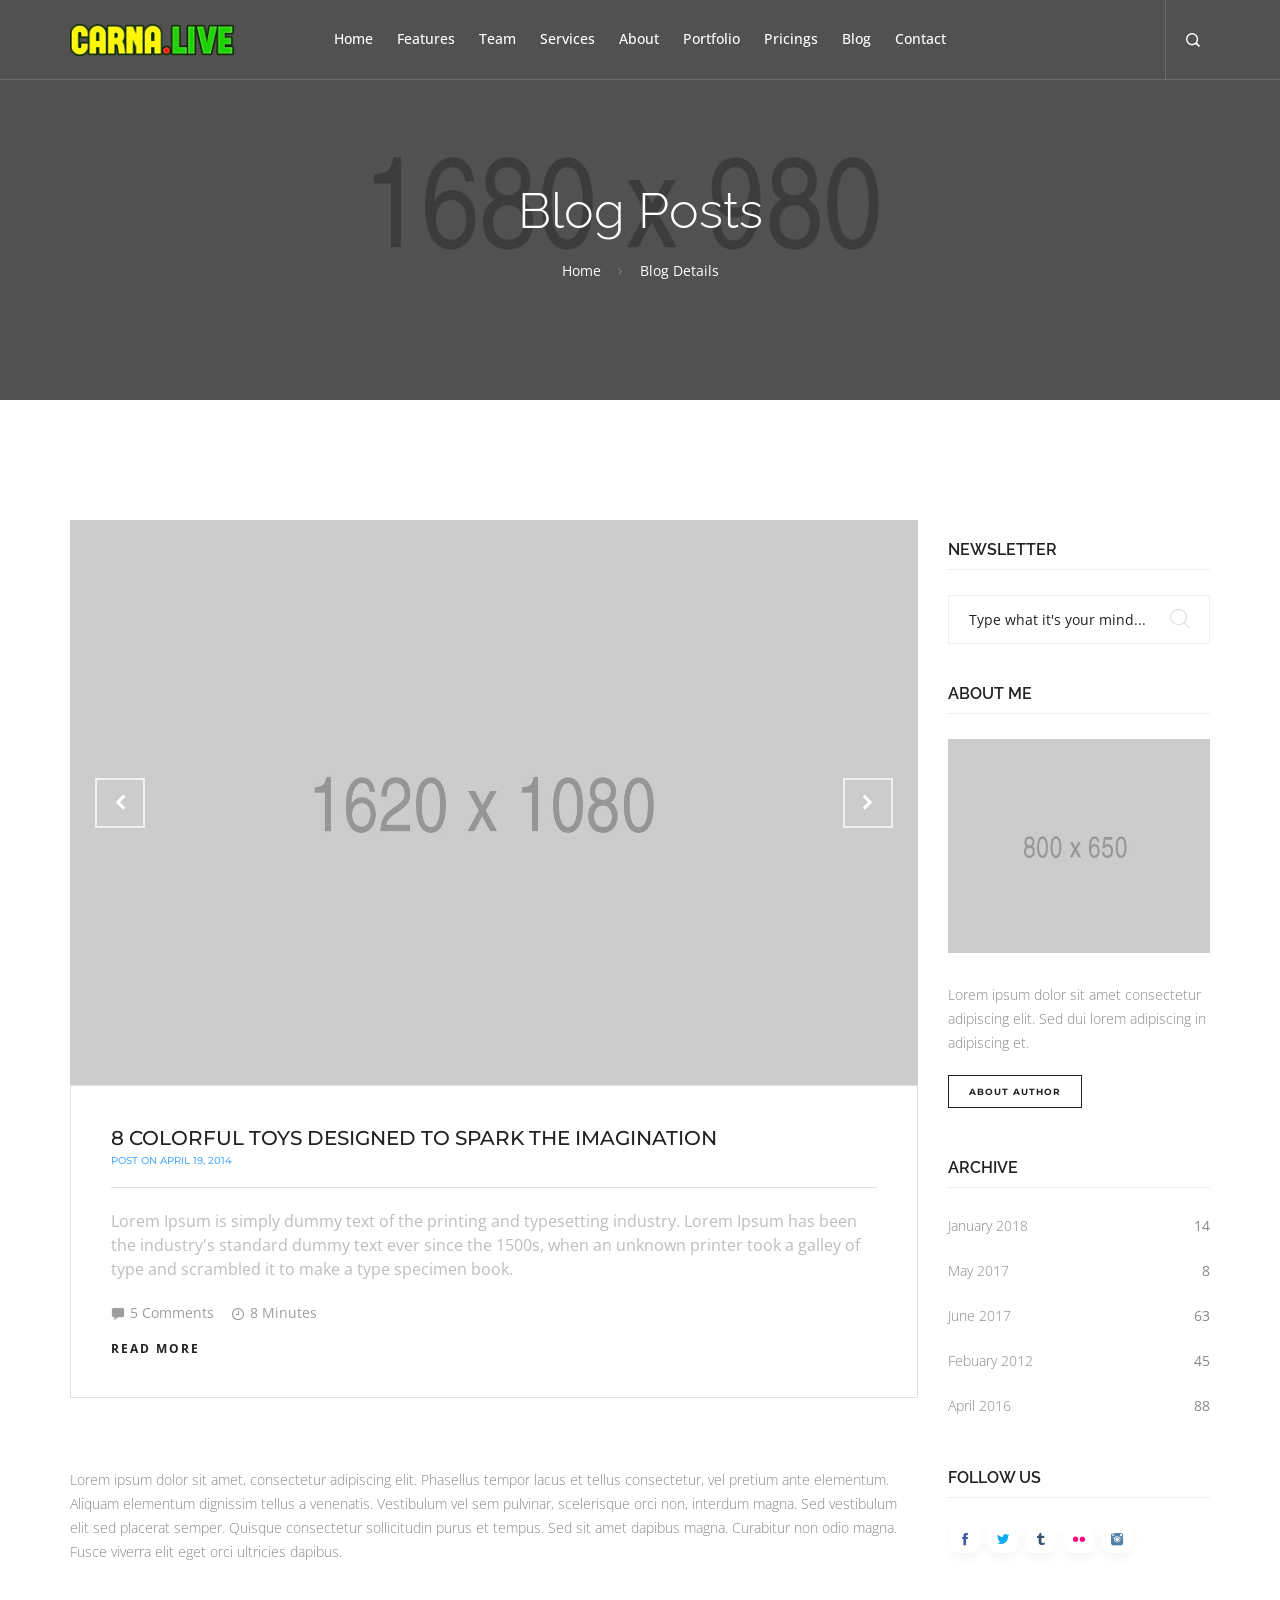
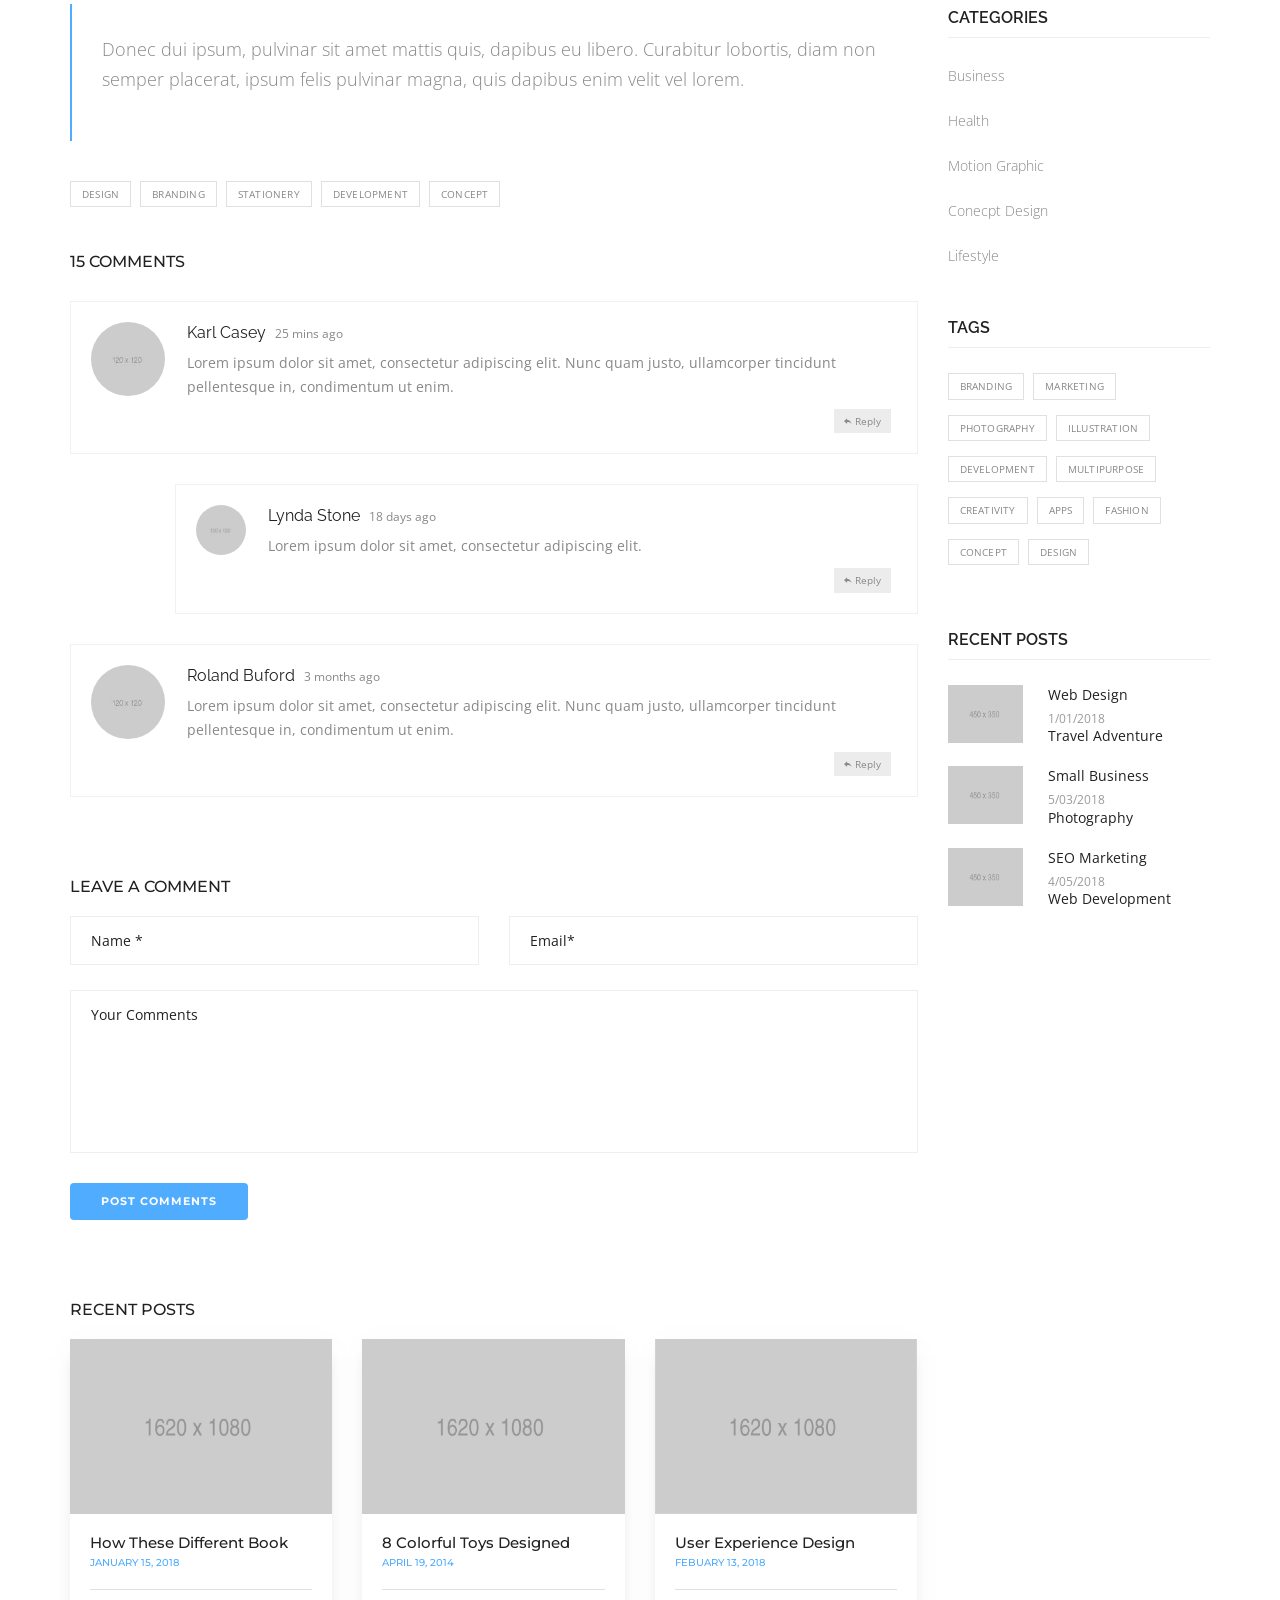
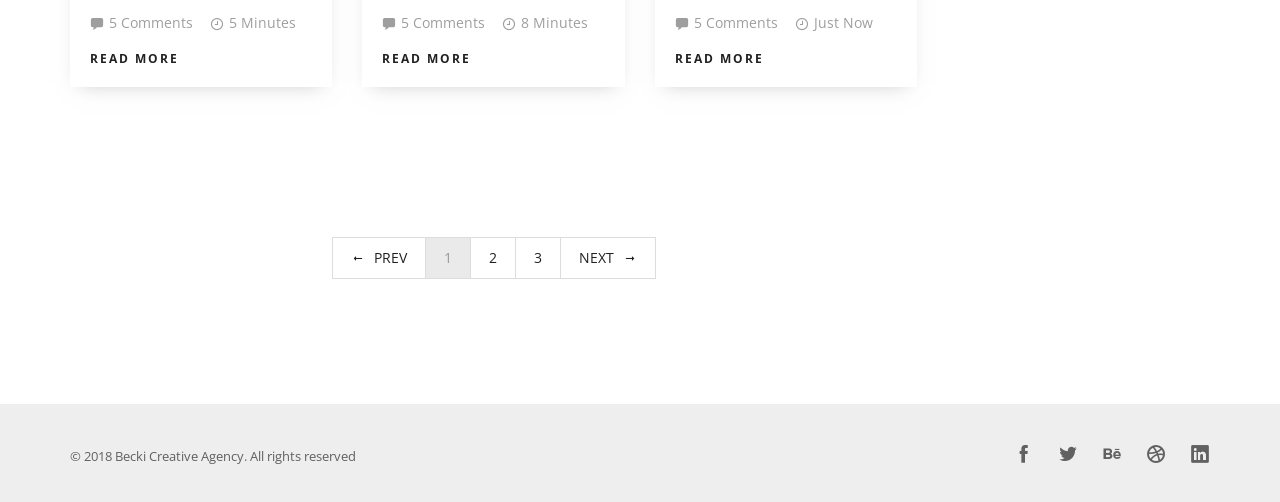
<file: home-blog-details.html>
<!DOCTYPE html>
<html lang="en">
<head>
<meta charset="utf-8">
<meta name="viewport" content="width=device-width, initial-scale=1">
<meta name="author" content="">
<!-- description -->
<meta name="description" content="Becki one page html5 template for business">
<!-- keywords -->
<meta name="keywords" content="creative, fullscreen, business, photography, portfolio, one page, bootstrap responsive, start-up, ui/ux, html5, css3, studio, branding, creative design, multipurpose, parallax, personal, masonry, grid, coming soon, carousel, career">
<meta http-equiv="X-UA-Compatible" content="IE=edge">
<title>Becki - Creative one page template</title>
<link rel="shortcut icon" href="assets/images/favicon.ico">

<!-- Core Style Sheets -->
<link rel="stylesheet" href="assets/css/master.css">
<!-- Responsive Style Sheets -->
<link rel="stylesheet" href="assets/css/responsive.css">
<!-- Revolution Style Sheets -->
<link rel="stylesheet" type="text/css" href="revolution/css/settings.css">
<link rel="stylesheet" type="text/css" href="revolution/css/layers.css">
<link rel="stylesheet" type="text/css" href="revolution/css/navigation.css">

</head>
<body>

<!--== Loader Start ==-->
<div id="loader-overlay">
  <div class="loader">
    <div class="spinner">
    	<svg viewBox="0 0 66 66" xmlns="http://www.w3.org/2000/svg">
    		<circle class="length" fill="none" stroke-width="8" stroke-linecap="round" cx="33" cy="33" r="28"></circle>
    	</svg>
    	<svg viewBox="0 0 66 66" xmlns="http://www.w3.org/2000/svg">
    		<circle fill="none" stroke-width="8" stroke-linecap="round" cx="33" cy="33" r="28"></circle>
    	</svg>
    	<svg viewBox="0 0 66 66" xmlns="http://www.w3.org/2000/svg">
    		<circle fill="none" stroke-width="8" stroke-linecap="round" cx="33" cy="33" r="28"></circle>
    	</svg>
    	<svg viewBox="0 0 66 66" xmlns="http://www.w3.org/2000/svg">
    		<circle fill="none" stroke-width="8" stroke-linecap="round" cx="33" cy="33" r="28"></circle>
    	</svg>
    </div>
  </div>
</div>
<!--== Loader End ==-->

<!--== Wrapper Start ==-->
<div class="wrapper">

  <!--== Header Start ==-->
  <nav class="navbar navbar-default navbar-fixed navbar-transparent white bootsnav on no-full">
  	<!--== Start Top Search ==-->
    <div class="fullscreen-search-overlay" id="search-overlay"> <a href="#" class="fullscreen-close" id="fullscreen-close-button"><i class="icofont icofont-close"></i></a>
      <div id="fullscreen-search-wrapper">
        <form method="get" id="fullscreen-searchform">
          <input type="text" value="" placeholder="Type and hit Enter..." id="fullscreen-search-input" class="search-bar-top">
          <i class="fullscreen-search-icon icofont icofont-search">
          <input value="" type="submit">
          </i>
        </form>
      </div>
    </div>
    <!--== End Top Search ==-->
    <div class="container">
      <!--== Start Atribute Navigation ==-->
      <div class="attr-nav hidden-xs sm-display-none">
        <ul>
          <li class="search"><a href="#" id="search-button"><i class="icofont icofont-search"></i></a></li>
        </ul>
      </div>
      <!--== End Atribute Navigation ==-->

      <!--== Start Header Navigation ==-->
      <div class="navbar-header">
        <button type="button" class="navbar-toggle" data-toggle="collapse" data-target="#navbar-menu"> <i class="tr-icon ion-android-menu"></i> </button>
        <div class="logo"> <a href="index.html"> <img class="logo logo-display" src="assets/images/logo-white.png" alt=""> <img class="logo logo-scrolled" src="assets/images/logo-black.png" alt=""> </a> </div>
      </div>
      <!--== End Header Navigation ==-->

      <!--== Collect the nav links, forms, and other content for toggling ==-->
      <div class="collapse navbar-collapse" id="navbar-menu">
        <ul class="nav navbar-nav navbar-center" data-in="fadeIn" data-out="fadeOut">
          <li><a class="page-scroll" href="home-main.html#home">Home</a></li>
          <li><a class="page-scroll" href="home-main.html#feature">Features</a></li>
          <li><a class="page-scroll" href="home-main.html#team">Team</a></li>
          <li><a class="page-scroll" href="home-main.html#service">Services</a></li>
          <li><a class="page-scroll" href="home-main.html#about">About</a></li>
          <li><a class="page-scroll" href="home-main.html#portfolio">Portfolio</a></li>
          <li><a class="page-scroll" href="home-main.html#pricing">Pricings</a></li>
          <li><a class="page-scroll" href="home-main.html#blog">Blog</a></li>
          <li><a class="page-scroll" href="home-main.html#contact">Contact</a></li>
        </ul>
      </div>
      <!--== /.navbar-collapse ==-->
    </div>

  </nav>
  <!--== Header End ==-->

  <!--== Page Title Start ==-->
  <div class="transition-none">
      <section class="title-hero-bg parallax-effect" style="background-image: url(assets/images/title-bg/title-bg-2.jpg);">
        <div class="container">
          <div class="row">
            <div class="col-md-12">
              <div class="page-title text-center white-color">
                <h1 class="raleway-font font-300">Blog Posts</h1>
                <div class="breadcrumb mt-20">
                    <!-- Breadcrumb Start -->
                        <ul>
                          <li><a href="index.html">Home</a></li>
                          <li>Blog Details</li>
                        </ul>
                    <!-- Breadcrumb End -->
                </div>
              </div>
            </div>
          </div>

        </div>
      </section>
  </div>
  <!--== Page Title End ==-->

  <!--== Blog Details Start ==-->
  <section class="white-bg">
    <div class="container">
      <div class="row">
        <div class="col-md-9 col-sm-9 col-xs-12 xs-mb-50">
          <div class="row">
            <div class="col-md-12 col-sm-12 col-xs-12 mb-50">
              <div class="post">
                <div class="blog-grid-slider slick">
                  <div class="item"><img class="img-responsive" src="assets/images/post/post-02.jpg" alt=""/></div>
                  <div class="item"><img class="img-responsive" src="assets/images/post/post-03.jpg" alt=""/></div>
                  <div class="item"><img class="img-responsive" src="assets/images/post/post-04.jpg" alt=""/></div>
                </div>
                <div class="post-info all-padding-40 bordered">
                    <h3 class="font-20px text-uppercase"><a href="blog-grid.html">8 Colorful Toys Designed to Spark the Imagination</a></h3>
                    <h6>Post on April 19, 2014</h6>
                    <hr>
                    <p class="font-16px">Lorem Ipsum is simply dummy text of the printing and typesetting industry. Lorem Ipsum has been the industry's standard dummy text ever since the 1500s, when an unknown printer took a galley of type and scrambled it to make a type specimen book.</p>
                    <p class="mt-10"> <span> <a class="extras-wrap" href="#"><i class="icofont icofont-chat"></i><span>5 Comments</span></a> <span class="extras-wrap"><i class="icofont icofont-clock-time"></i><span>8 Minutes</span></span> </span> </p>
                    <a class="readmore" href="#"><span>Read More</span></a>
                </div>
              </div>
            </div>
            <!--== Post End ==-->

            <div class="col-md-12 col-sm-12 col-xs-12 mb-50">
              <div class="blog-standard">
                <p class="font-300">Lorem ipsum dolor sit amet, consectetur adipiscing elit. Phasellus tempor lacus et tellus consectetur, vel pretium ante elementum. Aliquam elementum dignissim tellus a venenatis. Vestibulum vel sem pulvinar, scelerisque orci non, interdum magna. Sed vestibulum elit sed placerat semper. Quisque consectetur sollicitudin purus et tempus. Sed sit amet dapibus magna. Curabitur non odio magna. Fusce viverra elit eget orci ultricies dapibus.</p>
                <blockquote>
                  <p>Donec dui ipsum, pulvinar sit amet mattis quis, dapibus eu libero. Curabitur lobortis, diam non semper placerat, ipsum felis pulvinar magna, quis dapibus enim velit vel lorem.</p>
                </blockquote>
              </div>
              <div class="post-tags"> <a href="#">Design</a> <a href="#">Branding</a> <a href="#">Stationery</a> <a href="#">Development</a> <a href="#">Concept</a> </div>
              <h2 class="comment-reply-title mt-30">15 Comments</h2>
              <ul class="comment-box">
              <li class="post-comment">
                <div class="comment-content"> <a href="#" class="avatar"><img src="assets/images/team/avatar-1.jpg" alt="#"></a>
                  <div class="post-body">
                    <div class="comment-header"> <span class="author"><a href="#">Karl Casey</a></span> <span class="time-ago"><a href="#">25 mins ago</a></span> </div>
                    <div class="post-message">
                      <p>Lorem ipsum dolor sit amet, consectetur adipiscing elit. Nunc quam justo, ullamcorper tincidunt pellentesque in, condimentum ut enim.</p>
                    </div>
                    <div class="comment-footer"> <span class="reply"><a href="#"><i class="ion-reply"></i> Reply</a></span> </div>
                  </div>
                </div>
                <ul class="reply-comment">
                  <li class="post-comment">
                    <div class="comment-content"> <a href="#" class="avatar"><img src="assets/images/team/avatar-2.jpg" alt="#"></a>
                      <div class="post-body">
                        <div class="comment-header"> <span class="author"><a href="#">Lynda Stone</a></span> <span class="time-ago"><a href="#">18 days ago</a></span> </div>
                        <div class="post-message">
                          <p>Lorem ipsum dolor sit amet, consectetur adipiscing elit.</p>
                        </div>
                        <div class="comment-footer"> <span class="reply"><a href="#"><i class="ion-reply"></i> Reply</a></span> </div>
                      </div>
                    </div>
                  </li>
                </ul>
              </li>
              <li class="post-comment">
                <div class="comment-content"> <a href="#" class="avatar"><img src="assets/images/team/avatar-3.jpg" alt="#"></a>
                  <div class="post-body">
                    <div class="comment-header"> <span class="author"><a href="#">Roland Buford</a></span> <span class="time-ago"><a href="#">3 months ago</a></span> </div>
                    <div class="post-message">
                      <p>Lorem ipsum dolor sit amet, consectetur adipiscing elit. Nunc quam justo, ullamcorper tincidunt pellentesque in, condimentum ut enim.</p>
                    </div>
                    <div class="comment-footer"> <span class="reply"><a href="#"><i class="ion-reply"></i> Reply</a></span> </div>
                  </div>
                </div>
              </li>
            </ul>

            <div id="respond" class="comment-respond">
              <h2 id="reply-title" class="comment-reply-title">Leave a Comment</h2>
              <form method="post" id="form-comments" class="comment-form contact-form-style-01">
                <div class="row-form row">
                  <div class="col-form col-md-6">
                    <div class="form-group">
                      <input type="text" name="name" class="md-input" id="name" required="" placeholder="Name *" data-error="Your Name is Required">
                    </div>
                  </div>
                  <div class="col-form col-md-6">
                    <div class="form-group">
                      <input type="email" name="email" class="md-input" id="email" placeholder="Email*" required="" data-error="Please Enter Valid Email">
                    </div>
                  </div>
                </div>
                <div class="form-group">
                  <textarea name="message" class="md-textarea" id="message" rows="7" placeholder="Your Comments" required="" data-error="Please, Leave us a message"></textarea>
                </div>

                <p class="form-submit">
                  <button class="btn btn-color btn-md btn-default remove-margin">Post Comments</button>
                  <input type="hidden" name="comment_post_ID">
                  <input type="hidden" name="comment_parent" id="comment_parent" value="0">
                </p>
              </form>
            </div>

            <h2 class="recent-post-title">Recent Posts</h2>
            <div class="row blog-style-01">
                <div class="col-md-4 col-sm-4 col-xs-12">
                  <div class="post">
                    <div class="post-img"> <img class="img-responsive" src="assets/images/post/post-08.jpg" alt=""> </div>
                    <div class="post-info all-padding-20">
                      <h3><a href="blog-grid.html">How These Different Book</a></h3>
                      <h6>January 15, 2018</h6>
                      <hr>
                      <p class="mt-10"> <span> <a class="extras-wrap" href="#"><i class="icofont icofont-chat"></i><span>5 Comments</span></a> <span class="extras-wrap"><i class="icofont icofont-clock-time"></i><span>5 Minutes</span></span> </span> </p>
                      <a class="readmore" href="#"><span>Read More</span></a> </div>
                  </div>
                </div>
                <!--== Post End ==-->

                <div class="col-md-4 col-sm-4 col-xs-12">
                  <div class="post">
                    <div class="post-img"> <img class="img-responsive" src="assets/images/post/post-12.jpg" alt=""> </div>
                    <div class="post-info all-padding-20">
                      <h3><a href="blog-grid.html">8 Colorful Toys Designed</a></h3>
                      <h6>April 19, 2014</h6>
                      <hr>
                      <p class="mt-10"> <span> <a class="extras-wrap" href="#"><i class="icofont icofont-chat"></i><span>5 Comments</span></a> <span class="extras-wrap"><i class="icofont icofont-clock-time"></i><span>8 Minutes</span></span> </span> </p>
                      <a class="readmore" href="#"><span>Read More</span></a> </div>
                  </div>
                </div>
                <!--== Post End ==-->

                <div class="col-md-4 col-sm-4 col-xs-12">
                  <div class="post">
                    <div class="post-img"> <img class="img-responsive" src="assets/images/post/post-13.jpg" alt=""> </div>
                    <div class="post-info all-padding-20">
                      <h3><a href="blog-grid.html">User Experience Design</a></h3>
                      <h6>Febuary 13, 2018</h6>
                      <hr>
                      <p class="mt-10"> <span> <a class="extras-wrap" href="#"><i class="icofont icofont-chat"></i><span>5 Comments</span></a> <span class="extras-wrap"><i class="icofont icofont-clock-time"></i><span>Just Now</span></span> </span> </p>
                      <a class="readmore" href="#"><span>Read More</span></a> </div>
                  </div>
                </div>
                <!--== Post End ==-->

            </div>
          </div>


          </div>
          <div class="row mt-100">
              <div class="col-md-12">
                  <div class="text-center">
                    <div class="pagination text-uppercase dark-color">
                          <ul>
                              <li><a href="#"><i class="icofont icofont-long-arrow-left mr-5 xs-display-none"></i> Prev</a></li>
                              <li class="active"><a href="#">1</a></li>
                              <li><a href="#">2</a></li>
                              <li><a href="#">3</a></li>
                              <li><a href="#">Next <i class="icofont icofont-long-arrow-right ml-5 xs-display-none"></i></a></li>
                          </ul>
                      </div>
                  </div>
              </div>
          </div>
        </div>

        <div class="col-md-3 col-sm-3 col-xs-12">
          <div class="widget sidebar_widget">
            <h5 class="aside-title text-uppercase">Newsletter</h5>
            <form class="search-form" method="get">
              <input type="text" name="name" class="md-input" id="search" required="" placeholder="Type what it's your mind...">
              <button type="submit" class="icofont icofont-search-alt-2 search-submit"></button>
            </form>
          </div>
          <div class="mb-50">
            <h5 class="aside-title text-uppercase">About Me</h5>
            <a href="about-me.html">
              <img src="assets/images/about-me.jpg" alt="about-me" />
            </a>
            <p class="font-300 mt-30">Lorem ipsum dolor sit amet consectetur adipiscing elit. Sed dui lorem adipiscing in adipiscing et.</p>
            <a class="btn btn-sm btn-dark-outline btn-square mt-10">About Author</a>
          </div>
          <div class="sidebar_widget widget_archive mb-50">
            <h5 class="aside-title text-uppercase">Archive</h5>
            <ul>
              <li> <a href="#">January 2018</a> <span>14</span></li>
              <li> <a href="#">May 2017</a> <span>8</span></li>
              <li> <a href="#">June 2017</a> <span>63</span></li>
              <li> <a href="#">Febuary 2012</a> <span>45</span></li>
              <li> <a href="#">April 2016</a> <span>88</span></li>
            </ul>
          </div>
          <div class="social-icons-style-06 mb-50">
            <h5 class="aside-title text-uppercase">Follow Us</h5>
            <ul class="xs-icon">
              <li><a class="icon facebook" href="#."><i class="icofont icofont-social-facebook"></i></a></li>
              <li><a class="icon twitter" href="#."><i class="icofont icofont-social-twitter"></i></a></li>
              <li><a class="icon tumblr" href="#."><i class="icofont icofont-social-tumblr"></i></a></li>
              <li><a class="icon flicker" href="#."><i class="icofont icofont-social-flikr"></i></a></li>
              <li><a class="icon instagram" href="#."><i class="icofont icofont-social-instagram"></i></a></li>
            </ul>
          </div>

          <div class="sidebar_widget widget_categories mb-50">
            <h5 class="aside-title text-uppercase">Categories</h5>
            <ul>
              <li> <a href="#">Business</a></li>
              <li> <a href="#">Health</a> </li>
              <li> <a href="#">Motion Graphic</a> </li>
              <li> <a href="#">Conecpt Design</a> </li>
              <li> <a href="#">Lifestyle</a> </li>
            </ul>
          </div>
          <div class="sidebar_widget widget_tag_cloud mb-50">
            <h5 class="aside-title text-uppercase">Tags</h5>
            <div class="post-tags"> <a href="#">Branding</a> <a href="#">Marketing</a> <a href="#">Photography</a> <a href="#">Illustration</a> <a href="#">Development</a> <a href="#">Multipurpose</a> <a href="#">Creativity</a> <a href="#">Apps</a>  <a href="#">Fashion</a> <a href="#">Concept</a> <a href="#">Design</a></div>
          </div>

          <div class="sidebar_widget widget_recent_post mb-50">
            <h5 class="aside-title text-uppercase">Recent Posts</h5>
            <div class="post-item">
              <div class="post-thumb">
                <a href=""><img width="100" height="90" src="assets/images/post/post-img-01.jpg" class="img-responsive" alt="post-01"/></a>
              </div>
              <div class="post-body">
                <span class="font-14px"><a href="">Web Design</a></span>
                <div class="post-time">1/01/2018 </div>
                <a href="" class="subtitle">Travel Adventure</a>
              </div>
            </div>
            <div class="post-item">
              <div class="post-thumb">
                <a href=""><img width="100" height="90" src="assets/images/post/post-img-02.jpg" class="img-responsive" alt="post-02"/></a>
              </div>
              <div class="post-body">
                <span class="font-14px"><a href="">Small Business</a></span>
                <div class="post-time">5/03/2018 </div>
                <a href="" class="subtitle">Photography</a>
              </div>
            </div>
            <div class="post-item">
              <div class="post-thumb">
                <a href=""><img width="100" height="90" src="assets/images/post/post-img-03.jpg" class="img-responsive" alt="post-03" /></a>
              </div>
              <div class="post-body">
                <span class="font-14px"><a href="">SEO Marketing</a></span>
                <div class="post-time">4/05/2018 </div>
                <a href="" class="subtitle">Web Development</a>
              </div>
            </div>
          </div>

        </div>
      </div>
    </div>

  </section>
  <!--== Blog Details End ==-->

  <!--== Footer Start ==-->
  <footer class="footer">
    <div class="footer-copyright">
      <div class="container">
        <div class="row">
          <div class="col-md-6 col-xs-12">
            <div class="copy-right text-left">© 2018 Becki Creative Agency. All rights reserved</div>
          </div>
          <div class="col-md-6 col-xs-12">
            <ul class="social-media">
              <li><a href="#" class="icofont icofont-social-facebook"></a></li>
      			  <li><a href="#" class="icofont icofont-social-twitter"></a></li>
      			  <li><a href="#" class="icofont icofont-social-behance"></a></li>
      			  <li><a href="#" class="icofont icofont-social-dribble"></a></li>
              <li><a href="#" class="icofont icofont-social-linkedin"></a></li>
            </ul>
          </div>
        </div>
      </div>
    </div>
  </footer>
  <!--== Footer End ==-->

  <!--== Go to Top  ==-->
  <a href="javascript:" id="return-to-top"><i class="icofont icofont-arrow-up"></i></a>
  <!--== Go to Top End ==-->

</div>
<!--== Wrapper End ==-->

<!--== Javascript Plugins ==-->
<script src="assets/js/jquery.min.js"></script>
<script src="assets/js/smoothscroll.js"></script>
<script src="assets/js/plugins.js"></script>
<script src="assets/js/master.js"></script>

<!-- Revolution js Files -->
<script src="revolution/js/jquery.themepunch.tools.min.js"></script>
<script src="revolution/js/jquery.themepunch.revolution.min.js"></script>
<script src="revolution/js/revolution.extension.actions.min.js"></script>
<script src="revolution/js/revolution.extension.carousel.min.js"></script>
<script src="revolution/js/revolution.extension.kenburn.min.js"></script>
<script src="revolution/js/revolution.extension.layeranimation.min.js"></script>
<script src="revolution/js/revolution.extension.migration.min.js"></script>
<script src="revolution/js/revolution.extension.navigation.min.js"></script>
<script src="revolution/js/revolution.extension.parallax.min.js"></script>
<script src="revolution/js/revolution.extension.slideanims.min.js"></script>
<script src="revolution/js/revolution.extension.video.min.js"></script>
<!--== Javascript Plugins End ==-->

</body>
</html>
</file>
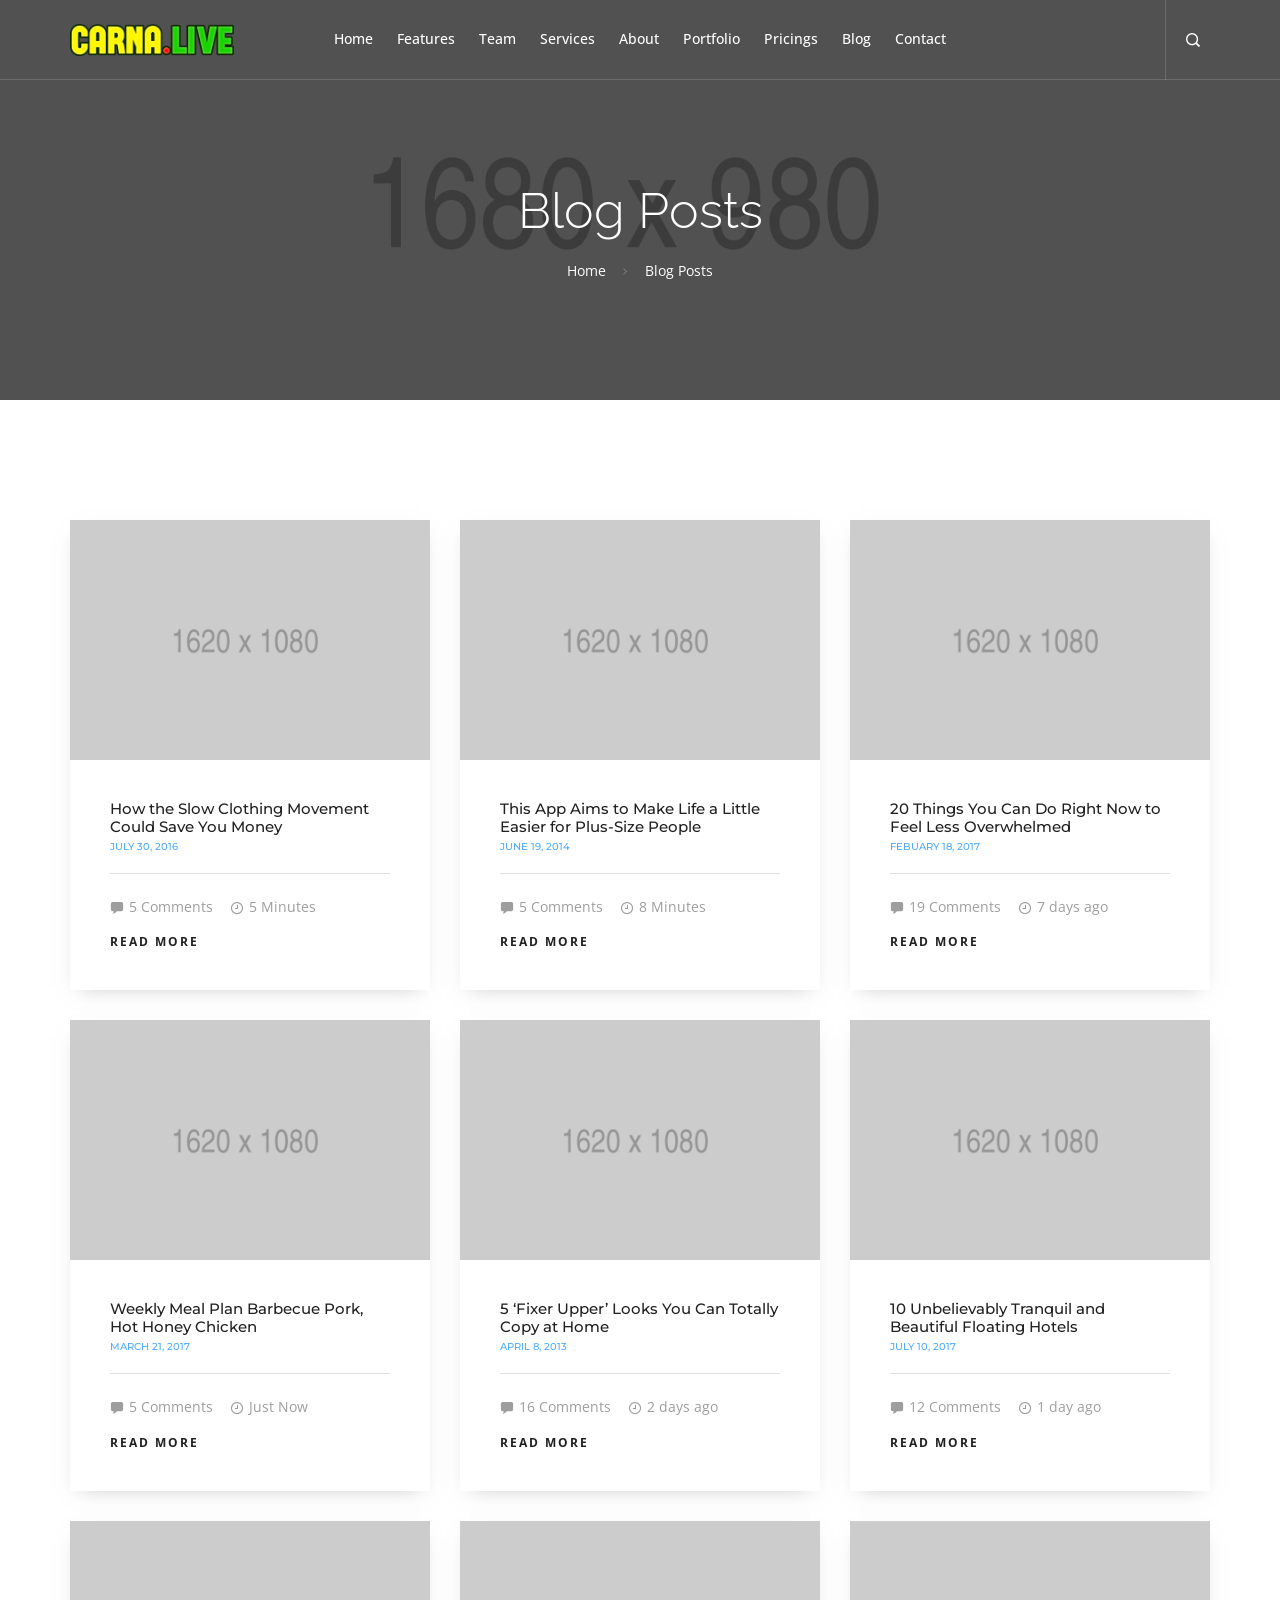
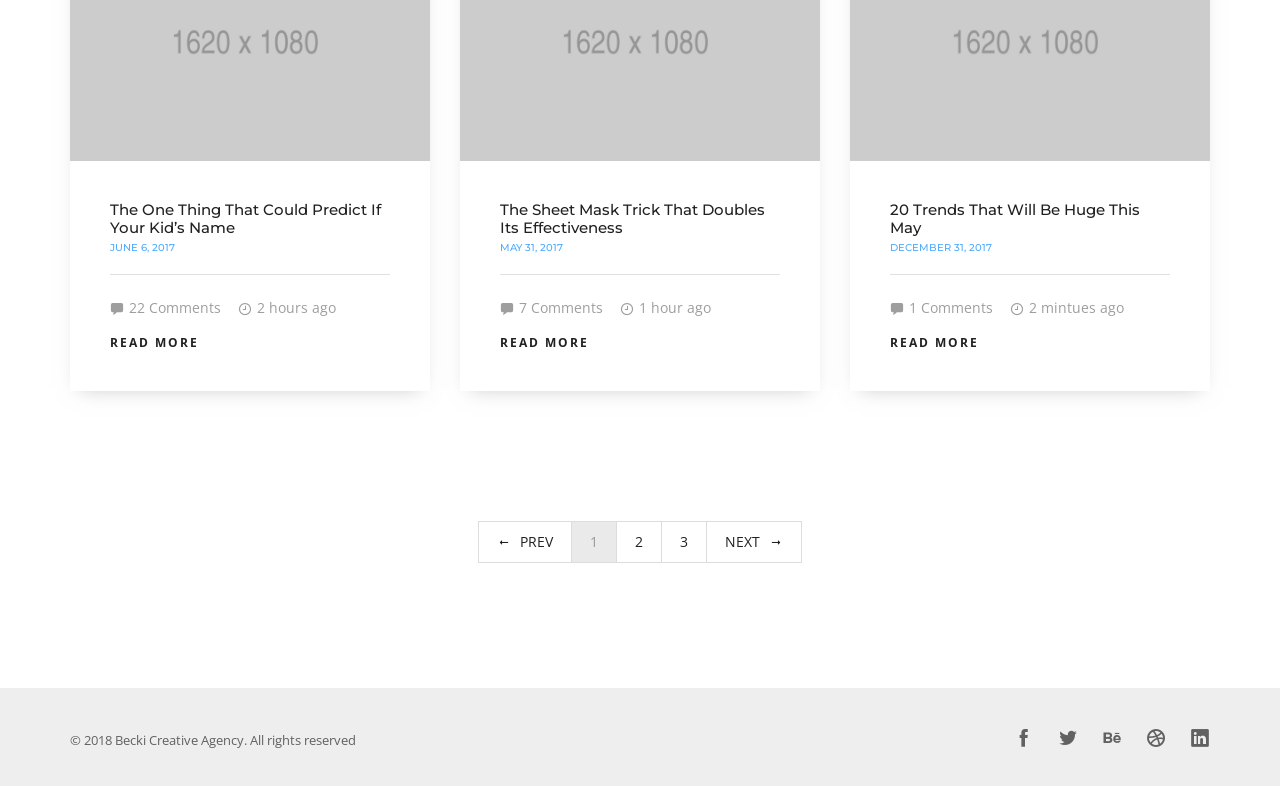
<file: home-blog.html>
<!DOCTYPE html>
<html lang="en">
<head>
<meta charset="utf-8">
<meta name="viewport" content="width=device-width, initial-scale=1">
<meta name="author" content="">
<!-- description -->
<meta name="description" content="Becki one page html5 template for business">
<!-- keywords -->
<meta name="keywords" content="creative, fullscreen, business, photography, portfolio, one page, bootstrap responsive, start-up, ui/ux, html5, css3, studio, branding, creative design, multipurpose, parallax, personal, masonry, grid, coming soon, carousel, career">
<meta http-equiv="X-UA-Compatible" content="IE=edge">
<title>Becki - Creative one page template</title>
<link rel="shortcut icon" href="assets/images/favicon.ico">

<!-- Core Style Sheets -->
<link rel="stylesheet" href="assets/css/master.css">
<!-- Responsive Style Sheets -->
<link rel="stylesheet" href="assets/css/responsive.css">
<!-- Revolution Style Sheets -->
<link rel="stylesheet" type="text/css" href="revolution/css/settings.css">
<link rel="stylesheet" type="text/css" href="revolution/css/layers.css">
<link rel="stylesheet" type="text/css" href="revolution/css/navigation.css">

</head>
<body>

<!--== Loader Start ==-->
<div id="loader-overlay">
  <div class="loader">
    <div class="spinner">
    	<svg viewBox="0 0 66 66" xmlns="http://www.w3.org/2000/svg">
    		<circle class="length" fill="none" stroke-width="8" stroke-linecap="round" cx="33" cy="33" r="28"></circle>
    	</svg>
    	<svg viewBox="0 0 66 66" xmlns="http://www.w3.org/2000/svg">
    		<circle fill="none" stroke-width="8" stroke-linecap="round" cx="33" cy="33" r="28"></circle>
    	</svg>
    	<svg viewBox="0 0 66 66" xmlns="http://www.w3.org/2000/svg">
    		<circle fill="none" stroke-width="8" stroke-linecap="round" cx="33" cy="33" r="28"></circle>
    	</svg>
    	<svg viewBox="0 0 66 66" xmlns="http://www.w3.org/2000/svg">
    		<circle fill="none" stroke-width="8" stroke-linecap="round" cx="33" cy="33" r="28"></circle>
    	</svg>
    </div>
  </div>
</div>
<!--== Loader End ==-->

<!--== Wrapper Start ==-->
<div class="wrapper">

  <!--== Header Start ==-->
  <nav class="navbar navbar-default navbar-fixed navbar-transparent white bootsnav on no-full">
  	<!--== Start Top Search ==-->
    <div class="fullscreen-search-overlay" id="search-overlay"> <a href="#" class="fullscreen-close" id="fullscreen-close-button"><i class="icofont icofont-close"></i></a>
      <div id="fullscreen-search-wrapper">
        <form method="get" id="fullscreen-searchform">
          <input type="text" value="" placeholder="Type and hit Enter..." id="fullscreen-search-input" class="search-bar-top">
          <i class="fullscreen-search-icon icofont icofont-search">
          <input value="" type="submit">
          </i>
        </form>
      </div>
    </div>
    <!--== End Top Search ==-->
    <div class="container">
      <!--== Start Atribute Navigation ==-->
      <div class="attr-nav hidden-xs sm-display-none">
        <ul>
          <li class="search"><a href="#" id="search-button"><i class="icofont icofont-search"></i></a></li>
        </ul>
      </div>
      <!--== End Atribute Navigation ==-->

      <!--== Start Header Navigation ==-->
      <div class="navbar-header">
        <button type="button" class="navbar-toggle" data-toggle="collapse" data-target="#navbar-menu"> <i class="tr-icon ion-android-menu"></i> </button>
        <div class="logo"> <a href="index.html"> <img class="logo logo-display" src="assets/images/logo-white.png" alt=""> <img class="logo logo-scrolled" src="assets/images/logo-black.png" alt=""> </a> </div>
      </div>
      <!--== End Header Navigation ==-->

      <!--== Collect the nav links, forms, and other content for toggling ==-->
      <div class="collapse navbar-collapse" id="navbar-menu">
        <ul class="nav navbar-nav navbar-center" data-in="fadeIn" data-out="fadeOut">
          <li><a class="page-scroll" href="home-main.html#home">Home</a></li>
          <li><a class="page-scroll" href="home-main.html#feature">Features</a></li>
          <li><a class="page-scroll" href="home-main.html#team">Team</a></li>
          <li><a class="page-scroll" href="home-main.html#service">Services</a></li>
          <li><a class="page-scroll" href="home-main.html#about">About</a></li>
          <li><a class="page-scroll" href="home-main.html#portfolio">Portfolio</a></li>
          <li><a class="page-scroll" href="home-main.html#pricing">Pricings</a></li>
          <li><a class="page-scroll" href="home-main.html#blog">Blog</a></li>
          <li><a class="page-scroll" href="home-main.html#contact">Contact</a></li>
        </ul>
      </div>
      <!--== /.navbar-collapse ==-->
    </div>

  </nav>
  <!--== Header End ==-->

  <!--== Page Title Start ==-->
  <div class="transition-none">
      <section class="title-hero-bg parallax-effect" style="background-image: url(assets/images/title-bg/title-bg-2.jpg);">
        <div class="container">
          <div class="row">
            <div class="col-md-12">
              <div class="page-title text-center white-color">
                <h1 class="raleway-font font-300">Blog Posts</h1>
                <div class="breadcrumb mt-20">
                    <!-- Breadcrumb Start -->
                        <ul>
                          <li><a href="index.html">Home</a></li>
                          <li>Blog Posts</li>
                        </ul>
                    <!-- Breadcrumb End -->
                </div>
              </div>
            </div>
          </div>

        </div>
      </section>
  </div>
  <!--== Page Title End ==-->

  <!--== Blog Classic Post Start ==-->
  <section class="white-bg">
    <div class="container">
      <div class="row blog-style-01">
        <div class="col-md-4 col-sm-4 col-xs-12 mb-30">
          <div class="post">
            <div class="post-img"> <img class="img-responsive" src="assets/images/post/post-01.jpg" alt=""/> </div>
            <div class="post-info all-padding-40">
              <h3><a href="blog-grid.html">How the Slow Clothing Movement Could Save You Money</a></h3>
              <h6>July 30, 2016</h6>
              <hr>
              <p class="mt-10"> <span> <a class="extras-wrap" href="#"><i class="icofont icofont-chat"></i><span>5 Comments</span></a> <span class="extras-wrap"><i class="icofont icofont-clock-time"></i><span>5 Minutes</span></span> </span> </p>
              <a class="readmore" href="#"><span>Read More</span></a> </div>
          </div>
        </div>
        <!--== Post End ==-->

        <div class="col-md-4 col-sm-4 col-xs-12 mb-30">
          <div class="post">
            <div class="post-img"> <img class="img-responsive" src="assets/images/post/post-02.jpg" alt=""/> </div>
            <div class="post-info all-padding-40">
              <h3><a href="blog-grid.html">This App Aims to Make Life a Little Easier for Plus-Size People</a></h3>
              <h6>June 19, 2014</h6>
              <hr>
              <p class="mt-10"> <span> <a class="extras-wrap" href="#"><i class="icofont icofont-chat"></i><span>5 Comments</span></a> <span class="extras-wrap"><i class="icofont icofont-clock-time"></i><span>8 Minutes</span></span> </span> </p>
              <a class="readmore" href="#"><span>Read More</span></a> </div>
          </div>
        </div>
        <!--== Post End ==-->

        <div class="col-md-4 col-sm-4 col-xs-12 mb-30">
          <div class="post">
            <div class="post-img"> <img class="img-responsive" src="assets/images/post/post-03.jpg" alt=""/> </div>
            <div class="post-info all-padding-40">
              <h3><a href="blog-grid.html">20 Things You Can Do Right Now to Feel Less Overwhelmed</a></h3>
              <h6>Febuary 18, 2017</h6>
              <hr>
              <p class="mt-10"> <span> <a class="extras-wrap" href="#"><i class="icofont icofont-chat"></i><span>19 Comments</span></a> <span class="extras-wrap"><i class="icofont icofont-clock-time"></i><span>7 days ago</span></span> </span> </p>
              <a class="readmore" href="#"><span>Read More</span></a> </div>
          </div>
        </div>
        <!--== Post End ==-->

        <div class="col-md-4 col-sm-4 col-xs-12 mb-30">
          <div class="post">
            <div class="post-img"> <img class="img-responsive" src="assets/images/post/post-04.jpg" alt=""/> </div>
            <div class="post-info all-padding-40">
              <h3><a href="blog-grid.html">Weekly Meal Plan Barbecue Pork, Hot Honey Chicken</a></h3>
              <h6>March 21, 2017</h6>
              <hr>
              <p class="mt-10"> <span> <a class="extras-wrap" href="#"><i class="icofont icofont-chat"></i><span>5 Comments</span></a> <span class="extras-wrap"><i class="icofont icofont-clock-time"></i><span>Just Now</span></span> </span> </p>
              <a class="readmore" href="#"><span>Read More</span></a> </div>
          </div>
        </div>
        <!--== Post End ==-->

        <div class="col-md-4 col-sm-4 col-xs-12 mb-30">
          <div class="post">
            <div class="post-img"> <img class="img-responsive" src="assets/images/post/post-05.jpg" alt=""/> </div>
            <div class="post-info all-padding-40">
              <h3><a href="blog-grid.html">5 ‘Fixer Upper’ Looks You Can Totally Copy at Home</a></h3>
              <h6>April 8, 2013</h6>
              <hr>
              <p class="mt-10"> <span> <a class="extras-wrap" href="#"><i class="icofont icofont-chat"></i><span>16 Comments</span></a> <span class="extras-wrap"><i class="icofont icofont-clock-time"></i><span>2 days ago</span></span> </span> </p>
              <a class="readmore" href="#"><span>Read More</span></a> </div>
          </div>
        </div>
        <!--== Post End ==-->

        <div class="col-md-4 col-sm-4 col-xs-12 mb-30">
          <div class="post">
            <div class="post-img"> <img class="img-responsive" src="assets/images/post/post-06.jpg" alt=""/> </div>
            <div class="post-info all-padding-40">
              <h3><a href="blog-grid.html">10 Unbelievably Tranquil and Beautiful Floating Hotels</a></h3>
              <h6>July 10, 2017</h6>
              <hr>
              <p class="mt-10"> <span> <a class="extras-wrap" href="#"><i class="icofont icofont-chat"></i><span>12 Comments</span></a> <span class="extras-wrap"><i class="icofont icofont-clock-time"></i><span>1 day ago</span></span> </span> </p>
              <a class="readmore" href="#"><span>Read More</span></a> </div>
          </div>
        </div>
        <!--== Post End ==-->

        <div class="col-md-4 col-sm-4 col-xs-12 mb-30">
          <div class="post">
            <div class="post-img"> <img class="img-responsive" src="assets/images/post/post-07.jpg" alt=""/> </div>
            <div class="post-info all-padding-40">
              <h3><a href="blog-grid.html">The One Thing That Could Predict If Your Kid’s Name</a></h3>
              <h6>June 6, 2017</h6>
              <hr>
              <p class="mt-10"> <span> <a class="extras-wrap" href="#"><i class="icofont icofont-chat"></i><span>22 Comments</span></a> <span class="extras-wrap"><i class="icofont icofont-clock-time"></i><span>2 hours ago</span></span> </span> </p>
              <a class="readmore" href="#"><span>Read More</span></a> </div>
          </div>
        </div>
        <!--== Post End ==-->

        <div class="col-md-4 col-sm-4 col-xs-12 mb-30">
          <div class="post">
            <div class="post-img"> <img class="img-responsive" src="assets/images/post/post-08.jpg" alt=""/> </div>
            <div class="post-info all-padding-40">
              <h3><a href="blog-grid.html">The Sheet Mask Trick That Doubles Its Effectiveness</a></h3>
              <h6>May 31, 2017</h6>
              <hr>
              <p class="mt-10"> <span> <a class="extras-wrap" href="#"><i class="icofont icofont-chat"></i><span>7 Comments</span></a> <span class="extras-wrap"><i class="icofont icofont-clock-time"></i><span>1 hour ago</span></span> </span> </p>
              <a class="readmore" href="#"><span>Read More</span></a> </div>
          </div>
        </div>
        <!--== Post End ==-->

        <div class="col-md-4 col-sm-4 col-xs-12 mb-30">
          <div class="post">
            <div class="post-img"> <img class="img-responsive" src="assets/images/post/post-09.jpg" alt=""/> </div>
            <div class="post-info all-padding-40">
              <h3><a href="blog-grid.html">20 Trends That Will Be Huge This May</a></h3>
              <h6>December 31, 2017</h6>
              <hr>
              <p class="mt-10"> <span> <a class="extras-wrap" href="#"><i class="icofont icofont-chat"></i><span>1 Comments</span></a> <span class="extras-wrap"><i class="icofont icofont-clock-time"></i><span>2 mintues ago</span></span> </span> </p>
              <a class="readmore" href="#"><span>Read More</span></a> </div>
          </div>
        </div>
        <!--== Post End ==-->

      </div>

        <div class="row mt-100">
            <div class="col-md-12">
                <div class="text-center">
                  <div class="pagination text-uppercase dark-color">
                        <ul>
                            <li><a href="#"><i class="icofont icofont-long-arrow-left mr-5 xs-display-none"></i> Prev</a></li>
                            <li class="active"><a href="#">1</a></li>
                            <li><a href="#">2</a></li>
                            <li><a href="#">3</a></li>
                            <li><a href="#">Next <i class="icofont icofont-long-arrow-right ml-5 xs-display-none"></i></a></li>
                        </ul>
                    </div>
                </div>
            </div>
        </div>
    </div>

  </section>
  <!--== Blog Classic Post End ==-->

  <!--== Footer Start ==-->
  <footer class="footer">
    <div class="footer-copyright">
      <div class="container">
        <div class="row">
          <div class="col-md-6 col-xs-12">
            <div class="copy-right text-left">© 2018 Becki Creative Agency. All rights reserved</div>
          </div>
          <div class="col-md-6 col-xs-12">
            <ul class="social-media">
              <li><a href="#" class="icofont icofont-social-facebook"></a></li>
      			  <li><a href="#" class="icofont icofont-social-twitter"></a></li>
      			  <li><a href="#" class="icofont icofont-social-behance"></a></li>
      			  <li><a href="#" class="icofont icofont-social-dribble"></a></li>
              <li><a href="#" class="icofont icofont-social-linkedin"></a></li>
            </ul>
          </div>
        </div>
      </div>
    </div>
  </footer>
  <!--== Footer End ==-->

  <!--== Go to Top  ==-->
  <a href="javascript:" id="return-to-top"><i class="icofont icofont-arrow-up"></i></a>
  <!--== Go to Top End ==-->

</div>
<!--== Wrapper End ==-->

<!--== Javascript Plugins ==-->
<script src="assets/js/jquery.min.js"></script>
<script src="assets/js/smoothscroll.js"></script>
<script src="assets/js/plugins.js"></script>
<script src="assets/js/master.js"></script>

<!-- Revolution js Files -->
<script src="revolution/js/jquery.themepunch.tools.min.js"></script>
<script src="revolution/js/jquery.themepunch.revolution.min.js"></script>
<script src="revolution/js/revolution.extension.actions.min.js"></script>
<script src="revolution/js/revolution.extension.carousel.min.js"></script>
<script src="revolution/js/revolution.extension.kenburn.min.js"></script>
<script src="revolution/js/revolution.extension.layeranimation.min.js"></script>
<script src="revolution/js/revolution.extension.migration.min.js"></script>
<script src="revolution/js/revolution.extension.navigation.min.js"></script>
<script src="revolution/js/revolution.extension.parallax.min.js"></script>
<script src="revolution/js/revolution.extension.slideanims.min.js"></script>
<script src="revolution/js/revolution.extension.video.min.js"></script>
<!--== Javascript Plugins End ==-->

</body>
</html>
</file>
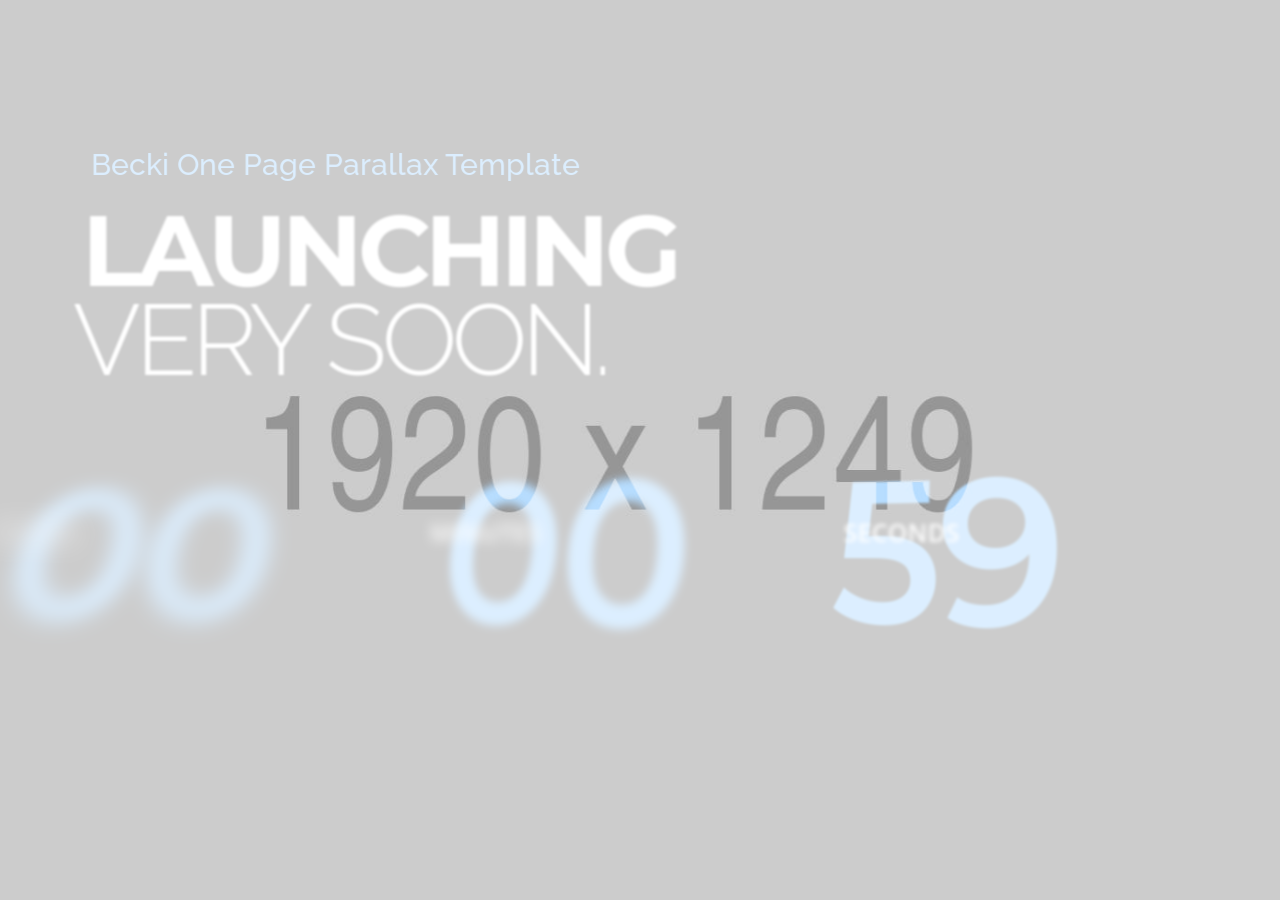
<file: home-coming-soon.html>
<!DOCTYPE html>
<html lang="en">
<head>
<meta charset="utf-8">
<meta name="viewport" content="width=device-width, initial-scale=1">
<meta name="author" content="">
<!-- description -->
<meta name="description" content="Becki one page html5 template for business">
<!-- keywords -->
<meta name="keywords" content="creative, fullscreen, business, photography, portfolio, one page, bootstrap responsive, start-up, ui/ux, html5, css3, studio, branding, creative design, multipurpose, parallax, personal, masonry, grid, coming soon, carousel, career">
<meta http-equiv="X-UA-Compatible" content="IE=edge">
<title>Becki - Creative one page template</title>
<link rel="shortcut icon" href="assets/images/favicon.ico">

<!-- Core Style Sheets -->
<link rel="stylesheet" href="assets/css/master.css">
<!-- Responsive Style Sheets -->
<link rel="stylesheet" href="assets/css/responsive.css">
<!-- Revolution Style Sheets -->
<link rel="stylesheet" type="text/css" href="revolution/css/settings.css">
<link rel="stylesheet" type="text/css" href="revolution/css/layers.css">
<link rel="stylesheet" type="text/css" href="revolution/css/navigation.css">

</head>
<body>

<!--== Loader Start ==-->
<div id="loader-overlay">
  <div class="loader">
    <div class="spinner">
    	<svg viewBox="0 0 66 66" xmlns="http://www.w3.org/2000/svg">
    		<circle class="length" fill="none" stroke-width="8" stroke-linecap="round" cx="33" cy="33" r="28"></circle>
    	</svg>
    	<svg viewBox="0 0 66 66" xmlns="http://www.w3.org/2000/svg">
    		<circle fill="none" stroke-width="8" stroke-linecap="round" cx="33" cy="33" r="28"></circle>
    	</svg>
    	<svg viewBox="0 0 66 66" xmlns="http://www.w3.org/2000/svg">
    		<circle fill="none" stroke-width="8" stroke-linecap="round" cx="33" cy="33" r="28"></circle>
    	</svg>
    	<svg viewBox="0 0 66 66" xmlns="http://www.w3.org/2000/svg">
    		<circle fill="none" stroke-width="8" stroke-linecap="round" cx="33" cy="33" r="28"></circle>
    	</svg>
    </div>
  </div>
</div>
<!--== Loader End ==-->

<!--== Wrapper Start ==-->
<div class="wrapper">


  <!--== Coming Soon Start ==-->
  <div class="remove-padding transition-none">
    <div id="rev_slider_152_1_wrapper" class="rev_slider_wrapper fullscreen-container" data-alias="coming-soon" data-source="gallery" style="background-color:#222222;padding:0px;">
    <!-- START REVOLUTION SLIDER 5.4.1 fullscreen mode -->
    	<div id="rev_slider_152_1" class="rev_slider fullscreenbanner" style="display:none;" data-version="5.4.1">
    <ul>	<!-- SLIDE  -->
    	<li data-index="rs-414" data-transition="fade" data-slotamount="default" data-hideafterloop="0" data-hideslideonmobile="off"  data-easein="default" data-easeout="default" data-masterspeed="300"  data-rotate="0"  data-saveperformance="off"  data-title="Slide" data-param1="" data-param2="" data-param3="" data-param4="" data-param5="" data-param6="" data-param7="" data-param8="" data-param9="" data-param10="" data-description="">
    		<!-- MAIN IMAGE -->
    		<img src="assets/images/background/comingsoon-bg.jpg"  alt=""  data-bgposition="center center" data-kenburns="on" data-duration="20000" data-ease="Linear.easeNone" data-scalestart="130" data-scaleend="100" data-rotatestart="0" data-rotateend="0" data-offsetstart="0 0" data-offsetend="0 0" class="rev-slidebg" data-no-retina>
    		<!-- LAYERS -->

    		<!-- LAYER NR. 1 -->
    		<div class="tp-caption   tp-resizeme"
    			 id="slide-414-layer-1"
    			 data-x="['left','left','left','left']" data-hoffset="['100','50','50','30']"
    			 data-y="['top','top','top','top']" data-voffset="['150','50','50','30']"
    						data-width="none"
    			data-height="none"
    			data-whitespace="nowrap"

    			data-type="text"
    			data-basealign="slide"
    			data-responsive_offset="on"

    			data-frames='[{"delay":300,"speed":2000,"frame":"0","from":"x:left;fb:20px;","to":"o:1;fb:0;","ease":"Power4.easeOut"},{"delay":"wait","speed":300,"frame":"999","to":"opacity:0;fb:0;","ease":"Power3.easeInOut"}]'
    			data-textAlign="['inherit','inherit','inherit','inherit']"
    			data-paddingtop="[0,0,0,0]"
    			data-paddingright="[0,0,0,0]"
    			data-paddingbottom="[0,0,0,0]"
    			data-paddingleft="[0,0,0,0]"
    			data-blendmode="screen"

    			style="z-index: 5; white-space: nowrap; font-size: 30px; line-height: 30px; font-weight: 500; color: #4facfe;font-family: 'Raleway', sans-serif;">Becki One Page Parallax Template </div>

    		<!-- LAYER NR. 2 -->
    		<div class="tp-caption   tp-resizeme"
    			 id="slide-414-layer-2"
    			 data-x="['left','left','left','left']" data-hoffset="['100','50','50','30']"
    			 data-y="['top','top','top','top']" data-voffset="['200','150','150','120']"
    						data-fontsize="['100','100','100','70']"
    			data-lineheight="['100','100','100','70']"
    			data-width="none"
    			data-height="none"
    			data-whitespace="nowrap"

    			data-type="text"
    			data-basealign="slide"
    			data-responsive_offset="on"

    			data-frames='[{"delay":400,"speed":2000,"frame":"0","from":"x:left;fb:20px;","to":"o:1;fb:0;","ease":"Power4.easeOut"},{"delay":"wait","speed":300,"frame":"999","to":"opacity:0;fb:0;","ease":"Power3.easeInOut"}]'
    			data-textAlign="['inherit','inherit','inherit','inherit']"
    			data-paddingtop="[0,0,0,0]"
    			data-paddingright="[0,0,0,0]"
    			data-paddingbottom="[0,0,0,0]"
    			data-paddingleft="[0,0,0,0]"

    			style="z-index: 6; white-space: nowrap; font-size: 100px; line-height: 100px; font-weight: 700; color: rgba(255, 255, 255, 1.00);font-family: 'Montserrat', sans-serif;letter-spacing:-5px;">LAUNCHING </div>

    		<!-- LAYER NR. 3 -->
    		<div class="tp-caption   tp-resizeme"
    			 id="slide-414-layer-3"
    			 data-x="['left','left','left','left']" data-hoffset="['100','50','50','30']"
    			 data-y="['top','top','top','top']" data-voffset="['290','240','240','190']"
    						data-fontsize="['100','100','100','70']"
    			data-lineheight="['100','100','100','70']"
    			data-width="none"
    			data-height="none"
    			data-whitespace="nowrap"

    			data-type="text"
    			data-basealign="slide"
    			data-responsive_offset="on"

    			data-frames='[{"delay":500,"speed":2000,"frame":"0","from":"x:left;fb:20px;","to":"o:1;fb:0;","ease":"Power4.easeOut"},{"delay":"wait","speed":300,"frame":"999","to":"opacity:0;fb:0;","ease":"Power3.easeInOut"}]'
    			data-textAlign="['inherit','inherit','inherit','inherit']"
    			data-paddingtop="[0,0,0,0]"
    			data-paddingright="[0,0,0,0]"
    			data-paddingbottom="[0,0,0,0]"
    			data-paddingleft="[0,0,0,0]"

    			style="z-index: 7; white-space: nowrap; font-size: 100px; line-height: 100px; font-weight: 300; color: rgba(255, 255, 255, 1.00);font-family: 'Raleway', sans-serif;letter-spacing:-5px;">VERY SOON. </div>

    		<!-- LAYER NR. 4 -->
    		<div class="tp-caption   tp-resizeme"

    			 data-x="['left','left','left','left']" data-hoffset="['60','-20','0','15']"
    			 data-y="['top','top','top','top']" data-voffset="['450','380','380','220']"
    						data-fontsize="['200','150','100','70']"
    			data-width="['300','300','200','100']"
    			data-height="none"
    			data-whitespace="nowrap"

    			data-type="text"
    			data-basealign="slide"
    			data-responsive_offset="on"

    			data-frames='[{"delay":1500,"speed":2000,"frame":"0","from":"x:left;rX:45deg;fb:20px;","to":"o:1;fb:0;","ease":"Power4.easeOut"},{"delay":"wait","speed":300,"frame":"999","to":"opacity:0;fb:0;","ease":"Power3.easeInOut"}]'
    			data-textAlign="['center','center','center','center']"
    			data-paddingtop="[0,0,0,0]"
    			data-paddingright="[0,0,0,0]"
    			data-paddingbottom="[0,0,0,0]"
    			data-paddingleft="[0,0,0,0]"
    			data-blendmode="screen"

    			style="z-index: 8; min-width: 300px; max-width: 300px; white-space: nowrap; font-size: 200px; line-height: 200px; font-weight: 600; color: rgba(79, 172, 254, 1.00);font-family: 'Montserrat', sans-serif;letter-spacing:-5px;"
    			id="t_days">00 </div>

    		<!-- LAYER NR. 5 -->
    		<div class="tp-caption   tp-resizeme"

    			 data-x="['left','left','left','left']" data-hoffset="['330','200','150','115']"
    			 data-y="['top','top','top','top']" data-voffset="['450','380','380','220']"
    						data-fontsize="['200','150','100','70']"
    			data-width="['300','300','200','100']"
    			data-height="none"
    			data-whitespace="nowrap"

    			data-type="text"
    			data-basealign="slide"
    			data-responsive_offset="on"

    			data-frames='[{"delay":1200,"speed":2000,"frame":"0","from":"x:left;rX:45deg;fb:20px;","to":"o:1;fb:0;","ease":"Power4.easeOut"},{"delay":"wait","speed":300,"frame":"999","to":"opacity:0;fb:0;","ease":"Power3.easeInOut"}]'
    			data-textAlign="['center','center','center','center']"
    			data-paddingtop="[0,0,0,0]"
    			data-paddingright="[0,0,0,0]"
    			data-paddingbottom="[0,0,0,0]"
    			data-paddingleft="[0,0,0,0]"
    			data-blendmode="screen"

    			style="z-index: 9; min-width: 300px; max-width: 300px; white-space: nowrap; font-size: 200px; line-height: 200px; font-weight: 600; color: rgba(79, 172, 254, 1.00);font-family: 'Montserrat', sans-serif;letter-spacing:-5px;"
    			id="t_hourss">00 </div>

    		<!-- LAYER NR. 6 -->
    		<div class="tp-caption   tp-resizeme"


    			 data-x="['left','left','left','left']" data-hoffset="['600','420','300','215']"
    			 data-y="['top','top','top','top']" data-voffset="['450','380','380','220']"
    						data-fontsize="['200','150','100','70']"
    			data-width="['300','300','200','100']"
    			data-height="none"
    			data-whitespace="nowrap"

    			data-type="text"
    			data-basealign="slide"
    			data-responsive_offset="on"

    			data-frames='[{"delay":900,"speed":2000,"frame":"0","from":"x:left;rX:45deg;fb:20px;","to":"o:1;fb:0;","ease":"Power4.easeOut"},{"delay":"wait","speed":300,"frame":"999","to":"opacity:0;fb:0;","ease":"Power3.easeInOut"}]'
    			data-textAlign="['center','center','center','center']"
    			data-paddingtop="[0,0,0,0]"
    			data-paddingright="[0,0,0,0]"
    			data-paddingbottom="[0,0,0,0]"
    			data-paddingleft="[0,0,0,0]"
    			data-blendmode="screen"

    			style="z-index: 10; min-width: 300px; max-width: 300px; white-space: nowrap; font-size: 200px; line-height: 200px; font-weight: 600; color: rgba(79, 172, 254, 1.00);font-family: 'Montserrat', sans-serif;letter-spacing:-5px;"
    			id="t_minutes">00 </div>

    		<!-- LAYER NR. 7 -->
    		<div class="tp-caption   tp-resizeme"

    			 data-x="['left','left','left','left']" data-hoffset="['870','640','450','315']"
    			 data-y="['top','top','top','top']" data-voffset="['450','380','380','220']"
    						data-fontsize="['200','150','100','70']"
    			data-width="['300','300','200','100']"
    			data-height="none"
    			data-whitespace="nowrap"

    			data-type="text"
    			data-basealign="slide"
    			data-responsive_offset="on"

    			data-frames='[{"delay":600,"speed":2000,"frame":"0","from":"x:left;rX:45deg;fb:20px;","to":"o:1;fb:0;","ease":"Power4.easeOut"},{"delay":"wait","speed":300,"frame":"999","to":"opacity:0;fb:0;","ease":"Power3.easeInOut"}]'
    			data-textAlign="['center','center','center','center']"
    			data-paddingtop="[0,0,0,0]"
    			data-paddingright="[0,0,0,0]"
    			data-paddingbottom="[0,0,0,0]"
    			data-paddingleft="[0,0,0,0]"
    			data-blendmode="screen"

    			style="z-index: 11; min-width: 300px; max-width: 300px; white-space: nowrap; font-size: 200px; line-height: 200px; font-weight: 600; color: rgba(79, 172, 254, 1.00);font-family: 'Montserrat', sans-serif;letter-spacing:-5px;"
    			id="t_seconds">00 </div>

    		<!-- LAYER NR. 8 -->
    		<div class="tp-caption   tp-resizeme"
    			 id="slide-414-layer-6"
    			 data-x="['left','left','left','left']" data-hoffset="['60','-20','0','15']"
    			 data-y="['top','top','top','top']" data-voffset="['520','460','460','300']"
    						data-fontsize="['25','25','20','15']"
    			data-width="['300','300','200','100']"
    			data-height="none"
    			data-whitespace="nowrap"

    			data-type="text"
    			data-basealign="slide"
    			data-responsive_offset="on"

    			data-frames='[{"delay":1600,"speed":2000,"frame":"0","from":"x:left;fb:20px;","to":"o:1;fb:0;","ease":"Power4.easeOut"},{"delay":"wait","speed":300,"frame":"999","to":"opacity:0;fb:0;","ease":"Power3.easeInOut"}]'
    			data-textAlign="['center','center','center','center']"
    			data-paddingtop="[0,0,0,0]"
    			data-paddingright="[0,0,0,0]"
    			data-paddingbottom="[0,0,0,0]"
    			data-paddingleft="[0,0,0,0]"

    			style="z-index: 12; min-width: 300px; max-width: 300px; white-space: nowrap; font-size: 25px; line-height: 25px; font-weight: 600; color: rgba(255, 255, 255, 1.00);font-family:Open Sans;">DAYS </div>

    		<!-- LAYER NR. 9 -->
    		<div class="tp-caption   tp-resizeme"
    			 id="slide-414-layer-9"
    			 data-x="['left','left','left','left']" data-hoffset="['330','200','150','115']"
    			 data-y="['top','top','top','top']" data-voffset="['520','460','460','300']"
    						data-fontsize="['25','25','20','15']"
    			data-width="['300','300','200','100']"
    			data-height="none"
    			data-whitespace="nowrap"

    			data-type="text"
    			data-basealign="slide"
    			data-responsive_offset="on"

    			data-frames='[{"delay":1300,"speed":2000,"frame":"0","from":"x:left;fb:20px;","to":"o:1;fb:0;","ease":"Power4.easeOut"},{"delay":"wait","speed":300,"frame":"999","to":"opacity:0;fb:0;","ease":"Power3.easeInOut"}]'
    			data-textAlign="['center','center','center','center']"
    			data-paddingtop="[0,0,0,0]"
    			data-paddingright="[0,0,0,0]"
    			data-paddingbottom="[0,0,0,0]"
    			data-paddingleft="[0,0,0,0]"

    			style="z-index: 13; min-width: 300px; max-width: 300px; white-space: nowrap; font-size: 25px; line-height: 25px; font-weight: 600; color: rgba(255, 255, 255, 1.00);font-family:Open Sans;">HOURS </div>

    		<!-- LAYER NR. 10 -->
    		<div class="tp-caption   tp-resizeme"
    			 id="slide-414-layer-11"
    			 data-x="['left','left','left','left']" data-hoffset="['600','420','301','215']"
    			 data-y="['top','top','top','top']" data-voffset="['520','460','460','300']"
    						data-fontsize="['25','25','20','15']"
    			data-width="['300','300','200','100']"
    			data-height="none"
    			data-whitespace="nowrap"

    			data-type="text"
    			data-basealign="slide"
    			data-responsive_offset="on"

    			data-frames='[{"delay":1000,"speed":2000,"frame":"0","from":"x:left;fb:20px;","to":"o:1;fb:0;","ease":"Power4.easeOut"},{"delay":"wait","speed":300,"frame":"999","to":"opacity:0;fb:0;","ease":"Power3.easeInOut"}]'
    			data-textAlign="['center','center','center','center']"
    			data-paddingtop="[0,0,0,0]"
    			data-paddingright="[0,0,0,0]"
    			data-paddingbottom="[0,0,0,0]"
    			data-paddingleft="[0,0,0,0]"

    			style="z-index: 14; min-width: 300px; max-width: 300px; white-space: nowrap; font-size: 25px; line-height: 25px; font-weight: 600; color: rgba(255, 255, 255, 1.00);font-family:Open Sans;">MINUTES </div>

    		<!-- LAYER NR. 11 -->
    		<div class="tp-caption   tp-resizeme"
    			 id="slide-414-layer-13"
    			 data-x="['left','left','left','left']" data-hoffset="['870','640','450','315']"
    			 data-y="['top','top','top','top']" data-voffset="['520','460','460','300']"
    						data-fontsize="['25','25','20','15']"
    			data-width="['300','300','200','100']"
    			data-height="none"
    			data-whitespace="nowrap"

    			data-type="text"
    			data-basealign="slide"
    			data-responsive_offset="on"

    			data-frames='[{"delay":700,"speed":2000,"frame":"0","from":"x:left;fb:20px;","to":"o:1;fb:0;","ease":"Power4.easeOut"},{"delay":"wait","speed":300,"frame":"999","to":"opacity:0;fb:0;","ease":"Power3.easeInOut"}]'
    			data-textAlign="['center','center','center','center']"
    			data-paddingtop="[0,0,0,0]"
    			data-paddingright="[0,0,0,0]"
    			data-paddingbottom="[0,0,0,0]"
    			data-paddingleft="[0,0,0,0]"

    			style="z-index: 15; min-width: 300px; max-width: 300px; white-space: nowrap; font-size: 25px; line-height: 25px; font-weight: 600; color: rgba(255, 255, 255, 1.00);font-family:Open Sans;">SECONDS </div>

    		<!-- LAYER NR. 12 -->
    		<a class="tp-caption   tp-resizeme"
    target="_blank" href="http://server.local/revslider/wp-content/plugins/revslider-sharing-addon/public/revslider-sharing-addon-call.php?tpurl=414&share=https://www.facebook.com/sharer/sharer.php?u=http%3A%2F%2Fserver.local%2Frevslider%2Fwp-admin%2Fadmin-ajax.php%3Faction%3Drevslider_ajax_action%26%23038%3Bclient_action%3Dpreview_slider%26%23038%3Bonly_markup%3Dtrue%26%23038%3Bdummy%3Dfalse%26%23038%3Bnonce%3D058aad6c3d%26%23038%3Bsliderid%3D152&slider=152&source=gallery"			 id="slide-414-layer-16"
    			 data-x="['left','left','left','left']" data-hoffset="['100','50','50','30']"
    			 data-y="['bottom','bottom','bottom','bottom']" data-voffset="['100','100','50','30']"
    						data-width="60"
    			data-height="60"
    			data-whitespace="nowrap"

    			data-type="text"
    			data-actions=''
    			data-basealign="slide"
    			data-responsive_offset="on"

    			data-frames='[{"delay":2000,"speed":1000,"frame":"0","from":"y:50px;opacity:0;fb:20px;","to":"o:1;fb:0;","ease":"Power4.easeOut"},{"delay":"wait","speed":300,"frame":"999","to":"opacity:0;fb:0;","ease":"Power3.easeInOut"},{"frame":"hover","speed":"300","ease":"Power2.easeInOut","to":"o:1;rX:0;rY:0;rZ:0;z:0;fb:0;","style":"c:rgba(255, 255, 255, 1.00);bg:rgba(59, 89, 152, 1.00);bc:rgba(59, 89, 152, 1.00);"}]'
    			data-textAlign="['center','center','center','center']"
    			data-paddingtop="[0,0,0,0]"
    			data-paddingright="[0,0,0,0]"
    			data-paddingbottom="[0,0,0,0]"
    			data-paddingleft="[0,0,0,0]"

    			style="z-index: 16; min-width: 60px; max-width: 60px; max-width: 60px; max-width: 60px; white-space: nowrap; font-size: 20px; line-height: 60px; font-weight: 400; color: rgba(255, 255, 255, 1.00);font-family:Open Sans;border-color:rgba(255, 255, 255, 1.00);border-style:solid;border-width:2px 2px 2px 2px;border-radius:50% 50% 50% 50%;cursor:pointer;"><i class="icofont icofont-social-facebook"></i> </a>

    		<!-- LAYER NR. 13 -->
    		<a class="tp-caption   tp-resizeme"
    target="_blank" href="#"			 id="slide-414-layer-17"
    			 data-x="['left','left','left','left']" data-hoffset="['170','120','120','100']"
    			 data-y="['bottom','bottom','bottom','bottom']" data-voffset="['100','100','50','30']"
    						data-width="60"
    			data-height="60"
    			data-whitespace="nowrap"

    			data-type="text"
    			data-actions=''
    			data-basealign="slide"
    			data-responsive_offset="on"

    			data-frames='[{"delay":2000,"speed":1000,"frame":"0","from":"y:50px;opacity:0;fb:20px;","to":"o:1;fb:0;","ease":"Power4.easeOut"},{"delay":"wait","speed":300,"frame":"999","to":"opacity:0;fb:0;","ease":"Power3.easeInOut"},{"frame":"hover","speed":"300","ease":"Power2.easeInOut","to":"o:1;rX:0;rY:0;rZ:0;z:0;fb:0;","style":"c:rgba(255, 255, 255, 1.00);bg:rgba(85, 172, 238, 1.00);bc:rgba(85, 172, 238, 1.00);"}]'
    			data-textAlign="['center','center','center','center']"
    			data-paddingtop="[0,0,0,0]"
    			data-paddingright="[0,0,0,0]"
    			data-paddingbottom="[0,0,0,0]"
    			data-paddingleft="[0,0,0,0]"

    			style="z-index: 17; min-width: 60px; max-width: 60px; max-width: 60px; max-width: 60px; white-space: nowrap; font-size: 20px; line-height: 60px; font-weight: 400; color: rgba(255, 255, 255, 1.00);font-family:Open Sans;border-color:rgba(255, 255, 255, 1.00);border-style:solid;border-width:2px 2px 2px 2px;border-radius:50% 50% 50% 50%;cursor:pointer;"><i class="icofont icofont-social-twitter"></i> </a>

    		<!-- LAYER NR. 14 -->
    		<a class="tp-caption   tp-resizeme"
    target="_blank" href="#" id="slide-414-layer-18"
    			 data-x="['left','left','left','left']" data-hoffset="['240','190','190','170']"
    			 data-y="['bottom','bottom','bottom','bottom']" data-voffset="['100','100','50','30']"
    						data-width="60"
    			data-height="60"
    			data-whitespace="nowrap"

    			data-type="text"
    			data-actions=''
    			data-basealign="slide"
    			data-responsive_offset="on"

    			data-frames='[{"delay":2000,"speed":1000,"frame":"0","from":"y:50px;opacity:0;fb:20px;","to":"o:1;fb:0;","ease":"Power4.easeOut"},{"delay":"wait","speed":300,"frame":"999","to":"opacity:0;fb:0;","ease":"Power3.easeInOut"},{"frame":"hover","speed":"300","ease":"Power2.easeInOut","to":"o:1;rX:0;rY:0;rZ:0;z:0;fb:0;","style":"c:rgba(255, 255, 255, 1.00);bg:rgba(221, 75, 57, 1.00);bc:rgba(221, 75, 57, 1.00);"}]'
    			data-textAlign="['center','center','center','center']"
    			data-paddingtop="[0,0,0,0]"
    			data-paddingright="[0,0,0,0]"
    			data-paddingbottom="[0,0,0,0]"
    			data-paddingleft="[0,0,0,0]"

    			style="z-index: 18; min-width: 60px; max-width: 60px; max-width: 60px; max-width: 60px; white-space: nowrap; font-size: 20px; line-height: 60px; font-weight: 400; color: rgba(255, 255, 255, 1.00);font-family:Open Sans;border-color:rgba(255, 255, 255, 1.00);border-style:solid;border-width:2px 2px 2px 2px;border-radius:50% 50% 50% 50%;cursor:pointer;"><i class="icofont icofont-social-google-plus"></i> </a>
    	</li>
    </ul>
    <div class="tp-bannertimer tp-bottom" style="visibility: hidden !important;"></div>	</div>
    </div>
  </div>
  <!--== Coming Soon End ==-->

</div>
<!--== Wrapper End ==-->

<!--== Javascript Plugins ==-->
<script src="assets/js/jquery.min.js"></script>
<script src="assets/js/smoothscroll.js"></script>
<script src="assets/js/plugins.js"></script>
<script src="assets/js/master.js"></script>

<!-- Typewriter Addon -->
<!-- Typewriter and Coming Soon add on -->
<script src="revolution/js/revolution.addon.typewriter.min.js"></script>
<script src="revolution/js/revolution.addon.countdown.min.js"></script>

<script>
  var tpj=jQuery;

  var revapi152;
  tpj(document).ready(function() {
    if(tpj("#rev_slider_152_1").revolution == undefined){
      revslider_showDoubleJqueryError("#rev_slider_152_1");
    }else{
      revapi152 = tpj("#rev_slider_152_1").show().revolution({
        sliderType:"hero",
        jsFileLocation:"revolution/js/",
        sliderLayout:"fullscreen",
        dottedOverlay:"none",
        delay:9000,
        navigation: {
        },
        responsiveLevels:[1240,1024,778,480],
        visibilityLevels:[1240,1024,778,480],
        gridwidth:[1240,1024,778,480],
        gridheight:[868,768,960,720],
        lazyType:"none",
        shadow:0,
        spinner:"off",
        autoHeight:"off",
        fullScreenAutoWidth:"off",
        fullScreenAlignForce:"off",
        fullScreenOffsetContainer: "",
        fullScreenOffset: "",
        disableProgressBar:"on",
        hideThumbsOnMobile:"off",
        hideSliderAtLimit:0,
        hideCaptionAtLimit:0,
        hideAllCaptionAtLilmit:0,
        debugMode:false,
        fallbacks: {
          simplifyAll:"off",
          disableFocusListener:false,
        }
      });
    }


        // SET TARGET DATE TO START COUNT DOWN FROM
        // SET UNLIMITED TIME STAMPS TO JUMP TO OTHER SLIDES BASED ON THE REST TIME VIA slidechanges
        // SET THE JUMP AHEAD VIA THE QUICK JUMP  (15000 == 15 sec)
        // DONT FORGET TO DEFINE THE CONTAINER ID

        var targetdate =  new Date().getTime() + 864000000 // i.e. '2015/12/31 24:00',
            slidechanges = [
                            { days:0, hours:0, minutes:0, seconds:12, slide:2},
                            { days:0, hours:0, minutes:0, seconds:0, slide:3}
                            ];

         tp_countdown(revapi152,targetdate,slidechanges);

                RsTypewriterAddOn(tpj, revapi152);
    });	/*ready*/
</script>

<!-- Revolution js Files -->
<script src="revolution/js/jquery.themepunch.tools.min.js"></script>
<script src="revolution/js/jquery.themepunch.revolution.min.js"></script>
<script src="revolution/js/revolution.extension.actions.min.js"></script>
<script src="revolution/js/revolution.extension.carousel.min.js"></script>
<script src="revolution/js/revolution.extension.kenburn.min.js"></script>
<script src="revolution/js/revolution.extension.layeranimation.min.js"></script>
<script src="revolution/js/revolution.extension.migration.min.js"></script>
<script src="revolution/js/revolution.extension.navigation.min.js"></script>
<script src="revolution/js/revolution.extension.parallax.min.js"></script>
<script src="revolution/js/revolution.extension.slideanims.min.js"></script>
<script src="revolution/js/revolution.extension.video.min.js"></script>
<!--== Javascript Plugins End ==-->

</body>
</html>
</file>
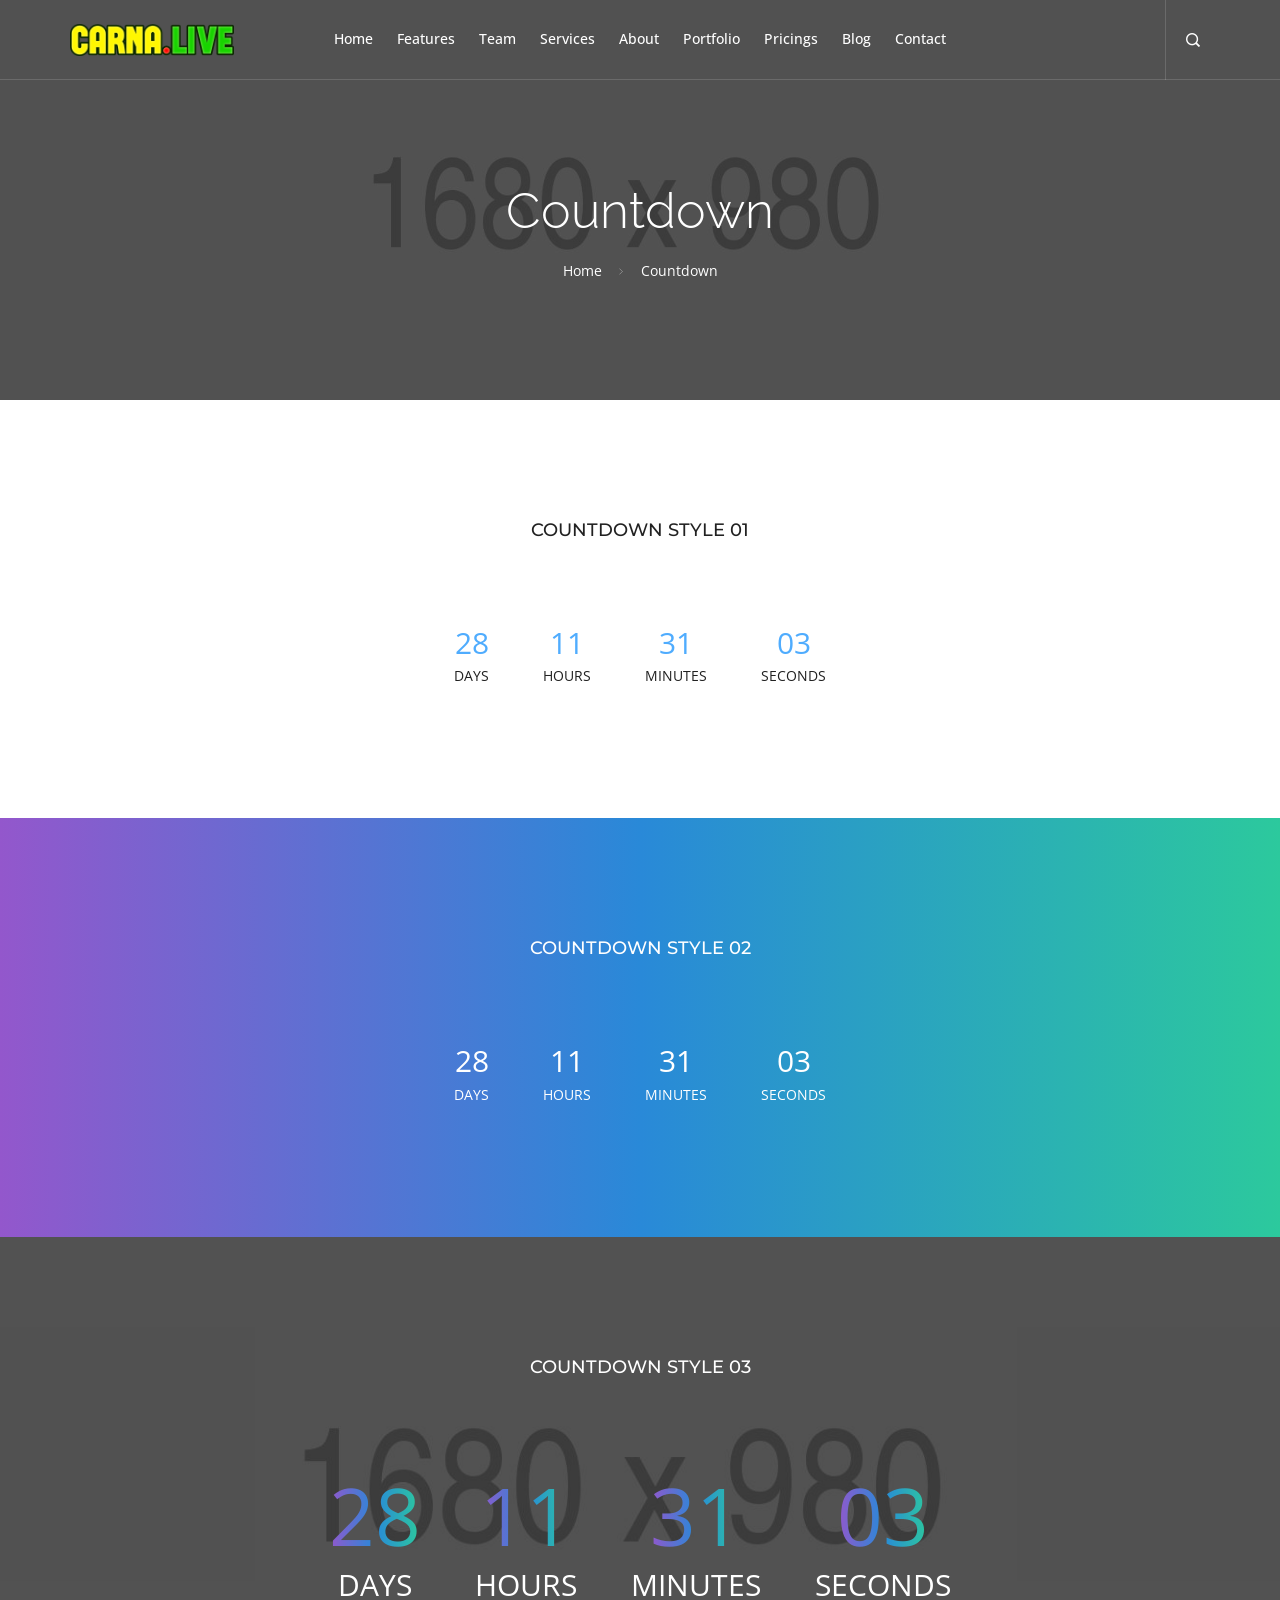
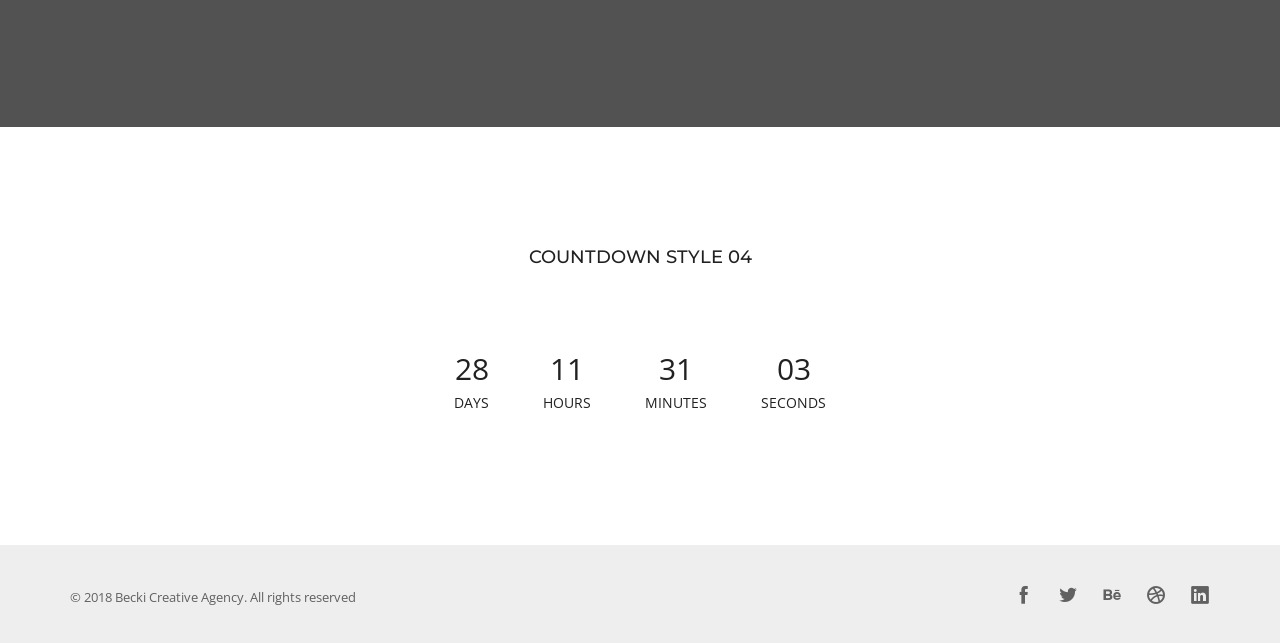
<file: home-countdown.html>
<!DOCTYPE html>
<html lang="en">
<head>
<meta charset="utf-8">
<meta name="viewport" content="width=device-width, initial-scale=1">
<meta name="author" content="">
<!-- description -->
<meta name="description" content="Becki one page html5 template for business">
<!-- keywords -->
<meta name="keywords" content="creative, fullscreen, business, photography, portfolio, one page, bootstrap responsive, start-up, ui/ux, html5, css3, studio, branding, creative design, multipurpose, parallax, personal, masonry, grid, coming soon, carousel, career">
<meta http-equiv="X-UA-Compatible" content="IE=edge">
<title>Becki - Creative one page template</title>
<link rel="shortcut icon" href="assets/images/favicon.ico">

<!-- Core Style Sheets -->
<link rel="stylesheet" href="assets/css/master.css">
<!-- Responsive Style Sheets -->
<link rel="stylesheet" href="assets/css/responsive.css">
<!-- Revolution Style Sheets -->
<link rel="stylesheet" type="text/css" href="revolution/css/settings.css">
<link rel="stylesheet" type="text/css" href="revolution/css/layers.css">
<link rel="stylesheet" type="text/css" href="revolution/css/navigation.css">

</head>
<body>

<!--== Loader Start ==-->
<div id="loader-overlay">
  <div class="loader">
    <div class="spinner">
    	<svg viewBox="0 0 66 66" xmlns="http://www.w3.org/2000/svg">
    		<circle class="length" fill="none" stroke-width="8" stroke-linecap="round" cx="33" cy="33" r="28"></circle>
    	</svg>
    	<svg viewBox="0 0 66 66" xmlns="http://www.w3.org/2000/svg">
    		<circle fill="none" stroke-width="8" stroke-linecap="round" cx="33" cy="33" r="28"></circle>
    	</svg>
    	<svg viewBox="0 0 66 66" xmlns="http://www.w3.org/2000/svg">
    		<circle fill="none" stroke-width="8" stroke-linecap="round" cx="33" cy="33" r="28"></circle>
    	</svg>
    	<svg viewBox="0 0 66 66" xmlns="http://www.w3.org/2000/svg">
    		<circle fill="none" stroke-width="8" stroke-linecap="round" cx="33" cy="33" r="28"></circle>
    	</svg>
    </div>
  </div>
</div>
<!--== Loader End ==-->

<!--== Wrapper Start ==-->
<div class="wrapper">

  <!--== Header Start ==-->
  <nav class="navbar navbar-default navbar-fixed navbar-transparent white bootsnav on no-full">
  	<!--== Start Top Search ==-->
    <div class="fullscreen-search-overlay" id="search-overlay"> <a href="#" class="fullscreen-close" id="fullscreen-close-button"><i class="icofont icofont-close"></i></a>
      <div id="fullscreen-search-wrapper">
        <form method="get" id="fullscreen-searchform">
          <input type="text" value="" placeholder="Type and hit Enter..." id="fullscreen-search-input" class="search-bar-top">
          <i class="fullscreen-search-icon icofont icofont-search">
          <input value="" type="submit">
          </i>
        </form>
      </div>
    </div>
    <!--== End Top Search ==-->
    <div class="container">
      <!--== Start Atribute Navigation ==-->
      <div class="attr-nav hidden-xs sm-display-none">
        <ul>
          <li class="search"><a href="#" id="search-button"><i class="icofont icofont-search"></i></a></li>
        </ul>
      </div>
      <!--== End Atribute Navigation ==-->

      <!--== Start Header Navigation ==-->
      <div class="navbar-header">
        <button type="button" class="navbar-toggle" data-toggle="collapse" data-target="#navbar-menu"> <i class="tr-icon ion-android-menu"></i> </button>
        <div class="logo"> <a href="index.html"> <img class="logo logo-display" src="assets/images/logo-white.png" alt=""> <img class="logo logo-scrolled" src="assets/images/logo-black.png" alt=""> </a> </div>
      </div>
      <!--== End Header Navigation ==-->

      <!--== Collect the nav links, forms, and other content for toggling ==-->
      <div class="collapse navbar-collapse" id="navbar-menu">
        <ul class="nav navbar-nav navbar-center" data-in="fadeIn" data-out="fadeOut">
          <li><a class="page-scroll" href="home-main.html#home">Home</a></li>
          <li><a class="page-scroll" href="home-main.html#feature">Features</a></li>
          <li><a class="page-scroll" href="home-main.html#team">Team</a></li>
          <li><a class="page-scroll" href="home-main.html#service">Services</a></li>
          <li><a class="page-scroll" href="home-main.html#about">About</a></li>
          <li><a class="page-scroll" href="home-main.html#portfolio">Portfolio</a></li>
          <li><a class="page-scroll" href="home-main.html#pricing">Pricings</a></li>
          <li><a class="page-scroll" href="home-main.html#blog">Blog</a></li>
          <li><a class="page-scroll" href="home-main.html#contact">Contact</a></li>
        </ul>
      </div>
      <!--== /.navbar-collapse ==-->
    </div>

  </nav>
  <!--== Header End ==-->

  <!--== Page Title Start ==-->
  <div class="transition-none">
      <section class="title-hero-bg parallax-effect" style="background-image: url(assets/images/title-bg/title-bg-3.jpg);">
        <div class="container">
          <div class="row">
            <div class="col-md-12">
              <div class="page-title text-center white-color">
                <h1 class="raleway-font font-300">Countdown</h1>
                <div class="breadcrumb mt-20">
                    <!-- Breadcrumb Start -->
                        <ul>
                          <li><a href="index.html">Home</a></li>
                          <li>Countdown</li>
                        </ul>
                    <!-- Breadcrumb End -->
                </div>
              </div>
            </div>
          </div>

        </div>
      </section>
  </div>
  <!--== Page Title End ==-->

  <!--== Countdown Style 01 Start ==-->
  <section class="white-bg">
    <div class="container">
    	<div class="row">
        	<div class="col-sm-8 section-heading">
              <h4 class="text-uppercase mt-0">Countdown Style 01</h4>
        	</div>
        </div>
        <div class="row mt-50">
          <div class="col-md-12 text-center">
            <div class="countdown-container mt-0 mb-0">
              <ul class="countdown">
                <li>
                  <span class="days default-color font-30px font-400">28</span>
                  <p class="dark-color text-uppercase">days</p>
                </li>
                <li>
                  <span class="hours default-color font-30px font-400">11</span>
                  <p class="dark-color text-uppercase">hours </p>
                </li>
                <li>
                  <span class="minutes default-color font-30px font-400">31</span>
                  <p class="dark-color text-uppercase">minutes</p>
                </li>
                <li>
                  <span class="seconds default-color font-30px font-400">03</span>
                  <p class="dark-color text-uppercase">seconds</p>
                </li>
              </ul>
            </div>
          </div>
        </div>
    </div>
  </section>
  <!--== Countdown Style 01 End ==-->

  <!--== Countdown Style 02 Start ==-->
  <section class="gradient-bg-six">
    <div class="container">
    	<div class="row">
        	<div class="col-sm-8 section-heading white-color">
              <h4 class="text-uppercase mt-0">Countdown Style 02</h4>
        	</div>
        </div>
        <div class="row mt-50">
          <div class="col-md-12 text-center">
            <div class="countdown-container">
              <ul class="countdown">
                <li class="white-color">
                  <span class="days font-30px font-400">28</span>
                  <p class="text-uppercase">days</p>
                </li>
                <li class="white-color">
                  <span class="hours font-30px font-400">11</span>
                  <p class="text-uppercase">hours </p>
                </li>
                <li class="white-color">
                  <span class="minutes font-30px font-400">31</span>
                  <p class="text-uppercase">minutes</p>
                </li>
                <li class="white-color">
                  <span class="seconds font-30px font-400">03</span>
                  <p class="text-uppercase">seconds</p>
                </li>
              </ul>
            </div>
          </div>
        </div>
    </div>
  </section>
  <!--== Countdown Style 02 End ==-->

  <!--== Countdown Style 03 Start ==-->
  <section class="parallax-bg fixed-bg" data-parallax-bg-image="assets/images/background/parallax-bg-2.jpg" data-parallax-speed="0.5" data-parallax-direction="up">
  	<div class="parallax-overlay"></div>
    <div class="container">
    	<div class="row">
        	<div class="col-sm-8 section-heading white-color">
              <h4 class="text-uppercase mt-0">Countdown Style 03</h4>
        	</div>
        </div>
        <div class="row mt-50">
          <div class="col-md-12 text-center">
            <div class="countdown-container">
              <ul class="countdown">
                <li class="white-color">
                  <span class="days font-80px font-400 gradient-color">28</span>
                  <p class="text-uppercase font-30px">days</p>
                </li>
                <li class="white-color">
                  <span class="hours font-80px font-400 gradient-color">11</span>
                  <p class="text-uppercase font-30px">hours </p>
                </li>
                <li class="white-color">
                  <span class="minutes font-80px font-400 gradient-color">31</span>
                  <p class="text-uppercase font-30px">minutes</p>
                </li>
                <li class="white-color">
                  <span class="seconds font-80px font-400 gradient-color">03</span>
                  <p class="text-uppercase font-30px">seconds</p>
                </li>
              </ul>
            </div>
          </div>
        </div>
    </div>
  </section>
  <!--== Countdown Style 03 End ==-->

  <!--== Countdown Style 04 Start ==-->
  <section class="white-bg">
    <div class="container">
    	<div class="row">
        	<div class="col-sm-8 section-heading">
              <h4 class="text-uppercase mt-0">Countdown Style 04</h4>
        	</div>
        </div>
        <div class="row mt-50">
          <div class="col-md-12 text-center">
            <div class="countdown-container mt-0 mb-0">
              <ul class="countdown">
                <li>
                  <span class="days dark-color font-30px font-400">28</span>
                  <p class="dark-color text-uppercase">days</p>
                </li>
                <li>
                  <span class="hours dark-color font-30px font-400">11</span>
                  <p class="dark-color text-uppercase">hours </p>
                </li>
                <li>
                  <span class="minutes dark-color font-30px font-400">31</span>
                  <p class="dark-color text-uppercase">minutes</p>
                </li>
                <li>
                  <span class="seconds dark-color font-30px font-400">03</span>
                  <p class="dark-color text-uppercase">seconds</p>
                </li>
              </ul>
            </div>
          </div>
        </div>
    </div>
  </section>
  <!--== Countdown Style 04 End ==-->

  <!--== Footer Start ==-->
  <footer class="footer">
    <div class="footer-copyright">
      <div class="container">
        <div class="row">
          <div class="col-md-6 col-xs-12">
            <div class="copy-right text-left">© 2018 Becki Creative Agency. All rights reserved</div>
          </div>
          <div class="col-md-6 col-xs-12">
            <ul class="social-media">
              <li><a href="#" class="icofont icofont-social-facebook"></a></li>
      			  <li><a href="#" class="icofont icofont-social-twitter"></a></li>
      			  <li><a href="#" class="icofont icofont-social-behance"></a></li>
      			  <li><a href="#" class="icofont icofont-social-dribble"></a></li>
              <li><a href="#" class="icofont icofont-social-linkedin"></a></li>
            </ul>
          </div>
        </div>
      </div>
    </div>
  </footer>
  <!--== Footer End ==-->

  <!--== Go to Top  ==-->
  <a href="javascript:" id="return-to-top"><i class="icofont icofont-arrow-up"></i></a>
  <!--== Go to Top End ==-->

</div>
<!--== Wrapper End ==-->

<!--== Javascript Plugins ==-->
<script src="assets/js/jquery.min.js"></script>
<script src="assets/js/smoothscroll.js"></script>
<script src="assets/js/plugins.js"></script>
<script src="assets/js/master.js"></script>

<!-- Revolution js Files -->
<script src="revolution/js/jquery.themepunch.tools.min.js"></script>
<script src="revolution/js/jquery.themepunch.revolution.min.js"></script>
<script src="revolution/js/revolution.extension.actions.min.js"></script>
<script src="revolution/js/revolution.extension.carousel.min.js"></script>
<script src="revolution/js/revolution.extension.kenburn.min.js"></script>
<script src="revolution/js/revolution.extension.layeranimation.min.js"></script>
<script src="revolution/js/revolution.extension.migration.min.js"></script>
<script src="revolution/js/revolution.extension.navigation.min.js"></script>
<script src="revolution/js/revolution.extension.parallax.min.js"></script>
<script src="revolution/js/revolution.extension.slideanims.min.js"></script>
<script src="revolution/js/revolution.extension.video.min.js"></script>
<!--== Javascript Plugins End ==-->

</body>
</html>
</file>
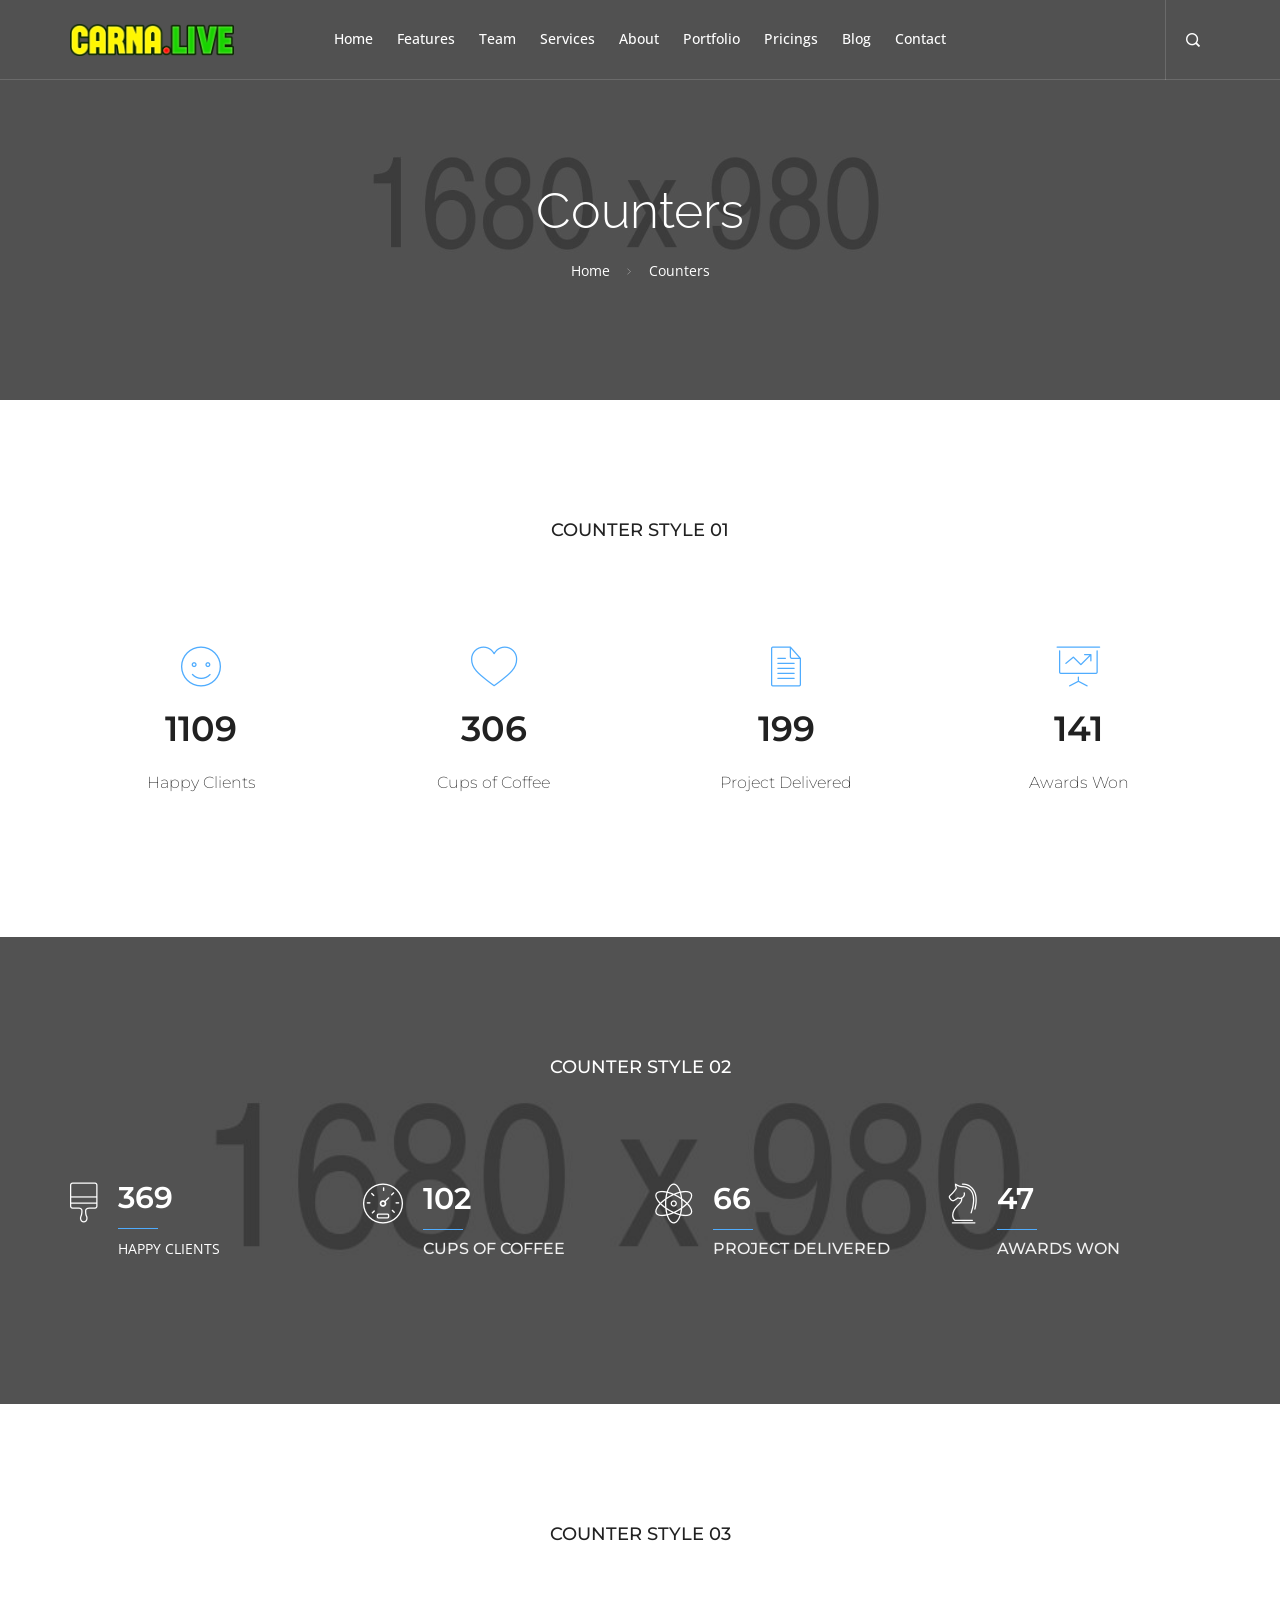
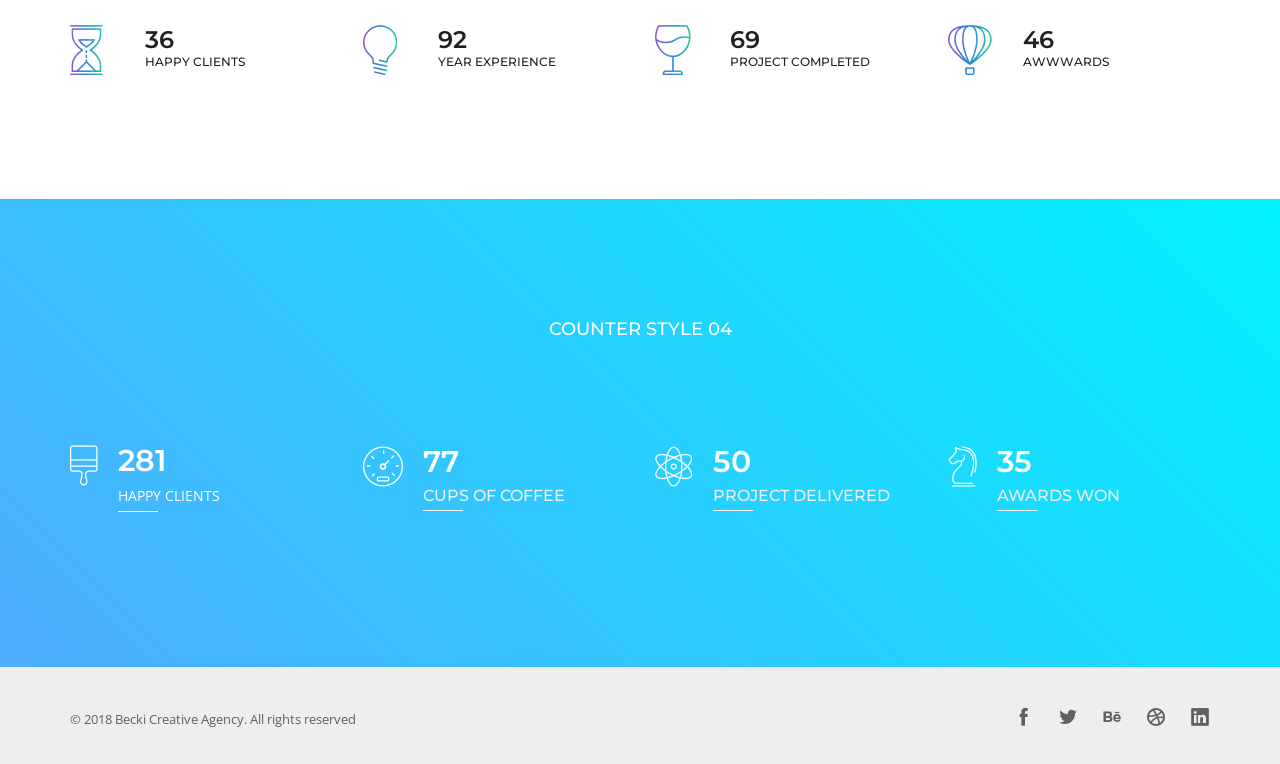
<file: home-counters.html>
<!DOCTYPE html>
<html lang="en">
<head>
<meta charset="utf-8">
<meta name="viewport" content="width=device-width, initial-scale=1">
<meta name="author" content="">
<!-- description -->
<meta name="description" content="Becki one page html5 template for business">
<!-- keywords -->
<meta name="keywords" content="creative, fullscreen, business, photography, portfolio, one page, bootstrap responsive, start-up, ui/ux, html5, css3, studio, branding, creative design, multipurpose, parallax, personal, masonry, grid, coming soon, carousel, career">
<meta http-equiv="X-UA-Compatible" content="IE=edge">
<title>Becki - Creative one page template</title>
<link rel="shortcut icon" href="assets/images/favicon.ico">

<!-- Core Style Sheets -->
<link rel="stylesheet" href="assets/css/master.css">
<!-- Responsive Style Sheets -->
<link rel="stylesheet" href="assets/css/responsive.css">
<!-- Revolution Style Sheets -->
<link rel="stylesheet" type="text/css" href="revolution/css/settings.css">
<link rel="stylesheet" type="text/css" href="revolution/css/layers.css">
<link rel="stylesheet" type="text/css" href="revolution/css/navigation.css">

</head>
<body>

<!--== Loader Start ==-->
<div id="loader-overlay">
  <div class="loader">
    <div class="spinner">
    	<svg viewBox="0 0 66 66" xmlns="http://www.w3.org/2000/svg">
    		<circle class="length" fill="none" stroke-width="8" stroke-linecap="round" cx="33" cy="33" r="28"></circle>
    	</svg>
    	<svg viewBox="0 0 66 66" xmlns="http://www.w3.org/2000/svg">
    		<circle fill="none" stroke-width="8" stroke-linecap="round" cx="33" cy="33" r="28"></circle>
    	</svg>
    	<svg viewBox="0 0 66 66" xmlns="http://www.w3.org/2000/svg">
    		<circle fill="none" stroke-width="8" stroke-linecap="round" cx="33" cy="33" r="28"></circle>
    	</svg>
    	<svg viewBox="0 0 66 66" xmlns="http://www.w3.org/2000/svg">
    		<circle fill="none" stroke-width="8" stroke-linecap="round" cx="33" cy="33" r="28"></circle>
    	</svg>
    </div>
  </div>
</div>
<!--== Loader End ==-->

<!--== Wrapper Start ==-->
<div class="wrapper">

  <!--== Header Start ==-->
  <nav class="navbar navbar-default navbar-fixed navbar-transparent white bootsnav on no-full">
  	<!--== Start Top Search ==-->
    <div class="fullscreen-search-overlay" id="search-overlay"> <a href="#" class="fullscreen-close" id="fullscreen-close-button"><i class="icofont icofont-close"></i></a>
      <div id="fullscreen-search-wrapper">
        <form method="get" id="fullscreen-searchform">
          <input type="text" value="" placeholder="Type and hit Enter..." id="fullscreen-search-input" class="search-bar-top">
          <i class="fullscreen-search-icon icofont icofont-search">
          <input value="" type="submit">
          </i>
        </form>
      </div>
    </div>
    <!--== End Top Search ==-->
    <div class="container">
      <!--== Start Atribute Navigation ==-->
      <div class="attr-nav hidden-xs sm-display-none">
        <ul>
          <li class="search"><a href="#" id="search-button"><i class="icofont icofont-search"></i></a></li>
        </ul>
      </div>
      <!--== End Atribute Navigation ==-->

      <!--== Start Header Navigation ==-->
      <div class="navbar-header">
        <button type="button" class="navbar-toggle" data-toggle="collapse" data-target="#navbar-menu"> <i class="tr-icon ion-android-menu"></i> </button>
        <div class="logo"> <a href="index.html"> <img class="logo logo-display" src="assets/images/logo-white.png" alt=""> <img class="logo logo-scrolled" src="assets/images/logo-black.png" alt=""> </a> </div>
      </div>
      <!--== End Header Navigation ==-->

      <!--== Collect the nav links, forms, and other content for toggling ==-->
      <div class="collapse navbar-collapse" id="navbar-menu">
        <ul class="nav navbar-nav navbar-center" data-in="fadeIn" data-out="fadeOut">
          <li><a class="page-scroll" href="home-main.html#home">Home</a></li>
          <li><a class="page-scroll" href="home-main.html#feature">Features</a></li>
          <li><a class="page-scroll" href="home-main.html#team">Team</a></li>
          <li><a class="page-scroll" href="home-main.html#service">Services</a></li>
          <li><a class="page-scroll" href="home-main.html#about">About</a></li>
          <li><a class="page-scroll" href="home-main.html#portfolio">Portfolio</a></li>
          <li><a class="page-scroll" href="home-main.html#pricing">Pricings</a></li>
          <li><a class="page-scroll" href="home-main.html#blog">Blog</a></li>
          <li><a class="page-scroll" href="home-main.html#contact">Contact</a></li>
        </ul>
      </div>
      <!--== /.navbar-collapse ==-->
    </div>

  </nav>
  <!--== Header End ==-->

  <!--== Page Title Start ==-->
  <div class="transition-none">
      <section class="title-hero-bg parallax-effect" style="background-image: url(assets/images/title-bg/title-bg-3.jpg);">
        <div class="container">
          <div class="row">
            <div class="col-md-12">
              <div class="page-title text-center white-color">
                <h1 class="raleway-font font-300">Counters</h1>
                <div class="breadcrumb mt-20">
                    <!-- Breadcrumb Start -->
                        <ul>
                          <li><a href="index.html">Home</a></li>
                          <li>Counters</li>
                        </ul>
                    <!-- Breadcrumb End -->
                </div>
              </div>
            </div>
          </div>

        </div>
      </section>
  </div>
  <!--== Page Title End ==-->

  <!--== Counter Style 01 Start ==-->
  <section class="white-bg">
    <div class="container">
    	<div class="row">
        	<div class="col-sm-8 section-heading">
              <h4 class="text-uppercase mt-0">Counter Style 01</h4>
        	</div>
        </div>
        <div class="row mt-50 row-flex flex-center">
          <div class="col-md-3 col-sm-6 col-xs-12">
            <div class="counter-wrap">
              <i class="icon-happy default-color font-40px"></i>
              <h2><span class="counter font-600">3521</span></h2>
              <h3 class="dark-color font-200">Happy Clients</h3>
            </div>
          </div>
          <div class="col-md-3 col-sm-6 col-xs-12">
            <div class="counter-wrap">
              <i class="icon-heart default-color font-40px"></i>
              <h2><span class="counter font-600">974</span></h2>
              <h3 class="dark-color font-200">Cups of Coffee</h3>
            </div>
          </div>
          <div class="col-md-3 col-sm-6 col-xs-12">
            <div class="counter-wrap">
              <i class="icon-document default-color font-40px"></i>
              <h2><span class="counter font-600">634</span></h2>
              <h3 class="dark-color font-200">Project Delivered</h3>
            </div>
          </div>
          <div class="col-md-3 col-sm-6 col-xs-12">
            <div class="counter-wrap">
              <i class="icon-presentation default-color font-40px"></i>
              <h2><span class="counter font-600">449</span></h2>
              <h3 class="dark-color font-200">Awards Won</h3>
            </div>
          </div>
        </div>
    </div>
  </section>
  <!--== Counter Style 01 End ==-->

  <!--== Counter Style 02 Start ==-->
  <section class="parallax-bg fixed-bg" data-parallax-bg-image="assets/images/background/parallax-bg.jpg" data-parallax-speed="0.8" data-parallax-direction="up">
  	<div class="parallax-overlay"></div>
    <div class="container">
    	<div class="row">
        	<div class="col-sm-8 section-heading white-color">
              <h4 class="text-uppercase mt-0">Counter Style 02</h4>
        	</div>
        </div>
        <div class="row counter-type-3 mt-50 row-flex flex-center">
          <div class="col-md-3 col-sm-6 col-xs-12 xs-mb-40 sm-mb-20 xs-ml-40">
            <div class="counter-wrap">
              <div class="pull-left">
              	<i class="icon-paintbrush white-color font-40px"></i>
              </div>
              <div class="pull-left pl-20">
              	<h2>
                  <span class="counter font-600 white-color">3521</span>
                </h2>
  				        <div class="line default-bg"></div>
              	  <span class="white-color text-uppercase">Happy Clients</span>
              </div>
            </div>
          </div>
          <div class="col-md-3 col-sm-6 col-xs-12 xs-mb-40 sm-mb-20 xs-ml-40">
            <div class="counter-wrap">
             	 <div class="pull-left">
             	 	 <i class="icon-speedometer white-color font-40px"></i>
  			        </div>
             	 <div class="pull-left pl-20">
              	<h2><span class="counter font-600 white-color">974</span></h2>
              	<div class="line default-bg"></div>
              	<h3 class="white-color text-uppercase">Cups of Coffee</h3>
               </div>
            </div>
          </div>
          <div class="col-md-3 col-sm-6 col-xs-12 xs-mb-40 sm-mb-20 xs-ml-40">
            <div class="counter-wrap">
            	 <div class="pull-left">
             	 	<i class="icon-genius white-color font-40px"></i>
             	 </div>
             	 <div class="pull-left pl-20">
        				<h2><span class="counter font-600 white-color">634</span></h2>
        				<div class="line default-bg"></div>
        				<h3 class="white-color text-uppercase">Project Delivered</h3>
               </div>
            </div>
          </div>
          <div class="col-md-3 col-sm-6 col-xs-12 xs-mb-40 sm-mb-20 xs-ml-40">
            <div class="counter-wrap">
              <div class="pull-left">
              	<i class="icon-strategy white-color font-40px"></i>
              </div>
              <div class="pull-left pl-20">
        				<h2><span class="counter font-600 white-color">449</span></h2>
        				<div class="line default-bg"></div>
        				<h3 class="white-color text-uppercase">Awards Won</h3>
              </div>
            </div>
          </div>
        </div>
    </div>
  </section>
  <!--== Counter Style 02 End ==-->

  <!--== Counter Style 03 Start ==-->
  <section class="white-bg">
    <div class="container">
    	<div class="row">
        	<div class="col-sm-8 section-heading">
              <h4 class="text-uppercase mt-0">Counter Style 03</h4>
        	</div>
        </div>
        <div class="row mt-50">
          <div class="col-md-3 col-sm-6 xs-mb-40 sm-mb-20 xs-ml-40">
            <div class="counter-type-2 relative">
             <i class="icon-hourglass gradient-color font-50px"></i>
              <h3 class="display-block mt-0 mb-0"><span class="counter font-600 dark-color">352</span></h3>
              <h6 class="text-uppercase mt-0">Happy Clients</h6>
            </div>
          </div>
          <div class="col-md-3 col-sm-6 xs-mb-40 sm-mb-20 xs-ml-40">
            <div class="counter-type-2 relative">
             <i class="icon-lightbulb gradient-color font-50px"></i>
              <h3 class="display-block mt-0 mb-0"><span class="counter font-600 dark-color">884</span></h3>
              <h6 class="text-uppercase mt-0">Year Experience</h6>
            </div>
          </div>
          <div class="col-md-3 col-sm-6 xs-mb-40 sm-mb-20 xs-ml-40">
            <div class="counter-type-2 relative">
             <i class="icon-wine gradient-color font-50px"></i>
              <h3 class="display-block mt-0 mb-0"><span class="counter font-600 dark-color">662</span></h3>
              <h6 class="text-uppercase mt-0">Project Completed</h6>
            </div>
          </div>
          <div class="col-md-3 col-sm-6 xs-mb-40 sm-mb-20 xs-ml-40">
            <div class="counter-type-2 relative">
             <i class="icon-hotairballoon gradient-color font-50px"></i>
              <h3 class="display-block mt-0 mb-0"><span class="counter font-600 dark-color">444</span></h3>
              <h6 class="text-uppercase mt-0">Awwwards</h6>
            </div>
          </div>
        </div>
    </div>
  </section>
  <!--== Counter Style 03 End ==-->

  <!--== Counter Style 04 Start ==-->
  <section class="gradient-bg">
  	<div class="container">
    	<div class="row">
        	<div class="col-sm-8 section-heading white-color">
              <h4 class="text-uppercase mt-0">Counter Style 04</h4>
        	</div>
        </div>
        <div class="row counter-type-3 mt-50 row-flex flex-center">
          <div class="col-md-3 col-sm-6 col-xs-12 xs-mb-40 sm-mb-20 xs-ml-40">
            <div class="counter-wrap">
              <div class="pull-left">
              	<i class="icon-paintbrush white-color font-40px"></i>
              </div>
              <div class="pull-left pl-20">
              	<h2>
                  <span class="counter font-600 white-color">3521</span>
                </h2>
  				        <span class="white-color text-uppercase display-block">Happy Clients</span>
                  <div class="line white-bg"></div>
              </div>
            </div>
          </div>
          <div class="col-md-3 col-sm-6 col-xs-12 xs-mb-40 sm-mb-20 xs-ml-40">
            <div class="counter-wrap">
             	 <div class="pull-left">
             	 	<i class="icon-speedometer white-color font-40px"></i>
  			       </div>
             	 <div class="pull-left pl-20">
              	<h2><span class="counter font-600 white-color">974</span></h2>
              	<h3 class="white-color text-uppercase display-block">Cups of Coffee</h3>
                <div class="line white-bg"></div>
               </div>
            </div>
          </div>
          <div class="col-md-3 col-sm-6 col-xs-12 xs-mb-40 sm-mb-20 xs-ml-40">
            <div class="counter-wrap">
            	 <div class="pull-left">
             	 	<i class="icon-genius white-color font-40px"></i>
             	 </div>
             	 <div class="pull-left pl-20">
          				<h2><span class="counter font-600 white-color">634</span></h2>
          				<h3 class="white-color text-uppercase display-block">Project Delivered</h3>
                  <div class="line white-bg"></div>
               </div>
            </div>
          </div>
          <div class="col-md-3 col-sm-6 col-xs-12 xs-mb-40 sm-mb-20 xs-ml-40">
            <div class="counter-wrap">
              <div class="pull-left">
              	<i class="icon-strategy white-color font-40px"></i>
              </div>
              <div class="pull-left pl-20">
        				<h2><span class="counter font-600 white-color">449</span></h2>
        				<h3 class="white-color text-uppercase display-block">Awards Won</h3>
                <div class="line white-bg"></div>
              </div>
            </div>
          </div>
        </div>
    </div>
  </section>
  <!--== Counter Style 04 End ==-->

  <!--== Footer Start ==-->
  <footer class="footer">
    <div class="footer-copyright">
      <div class="container">
        <div class="row">
          <div class="col-md-6 col-xs-12">
            <div class="copy-right text-left">© 2018 Becki Creative Agency. All rights reserved</div>
          </div>
          <div class="col-md-6 col-xs-12">
            <ul class="social-media">
              <li><a href="#" class="icofont icofont-social-facebook"></a></li>
      			  <li><a href="#" class="icofont icofont-social-twitter"></a></li>
      			  <li><a href="#" class="icofont icofont-social-behance"></a></li>
      			  <li><a href="#" class="icofont icofont-social-dribble"></a></li>
              <li><a href="#" class="icofont icofont-social-linkedin"></a></li>
            </ul>
          </div>
        </div>
      </div>
    </div>
  </footer>
  <!--== Footer End ==-->

  <!--== Go to Top  ==-->
  <a href="javascript:" id="return-to-top"><i class="icofont icofont-arrow-up"></i></a>
  <!--== Go to Top End ==-->

</div>
<!--== Wrapper End ==-->

<!--== Javascript Plugins ==-->
<script src="assets/js/jquery.min.js"></script>
<script src="assets/js/smoothscroll.js"></script>
<script src="assets/js/plugins.js"></script>
<script src="assets/js/master.js"></script>

<!-- Revolution js Files -->
<script src="revolution/js/jquery.themepunch.tools.min.js"></script>
<script src="revolution/js/jquery.themepunch.revolution.min.js"></script>
<script src="revolution/js/revolution.extension.actions.min.js"></script>
<script src="revolution/js/revolution.extension.carousel.min.js"></script>
<script src="revolution/js/revolution.extension.kenburn.min.js"></script>
<script src="revolution/js/revolution.extension.layeranimation.min.js"></script>
<script src="revolution/js/revolution.extension.migration.min.js"></script>
<script src="revolution/js/revolution.extension.navigation.min.js"></script>
<script src="revolution/js/revolution.extension.parallax.min.js"></script>
<script src="revolution/js/revolution.extension.slideanims.min.js"></script>
<script src="revolution/js/revolution.extension.video.min.js"></script>
<!--== Javascript Plugins End ==-->

</body>
</html>
</file>
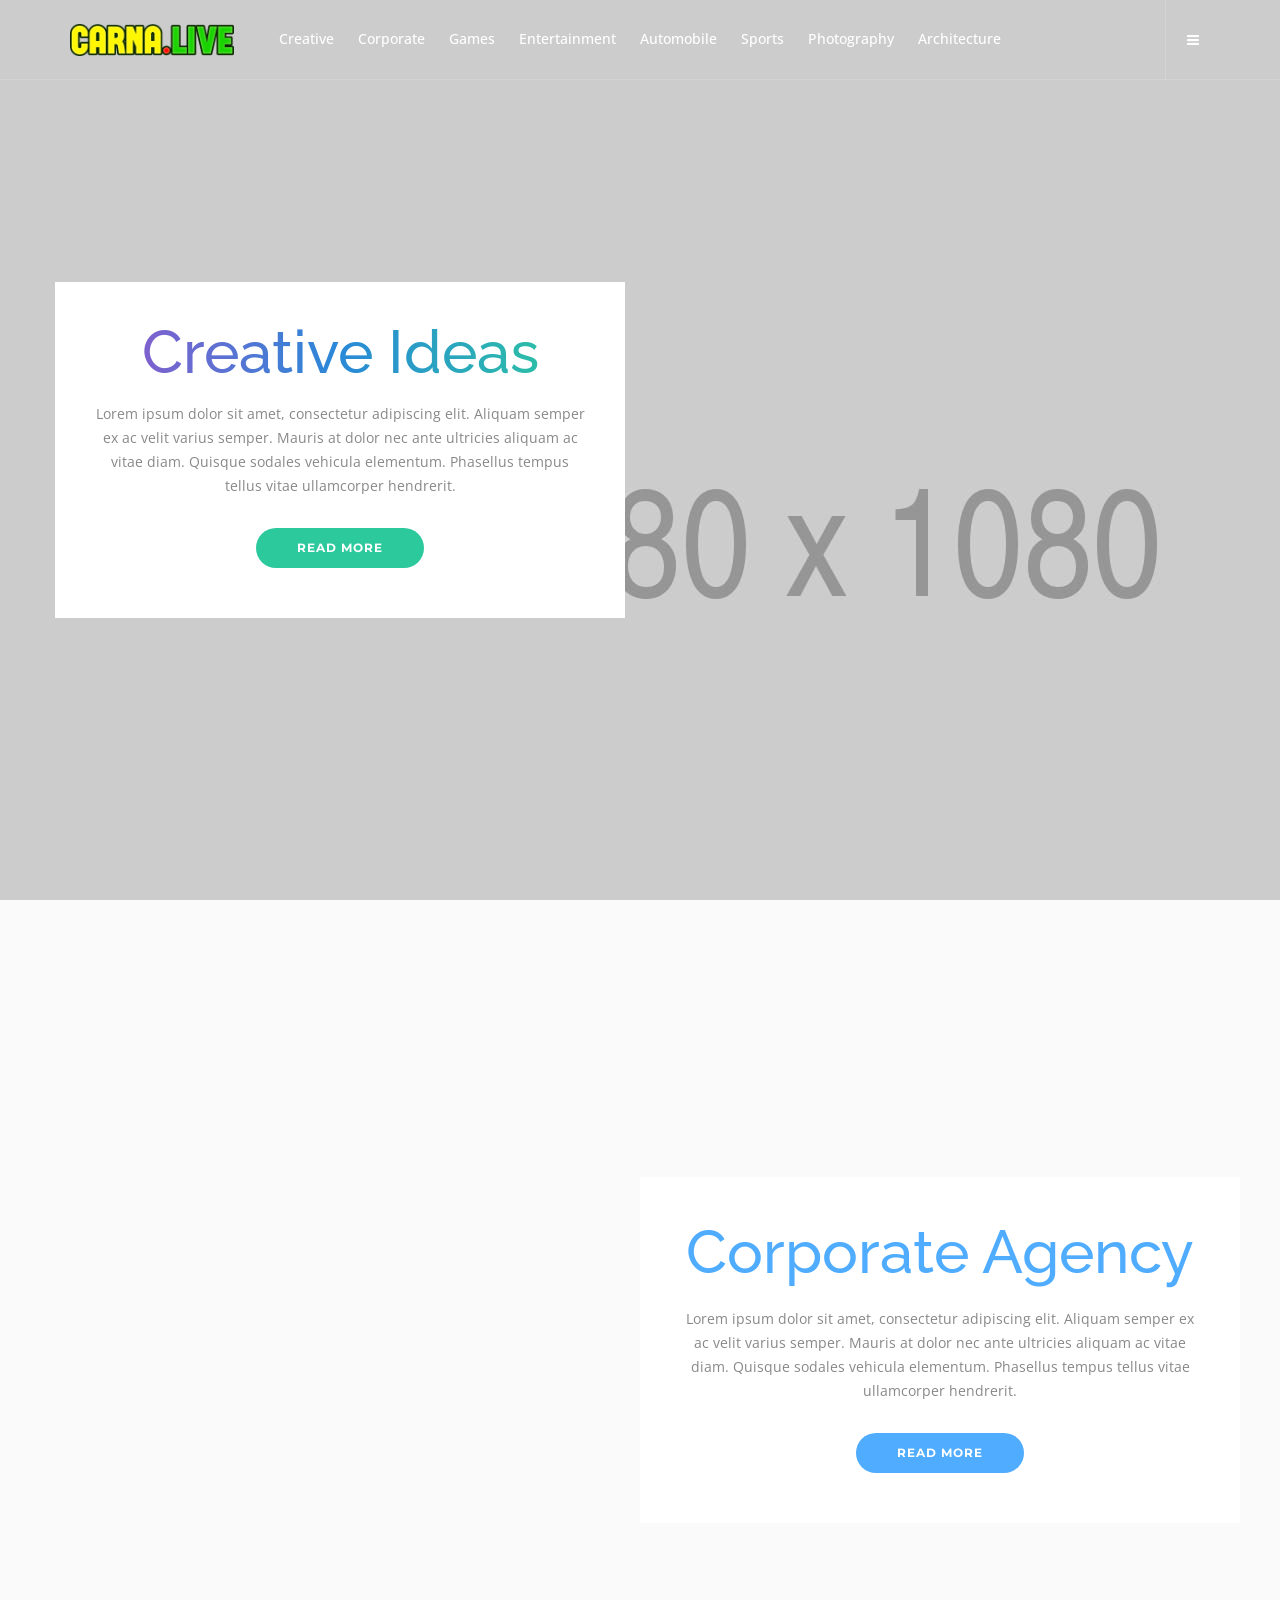
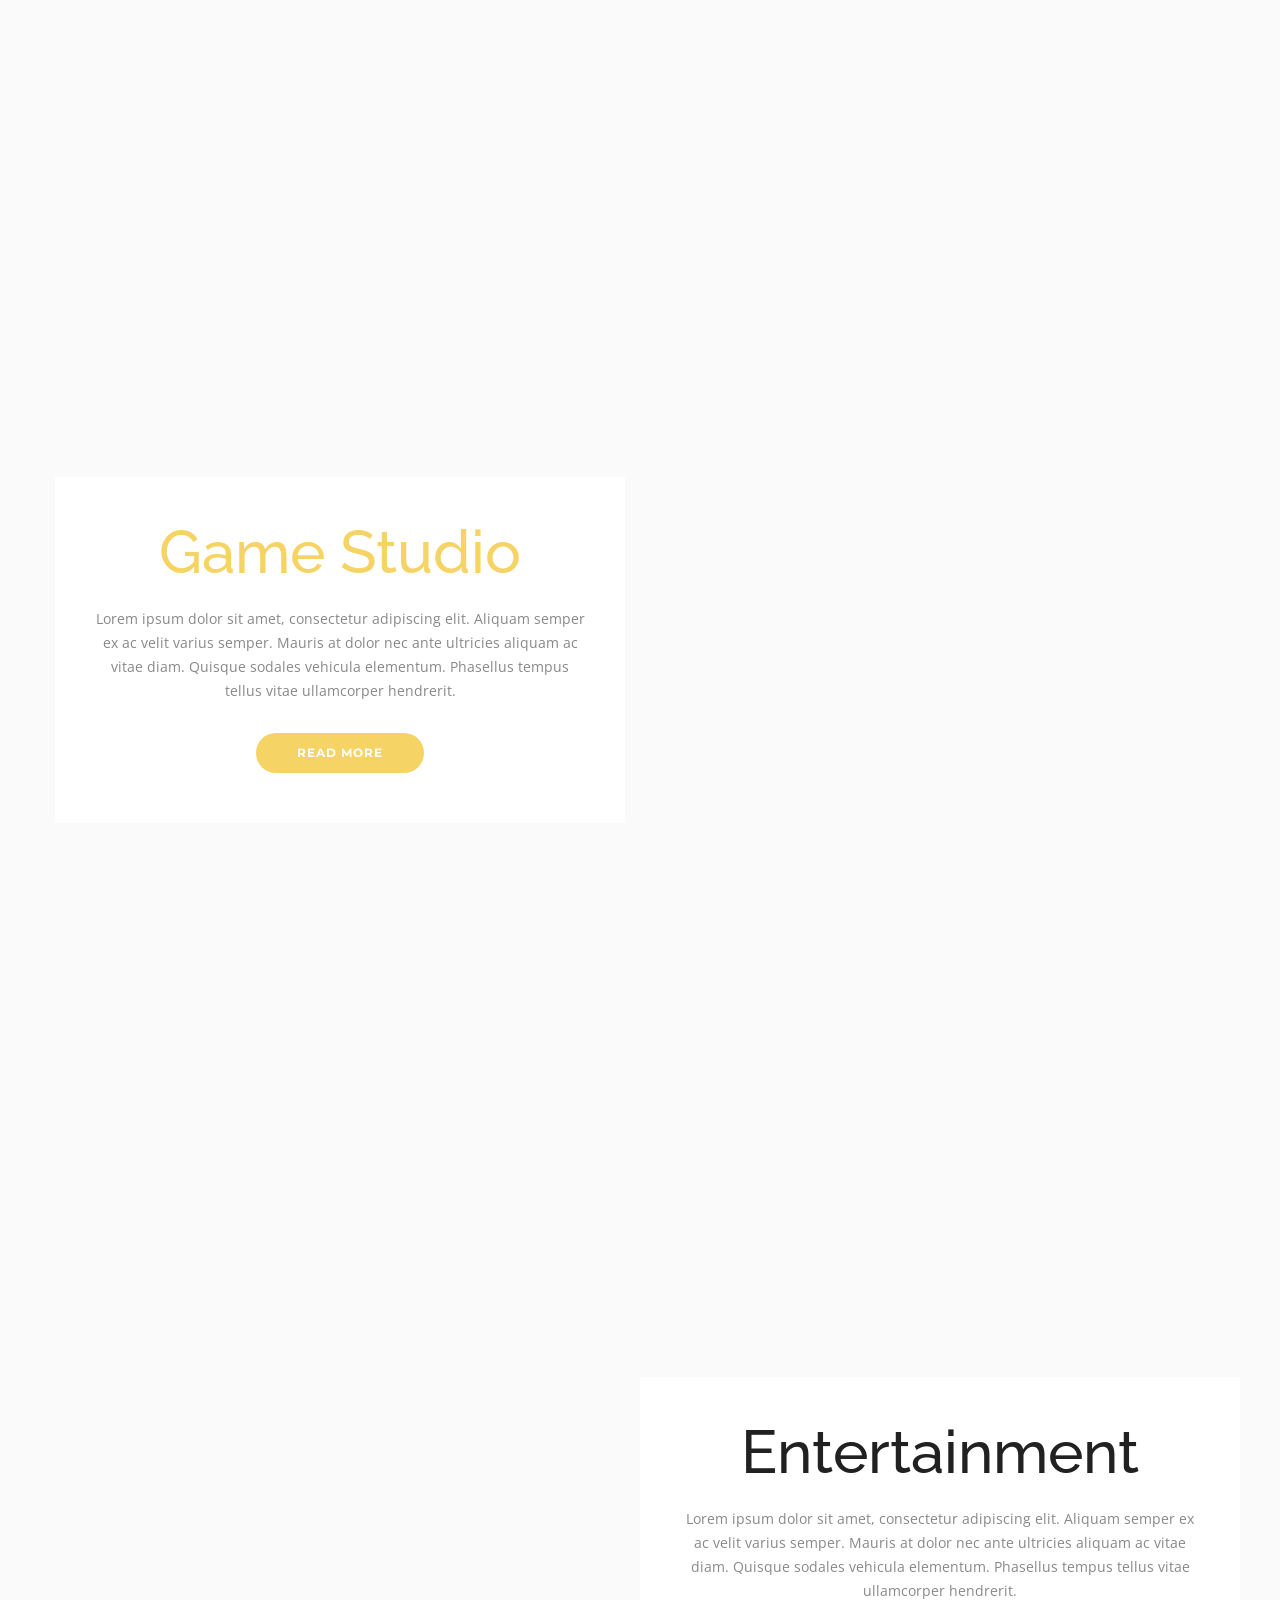
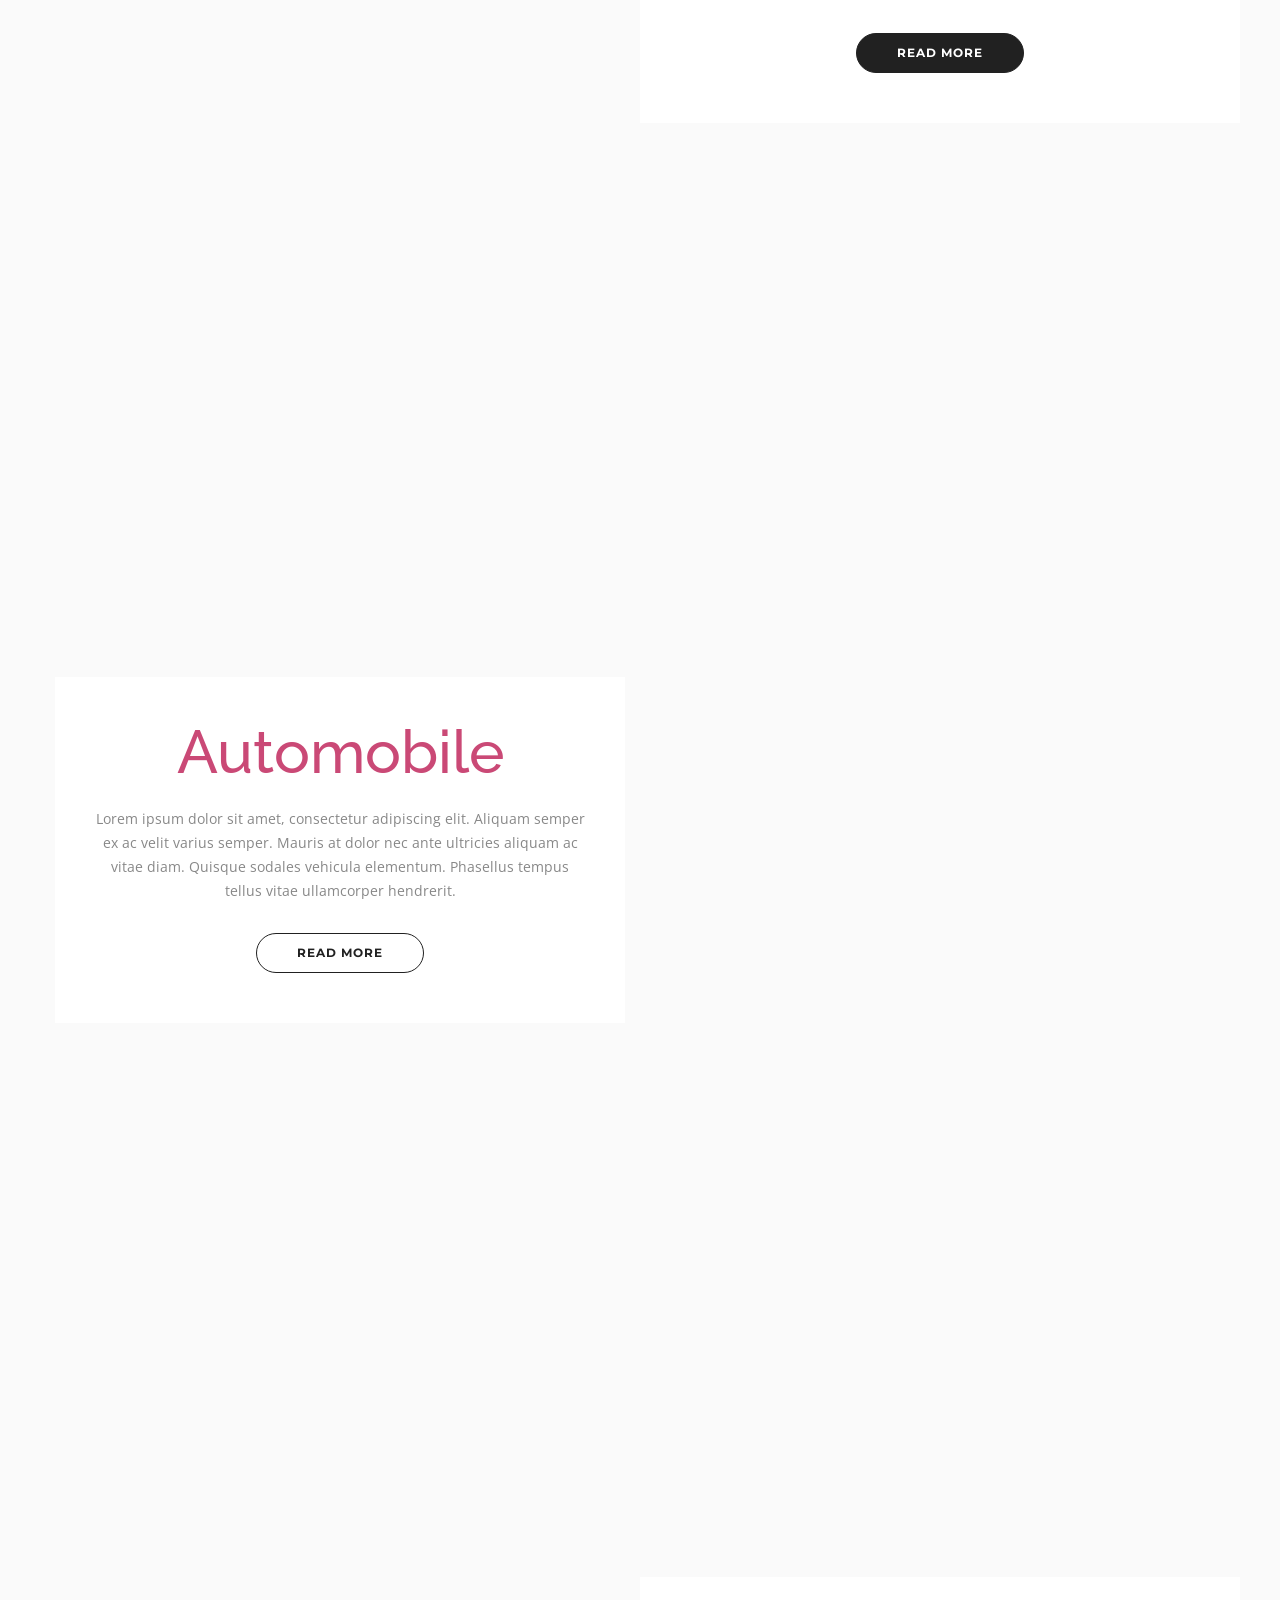
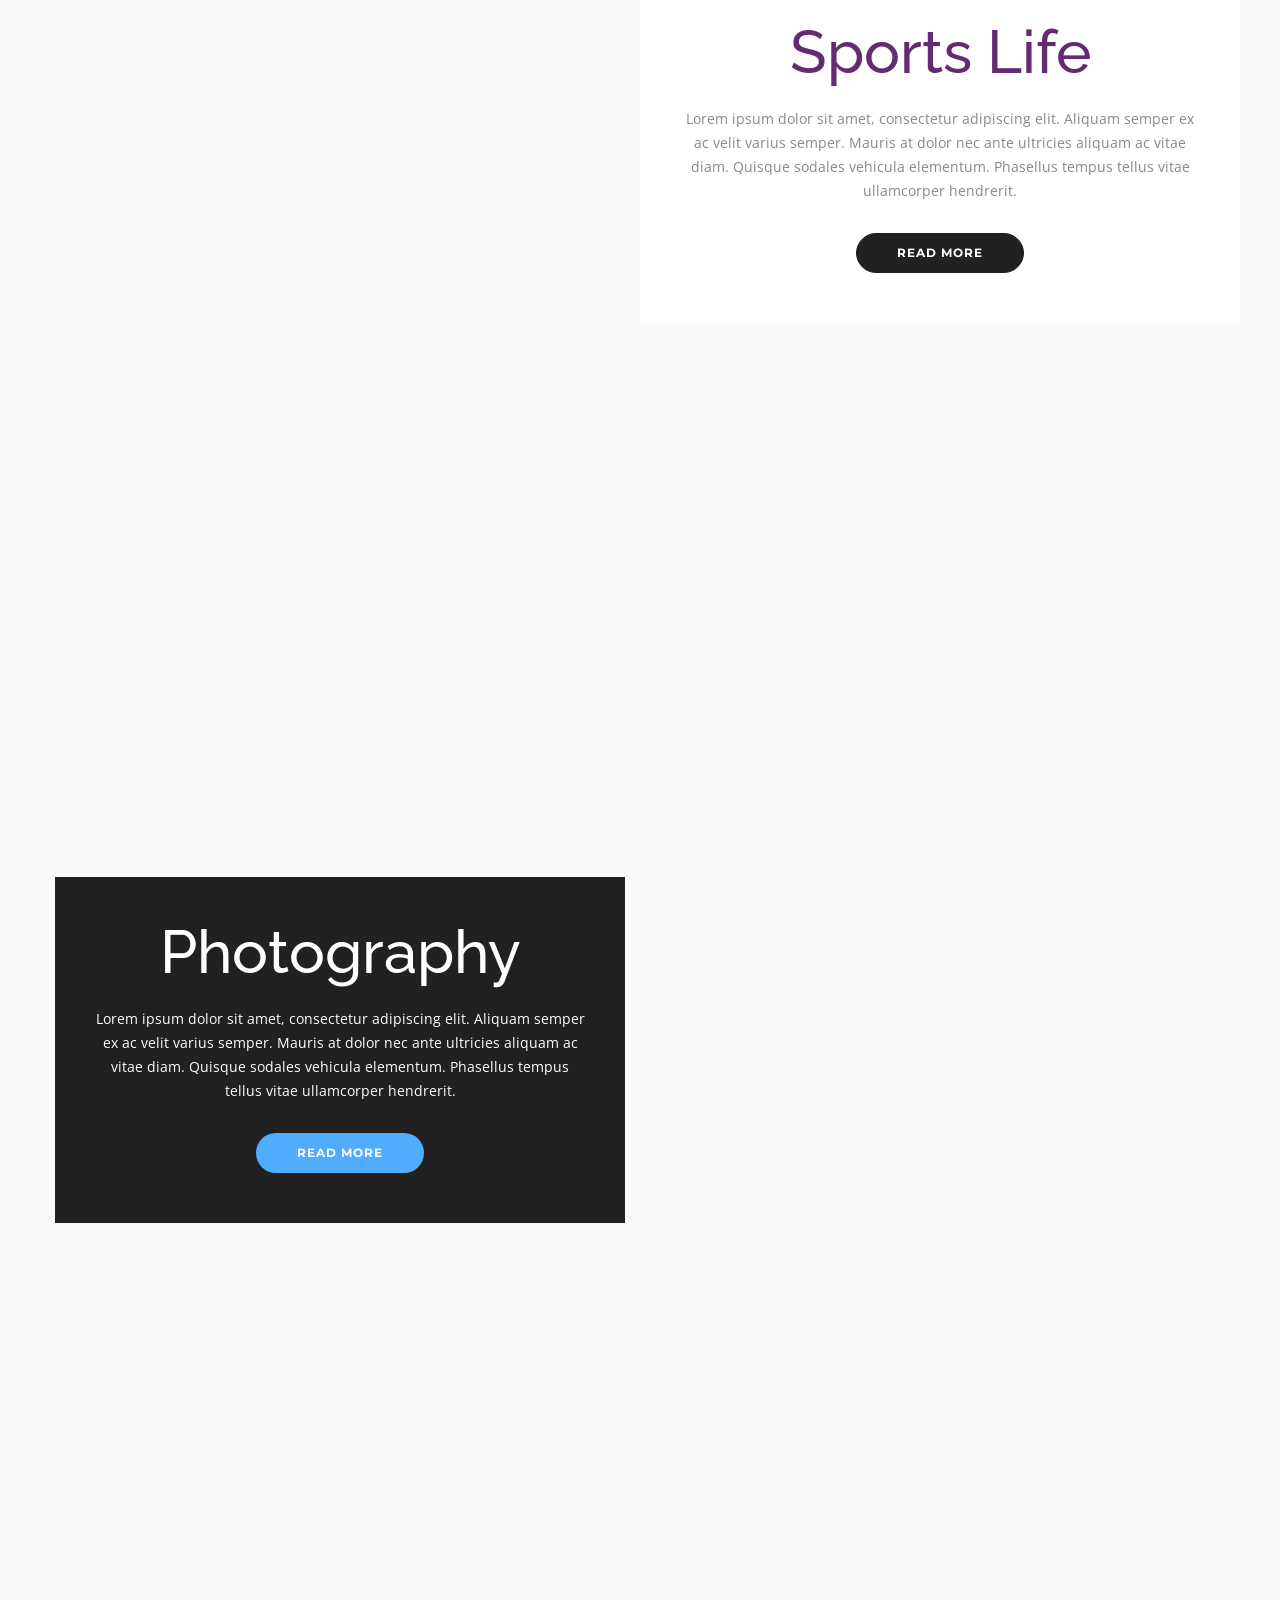
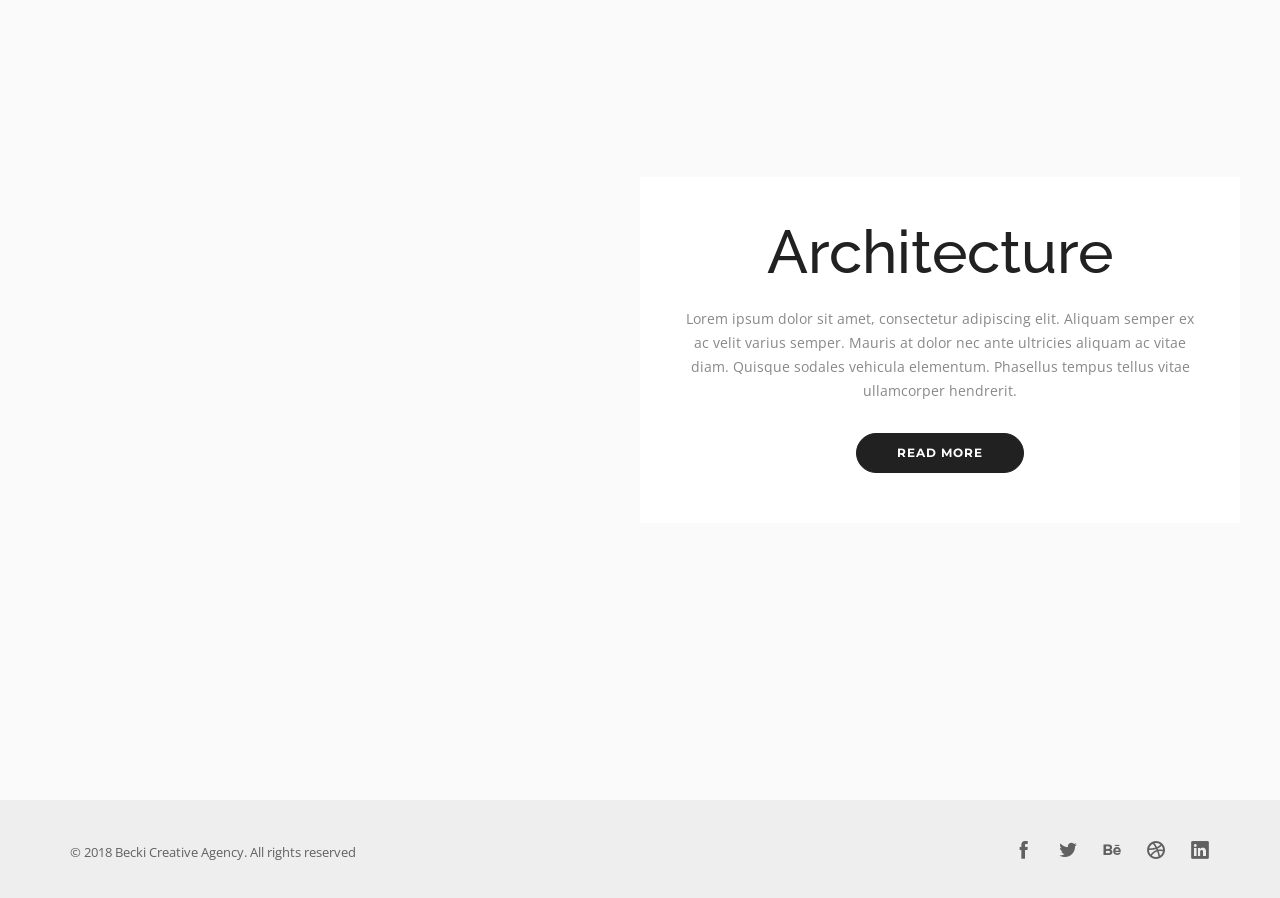
<file: home-parallax.html>
<!DOCTYPE html>
<html lang="en">
<head>
<meta charset="utf-8">
<meta name="viewport" content="width=device-width, initial-scale=1">
<meta name="author" content="">
<!-- description -->
<meta name="description" content="Becki one page html5 template for business">
<!-- keywords -->
<meta name="keywords" content="creative, fullscreen, business, photography, portfolio, one page, bootstrap responsive, start-up, ui/ux, html5, css3, studio, branding, creative design, multipurpose, parallax, personal, masonry, grid, coming soon, carousel, career">
<meta http-equiv="X-UA-Compatible" content="IE=edge">
<title>Becki - Creative one page template</title>
<link rel="shortcut icon" href="assets/images/favicon.ico">

<!-- Core Style Sheets -->
<link rel="stylesheet" href="assets/css/master.css">
<!-- Responsive Style Sheets -->
<link rel="stylesheet" href="assets/css/responsive.css">
<!-- Revolution Style Sheets -->
<link rel="stylesheet" type="text/css" href="revolution/css/settings.css">
<link rel="stylesheet" type="text/css" href="revolution/css/layers.css">
<link rel="stylesheet" type="text/css" href="revolution/css/navigation.css">

</head>
<body>

<!--== Loader Start ==-->
<div id="loader-overlay">
  <div class="loader">
    <div class="spinner">
    	<svg viewBox="0 0 66 66" xmlns="http://www.w3.org/2000/svg">
    		<circle class="length" fill="none" stroke-width="8" stroke-linecap="round" cx="33" cy="33" r="28"></circle>
    	</svg>
    	<svg viewBox="0 0 66 66" xmlns="http://www.w3.org/2000/svg">
    		<circle fill="none" stroke-width="8" stroke-linecap="round" cx="33" cy="33" r="28"></circle>
    	</svg>
    	<svg viewBox="0 0 66 66" xmlns="http://www.w3.org/2000/svg">
    		<circle fill="none" stroke-width="8" stroke-linecap="round" cx="33" cy="33" r="28"></circle>
    	</svg>
    	<svg viewBox="0 0 66 66" xmlns="http://www.w3.org/2000/svg">
    		<circle fill="none" stroke-width="8" stroke-linecap="round" cx="33" cy="33" r="28"></circle>
    	</svg>
    </div>
  </div>
</div>
<!--== Loader End ==-->

<!--== Wrapper Start ==-->
<div class="wrapper">

  <!--== Header Start ==-->
  <nav class="navbar navbar-default navbar-fixed navbar-transparent white bootsnav on no-full">
  	<!--== Start Top Search ==-->
    <div class="fullscreen-search-overlay" id="search-overlay"> <a href="#" class="fullscreen-close" id="fullscreen-close-button"><i class="icofont icofont-close"></i></a>
      <div id="fullscreen-search-wrapper">
        <form method="get" id="fullscreen-searchform">
          <input type="text" value="" placeholder="Type and hit Enter..." id="fullscreen-search-input" class="search-bar-top">
          <i class="fullscreen-search-icon icofont icofont-search">
          <input value="" type="submit">
          </i>
        </form>
      </div>
    </div>
    <!--== End Top Search ==-->
    <div class="container">
      <!--== Start Atribute Navigation ==-->
      <div class="attr-nav hidden-xs sm-display-none">
        <ul>
          <li class="side-menu"><a href="#"><i class="icofont icofont-navigation-menu"></i></a></li>
        </ul>
      </div>
      <!--== End Atribute Navigation ==-->

      <!--== Start Header Navigation ==-->
      <div class="navbar-header">
        <button type="button" class="navbar-toggle" data-toggle="collapse" data-target="#navbar-menu"> <i class="tr-icon ion-android-menu"></i> </button>
        <div class="logo"> <a href="index.html"> <img class="logo logo-display" src="assets/images/logo-white.png" alt=""> <img class="logo logo-scrolled" src="assets/images/logo-black.png" alt=""> </a> </div>
      </div>
      <!--== End Header Navigation ==-->

      <!--== Collect the nav links, forms, and other content for toggling ==-->
      <div class="collapse navbar-collapse" id="navbar-menu">
        <ul class="nav navbar-nav navbar-center" data-in="fadeIn" data-out="fadeOut">
          <li><a class="page-scroll" href="#creative">Creative</a></li>
          <li><a class="page-scroll" href="#corporate">Corporate</a></li>
          <li><a class="page-scroll" href="#game">Games</a></li>
          <li><a class="page-scroll" href="#entertainment">Entertainment</a></li>
          <li><a class="page-scroll" href="#automobile">Automobile</a></li>
          <li><a class="page-scroll" href="#sport">Sports</a></li>
          <li><a class="page-scroll" href="#photography">Photography</a></li>
          <li><a class="page-scroll" href="#architect">Architecture</a></li>
        </ul>
      </div>
      <!--== /.navbar-collapse ==-->
    </div>

    <!-- Start Side Menu -->
    <div class="side gradient-bg-five">
    		<a href="index.html" class="logo-side"><img src="assets/images/logo-full-light.png" alt="side-logo"/></a>
            <a href="#" class="close-side"><i class="icofont icofont-close"></i></a>
            <div class="widget mt-120">
              <ul class="link">
                <li class="link-item"><a class="page-scroll" href="#creative">Creative</a></li>
                <li class="link-item"><a class="page-scroll" href="#corporate">Corporate</a></li>
                <li class="link-item"><a class="page-scroll" href="#game">Games</a></li>
                <li class="link-item"><a class="page-scroll" href="#entertainment">Entertainment</a></li>
                <li class="link-item"><a class="page-scroll" href="#automobile">Automobile</a></li>
                <li class="link-item"><a class="page-scroll" href="#sport">Sports</a></li>
                <li class="link-item"><a class="page-scroll" href="#photography">Photography</a></li>
                <li class="link-item"><a class="page-scroll" href="#architect">Architecture</a></li>
              </ul>
            </div>
            <ul class="social-media">
              <li><a href="#" class="icofont icofont-social-facebook"></a></li>
              <li><a href="#" class="icofont icofont-social-twitter"></a></li>
              <li><a href="#" class="icofont icofont-social-behance"></a></li>
              <li><a href="#" class="icofont icofont-social-dribble"></a></li>
              <li><a href="#" class="icofont icofont-social-linkedin"></a></li>
            </ul>
     </div>
     <!-- End Side Menu -->

  </nav>
  <!--== Header End ==-->

  <!--== Parallax Slide 01 Start ==-->
  <section class="fixed-bg remove-padding" style="background-image: url(assets/images/background/parallax-bg-slide-01.jpg);" id="creative" data-stellar-background-ratio="0.2">
  	<div class="container relative view-height-100vh">
      <div class="simple-content-slider text-center">
        <div class="simple-content-slider-text">
          <div class="simple-content-text-inner">
            <div class="row">
              <div class="col-md-6">
                <div class="white-bg text-center all-padding-40">
                  <h1 class="font-60px line-height-60 raleway-font gradient-color mt-0 xs-font-30px">Creative Ideas</h1>
                  <p class="mt-20">Lorem ipsum dolor sit amet, consectetur adipiscing elit. Aliquam semper ex ac velit varius semper. Mauris at dolor nec ante ultricies aliquam ac vitae diam. Quisque sodales vehicula elementum. Phasellus tempus tellus vitae ullamcorper hendrerit.</p>
                  <p class="mt-30"><a class="btn btn-lg btn-gradient-five btn-circle">Read more</a></p>
                </div>
            </div>
          </div>
        </div>
      </div>
    </div>
    </div>
  </section>
  <!--== Parallax Slide 01 End ==-->

  <!--== Parallax Slide 02 Start ==-->
  <section class="fixed-bg remove-padding" style="background-image: url(assets/images/background/parallax-bg-slide-02.jpg);" id="corporate" data-stellar-background-ratio="0.2">
  	<div class="container relative view-height-100vh">
      <div class="simple-content-slider text-center">
        <div class="simple-content-slider-text">
          <div class="simple-content-text-inner">
            <div class="row">
              <div class="col-md-offset-6">
                <div class="white-bg text-center all-padding-40">
                  <h1 class="font-60px line-height-70 raleway-font default-color mt-0 xs-font-30px">Corporate Agency</h1>
                  <p class="mt-20">Lorem ipsum dolor sit amet, consectetur adipiscing elit. Aliquam semper ex ac velit varius semper. Mauris at dolor nec ante ultricies aliquam ac vitae diam. Quisque sodales vehicula elementum. Phasellus tempus tellus vitae ullamcorper hendrerit.</p>
                  <p class="mt-30"><a class="btn btn-lg btn-color btn-circle">Read more</a></p>
                </div>
            </div>
          </div>
        </div>
      </div>
    </div>
    </div>
  </section>
  <!--== Parallax Slide 02 End ==-->

  <!--== Parallax Slide 03 Start ==-->
  <section class="fixed-bg remove-padding transition-none" style="background-image: url(assets/images/background/parallax-bg-slide-03.jpg);" id="game" data-stellar-background-ratio="0.2">
  	<div class="container relative view-height-100vh">
      <div class="simple-content-slider text-center">
        <div class="simple-content-slider-text">
          <div class="simple-content-text-inner">
            <div class="row">
              <div class="col-md-6">
                <div class="white-bg text-center all-padding-40">
                  <h1 class="font-60px line-height-70 raleway-font yellow-color mt-0 xs-font-30px">Game Studio</h1>
                  <p class="mt-20">Lorem ipsum dolor sit amet, consectetur adipiscing elit. Aliquam semper ex ac velit varius semper. Mauris at dolor nec ante ultricies aliquam ac vitae diam. Quisque sodales vehicula elementum. Phasellus tempus tellus vitae ullamcorper hendrerit.</p>
                  <p class="mt-30"><a class="btn btn-lg btn-yellow btn-circle">Read more</a></p>
                </div>
            </div>
          </div>
        </div>
      </div>
    </div>
    </div>
  </section>
  <!--== Parallax Slide 03 End ==-->

  <!--== Parallax Slide 04 Start ==-->
  <section class="fixed-bg remove-padding transition-none" style="background-image: url(assets/images/background/parallax-bg-slide-04.jpg);" id="entertainment" data-stellar-background-ratio="0.2">
  	<div class="container relative view-height-100vh">
      <div class="simple-content-slider text-center">
        <div class="simple-content-slider-text">
          <div class="simple-content-text-inner">
            <div class="row">
              <div class="col-md-offset-6">
                <div class="white-bg text-center all-padding-40">
                  <h1 class="font-60px line-height-70 raleway-font dark-color mt-0 xs-font-30px">Entertainment</h1>
                  <p class="mt-20">Lorem ipsum dolor sit amet, consectetur adipiscing elit. Aliquam semper ex ac velit varius semper. Mauris at dolor nec ante ultricies aliquam ac vitae diam. Quisque sodales vehicula elementum. Phasellus tempus tellus vitae ullamcorper hendrerit.</p>
                  <p class="mt-30"><a class="btn btn-lg btn-dark btn-circle">Read more</a></p>
                </div>
            </div>
          </div>
        </div>
      </div>
    </div>
    </div>
  </section>
  <!--== Parallax Slide 04 End ==-->

  <!--== Parallax Slide 05 Start ==-->
  <section class="fixed-bg remove-padding transition-none" style="background-image: url(assets/images/background/parallax-bg-slide-05.jpg);" id="automobile" data-stellar-background-ratio="0.2">
  	<div class="container relative view-height-100vh">
      <div class="simple-content-slider text-center">
        <div class="simple-content-slider-text">
          <div class="simple-content-text-inner">
            <div class="row">
              <div class="col-md-6">
                <div class="white-bg text-center all-padding-40">
                  <h1 class="font-60px line-height-70 raleway-font red-color mt-0 xs-font-30px">Automobile</h1>
                  <p class="mt-20">Lorem ipsum dolor sit amet, consectetur adipiscing elit. Aliquam semper ex ac velit varius semper. Mauris at dolor nec ante ultricies aliquam ac vitae diam. Quisque sodales vehicula elementum. Phasellus tempus tellus vitae ullamcorper hendrerit.</p>
                  <p class="mt-30"><a class="btn btn-lg btn-dark-outline btn-circle">Read more</a></p>
                </div>
            </div>
          </div>
        </div>
      </div>
    </div>
    </div>
  </section>
  <!--== Parallax Slide 05 End ==-->

  <!--== Parallax Slide 06 Start ==-->
  <section class="fixed-bg remove-padding transition-none" style="background-image: url(assets/images/background/parallax-bg-slide-06.jpg);" id="sport" data-stellar-background-ratio="0.2">
  	<div class="container relative view-height-100vh">
      <div class="simple-content-slider text-center">
        <div class="simple-content-slider-text">
          <div class="simple-content-text-inner">
            <div class="row">
              <div class="col-md-offset-6">
                <div class="white-bg text-center all-padding-40">
                  <h1 class="font-60px line-height-70 raleway-font purple-color mt-0 xs-font-30px">Sports Life</h1>
                  <p class="mt-20">Lorem ipsum dolor sit amet, consectetur adipiscing elit. Aliquam semper ex ac velit varius semper. Mauris at dolor nec ante ultricies aliquam ac vitae diam. Quisque sodales vehicula elementum. Phasellus tempus tellus vitae ullamcorper hendrerit.</p>
                  <p class="mt-30"><a class="btn btn-lg btn-dark btn-circle">Read more</a></p>
                </div>
            </div>
          </div>
        </div>
      </div>
    </div>
    </div>
  </section>
  <!--== Parallax Slide 06 End ==-->

  <!--== Parallax Slide 07 Start ==-->
  <section class="fixed-bg remove-padding transition-none" style="background-image: url(assets/images/background/parallax-bg-slide-07.jpg);" id="photography" data-stellar-background-ratio="0.2">
  	<div class="container relative view-height-100vh">
      <div class="simple-content-slider text-center">
        <div class="simple-content-slider-text">
          <div class="simple-content-text-inner">
            <div class="row">
              <div class="col-md-6">
                <div class="dark-bg text-center all-padding-40 white-color">
                  <h1 class="font-60px line-height-70 raleway-font mt-0 xs-font-30px">Photography</h1>
                  <p class="mt-20">Lorem ipsum dolor sit amet, consectetur adipiscing elit. Aliquam semper ex ac velit varius semper. Mauris at dolor nec ante ultricies aliquam ac vitae diam. Quisque sodales vehicula elementum. Phasellus tempus tellus vitae ullamcorper hendrerit.</p>
                  <p class="mt-30"><a class="btn btn-lg btn-color btn-circle">Read more</a></p>
                </div>
            </div>
          </div>
        </div>
      </div>
    </div>
    </div>
  </section>
  <!--== Parallax Slide 07 End ==-->

  <!--== Parallax Slide 08 Start ==-->
  <section class="fixed-bg remove-padding transition-none" style="background-image: url(assets/images/background/parallax-bg-slide-08.jpg);" id="architect" data-stellar-background-ratio="0.2">
  	<div class="container relative view-height-100vh">
      <div class="simple-content-slider text-center">
        <div class="simple-content-slider-text">
          <div class="simple-content-text-inner">
            <div class="row">
              <div class="col-md-offset-6">
                <div class="white-bg text-center all-padding-40">
                  <h1 class="font-60px line-height-70 raleway-font mt-0 xs-font-30px">Architecture</h1>
                  <p class="mt-20">Lorem ipsum dolor sit amet, consectetur adipiscing elit. Aliquam semper ex ac velit varius semper. Mauris at dolor nec ante ultricies aliquam ac vitae diam. Quisque sodales vehicula elementum. Phasellus tempus tellus vitae ullamcorper hendrerit.</p>
                  <p class="mt-30"><a class="btn btn-lg btn-dark btn-circle">Read more</a></p>
                </div>
            </div>
          </div>
        </div>
      </div>
    </div>
    </div>
  </section>
  <!--== Parallax Slide 08 End ==-->

  <!--== Footer Start ==-->
  <footer class="footer">
    <div class="footer-copyright">
      <div class="container">
        <div class="row">
          <div class="col-md-6 col-xs-12">
            <div class="copy-right text-left">© 2018 Becki Creative Agency. All rights reserved</div>
          </div>
          <div class="col-md-6 col-xs-12">
            <ul class="social-media">
              <li><a href="#" class="icofont icofont-social-facebook"></a></li>
      			  <li><a href="#" class="icofont icofont-social-twitter"></a></li>
      			  <li><a href="#" class="icofont icofont-social-behance"></a></li>
      			  <li><a href="#" class="icofont icofont-social-dribble"></a></li>
              <li><a href="#" class="icofont icofont-social-linkedin"></a></li>
            </ul>
          </div>
        </div>
      </div>
    </div>
  </footer>
  <!--== Footer End ==-->

  <!--== Go to Top  ==-->
  <a href="javascript:" id="return-to-top"><i class="icofont icofont-arrow-up"></i></a>
  <!--== Go to Top End ==-->

</div>
<!--== Wrapper End ==-->

<!--== Javascript Plugins ==-->
<script src="assets/js/jquery.min.js"></script>
<script src="assets/js/smoothscroll.js"></script>
<script src="assets/js/plugins.js"></script>
<script src="assets/js/master.js"></script>

<!-- Revolution js Files -->
<script src="revolution/js/jquery.themepunch.tools.min.js"></script>
<script src="revolution/js/jquery.themepunch.revolution.min.js"></script>
<script src="revolution/js/revolution.extension.actions.min.js"></script>
<script src="revolution/js/revolution.extension.carousel.min.js"></script>
<script src="revolution/js/revolution.extension.kenburn.min.js"></script>
<script src="revolution/js/revolution.extension.layeranimation.min.js"></script>
<script src="revolution/js/revolution.extension.migration.min.js"></script>
<script src="revolution/js/revolution.extension.navigation.min.js"></script>
<script src="revolution/js/revolution.extension.parallax.min.js"></script>
<script src="revolution/js/revolution.extension.slideanims.min.js"></script>
<script src="revolution/js/revolution.extension.video.min.js"></script>
<!--== Javascript Plugins End ==-->

</body>
</html>
</file>
<file: assets/css/master.css>
/*

====================================
[ CSS TABLE CONTENT ]
------------------------------------
    1.0 - General
    2.0 - Typography
    3.0 - Global Style
    4.0 - Navigation
    5.0 - Search Box
    6.0 - Page Title Section
    7.0 - Slider Section
    8.0 - Creative Section
    9.0 - Recent Project Section
    9.1 - Overlay and hover effect
    10.0 - Magnific Popup CSS
    11.0 - Feature Section
    12.0 - About Section
    13.0 - Counter Section
    14.0 - Team Section
    15.0 - Video Section
    16.0 - Service Section
    17.0 - Process Section
    18.0 - Portfolio Section
    19.0 - Portfolio Single Page
    20.0 - Partner Section
    21.0 - Case study section
    22.0 - Map Section
    23.0 - Contact Section
    24.0 - Footer Section
    25.0 - Preloader
    26.0 - Homepage Two
    27.0 - Homepage Three
    28.0 - About us Page
    29.0 - About us page two
    30.0 - Blog Page
    31.0 - Blog Page Version Two
    32.0 - Full Width Section
    33.0 - Call to action section
    34.0 - Client Testimonial Style
    35.0 - Parallax Homepage
    36.0 - Contact Page
    37.0 - 404 page
    38.0 - Slick slider customization
-------------------------------------
[ END CSS TABLE CONTENT ]
=====================================
*/

/* Theme Reset Start */

@import url('https://fonts.googleapis.com/css?family=Montserrat:400,500,700|Open+Sans:400,600|Raleway:100,200,300,400');
@import url("../css/bootstrap.min.css");
@import url("../css/custom-icons.min.css");
@import url("../css/icofonts.min.css");
@import url("../css/cubeportfolio.css");
@import url("../css/bootsnav.css");
@import url("../css/slick.css");
@import url("../css/animate.css");

/* Transitons */

@-webkit-keyframes it-zoom {
  0% {
    -webkit-transform: scale(1);
            transform: scale(1);
    opacity: .6; }
  100% {
    -webkit-transform: scale(1.5);
            transform: scale(1.5);
    opacity: 0; }
  }

@keyframes it-zoom {
  0% {
    -webkit-transform: scale(1);
            transform: scale(1);
    opacity: .6; }
  100% {
    -webkit-transform: scale(1.5);
            transform: scale(1.5);
    opacity: 0; }
  }

*, *::before, *::after{transition-timing-function: ease-in-out; -ms-transition-timing-function: ease-in-out; -moz-transition-timing-function: ease-in-out; -webkit-transition-timing-function: ease-in-out; -o-transition-timing-function: ease-in-out; transition-duration: .2s; -ms-transition-duration: .2s; -moz-transition-duration: .2s; -webkit-transition-duration: .2s; -o-transition-duration: .2s;}
*:hover{transition-timing-function: ease-in-out; -ms-transition-timing-function: ease-in-out; -moz-transition-timing-function: ease-in-out; -webkit-transition-timing-function: ease-in-out; -o-transition-timing-function: ease-in-out; transition-duration: .2s; -ms-transition-duration: .2s; -moz-transition-duration: .2s; -webkit-transition-duration: .2s; -o-transition-duration: .2s; }
.transition-none *, .home-slider *, .mfp-container *, .attr-nav *, .cbp-wrapper *, .parallax, .rev-slider *, #loader-overlay *, .menu-overlay, .tr-products *, #loader-overlay, .main-box-title *, .skillbar-wrap * {transition-timing-function: none;-moz-transition-timing-function: none;-webkit-transition-timing-function: none;-o-transition-timing-function: none;
-ms-transition-timing-function: none;transition-duration: 0s;-moz-transition-duration: 0s;-webkit-transition-duration: 0s;-o-transition-duration: 0s;-ms-transition-duration: 0s;}

/* Loader */

#loader-overlay {width: 100%;height: 100vh;background: #eeeeee;position: fixed;z-index: 999999;}
.loader{display: inline-block;width: 100px;height: 100px;position: absolute;top: 50%;left: 50%;transform: translateY(-50%);-webkit-transform: translateY(-50%);-moz-transform: translateY(-50%);}

.spinner{width:66px;height:66px;-webkit-animation:contanim 2s linear infinite;animation:contanim 2s linear infinite;}
svg{width:100%;height:100%;left:0;top:0;position:absolute;-webkit-transform:rotate(-90deg);transform:rotate(-90deg);}
svg:nth-child(1) circle{stroke:#84EBBD;stroke-dasharray:1, 300;stroke-dashoffset:0;-webkit-animation:strokeanim 3s calc(.2s * (1)) ease infinite;animation:strokeanim 3s calc(.2s * (1)) ease infinite;-webkit-transform-origin:center center;transform-origin:center center;}
svg:nth-child(2) circle{stroke:#4977EC;stroke-dasharray:1, 300;stroke-dashoffset:0;-webkit-animation:strokeanim 3s calc(.2s * (2)) ease infinite;animation:strokeanim 3s calc(.2s * (2)) ease infinite;-webkit-transform-origin:center center;transform-origin:center center;}
svg:nth-child(3) circle{stroke:#F6BB67;stroke-dasharray:1, 300;stroke-dashoffset:0;-webkit-animation:strokeanim 3s calc(.2s * (3)) ease infinite;animation:strokeanim 3s calc(.2s * (3)) ease infinite;-webkit-transform-origin:center center;transform-origin:center center;}
svg:nth-child(4) circle{stroke:#333841;stroke-dasharray:1, 300;stroke-dashoffset:0;-webkit-animation:strokeanim 3s calc(.2s * (4)) ease infinite;animation:strokeanim 3s calc(.2s * (4)) ease infinite;-webkit-transform-origin:center center;transform-origin:center center;}
@-webkit-keyframes strokeanim{0%{stroke-dasharray:1, 300;stroke-dashoffset:0;}
 50%{stroke-dasharray:120, 300;stroke-dashoffset:-58.548324585;}
 100%{stroke-dasharray:120, 300;stroke-dashoffset:-175.6449737549;}
}
@keyframes strokeanim{0%{stroke-dasharray:1, 300;stroke-dashoffset:0;}
 50%{stroke-dasharray:120, 300;stroke-dashoffset:-58.548324585;}
 100%{stroke-dasharray:120, 300;stroke-dashoffset:-175.6449737549;}
}
@-webkit-keyframes contanim{100%{-webkit-transform:rotate(360deg);transform:rotate(360deg);}
}
@keyframes contanim{100%{-webkit-transform:rotate(360deg);transform:rotate(360deg);}
}

/* Selection */

::selection {background-color: #212121;color: #fff;}

/* All */

* {margin: 0;padding: 0;min-height:0;min-width:0;}
*, :after, :before {box-sizing: border-box;}

html, body{position: relative;height: 100%;}
body {color: #888;background: #fafafa;font-size:14px;font-family: 'Open Sans', sans-serif;font-weight: 400;}
iframe {border: 0;}
video {background-size: cover;display: table-cell;vertical-align: middle;width: 100%;}
.html5-video {background-color: #000; height: auto; left: 50%; min-height: 100%; min-width: 100%; position: absolute; top: 50%; -ms-transform: translate(-50%, -50%); -webkit-transform: translate(-50%, -50%); transform: translate(-50%, -50%); -moz-transform: translate(-50%, -50%); -o-transform: translate(-50%, -50%);  width: auto; z-index: -3; }
iframe, embed, object {max-width: 100%;}
.wrapper {position: relative;z-index: 20;overflow-x: hidden;}

/* Typography */

h1, h2, h3, h4, h5, h6 {color: #212121;margin: 20px 0 10px 0;font-style: normal;font-family: 'Montserrat', sans-serif;}
h1, h2, h3, h4, h5, h6, .h1, .h2, .h3, .h4, .h5, .h6 {line-height: 1.2em;}
h1 { font-size: 56px;}
h2 { font-size: 36px;}
h3 { font-size: 24px;}
h4 { font-size: 18px;}
h5 { font-size: 16px;}
h6 { font-size: 12px;}
h1 a, h2 a, h3 a, h4 a, h5 a, h6 a { color: #212121;}
h1 a:hover, h2 a:hover, h3 a:hover, h4 a:hover, h5:hover a, h6 a:hover { color: #4facfe;}
p a {}
p a:hover {color: #4facfe;}
p {letter-spacing: normal;line-height: 24px;color: #888;font-weight:400;font-family: 'Open Sans', sans-serif;}
a {text-decoration: none;color:#212121;}
a:hover, a:focus, a:active {outline: none;text-decoration: none;color:#4facfe;}
ul {list-style: disc;}
li > ul, li > ol {padding: 0;margin-left: 15px;}
figure {margin-bottom: 6px;position: relative;}
img {height: auto;max-width: 100%;}
.mark, mark{background-color:#4facfe;color:#fff;}
pre {margin: 0 20px;padding: 10px;border: 1px solid #e2e2e2;background: #f1f1f1;border-radius:0;}
blockquote {border-left: 2px solid #4facfe;background: #fff;padding: 15px 40px;}
blockquote p {font-size: 18px;line-height: 30px;margin-bottom: 17px !important;font-weight: 300;}
.blockquote-reverse, blockquote.pull-right {border-right: 2px solid #4facfe;background:#fff;}
.outline-alert {background-color: transparent!important;}
strong { color: #414141; }
hr{border:0;height: 1px;width:100%;margin:20px auto;}
hr.left-line{margin:20px 0 20px 0;width:80px;}
hr.center_line{width:80px;}
.text-decoration-underline{text-decoration: underline;}
.text-decoration-none{text-decoration: none;}
.line-trough{text-decoration: line-through;}

.section-title{margin-bottom: 30px;}
.section-title h1{font-size: 50px;font-weight: 500;margin-top: 10px;}
.section-title h2{font-size: 25px;line-height: 0.75;margin: 0;}


/* Forms */

label {margin-bottom: 10px;font-weight: 500;color:#212121;font-family: 'Open Sans', sans-serif;font-size: 14px;}
textarea:focus, input[type="text"]:focus, input[type="password"]:focus, input[type="datetime"]:focus, input[type="datetime-local"]:focus, input[type="date"]:focus, input[type="month"]:focus, input[type="time"]:focus, input[type="week"]:focus, input[type="number"]:focus, input[type="email"]:focus, input[type="url"]:focus, input[type="search"]:focus, input[type="tel"]:focus, input[type="color"]:focus, .uneditable-input:focus {
border-color: none;box-shadow: none;outline: 0 none;}
.search-submit{position: absolute;right: 20px;top:14px;background: none;border:0;padding: 0;font-size:20px;-webkit-transition: all 0.3s;-o-transition: all 0.3s;transition: all 0.3s;color:#e0e0e0;}
.search-submit:hover{color: #4facfe;}
.select-custom {width: 100%;overflow: hidden;background: url(../images/select-arrow.png) no-repeat 97% 50%;border: 1px solid #fff;margin-bottom: 20px;}
.select-custom select {width: 100%;border: none;box-shadow: none;background-color: transparent;background-image: none;-webkit-appearance: none;-moz-appearance: none;
appearance: none;cursor: pointer;}
.md-input, .md-textarea, .md-select select {padding: 14px 20px;font-size: 14px;line-height: normal;border-radius: 0;}
input, textarea, select {border: 1px solid #eee;font-size: 14px;padding: 8px 15px;width: 100%;margin: 0 0 10px 0;max-width: 100%;resize: none;background-color: transparent;color:#fff;}
.has-error input, .has-error textarea, .has-error select{border-color: #fe4f4f;}
.help-block{margin-top: 0;}
.has-error .help-block, .has-error .control-label, .has-error .radio, .has-error .checkbox, .has-error .radio-inline, .has-error .checkbox-inline, .has-error.radio label, .has-error.checkbox label, .has-error.radio-inline label, .has-error.checkbox-inline label {
color: #fe4f4f;font-size: 12px;}
.contact-form-style-01 input, .contact-form-style-01 textarea, .contact-form-style-01 select {color:#212121;}
.contact-form-style-02 .form-control{background-color: transparent;border-top:0;border-left:0;border-right:0;border-bottom:1px solid #fff;padding: 10px 0;}
.contact-form-style-02 .has-error input, .contact-form-style-02 .has-error textarea, .contact-form-style-02 .has-error select{border-color: #212121;}
.contact-form-style-02 .has-error .help-block, .contact-form-style-02 .has-error .control-label, .contact-form-style-02 .has-error .radio, .contact-form-style-02 .has-error .checkbox, .contact-form-style-02 .has-error .radio-inline, .contact-form-style-02 .has-error .checkbox-inline, .contact-form-style-02 .has-error.radio label, .contact-form-style-02 .has-error.checkbox label, .contact-form-style-02 .has-error.radio-inline label, .contact-form-style-02 .has-error.checkbox-inline label {
 color: #fff;}
 .contact-form-style-03 input, .contact-form-style-03 textarea, .contact-form-style-03 select {color:#212121;}

/* Sections */

section {padding-top:120px;padding-bottom:120px;position: relative;z-index: 10;background:#f5f5f5;overflow: hidden;}
section.lg-section{padding-top:150px;padding-bottom:150px;}
.section-heading {text-align: center;margin: auto;float: none;padding-bottom: 20px;}

/* Top Bar */

.top-bar{font-size: 12px;width: 100%;}
.dropdown-style-01 .dropdown-menu {margin-top: 12px;min-width: 130px;border-radius: 0;border: none;z-index: 444;right: 0;left: auto;}
.dropdown-style-01 .btn{color: #fff;font-size: 12px;padding: 0;margin: 0;background-color: transparent;font-weight: normal;text-transform: capitalize;border: 0;}

/* Navigations */

.navbar-nav {float: right;margin: 0;padding: 0px 10px;}
nav.navbar.bootsnav.navbar-transparent .logo {position: relative;z-index: 110;display: table;height: 80px;-webkit-transition: all .3s ease;transition: all .3s ease;}
nav.navbar.bootsnav.navbar-transparent.brand-center .logo, .brand-center .logo {text-align: center;margin: 0 auto;}
nav.navbar.bootsnav.navbar-transparent.brand-center .navbar-brand {padding: 20px 15px;}
.navbar-brand {padding: 11px 15px;}
.logo {position: relative;z-index: 110;display: table;height: 60px;-webkit-transition: all .3s ease;transition: all .3s ease;}
.logo img {max-height: 33px;-webkit-transition: all .5s ease;transition: all .5s ease;display: block;}
.logo.z-index-1{z-index: 1;}
nav .logo > a {display: table-cell;vertical-align: middle;}
.navbar-scrollspy .logo img {text-align:center;margin: 0 auto;}
.menu-logo, .vcard-address{float: left;}
nav.bootsnav.navbar-sidebar ul.nav {margin: 0 0 30px 0;}
nav.navbar.bootsnav.navbar-transparent.white ul.nav > li > a.nav-btn-default {padding-top: 10px;padding-bottom: 10px;margin-top: 15px;}
nav.navbar.bootsnav ul.nav > li > a.nav-btn-default {padding: 10px 15px;margin-top: 6.5px;color: #fff;}
.navbar-nav>li>.dropdown-menu {margin-top: 2px;}
.absolute-header {position: absolute;top: 0;left: 0;right: 0;width: 100%;z-index: 99;padding: 10px 0;}
.menu-logo-outside {max-width: 180px;}
.menu-btn {position: fixed;right: 8%;z-index: 999;top: 2%;}
.menu-btn a{background-color: #fff;width: 60px;height: 60px;display: block;text-align: center;line-height: 57px;box-shadow: 5px 5px 15px 0 rgba(31, 31, 31, 0.07);font-size: 26px;}
.btn-open:before {color: #333;content: "\f130";font-family: "Ionicons";-webkit-transition: all .2s linear 0s;-moz-transition: all .2s linear 0s;-o-transition: all .2s linear 0s;transition-property: all .2s linear 0s;}
.btn-open:hover:before {color: #4facfe;}
.btn-close:before {color: #333;content: "\f2d7";font-family: "Ionicons";-webkit-transition: all .2s linear 0s;-moz-transition: all .2s linear 0s;-o-transition: all .2s linear 0s;transition-property: all .2s linear 0s;}
.btn-close:hover:before {color: #4facfe;}

/* Menu Overlay */

body.overflow{overflow: hidden;}
.menu-overlay {position: fixed;top: 0;z-index: 998;display: none;overflow: hidden;width: 100%;height: 100%;background: #060606;left: 0;right: 0;}
.menu-overlay .menu-wrap {width: 100%;display: table;height: 100vh;}
ul.vcard-menu {margin: 0 auto;padding: 0;width: 100%;}
ul.vcard-menu li {padding: 10px 0;list-style: none;text-align: center;font-family: 'Montserrat', sans-serif;font-weight: 500;font-size: 50px;}
ul.vcard-menu li a {color: #fff;}
ul.vcard-menu li a:hover {color: #4facfe;}
.vcard-address{margin-top: 40px;margin-bottom: 40px;}

/* Sliders Text */

.hero-text{display: table-cell;vertical-align: middle;position: relative;width: 100%;z-index: 10;color: #fff;}
.hero-text h3, .hero-text h1{color:#4facfe;}
.hero-text h1 {font-size:78px;letter-spacing:-2px;line-height: 1.25;}
.hero-text h1.letter-spacing-10{letter-spacing:10px;}
.hero-text h1.letter-spacing-0{letter-spacing:0px;}
.hero-text-wrap .hero-text h1.font-90px {font-size:90px;}
.hero-text h2 {font-size:62px;}
.hero-text h3 {font-size:49px;}
.hero-text h4 {font-size:30px;}
.hero-text h5 {font-size:19px;}
.hero-text h6 {font-size:14px;}
.hero-text-wrap.color-overlay-bg {background: rgba(191, 7, 49, 0.75);width: 100%;height: 101vh;position: absolute;z-index: 1;}
section.dark-block .hero-text-wrap, section.dark-block.title-hero-bg::before {background-color:transparent;}
.hero-text-wrap.gradient-overlay-bg {width: 100%;height: 100vh;position: absolute;z-index: 1;
background: rgba(79,172,254,1);
background: -moz-linear-gradient(45deg, rgba(79,172,254,0.5) 0%, rgba(0,242,254,0.5) 100%);
background: -webkit-gradient(left bottom, right top, color-stop(0%, rgba(252,103,103,0.51)), color-stop(100%, rgba(236,0,140,0.5)));
background: -webkit-linear-gradient(45deg, rgba(79,172,254,0.5) 0%, rgba(0,242,254,0.5) 100%);
background: -o-linear-gradient(45deg, rgba(79,172,254,0.5) 0%, rgba(0,242,254,0.5) 100%);
background: -ms-linear-gradient(45deg, rgba(79,172,254,0.5) 0%, rgba(0,242,254,0.5) 100%);
background: linear-gradient(45deg, rgba(79,172,254,0.5) 0%, rgba(0,242,254,0.5) 100%);
filter: progid:DXImageTransform.Microsoft.gradient( startColorstr='#4facfe', endColorstr='#00f2fe', GradientType=1 );
}
.hero-text-wrap.gradient-overlay-bg-two {width: 100%;height: 100vh;position: absolute;z-index: 1;
background: rgba(246,211,101,1);
background: -moz-linear-gradient(45deg, rgba(246,211,101,0.5) 0%, rgba(253,160,133,0.5) 100%);
background: -webkit-gradient(left bottom, right top, color-stop(0%, rgba(246,211,101,0.5)), color-stop(100%, rgba(253,160,133,0.5)));
background: -webkit-linear-gradient(45deg, rgba(246,211,101,0.5) 0%, rgba(253,160,133,0.5) 100%);
background: -o-linear-gradient(45deg, rgba(79,172,254,0.5) 0%, rgba(253,242,254,0.5) 100%);
background: -ms-linear-gradient(45deg, rgba(246,211,101,0.5) 0%, rgba(253,160,133,0.5) 100%);
background: linear-gradient(45deg, rgba(246,211,101,0.5) 0%, rgba(253,160,133,0.5) 100%);
filter: progid:DXImageTransform.Microsoft.gradient( startColorstr='#4facfe', endColorstr='#00f2fe', GradientType=1 );
}
.rev_slider a {-webkit-transition: all .3s ease-in !important;-o-transition: all .3s ease-in !important;transition: all .3s ease-in !important;}
.gradient-overlay-bg {
background: rgba(79,172,254,1);
background: -moz-linear-gradient(45deg, rgba(79,172,254,0.5) 0%, rgba(0,242,254,0.5) 100%);
background: -webkit-gradient(left bottom, right top, color-stop(0%, rgba(252,103,103,0.51)), color-stop(100%, rgba(236,0,140,0.5)));
background: -webkit-linear-gradient(45deg, rgba(79,172,254,0.5) 0%, rgba(0,242,254,0.5) 100%);
background: -o-linear-gradient(45deg, rgba(79,172,254,0.5) 0%, rgba(0,242,254,0.5) 100%);
background: -ms-linear-gradient(45deg, rgba(79,172,254,0.5) 0%, rgba(0,242,254,0.5) 100%);
background: linear-gradient(45deg, rgba(79,172,254,0.5) 0%, rgba(0,242,254,0.5) 100%);
filter: progid:DXImageTransform.Microsoft.gradient( startColorstr='#4facfe', endColorstr='#00f2fe', GradientType=1 );
width: 100%;height: 100%;position: absolute;z-index: -1;top:0;left:0;
}
.gradient-overlay-bg-two {
background: rgba(236,119,171);
background: -moz-linear-gradient(45deg, rgba(236,119,171,0.5) 0%, rgba(120,115,245,0.5) 100%);
background: -webkit-gradient(left bottom, right top, color-stop(0%, rgba(236,119,171)), color-stop(100%, rgba(115,75,109,1)));
background: -webkit-linear-gradient(45deg, rgba(236,119,171,0.5) 0%, rgba(120,115,245,0.5) 100%);
background: -o-linear-gradient(45deg, rgba(236,119,171,0.5) 0%, rgba(120,115,245,0.5) 100%);
background: -ms-linear-gradient(45deg, rgba(236,119,171,0.5) 0%, rgba(120,115,245,0.5) 100%);
background: linear-gradient(45deg, rgba(236,119,171,0.5) 0%, rgba(120,115,245,0.5) 100%);
filter: progid:DXImageTransform.Microsoft.gradient( startColorstr='#ec77ab', endColorstr='#734b6d', GradientType=1 );
width: 100%;height: 100%;position: absolute;z-index: -1;top:0;left:0;
}
.gradient-overlay-bg-three {
background: rgba(202,73,118);
background: -moz-linear-gradient(45deg, rgba(202,73,118,0.5) 0%, rgba(255,84,84,0.5) 100%);
background: -webkit-gradient(left bottom, right top, color-stop(0%, rgba(202,73,118)), color-stop(100%, rgba(255,84,84,1)));
background: -webkit-linear-gradient(45deg, rgba(202,73,118,0.5) 0%, rgba(255,84,84,0.5) 100%);
background: -o-linear-gradient(45deg, rgba(202,73,118,0.5) 0%, rgba(255,84,84,0.5) 100%);
background: -ms-linear-gradient(45deg, rgba(202,73,118,0.5) 0%, rgba(255,84,84,0.5) 100%);
background: linear-gradient(45deg, rgba(202,73,118,0.5) 0%, rgba(255,84,84,0.5) 100%);
filter: progid:DXImageTransform.Microsoft.gradient( startColorstr='#ca4976', endColorstr='#7873f5', GradientType=1 );
width: 100%;height: 100%;position: absolute;z-index: -1;top:0;left:0;
}
.gradient-overlay-bg-four {
background: rgba(206,159,252);
background: -moz-linear-gradient(45deg, rgba(206,159,252,0.5) 0%, rgba(115,103,240,0.5) 100%);
background: -webkit-gradient(left bottom, right top, color-stop(0%, rgba(206,159,252)), color-stop(100%, rgba(115,103,240,1)));
background: -webkit-linear-gradient(45deg, rgba(206,159,252,0.5) 0%, rgba(115,103,240,0.5) 100%);
background: -o-linear-gradient(45deg, rgba(206,159,252,0.5) 0%, rgba(115,103,240,0.5) 100%);
background: -ms-linear-gradient(45deg, rgba(206,159,252,0.5) 0%, rgba(115,103,240,0.5) 100%);
background: linear-gradient(45deg, rgba(206,159,252,0.5) 0%, rgba(115,103,240,0.5) 100%);
filter: progid:DXImageTransform.Microsoft.gradient( startColorstr='#ce9ffc', endColorstr='#7367f0', GradientType=1 );
width: 100%;height: 100%;position: absolute;z-index: -1;top:0;left:0;
}
.gradient-overlay-bg-five {
background: rgba(100,43,115,1);
background: -moz-linear-gradient(45deg, rgba(100,43,115,0.5) 0%, rgba(198,66,110,0.5) 100%);
background: -webkit-gradient(left bottom, right top, color-stop(0%, rgba(100,43,115)), color-stop(100%, rgba(198,66,110,1)));
background: -webkit-linear-gradient(45deg, rgba(100,43,115,0.5) 0%, rgba(198,66,110,0.5) 100%);
background: -o-linear-gradient(45deg, rgba(100,43,115,0.5) 0%, rgba(198,66,110,0.5) 100%);
background: -ms-linear-gradient(45deg, rgba(100,43,115,0.5) 0%, rgba(198,66,110,0.5) 100%);
background: linear-gradient(45deg, rgba(100,43,115,0.5) 0%, rgba(198,66,110,0.5) 100%);
filter: progid:DXImageTransform.Microsoft.gradient( startColorstr='#642b73', endColorstr='#c6426e', GradientType=1 );
width: 100%;height: 100%;position: absolute;z-index: -1;top:0;left:0;
}


/* Helper Classes */

::-webkit-input-placeholder{color:#212121!important;}
::-moz-placeholder{color:#212121!important;}
:-ms-input-placeholder{color:#212121!important;}
:-moz-placeholder{color:#212121!important;}

.style-02::-webkit-input-placeholder{color:#fff!important;}
.style-02::-moz-placeholder{color:#fff!important;}
.style-02:-ms-input-placeholder{color:#fff!important;}
.style-02:-moz-placeholder{color:#fff!important;}

input.search-bar-top::-webkit-input-placeholder { color: #fff!important; }
input.search-bar-top::-moz-placeholder { color: #fff!important; }
input.search-bar-top:-ms-input-placeholder { color: #fff!important; }
input.search-bar-top:-moz-placeholder { color: #fff!important; }

/* Positions */

.fixed{position:fixed!important;}
.relative{position:relative!important;}
.absolute{position:absolute!important;}
.static{position:static!important;}

/* Z-index */

.z-index-1 {z-index:1;}
.z-index-2 {z-index:2;}
.z-index-3 {z-index:3;}
.z-index-4 {z-index:4;}
.z-index-5 {z-index:5;}
.z-index-0 {z-index:0;}
.z-index-minus2 {z-index:-2;}

/* Displays */
.display-none{display: none!important;}
.display-block{display: block!important;}
.display-inline-block{display: inline-block!important;}
.display-table{display: table;}
.display-table-cell{display: table-cell!important;}
.float-none{float:none;}
.centerize-col{float: none!important;margin-left: auto;margin-right: auto;}
.center-layout {display: table;table-layout: fixed;height: 100%;width: 100%;position: relative;}
.v-align-middle {display: table-cell;vertical-align: middle;}

/* Width Pixels */

.width-1px {width: 1px}
.width-2px {width: 2px}
.width-3px {width: 3px}
.width-4px {width: 4px}
.width-5px {width: 5px}
.width-6px {width: 6px}
.width-7px {width: 7px}
.width-8px {width: 8px}
.width-9px {width: 9px}
.width-10px {width: 10px}
.width-80px {width: 80px}
.width-90px {width: 90px}
.width-100px {width: 100px}
.width-150px {width: 150px}
.width-200px {width: 200px}
.width-250px {width: 250px}
.width-300px {width: 300px}
.width-350px {width: 350px}
.width-400px {width: 400px}
.width-450px {width: 450px}
.width-500px {width: 500px!important}
.width-550px {width: 550px}
.width-600px {width: 600px}
.width-650px {width: 650px!important}
.width-700px {width: 700px}
.width-800px {width: 800px}

/* Width Percentage */

.width-10-percent {width: 10% !important}
.width-20-percent {width: 20% !important}
.width-30-percent {width: 30% !important}
.width-40-percent {width: 40% !important}
.width-50-percent {width: 50% !important}
.width-60-percent {width: 60% !important}
.width-70-percent {width: 70% !important}
.width-80-percent {width: 80% !important}
.width-90-percent {width: 90% !important}
.width-100-percent {width: 100% !important}
.width-auto {width:auto !important}
.max-width-100 {max-width: 100%}

/* Minimum Width */

.min-width-100px {min-height: 100px}
.min-width-200px {min-height: 200px}
.min-width-300px {min-height: 300px}
.min-width-400px {min-height: 400px}
.min-width-500px {min-height: 500px}
.min-width-600px {min-height: 600px}
.min-width-700px {min-height: 700px}

/* View Width */

.view-width-100vh{width: 100vh;}

/* Height Pixels */

.height-1px {height: 1px!important}
.height-2px {height: 2px!important}
.height-3px {height: 3px!important}
.height-4px {height: 4px!important}
.height-5px {height: 5px!important}
.height-6px {height: 6px!important}
.height-7px {height: 7px!important}
.height-8px {height: 8px!important}
.height-9px {height: 9px!important}
.height-10px {height: 10px!important}
.height-80px {height: 80px}
.height-90px {height: 90px}
.height-100px {height: 100px}
.height-150px {height: 150px}
.height-200px {height: 200px}
.height-250px {height: 250px}
.height-300px {height: 300px}
.height-350px {height: 350px}
.height-400px {height: 400px}
.height-450px {height: 450px}
.height-500px {height: 500px!important;}
.height-550px {height: 550px}
.height-600px {height: 600px}
.height-650px {height: 650px!important;}
.height-700px {height: 700px}
.height-800px {height: 800px}

/* Height Percentage */

.height-10-percent {height: 10%}
.height-20-percent {height: 20%}
.height-30-percent {height: 30%}
.height-40-percent {height: 40%}
.height-50-percent {height: 50%}
.height-60-percent {height: 60%}
.height-70-percent {height: 70%}
.height-80-percent {height: 80%}
.height-90-percent {height: 90%}
.height-100-percent {height: 100% !important}
.height-auto {height:auto !important}
.max-height-100 {max-height: 100%}

/* Minimum Heights */

.min-height-100px {min-height: 100px}
.min-height-200px {min-height: 200px}
.min-height-300px {min-height: 300px!important;}
.min-height-400px {min-height: 400px}
.min-height-500px {min-height: 500px}
.min-height-600px {min-height: 600px}
.min-height-700px {min-height: 700px}
.min-height-800px {min-height: 800px}
.min-height-900px {min-height: 900px}

/* Hero Heights  */

.xs-screen {height:300px;}
.sm-screen {height:400px;}
.md-screen {height:600px;}
.lg-screen {height:700px;}
.xl-screen {height:800px;}
.xxl-screen{height: 1000px;}

/* View Heights */

.view-height-100vh{height: 100vh!important;}


/* Backgrounds */

.bordered-bg {background-color: transparent;border-top: 1px solid #e0e0e0;border-bottom: 1px solid #e0e0e0;}
.transparent-bg{background-color:transparent!important;}
.dark-bg{background-color:#212121;}
.darken-bg{background-color:#151515;}
.d-dark-bg{background-color:#0a0a0a;}
.white-bg{background-color: #fff!important;}
.default-bg{background-color:#4facfe;}
.secondary-bg{background-color: #ec77ab;}
.dark-grey-bg{background-color: #e0e0e0;}
.grey-bg{background-color:#eee!important;}
.green-bg{background-color:#2cc99d!important;}

.gradient-bg{background: rgba(79,172,254,1);
background: -moz-linear-gradient(45deg, rgba(79,172,254,1) 0%, rgba(0,242,254,1) 100%);
background: -webkit-gradient(left bottom, right top, color-stop(0%, rgba(242,112,156,1)), color-stop(100%, rgba(255,148,114,1)));
background: -webkit-linear-gradient(45deg, rgba(79,172,254,1) 0%, rgba(0,242,254,1) 100%);
background: -o-linear-gradient(45deg, rgba(79,172,254,1) 0%, rgba(0,242,254,1) 100%);
background: -ms-linear-gradient(45deg, rgba(79,172,254,1) 0%, rgba(0,242,254,1) 100%);
background: linear-gradient(45deg, rgba(79,172,254,1) 0%, rgba(0,242,254,1) 100%);
filter: progid:DXImageTransform.Microsoft.gradient( startColorstr='#4facfe', endColorstr='#00f2fe', GradientType=1 );}
.gradient-bg-two{background: rgba(236,119,171);
background: -moz-linear-gradient(45deg, rgba(236,119,171) 0%, rgba(120,115,245) 100%);
background: -webkit-gradient(left bottom, right top, color-stop(0%, rgba(236,119,171)), color-stop(100%, rgba(115,75,109,1)));
background: -webkit-linear-gradient(45deg, rgba(236,119,171) 0%, rgba(120,115,245) 100%);
background: -o-linear-gradient(45deg, rgba(236,119,171) 0%, rgba(120,115,245) 100%);
background: -ms-linear-gradient(45deg, rgba(236,119,171) 0%, rgba(120,115,245) 100%);
background: linear-gradient(45deg, rgba(236,119,171) 0%, rgba(120,115,245) 100%);
filter: progid:DXImageTransform.Microsoft.gradient( startColorstr='#ec77ab', endColorstr='#734b6d', GradientType=1 );}
.gradient-bg-three{background: rgba(202,73,118,1);
background: -moz-linear-gradient(45deg, rgba(202,73,118,1) 0%, rgba(255,84,84,1) 100%);
background: -webkit-gradient(left bottom, right top, color-stop(0%, rgba(202,73,118,1)), color-stop(100%, rgba(255,84,84,1)));
background: -webkit-linear-gradient(45deg, rgba(202,73,118,1) 0%, rgba(255,84,84,1) 100%);
background: -o-linear-gradient(45deg, rgba(202,73,118,1) 0%, rgba(255,84,84,1) 100%);
background: -ms-linear-gradient(45deg, rgba(202,73,118,1) 0%, rgba(255,84,84,1) 100%);
background: linear-gradient(45deg, rgba(202,73,118,1) 0%, rgba(255,84,84,1) 100%);
filter: progid:DXImageTransform.Microsoft.gradient( startColorstr='#ca4976', endColorstr='#ff5454', GradientType=1 );}
.gradient-bg-four{background: rgba(206,159,252,1);
background: -moz-linear-gradient(45deg, rgba(206,159,252,1) 0%, rgba(115,103,240,1) 100%);
background: -webkit-gradient(left bottom, right top, color-stop(0%, rgba(206,159,252,1)), color-stop(100%, rgba(115,103,240,1)));
background: -webkit-linear-gradient(45deg, rgba(206,159,252,1) 0%, rgba(115,103,240,1) 100%);
background: -o-linear-gradient(45deg, rgba(206,159,252,1) 0%, rgba(115,103,240,1) 100%);
background: -ms-linear-gradient(45deg, rgba(206,159,252,1) 0%, rgba(115,103,240,1) 100%);
background: linear-gradient(45deg, rgba(206,159,252,1) 0%, rgba(115,103,240,1) 100%);
filter: progid:DXImageTransform.Microsoft.gradient( startColorstr='#CE9FFC', endColorstr='#7367F0', GradientType=1 );}
.gradient-bg-five{background: rgba(35,37,38,1);
background: -moz-linear-gradient(45deg, rgba(35,37,38,1) 0%, rgba(65,67,69,1) 100%);
background: -webkit-gradient(left bottom, right top, color-stop(0%, rgba(35,37,38,1)), color-stop(100%, rgba(65,67,69,1)));
background: -webkit-linear-gradient(45deg, rgba(35,37,38,1) 0%, rgba(65,67,69,1) 100%);
background: -o-linear-gradient(45deg, rgba(35,37,38,1) 0%, rgba(65,67,69,1) 100%);
background: -ms-linear-gradient(45deg, rgba(35,37,38,1) 0%, rgba(65,67,69,1) 100%);
background: linear-gradient(45deg, rgba(35,37,38,1) 0%, rgba(65,67,69,1) 100%);
filter: progid:DXImageTransform.Microsoft.gradient( startColorstr='#232526', endColorstr='#414345', GradientType=1 );}
.gradient-bg-six{
  background: #9357cc;
  background: -webkit-linear-gradient(left, #9357cc 0%,#2989d8 50%,#2cc99d 100%);
  background: -moz-linear-gradient(left, #9357cc 0%,#2989d8 50%,#2cc99d 100%);
  background: -o-linear-gradient(left, #9357cc 0%,#2989d8 50%,#2cc99d 100%);
  background: -ms-linear-gradient(left, #9357cc 0%,#2989d8 50%,#2cc99d 100%);
  background: linear-gradient(left, #9357cc 0%,#2989d8 50%,#2cc99d 100%);
}
.gradient-bg-seven{
  background: rgba(246,211,101,1);
  background: -moz-linear-gradient(45deg, rgba(246,211,101,1) 0%, rgba(253,160,133,1) 100%);
  background: -webkit-gradient(left bottom, right top, color-stop(0%, rgba(246,211,101,1)), color-stop(100%, rgba(253,160,133,1)));
  background: -webkit-linear-gradient(45deg, rgba(246,211,101,1) 0%, rgba(253,160,133,1) 100%);
  background: -o-linear-gradient(45deg, rgba(79,172,254,1) 0%, rgba(253,242,254,1) 100%);
  background: -ms-linear-gradient(45deg, rgba(246,211,101,1) 0%, rgba(253,160,133,1) 100%);
  background: linear-gradient(45deg, rgba(246,211,101,1) 0%, rgba(253,160,133,1) 100%);
  filter: progid:DXImageTransform.Microsoft.gradient( startColorstr='#f6d365', endColorstr='#fda085', GradientType=1 );
}
.gradient-bg-eight{
  background: rgba(100,43,115,1);
  background: -moz-linear-gradient(45deg, rgba(100,43,115,1) 0%, rgba(198,66,110,1) 100%);
  background: -webkit-gradient(left bottom, right top, color-stop(0%, rgba(100,43,115,1)), color-stop(100%, rgba(198,66,110,1)));
  background: -webkit-linear-gradient(45deg, rgba(100,43,115,1) 0%, rgba(198,66,110,1) 100%);
  background: -o-linear-gradient(45deg, rgba(100,43,115,1) 0%, rgba(198,66,110,1) 100%);
  background: -ms-linear-gradient(45deg, rgba(100,43,115,1) 0%, rgba(198,66,110,1) 100%);
  background: linear-gradient(45deg, rgba(100,43,115,1) 0%, rgba(198,66,110,1) 100%);
  filter: progid:DXImageTransform.Microsoft.gradient( startColorstr='#C6426E', endColorstr='#642B73', GradientType=1 );
}
.gradient-bg-nine{
  background: rgba(247,157,0,1);
  background: -moz-linear-gradient(45deg, rgba(247,157,0,1) 0%, rgba(10,243,140,1) 100%);
  background: -webkit-gradient(left bottom, right top, color-stop(0%, rgba(247,157,0,1)), color-stop(100%, rgba(10,243,140,1)));
  background: -webkit-linear-gradient(45deg, rgba(247,157,0,1) 0%, rgba(0,243,140,1) 100%);
  background: -o-linear-gradient(45deg, rgba(247,157,0,1) 0%, rgba(0,243,140,1) 100%);
  background: -ms-linear-gradient(45deg, rgba(247,157,0,1) 0%, rgba(0,243,140,1) 100%);
  background: linear-gradient(45deg, rgba(247,157,0,1) 0%, rgba(0,243,140,1) 100%);
  filter: progid:DXImageTransform.Microsoft.gradient( startColorstr='#f79d00', endColorstr='#64f38c', GradientType=1 );
}
.gradient-bg-ten{
  background: rgba(61,82,82,1);
  background: -moz-linear-gradient(45deg, rgba(61,82,82,1) 0%, rgba(222,203,164,1) 100%);
  background: -webkit-gradient(left bottom, right top, color-stop(0%, rgba(61,82,82,1)), color-stop(100%, rgba(222,203,164,1)));
  background: -webkit-linear-gradient(45deg, rgba(61,82,82,1) 0%, rgba(222,203,164,1) 100%);
  background: -o-linear-gradient(45deg, rgba(61,82,82,1) 0%, rgba(222,203,164,1) 100%);
  background: -ms-linear-gradient(45deg, rgba(61,82,82,1) 0%, rgba(222,203,164,1) 100%);
  background: linear-gradient(45deg, rgba(61,82,82,1) 0%, rgba(222,203,164,1) 100%);
  filter: progid:DXImageTransform.Microsoft.gradient( startColorstr='#3e5151', endColorstr='#decba4', GradientType=1 );
}
.bordered-bg.white-bg{background-color: #fff;}
.pattern-bg-dark{background-image: url(../images/background/pattern-bg-dark.jpg);background-repeat: repeat;}
.pattern-bg-light{background-image: url(../images/light-pattern.png);background-repeat: repeat;}
.pattern-bg-colored{background-image: url(../images/colored-pattern.png);background-repeat: repeat;}
.light-br-r{border-right:1px solid #eeeeee;}
.fixed-bg{background-attachment: fixed!important;}
.overlay-bg {background: rgba(0,0,0,0.6);width: 100%;height: 100%;position: absolute;z-index: -1;top:0;left:0;}
.front-overlay-bg {background: rgba(0,0,0,0.6);width: 100%;height: 100%;position: absolute;z-index: 99;top:0;left:0;}
.color-overlay-bg {background: rgba(191, 7, 49, 0.75);width: 100%;height: 100%;position: absolute;z-index: -1;top: 0;left: 0;right: 0;}
.front-color-overlay-bg{background: rgba(191, 7, 49, 0.75);width: 100%;height: 100%;position: absolute;z-index: 99;top: 0;left: 0;right: 0;}
.secondary-color-overlay-bg {background: rgba(67, 13, 60, 0.75);width: 100%;height: 100%;position: absolute;z-index: -1;top: 0;left: 0;right: 0;}
.parallax-overlay {background: rgba(0, 0, 0, 0.6);width: 100%;height: 100%;position: absolute;z-index: -1;top:0;left:0;}
.parallax-overlay-white {background: rgba(255, 255, 255, 0.6);width: 100%;height: 100%;position: absolute;z-index: -1;top:0;left:0;}
.parallax-bg {background-size: cover;-webkit-background-size: cover;-moz-background-size: cover;-o-background-size: cover;background-repeat:no-repeat;background-position: 50% 50%;}


/* Horizontal Line */

.line-horizontal{width: 100%;height: 1px;}

/* Box Shadows */

.box-shadow {box-shadow: 0 10px 30px 5px rgba(17,21,23,.1);}
.box-shadow-hover{}
.box-shadow-hover:hover{box-shadow: 0 10px 30px 5px rgba(17,21,23,.1);}

/* Fonts */

.montserrat-font{font-family: 'Montserrat', sans-serif;}
.open-font{font-family: 'Open Sans', sans-serif;}
.raleway-font{font-family: 'Raleway', sans-serif;}

.font-100 {font-weight:100;}
.font-200 {font-weight:200;}
.font-300 {font-weight:300;}
.font-400 {font-weight:400;}
.font-500 {font-weight:500;}
.font-600 {font-weight:600;}
.font-700 {font-weight:700;}
.font-900 {font-weight:900;}

.font-12px {font-size: 12px;}
.font-14px {font-size: 14px;}
.font-16px {font-size: 16px!important;}
.font-18px {font-size: 18px;}
.font-20px {font-size: 20px!important;}
.font-26px {font-size: 26px;}
.font-30px {font-size: 30px;}
.font-35px {font-size: 35px;}
.font-40px {font-size: 40px;}
.font-50px {font-size: 50px;}
.font-60px {font-size: 60px!important;}
.font-70px {font-size: 70px;}
.font-80px {font-size: 80px;}
.font-90px {font-size: 90px;}
.font-100px {font-size: 100px;}
.font-120px {font-size: 120px;}
.font-130px {font-size: 130px;}

.font-italic {font-style: italic;}
.font-bold {font-weight:bold;}

/* Fonts Colors */

.default-color {color: #4facfe!important;}
.secondary-color {color: #ec77ab!important;}
.white-color {color: #fff;}
.white-color p, .white-color h1, .white-color h2, .white-color h3, .white-color h4, .white-color h5, .white-color h6, .white-color i{color: #fff!important;}
.white-smoke {color: #f9f9f9!important;}
.white-smoke p, .white-smoke h1, .white-smoke h2, .white-smoke h3, .white-smoke h4, .white-smoke h5, .white-smoke h6 {color: #f9f9f9!important;}
.dark-color {color: #212121!important;}
.dark-color p, .dark-color h1, .dark-color h2, .dark-color h3, .dark-color h4, .dark-color h5, .dark-color h6 {color: #212121!important;}
.grey-color {color: #aaa !important;}
.grey-color p, .grey-color h1, .grey-color h2, .grey-color h3, .grey-color h4, .grey-color h5, .grey-color h6 {color: #aaa!important;}
.red-color{color:#ca4976;}
.purple-color{color:#642B73;}
.green-color{color:#2cc99d;}
.yellow-color{color:#f6d365;}
.orange-color{color:#f79d00;}
.gradient-color{background: -webkit-linear-gradient(left, #9357cc 0%,#2989d8 50%,#2cc99d 100%);-webkit-background-clip: text;-webkit-text-fill-color: transparent;}

/* Line Heights */

.line-height-15 {line-height: 15px;}
.line-height-20 {line-height: 20px;}
.line-height-22 {line-height: 22px;}
.line-height-24 {line-height: 24px;}
.line-height-25 {line-height: 25px;}
.line-height-26 {line-height: 26px;}
.line-height-30 {line-height: 30px;}
.line-height-35 {line-height: 35px;}
.line-height-40 {line-height: 40px;}
.line-height-45 {line-height: 45px;}
.line-height-50 {line-height: 50px;}
.line-height-60 {line-height: 60px;}
.line-height-70 {line-height: 70px;}
.line-height-80 {line-height: 80px;}
.line-height-90 {line-height: 90px;}
.line-height-100 {line-height: 100px;}
.line-height-110 {line-height: 110px;}
.line-height-120 {line-height: 120px;}

/* Letter Spacings */

.letter-spacing-0 {letter-spacing: 0px;}
.letter-spacing-1 {letter-spacing: 1px;}
.letter-spacing-2 {letter-spacing: 2px;}
.letter-spacing-3 {letter-spacing: 3px;}
.letter-spacing-4 {letter-spacing: 4px;}
.letter-spacing-5 {letter-spacing: 5px;}
.letter-spacing-6 {letter-spacing: 6px;}
.letter-spacing-7 {letter-spacing: 7px;}
.letter-spacing-8 {letter-spacing: 8px;}
.letter-spacing-9 {letter-spacing: 9px;}
.letter-spacing-10 {letter-spacing: 10px;}

/* Margins */

.margin-left-auto{margin-left: auto;}
.margin-right-auto{margin-right: auto;}
.remove-margin {margin: 0!important;}

.all-margin-10{margin:10px;}
.all-margin-20{margin:20px;}
.all-margin-30{margin:30px;}
.all-margin-40{margin:40px;}
.all-margin-50{margin:50px;}
.all-margin-60{margin:60px;}
.all-margin-70{margin:70px;}
.all-margin-80{margin:80px;}
.all-margin-90{margin:90px;}
.all-margin-100{margin:100px;}
.all-margin-110{margin:110px;}
.all-margin-120{margin:120px;}

.mt-minus-10 {margin-top: -10px;}
.mt-minus-20 {margin-top: -20px;}
.mt-minus-30 {margin-top: -30px;}
.mt-minus-40 {margin-top: -40px;}
.mt-minus-50 {margin-top: -50px;}
.mt-minus-60 {margin-top: -60px;}
.mt-minus-70 {margin-top: -70px;}
.mt-minus-80 {margin-top: -80px;}
.mt-minus-90 {margin-top: -90px;}
.mt-minus-100 {margin-top: -100px;}
.mt-minus-110 {margin-top: -110px;}
.mt-minus-120 {margin-top: -120px;}

.mt-0 {margin-top: 0px;}
.mt-10 {margin-top: 10px;}
.mt-20 {margin-top: 20px!important;}
.mt-30 {margin-top: 30px;}
.mt-40 {margin-top: 40px;}
.mt-50 {margin-top: 50px;}
.mt-60 {margin-top: 60px;}
.mt-70 {margin-top: 70px;}
.mt-80 {margin-top: 80px;}
.mt-90 {margin-top: 90px;}
.mt-100 {margin-top: 100px;}
.mt-110 {margin-top: 110px;}
.mt-120 {margin-top: 120px;}

.mb-0 {margin-bottom: 0px;}
.mb-10 {margin-bottom: 10px;}
.mb-20 {margin-bottom: 20px;}
.mb-30 {margin-bottom: 30px;}
.mb-40 {margin-bottom: 40px;}
.mb-50 {margin-bottom: 50px;}
.mb-60 {margin-bottom: 60px;}
.mb-70 {margin-bottom: 70px;}
.mb-80 {margin-bottom: 80px;}
.mb-90 {margin-bottom: 90px;}
.mb-100 {margin-bottom: 100px;}
.mb-110 {margin-bottom: 110px;}
.mb-120 {margin-bottom: 120px;}

.mr-0 {margin-right: 0px!important;}
.mr-5 {margin-right: 5px;}
.mr-10 {margin-right: 10px;}
.mr-20 {margin-right: 20px;}
.mr-30 {margin-right: 30px;}
.mr-40 {margin-right: 40px;}
.mr-50 {margin-right: 50px;}
.mr-60 {margin-right: 60px;}
.mr-70 {margin-right: 70px;}
.mr-80 {margin-right: 80px;}
.mr-90{margin-right: 90px;}
.mr-100{margin-right: 100px;}
.mr-110{margin-right: 110px;}
.mr-120{margin-right: 120px;}

.ml-0 {margin-left: 0px!important;}
.ml-5 {margin-left: 5px;}
.ml-10 {margin-left: 10px;}
.ml-20 {margin-left: 20px;}
.ml-30 {margin-left: 30px;}
.ml-40 {margin-left: 40px;}
.ml-50 {margin-left: 50px;}
.ml-60 {margin-left: 60px;}
.ml-70 {margin-left: 70px;}
.ml-80 {margin-left: 80px;}
.ml-90{margin-left: 90px;}
.ml-100{margin-left: 100px;}
.ml-110{margin-left: 110px;}
.ml-120{margin-left: 120px;}

/* Paddings */

.remove-padding {padding: 0!important;}
.all-padding-10{padding: 10px;}
.all-padding-20{padding: 20px;}
.all-padding-30{padding: 30px;}
.all-padding-40{padding: 40px;}
.all-padding-50{padding: 50px;}
.all-padding-60{padding: 60px;}
.all-padding-70{padding: 70px;}
.all-padding-80{padding: 80px;}
.all-padding-90{padding: 90px;}
.all-padding-100{padding: 100px;}
.all-padding-110{padding: 110px;}
.all-padding-120{padding: 120px;}

.pt-0{padding-top:0;}
.pt-10{padding-top:10px;}
.pt-20{padding-top:20px;}
.pt-30{padding-top:30px;}
.pt-40{padding-top:40px;}
.pt-50{padding-top:50px;}
.pt-60{padding-top:60px;}
.pt-70{padding-top:70px;}
.pt-80{padding-top:80px;}
.pt-90{padding-top:90px;}
.pt-100{padding-top:100px;}
.pt-110{padding-top:110px;}
.pt-120{padding-top:120px;}

.pb-0 {padding-bottom: 0;}
.pb-10 {padding-bottom: 10px;}
.pb-20 {padding-bottom: 20px;}
.pb-30 {padding-bottom: 30px;}
.pb-40 {padding-bottom: 40px;}
.pb-50 {padding-bottom: 50px;}
.pb-60 {padding-bottom: 60px;}
.pb-70 {padding-bottom: 70px;}
.pb-80 {padding-bottom: 80px;}
.pb-90 {padding-bottom: 90px;}
.pb-100 {padding-bottom: 100px;}
.pb-110 {padding-bottom: 110px;}
.pb-120 {padding-bottom: 120px;}

.pr-0 {padding-right: 0;}
.pr-10 {padding-right: 10px;}
.pr-20 {padding-right: 20px;}
.pr-30 {padding-right: 30px;}
.pr-40 {padding-right: 40px;}
.pr-50 {padding-right: 50px;}
.pr-60 {padding-right: 60px;}
.pr-70 {padding-right: 70px;}
.pr-80 {padding-right: 80px;}
.pr-90 {padding-right: 90px;}
.pr-100 {padding-right: 100px;}
.pr-110 {padding-right: 110px;}
.pr-120 {padding-right: 120px;}

.pl-0 {padding-left: 0;}
.pl-10 {padding-left: 10px;}
.pl-20 {padding-left: 20px;}
.pl-30 {padding-left: 30px;}
.pl-40 {padding-left: 40px;}
.pl-50 {padding-left: 50px;}
.pl-60 {padding-left: 60px;}
.pl-70 {padding-left: 70px;}
.pl-80 {padding-left: 80px;}
.pl-90 {padding-left: 90px;}
.pl-100 {padding-left: 100px;}
.pl-110 {padding-left: 110px;}
.pl-120 {padding-left: 120px;}

/* Position Spaces */

.top-0{top: 0;}
.top-10{top: 10px;}
.top-20{top: 20px!important;}
.top-30{top: 30px;}
.top-40{top: 40px;}
.top-50{top: 50px;}
.top-60{top: 60px;}
.top-70{top: 70px;}
.top-80{top: 80px;}
.top-90{top: 90px;}
.top-100{top: 100px;}
.top-110{top: 110px;}
.top-120{top: 120px;}

.bottom-0{bottom: 0;}
.bottom-10{bottom: 10px;}
.bottom-20{bottom: 20px;}
.bottom-30{bottom: 30px;}
.bottom-40{bottom: 40px;}
.bottom-50{bottom: 50px;}
.bottom-60{bottom: 60px;}
.bottom-70{bottom: 70px;}
.bottom-80{bottom: 80px;}
.bottom-90{bottom: 90px;}
.bottom-100{bottom: 100px;}
.bottom-110{bottom: 110px;}
.bottom-120{bottom: 120px;}

.right-0{right: 0;}
.right-10{right: 10px;}
.right-20{right: 20px;}
.right-30{right: 30px;}
.right-40{right: 40px;}
.right-50{right: 50px;}
.right-60{right: 60px;}
.right-70{right: 70px;}
.right-80{right: 80px;}
.right-90{right: 90px;}
.right-100{right: 100px;}
.right-110{right: 110px;}
.right-120{right: 120px;}

.left-0{left: 0;}
.left-10{left: 10px;}
.left-20{left: 20px;}
.left-30{left: 30px;}
.left-40{left: 40px;}
.left-50{left: 50px;}
.left-60{left: 60px;}
.left-70{left: 70px;}
.left-80{left: 80px;}
.left-90{left: 90px;}
.left-100{left: 100px;}
.left-110{left: 110px;}
.left-120{left: 120px;}

.top-minus-10{top:-10px;}
.top-minus-20{top:-20px;}
.top-minus-30{top:-30px;}
.top-minus-40{top:-40px;}
.top-minus-50{top:-50px;}
.top-minus-60{top:-60px;}
.top-minus-70{top:-70px;}
.top-minus-80{top:-80px;}
.top-minus-90{top:-90px;}
.top-minus-100{top:-100px;}
.top-minus-110{top:-110px;}

.bottom-minus-10{bottom:-10px;}
.bottom-minus-20{bottom:-20px;}
.bottom-minus-30{bottom:-30px;}
.bottom-minus-40{bottom:-40px;}
.bottom-minus-50{bottom:-50px;}
.bottom-minus-60{bottom:-60px;}
.bottom-minus-70{bottom:-70px;}
.bottom-minus-80{bottom:-80px;}
.bottom-minus-90{bottom:-90px;}
.bottom-minus-100{bottom:-100px;}
.bottom-minus-110{bottom:-110px;}

.right-minus-10{right:-10px;}
.right-minus-20{right:-20px;}
.right-minus-30{right:-30px;}
.right-minus-40{right:-40px;}
.right-minus-50{right:-50px;}
.right-minus-60{right:-60px;}
.right-minus-70{right:-70px;}
.right-minus-80{right:-80px;}
.right-minus-90{right:-90px;}
.right-minus-100{right:-100px;}
.right-minus-110{right:-110px;}

.left-minus-10{left:-10px;}
.left-minus-20{left:-20px;}
.left-minus-30{left:-30px;}
.left-minus-40{left:-40px;}
.left-minus-50{left:-50px;}
.left-minus-60{left:-60px;}
.left-minus-70{left:-70px;}
.left-minus-80{left:-80px;}
.left-minus-90{left:-90px;}
.left-minus-100{left:-100px;}
.left-minus-110{left:-110px;}


/* Lines */

.line-verticle-sm{width: 1px;height: 8px;}

/* Borders */

.bordered {border:1px solid #e0e0e0;}
.border-right{border-right:1px solid #e0e0e0;}
.border-left{border-left:1px solid #e0e0e0;}
.border-bottom{border-bottom:1px solid #e0e0e0;}
.border-radius-0{border-radius: 0!important;}
.border-radius-10{border-radius:10px!important;}
.border-radius-25 {border-radius:25px!important;}
.border-radius-50 {border-radius:50px!important;}
.border-radius-100 {border-radius:100px!important;}
.border-white-10{border:10px solid #fff;}
.border-white-15{border:15px solid #fff;}
.border-white-20{border:20px solid #fff;}

/* dropcap */

.first-letter {float: left; font-size: 50px; margin: 0 20px 0 0; text-align: center; padding: 10px 0; font-weight: 600}
.first-letter-big {float: left; font-size: 110px; line-height: 110px; margin: 0 20px 0 0; padding:0 8px;  text-align: center; font-weight: 600; position: relative;}
.first-letter-big:before {position: absolute; border-bottom: 1px solid; content: ""; display: block;  width: 100%; top: 55%; left: 0}
.first-letter-block {font-size: 35px;height: 55px;line-height: 25px;padding: 15px 0;width: 55px;font-weight: 700;margin-top: 5px;}
.first-letter-block-round { border-radius:6px; border:1px solid;}
.first-letter-round {border-radius: 50%; font-size:35px; padding: 15px; width: 65px; height: 65px; line-height: 32px;}

/* Images */
.img-responsive, .full-width{width:100%;}

/* Buttons */
.btn, .form-control, .form-control:hover, .form-control:focus, .navbar-custom .dropdown-menu {-webkit-box-shadow: none;box-shadow: none;}
button{transition-duration: 0.3s;transition-timing-function: ease-in-out;}
button:focus {outline: none !important;}
.btn {font-family: 'Montserrat', sans-serif;font-size: 11px;font-weight: 700;text-transform: uppercase;line-height: 1;
letter-spacing: 1px;padding: 8px 10px 7px 10px;border-color: transparent;transition-duration: 0.3s;transition-timing-function: ease-in-out;}
.btn:hover, .btn:focus, .btn.focus, .btn:active, .btn.active {border-color: transparent;}
.btn-default:active:hover,.btn-default.active:hover,.open>.dropdown-toggle.btn-default:hover,.btn-default:active:focus,.btn-default.active:focus,.open>.dropdown-toggle.btn-default:focus,.btn-default:active.focus,.btn-default.active.focus,.open>.dropdown-toggle.btn-default.focus{color: #fff;background-color: #4facfe;
border-color: #4facfe;outline: 0;}
.btn.btn-animated {transition: 0.35s cubic-bezier(0.4, 0, 0.2, 1);transform: translateY(0px);-webkit-transform: translateY(0px);-moz-transform: translateY(0px);
box-shadow: 0px 0px 51px 0px rgba(0, 0, 0, 0.08), 0px 6px 18px 0px rgba(0, 0, 0, 0.05);}
.btn.btn-animated:hover, .btn.btn-animated:focus, .btn.btn-animated.focus {transform: translateY(-5px);-webkit-transform: translateY(-5px);-moz-transform: translateY(-5px);box-shadow: 0px 0px 114px 0px rgba(0, 0, 0, 0.08), 0px 30px 25px 0px rgba(0, 0, 0, 0.05);}
.btn + .btn {margin-left: 10px;}
.btn i {margin-left: 5px;vertical-align: middle;position: relative;top: -1px;}
.btn:focus, .btn:focus:active {outline: none;}
.btn-circle {border-radius:100px;}
.btn-rounded {border-radius:10px;}
.btn-square {border-radius:0px;}
.btn:active, .btn.active {outline: 0;background-image: none;-webkit-box-shadow: none;box-shadow: none;}
.btn-mobilize .btn {margin: 0 10px;}
.btn.btn-xl {padding: 16px 44px;font-size: 14px;}
.btn.btn-lg {padding: 13px 40px;font-size: 12px;}
.btn.btn-md{padding: 12px 30px;font-size: 11px;}
.btn.btn-sm {padding: 11px 20px;font-size: 9px;}
.btn.btn-xs {padding: 8px 12px;font-size: 8px;}
.btn.btn-fullwidth {width:100%;min-width:300px;}
.btn.disabled, .btn[disabled], fieldset[disabled] .btn {opacity: 1;}
.btn-primary{color: #fff;background-color: #4facfe;border:2px solid #4facfe;}
.btn-primary:hover, .btn-primary:active, .btn-primary:focus{color: #fff;border:2px solid #ec77ab;background-color: #ec77ab;}
.btn-primary-outline{color: #fff;border:2px solid transparent;background-color: #4facfe;}
.btn-primary-outline:hover, .btn-primary-outline:active, .btn-primary-outline:focus{color: #fff;border:2px solid #fff;background-color: transparent;}
.btn-color {color: #fff;background-color: #4facfe;}
.btn-color:hover, .btn-color:active, .btn-color:focus {background-color: #00f2fe;color: #fff;}
.btn-outline-color {color: #4facfe;border:2px solid #4facfe;background-color: transparent;}
.btn-outline-color:hover, .btn-outline-color:active, .btn-outline-color:focus {color: #fff;border: 2px solid #4facfe;background-color: #4facfe;}
.btn-outline {color: #212121;border:2px solid #e0e0e0;background-color: transparent;}
.btn-outline:hover, .btn-outline:active, .btn-outline:focus {color: #212121;border: 2px solid #212121;background-color: transparent;}
.btn-light {color: #212121;border-color: #fff;background-color: #fff;}
.btn-light:hover, .btn-light:active, .btn-light:focus {color: #fff;border-color: #212121;background-color: #212121;}
.btn-light-outline {color: #fff;border-color: #fff;background-color: transparent;}
.btn-light-outline:hover, .btn-light-outline:active, .btn-light-outline:focus {color: #212121;border-color: #fff;background-color: #fff;}
.btn-dark {color: #fff;border-color: #212121;background-color: #212121;}
.btn-dark:hover, .btn-dark:active, .btn-dark:focus {color: #fff;border-color: #000;background-color: #000;}
.btn-dark-outline {color: #212121;border-color: #212121;background-color: transparent;}
.btn-dark-outline:hover, .btn-dark-outline:active, .btn-dark-outline:focus {color: #fff;border-color: #212121;background-color: #212121;}
.btn-gradient-primary{color: #fff;background-color: #4facfe;position: relative;-webkit-transition: all .5s ease .1s;-o-transition: all .5s ease .1s;transition: all .5s ease .1s;z-index: 2;overflow: hidden;}
.btn-gradient-primary:after{content: '';position: absolute;width: 100%;height: 100%;left: 0;top: 0;visibility: hidden;opacity: 0;z-index: -1;
background: rgba(79,172,254,1);background: -moz-linear-gradient(45deg, rgba(79,172,254,1) 0%, rgba(0,242,254,1) 100%);background: -webkit-gradient(left bottom, right top, color-stop(0%, rgba(252,103,103,1)), color-stop(100%, rgba(236,0,140,1)));
background: -webkit-linear-gradient(45deg, rgba(79,172,254,1) 0%, rgba(0,242,254,1) 100%);background: -o-linear-gradient(45deg, rgba(79,172,254,1) 0%, rgba(0,242,254,1) 100%);
background: -ms-linear-gradient(45deg, rgba(79,172,254,1) 0%, rgba(0,242,254,1) 100%);background: linear-gradient(45deg, rgba(79,172,254,1) 0%, rgba(0,242,254,1) 100%);
filter: progid:DXImageTransform.Microsoft.gradient( startColorstr='#4facfe', endColorstr='#00f2fe', GradientType=1 );}
.btn-gradient-primary:hover, .btn-gradient-primary:active, .btn-gradient-primary:focus{color:#fff;}
.btn-gradient-primary:hover:after, .btn-gradient-primary:active:after, .btn-gradient-primary:focus:after{visibility: visible;opacity: 1;}
.btn-gradient-secondary{color: #fff;background-color: #ec77ab;position: relative;-webkit-transition: all .5s ease .1s;-o-transition: all .5s ease .1s;transition: all .5s ease .1s;z-index: 2;overflow: hidden;}
.btn-gradient-secondary:after{content: '';position: absolute;width: 100%;height: 100%;left: 0;top: 0;visibility: hidden;opacity: 0;z-index: -1;
background: rgba(236,119,171);background: -moz-linear-gradient(45deg, rgba(236,119,171) 0%, rgba(120,115,245) 100%);background: -webkit-gradient(left bottom, right top, color-stop(0%, rgba(236,119,171)), color-stop(100%, rgba(115,75,109,1)));
background: -webkit-linear-gradient(45deg, rgba(236,119,171) 0%, rgba(120,115,245) 100%);background: -o-linear-gradient(45deg, rgba(236,119,171) 0%, rgba(120,115,245) 100%);background: -ms-linear-gradient(45deg, rgba(236,119,171) 0%, rgba(120,115,245) 100%);
background: linear-gradient(45deg, rgba(236,119,171) 0%, rgba(120,115,245) 100%);filter: progid:DXImageTransform.Microsoft.gradient( startColorstr='#ec77ab', endColorstr='#734b6d', GradientType=1 );}
.btn-gradient-secondary:hover, .btn-gradient-secondary:active, .btn-gradient-secondary:focus{color:#fff;}
.btn-gradient-secondary:hover:after, .btn-gradient-secondary:active:after, .btn-gradient-secondary:focus:after{visibility: visible;opacity: 1;}
.btn-gradient-three{color: #fff;background-color: #ca4976;position: relative;-webkit-transition: all .5s ease .1s;-o-transition: all .5s ease .1s;transition: all .5s ease .1s;z-index: 2;overflow: hidden;}
.btn-gradient-three:after{content: '';position: absolute;width: 100%;height: 100%;left: 0;top: 0;visibility: hidden;opacity: 0;z-index: -1;background: rgba(202,73,118,1);
background: -moz-linear-gradient(45deg, rgba(202,73,118,1) 0%, rgba(255,84,84,1) 100%);background: -webkit-gradient(left bottom, right top, color-stop(0%, rgba(202,73,118,1)), color-stop(100%, rgba(255,84,84,1)));
background: -webkit-linear-gradient(45deg, rgba(202,73,118,1) 0%, rgba(255,84,84,1) 100%);background: -o-linear-gradient(45deg, rgba(202,73,118,1) 0%, rgba(255,84,84,1) 100%);background: -ms-linear-gradient(45deg, rgba(202,73,118,1) 0%, rgba(255,84,84,1) 100%);
background: linear-gradient(45deg, rgba(202,73,118,1) 0%, rgba(255,84,84,1) 100%);filter: progid:DXImageTransform.Microsoft.gradient( startColorstr='#ca4976', endColorstr='#ff5454', GradientType=1 );}
.btn-gradient-three:hover, .btn-gradient-three:active, .btn-gradient-three:focus{color:#fff;}
.btn-gradient-three:hover:after, .btn-gradient-three:active:after, .btn-gradient-three:focus:after{visibility: visible;opacity: 1;}
.btn-gradient-four{color: #fff;background-color: #CE9FFC;position: relative;-webkit-transition: all .5s ease .1s;-o-transition: all .5s ease .1s;transition: all .5s ease .1s;z-index: 2;overflow: hidden;}
.btn-gradient-four:after{content: '';position: absolute;width: 100%;height: 100%;left: 0;top: 0;visibility: hidden;opacity: 0;z-index: -1;background: rgba(206,159,252,1);
background: -moz-linear-gradient(45deg, rgba(206,159,252,1) 0%, rgba(115,103,240,1) 100%);background: -webkit-gradient(left bottom, right top, color-stop(0%, rgba(206,159,252,1)), color-stop(100%, rgba(115,103,240,1)));
background: -webkit-linear-gradient(45deg, rgba(206,159,252,1) 0%, rgba(115,103,240,1) 100%);background: -o-linear-gradient(45deg, rgba(206,159,252,1) 0%, rgba(115,103,240,1) 100%);background: -ms-linear-gradient(45deg, rgba(206,159,252,1) 0%, rgba(115,103,240,1) 100%);
background: linear-gradient(45deg, rgba(206,159,252,1) 0%, rgba(115,103,240,1) 100%);filter: progid:DXImageTransform.Microsoft.gradient( startColorstr='#CE9FFC', endColorstr='#7367F0', GradientType=1 );}
.btn-gradient-four:hover, .btn-gradient-four:active, .btn-gradient-four:focus{color:#fff;}
.btn-gradient-four:hover:after, .btn-gradient-four:active:after, .btn-gradient-four:focus:after{visibility: visible;opacity: 1;}
.btn-gradient-five{color: #fff;background-color: #2cc99d;position: relative;-webkit-transition: all .5s ease .1s;-o-transition: all .5s ease .1s;transition: all .5s ease .1s;z-index: 2;overflow: hidden;}
.btn-gradient-five:after{content: '';position: absolute;width: 100%;height: 100%;left: 0;top: 0;visibility: hidden;opacity: 0;z-index: -1;background: #9357cc;background: -webkit-linear-gradient(left, #9357cc 0%,#2989d8 50%,#2cc99d 100%);
background: -moz-linear-gradient(left, #9357cc 0%,#2989d8 50%,#2cc99d 100%);background: -o-linear-gradient(left, #9357cc 0%,#2989d8 50%,#2cc99d 100%);background: -ms-linear-gradient(left, #9357cc 0%,#2989d8 50%,#2cc99d 100%);
background: linear-gradient(left, #9357cc 0%,#2989d8 50%,#2cc99d 100%);}
.btn-gradient-five:hover, .btn-gradient-five:active, .btn-gradient-five:focus{color:#fff;}
.btn-gradient-five:hover:after, .btn-gradient-five:active:after, .btn-gradient-five:focus:after{visibility: visible;opacity: 1;}

.btn-gradient-six{color: #fff;background: rgba(247,157,0,1);position: relative;-webkit-transition: all .5s ease .1s;-o-transition: all .5s ease .1s;transition: all .5s ease .1s;z-index: 2;overflow: hidden;}
.btn-gradient-six:after{content: '';position: absolute;width: 100%;height: 100%;left: 0;top: 0;visibility: hidden;opacity: 0;z-index: -1;background: rgba(247,157,0,1);
background: -moz-linear-gradient(45deg, rgba(247,157,0,1) 0%, rgba(10,243,140,1) 100%);
background: -webkit-gradient(left bottom, right top, color-stop(0%, rgba(247,157,0,1)), color-stop(100%, rgba(10,243,140,1)));
background: -webkit-linear-gradient(45deg, rgba(247,157,0,1) 0%, rgba(0,243,140,1) 100%);
background: -o-linear-gradient(45deg, rgba(247,157,0,1) 0%, rgba(0,243,140,1) 100%);
background: -ms-linear-gradient(45deg, rgba(247,157,0,1) 0%, rgba(0,243,140,1) 100%);
background: linear-gradient(45deg, rgba(247,157,0,1) 0%, rgba(0,243,140,1) 100%);
filter: progid:DXImageTransform.Microsoft.gradient( startColorstr='#f79d00', endColorstr='#64f38c', GradientType=1 );}
.btn-gradient-six:hover, .btn-gradient-six:active, .btn-gradient-six:focus{color:#fff;}
.btn-gradient-six:hover:after, .btn-gradient-six:active:after, .btn-gradient-six:focus:after{visibility: visible;opacity: 1;}

.btn-yellow {color: #fff;background-color: #f6d365;}
.btn-yellow:hover, .btn-yellow:active, .btn-yellow:focus {background-color: #fda085;color: #fff;}
.btn-purple {color: #fff;background-color: #642B73;}
.btn-purple:hover, .btn-purple:active, .btn-purple:focus {background-color: #642B73;color: #fff;}
.btn-animate {text-align: center;position: relative;overflow: hidden;transition: all 0.2s;}
.btn-animate  span {display: inline-block;position: relative;padding: 0 8.5px 0 8.5px;transition: padding 0.2s;}
.btn-animate i {position: absolute;top: 50%;right: 0px;opacity: 0;margin-top: -6px;transition: opacity 0.2s, right 0.2s;}
.btn-animate:hover span {padding: 0 17px 0 0;}
.btn-animate:hover i {transition: opacity 0.2s, right 0.2s;opacity: 1;top: 50%;right: 0px;}

/* Icons */

.tr-icon {display: inline-block;font-style: normal !important;font-weight: normal !important;font-variant: normal !important;text-transform: none !important;speak: none;line-height: 1;-webkit-font-smoothing: antialiased;-moz-osx-font-smoothing: grayscale;}
.icon {margin-left:6px;}
.feature-box, .feature-box-right {float:left;}
.feature-box p {margin-bottom: 0;}
.feature-box i {margin-bottom:20px;display: inline-block;}
.box-icon {margin-top:25px;margin-bottom:25px;position:relative;background-color:#fff;padding:40px 30px;-webkit-box-shadow: 0 7px 20px -10px rgba(171, 171, 171, 0.7);-moz-box-shadow: 0 7px 20px -10px rgba(171, 171, 171, 0.7);
box-shadow: 0 7px 20px -10px rgba(171, 171, 171, 0.7);-webkit-transition: all 0.4s ease;-moz-transition: all 0.4s ease;-o-transition: all 0.4s ease;transition: all 0.4s ease;}
.box-icon:hover {-webkit-transform: translateY(-10px);-moz-transform: translateY(-10px);-ms-transform: translateY(-10px);-o-transform: translateY(-10px);transform: translateY(-10px);
-webkit-box-shadow: 0 10px 50px -12px rgba(171, 171, 171, 0.9);-moz-box-shadow: 0 10px 50px -12px rgba(171, 171, 171, 0.9);box-shadow: 0 10px 50px -12px rgba(171, 171, 171, 0.9);}
.box-icon h6 {font-size:13px;}
.box-icon i {margin-bottom:25px;}
.white-bg-icon {background-color: #fff;border-color: #fff;}
.white-bg-icon:hover {background-color: #4facfe;border-color: #4facfe;color:#fff!important;}
.border-bg-default-color {border:2px solid #212121;}
.border-bg-default-color:hover {background-color: #4facfe;border-color: #4facfe;color: #fff;}
.gradient-bg-icon {background: rgba(79,172,254,1);background: -moz-linear-gradient(45deg, rgba(79,172,254,1) 0%, rgba(0,242,254,1) 100%);
background: -webkit-gradient(left bottom, right top, color-stop(0%, rgba(242,112,156,1)), color-stop(100%, rgba(255,148,114,1)));background: -webkit-linear-gradient(45deg, rgba(79,172,254,1) 0%, rgba(0,242,254,1) 100%);
background: -o-linear-gradient(45deg, rgba(79,172,254,1) 0%, rgba(0,242,254,1) 100%);background: -ms-linear-gradient(45deg, rgba(79,172,254,1) 0%, rgba(0,242,254,1) 100%);background: linear-gradient(45deg, rgba(79,172,254,1) 0%, rgba(0,242,254,1) 100%);
filter: progid:DXImageTransform.Microsoft.gradient( startColorstr='#4facfe', endColorstr='#00f2fe', GradientType=1 );display: inline-block!important;line-height: 100px!important;cursor: pointer;width: 85px;height: 85px;border-radius: 50%;text-align: center;position: relative;text-decoration: none;z-index: 1;}
.gradient-bg-icon:after{content: '';position: absolute;left: 0;top: 0;right: 0;width: 100%;height: 100%;-webkit-transform: scale(0);-moz-transform: scale(0);-ms-transform: scale(0);transform: scale(0);border-radius: 50%;    -webkit-transition: all .3s ease-in-out;
transition: all .3s ease-in-out;background: rgba(236,119,171);background: -moz-linear-gradient(45deg, rgba(236,119,171) 0%, rgba(120,115,245) 100%);
background: -webkit-gradient(left bottom, right top, color-stop(0%, rgba(236,119,171)), color-stop(100%, rgba(115,75,109,1)));background: -webkit-linear-gradient(45deg, rgba(236,119,171) 0%, rgba(120,115,245) 100%);
background: -o-linear-gradient(45deg, rgba(236,119,171) 0%, rgba(120,115,245) 100%);background: -ms-linear-gradient(45deg, rgba(236,119,171) 0%, rgba(120,115,245) 100%);background: linear-gradient(45deg, rgba(236,119,171) 0%, rgba(120,115,245) 100%);
filter: progid:DXImageTransform.Microsoft.gradient( startColorstr='#ec77ab', endColorstr='#734b6d', GradientType=1 );}
.gradient-bg-icon:hover::after{content: '';position: absolute;left: 0;top: 0;right: 0;width: 100%;height: 100%;-webkit-transform: scale(1);-moz-transform: scale(1);-ms-transform: scale(1);transform: scale(1);
background: rgba(236,119,171);
background: -moz-linear-gradient(45deg, rgba(236,119,171) 0%, rgba(120,115,245) 100%);
background: -webkit-gradient(left bottom, right top, color-stop(0%, rgba(236,119,171)), color-stop(100%, rgba(115,75,109,1)));
background: -webkit-linear-gradient(45deg, rgba(236,119,171) 0%, rgba(120,115,245) 100%);
background: -o-linear-gradient(45deg, rgba(236,119,171) 0%, rgba(120,115,245) 100%);
background: -ms-linear-gradient(45deg, rgba(236,119,171) 0%, rgba(120,115,245) 100%);
background: linear-gradient(45deg, rgba(236,119,171) 0%, rgba(120,115,245) 100%);
filter: progid:DXImageTransform.Microsoft.gradient( startColorstr='#ec77ab', endColorstr='#734b6d', GradientType=1 );z-index: -1;}
.gradient-bg-icon-two {
background: rgba(236,119,171);
background: -moz-linear-gradient(45deg, rgba(236,119,171) 0%, rgba(120,115,245) 100%);
background: -webkit-gradient(left bottom, right top, color-stop(0%, rgba(236,119,171)), color-stop(100%, rgba(115,75,109,1)));
background: -webkit-linear-gradient(45deg, rgba(236,119,171) 0%, rgba(120,115,245) 100%);
background: -o-linear-gradient(45deg, rgba(236,119,171) 0%, rgba(120,115,245) 100%);
background: -ms-linear-gradient(45deg, rgba(236,119,171) 0%, rgba(120,115,245) 100%);
background: linear-gradient(45deg, rgba(236,119,171) 0%, rgba(120,115,245) 100%);
filter: progid:DXImageTransform.Microsoft.gradient( startColorstr='#ec77ab', endColorstr='#734b6d', GradientType=1 );
display: inline-block!important;line-height: 100px!important;cursor: pointer;width: 85px;height: 85px;border-radius: 50%;text-align: center;position: relative;text-decoration: none;z-index: 1;}
.gradient-bg-icon-two:after{content: '';position: absolute;left: 0;top: 0;right: 0;width: 100%;height: 100%;-webkit-transform: scale(0);-moz-transform: scale(0);-ms-transform: scale(0);transform: scale(0);border-radius: 50%;    -webkit-transition: all .3s ease-in-out;
transition: all .3s ease-in-out;background: rgba(79,172,254,1);
background: -moz-linear-gradient(45deg, rgba(79,172,254,1) 0%, rgba(0,242,254,1) 100%);
background: -webkit-gradient(left bottom, right top, color-stop(0%, rgba(242,112,156,1)), color-stop(100%, rgba(255,148,114,1)));
background: -webkit-linear-gradient(45deg, rgba(79,172,254,1) 0%, rgba(0,242,254,1) 100%);
background: -o-linear-gradient(45deg, rgba(79,172,254,1) 0%, rgba(0,242,254,1) 100%);
background: -ms-linear-gradient(45deg, rgba(79,172,254,1) 0%, rgba(0,242,254,1) 100%);
background: linear-gradient(45deg, rgba(79,172,254,1) 0%, rgba(0,242,254,1) 100%);
filter: progid:DXImageTransform.Microsoft.gradient( startColorstr='#4facfe', endColorstr='#ff9472', GradientType=1 );}
.gradient-bg-icon-two:hover::after{content: '';position: absolute;left: 0;top: 0;right: 0;width: 100%;height: 100%;-webkit-transform: scale(1);-moz-transform: scale(1);-ms-transform: scale(1);transform: scale(1);
background: rgba(79,172,254,1);
background: -moz-linear-gradient(45deg, rgba(79,172,254,1) 0%, rgba(0,242,254,1) 100%);
background: -webkit-gradient(left bottom, right top, color-stop(0%, rgba(242,112,156,1)), color-stop(100%, rgba(255,148,114,1)));
background: -webkit-linear-gradient(45deg, rgba(79,172,254,1) 0%, rgba(0,242,254,1) 100%);
background: -o-linear-gradient(45deg, rgba(79,172,254,1) 0%, rgba(0,242,254,1) 100%);
background: -ms-linear-gradient(45deg, rgba(79,172,254,1) 0%, rgba(0,242,254,1) 100%);
background: linear-gradient(45deg, rgba(79,172,254,1) 0%, rgba(0,242,254,1) 100%);
filter: progid:DXImageTransform.Microsoft.gradient( startColorstr='#4facfe', endColorstr='#ff9472', GradientType=1 );z-index: -1;}
.gradient-bg-icon-three {
background: rgba(202,73,118,1);
background: -moz-linear-gradient(45deg, rgba(202,73,118,1) 0%, rgba(255,84,84,1) 100%);
background: -webkit-gradient(left bottom, right top, color-stop(0%, rgba(202,73,118,1)), color-stop(100%, rgba(255,84,84,1)));
background: -webkit-linear-gradient(45deg, rgba(202,73,118,1) 0%, rgba(255,84,84,1) 100%);
background: -o-linear-gradient(45deg, rgba(202,73,118,1) 0%, rgba(255,84,84,1) 100%);
background: -ms-linear-gradient(45deg, rgba(202,73,118,1) 0%, rgba(255,84,84,1) 100%);
background: linear-gradient(45deg, rgba(202,73,118,1) 0%, rgba(255,84,84,1) 100%);
filter: progid:DXImageTransform.Microsoft.gradient( startColorstr='#ca4976', endColorstr='#ff5454', GradientType=1 );
display: inline-block!important;line-height: 100px!important;cursor: pointer;width: 85px;height: 85px;border-radius: 50%;text-align: center;position: relative;text-decoration: none;z-index: 1;}
.gradient-bg-icon-three:after{content: '';position: absolute;left: 0;top: 0;right: 0;width: 100%;height: 100%;-webkit-transform: scale(0);-moz-transform: scale(0);-ms-transform: scale(0);transform: scale(0);border-radius: 50%;    -webkit-transition: all .3s ease-in-out;
transition: all .3s ease-in-out;background: rgba(206,159,252,1);
background: -moz-linear-gradient(45deg, rgba(206,159,252,1) 0%, rgba(115,103,240,1) 100%);
background: -webkit-gradient(left bottom, right top, color-stop(0%, rgba(206,159,252,1)), color-stop(100%, rgba(115,103,240,1)));
background: -webkit-linear-gradient(45deg, rgba(206,159,252,1) 0%, rgba(115,103,240,1) 100%);
background: -o-linear-gradient(45deg, rgba(206,159,252,1) 0%, rgba(115,103,240,1) 100%);
background: -ms-linear-gradient(45deg, rgba(206,159,252,1) 0%, rgba(115,103,240,1) 100%);
background: linear-gradient(45deg, rgba(206,159,252,1) 0%, rgba(115,103,240,1) 100%);
filter: progid:DXImageTransform.Microsoft.gradient( startColorstr='#CE9FFC', endColorstr='#7367F0', GradientType=1 );}
.gradient-bg-icon-three:hover::after{content: '';position: absolute;left: 0;top: 0;right: 0;width: 100%;height: 100%;-webkit-transform: scale(1);-moz-transform: scale(1);-ms-transform: scale(1);transform: scale(1);
background: rgba(206,159,252,1);
background: -moz-linear-gradient(45deg, rgba(206,159,252,1) 0%, rgba(115,103,240,1) 100%);
background: -webkit-gradient(left bottom, right top, color-stop(0%, rgba(206,159,252,1)), color-stop(100%, rgba(115,103,240,1)));
background: -webkit-linear-gradient(45deg, rgba(206,159,252,1) 0%, rgba(115,103,240,1) 100%);
background: -o-linear-gradient(45deg, rgba(206,159,252,1) 0%, rgba(115,103,240,1) 100%);
background: -ms-linear-gradient(45deg, rgba(206,159,252,1) 0%, rgba(115,103,240,1) 100%);
background: linear-gradient(45deg, rgba(206,159,252,1) 0%, rgba(115,103,240,1) 100%);
filter: progid:DXImageTransform.Microsoft.gradient( startColorstr='#CE9FFC', endColorstr='#7367F0', GradientType=1 );z-index: -1;}
.gradient-bg-icon-four {background: #2cc99d;display: inline-block!important;line-height: 100px!important;cursor: pointer;width: 85px;height: 85px;border-radius: 50%;text-align: center;position: relative;text-decoration: none;z-index: 1;}
.gradient-bg-icon-four:after{content: '';position: absolute;left: 0;top: 0;right: 0;width: 100%;height: 100%;-webkit-transform: scale(0);-moz-transform: scale(0);-ms-transform: scale(0);transform: scale(0);border-radius: 50%;-webkit-transition: all .3s ease-in-out;
transition: all .3s ease-in-out;background: #9357cc;background: -webkit-linear-gradient(left, #9357cc 0%,#2989d8 50%,#2cc99d 100%);background: -moz-linear-gradient(left, #9357cc 0%,#2989d8 50%,#2cc99d 100%);
background: -o-linear-gradient(left, #9357cc 0%,#2989d8 50%,#2cc99d 100%);background: -ms-linear-gradient(left, #9357cc 0%,#2989d8 50%,#2cc99d 100%);background: linear-gradient(left, #9357cc 0%,#2989d8 50%,#2cc99d 100%);}
.gradient-bg-icon-four:hover::after{content: '';position: absolute;left: 0;top: 0;right: 0;width: 100%;height: 100%;-webkit-transform: scale(1);-moz-transform: scale(1);-ms-transform: scale(1);transform: scale(1);
background: #9357cc;background: -webkit-linear-gradient(left, #9357cc 0%,#2989d8 50%,#2cc99d 100%);background: -moz-linear-gradient(left, #9357cc 0%,#2989d8 50%,#2cc99d 100%);
background: -o-linear-gradient(left, #9357cc 0%,#2989d8 50%,#2cc99d 100%);background: -ms-linear-gradient(left, #9357cc 0%,#2989d8 50%,#2cc99d 100%);background: linear-gradient(left, #9357cc 0%,#2989d8 50%,#2cc99d 100%);z-index: -1;}
.gradient-bg-icon-five {display: inline-block!important;line-height: 100px!important;cursor: pointer;width: 85px;height: 85px;border-radius: 50%;text-align: center;position: relative;text-decoration: none;z-index: 1;
background: rgba(246,211,101,1);background: -moz-linear-gradient(45deg, rgba(246,211,101,1) 0%, rgba(253,160,133,1) 100%);
background: -webkit-gradient(left bottom, right top, color-stop(0%, rgba(246,211,101,1)), color-stop(100%, rgba(253,160,133,1)));background: -webkit-linear-gradient(45deg, rgba(246,211,101,1) 0%, rgba(253,160,133,1) 100%);
background: -o-linear-gradient(45deg, rgba(79,172,254,1) 0%, rgba(253,242,254,1) 100%);background: -ms-linear-gradient(45deg, rgba(246,211,101,1) 0%, rgba(253,160,133,1) 100%);background: linear-gradient(45deg, rgba(246,211,101,1) 0%, rgba(253,160,133,1) 100%);
filter: progid:DXImageTransform.Microsoft.gradient( startColorstr='#f6d365', endColorstr='#fda085', GradientType=1 );}
.gradient-bg-icon-five:after{content: '';position: absolute;left: 0;top: 0;right: 0;width: 100%;height: 100%;-webkit-transform: scale(0);-moz-transform: scale(0);-ms-transform: scale(0);transform: scale(0);border-radius: 50%;-webkit-transition: all .3s ease-in-out;
transition: all .3s ease-in-out;background: rgba(100,43,115,1);background: -moz-linear-gradient(45deg, rgba(100,43,115,1) 0%, rgba(198,66,110,1) 100%);
background: -webkit-gradient(left bottom, right top, color-stop(0%, rgba(100,43,115,1)), color-stop(100%, rgba(198,66,110,1)));background: -webkit-linear-gradient(45deg, rgba(100,43,115,1) 0%, rgba(198,66,110,1) 100%);
background: -o-linear-gradient(45deg, rgba(100,43,115,1) 0%, rgba(198,66,110,1) 100%);background: -ms-linear-gradient(45deg, rgba(100,43,115,1) 0%, rgba(198,66,110,1) 100%);background: linear-gradient(45deg, rgba(100,43,115,1) 0%, rgba(198,66,110,1) 100%);
filter: progid:DXImageTransform.Microsoft.gradient( startColorstr='#C6426E', endColorstr='#642B73', GradientType=1 );}
.gradient-bg-icon-five:hover::after{content: '';position: absolute;left: 0;top: 0;right: 0;width: 100%;height: 100%;-webkit-transform: scale(1);-moz-transform: scale(1);-ms-transform: scale(1);transform: scale(1);
background: rgba(100,43,115,1);background: -moz-linear-gradient(45deg, rgba(100,43,115,1) 0%, rgba(198,66,110,1) 100%);
background: -webkit-gradient(left bottom, right top, color-stop(0%, rgba(100,43,115,1)), color-stop(100%, rgba(198,66,110,1)));background: -webkit-linear-gradient(45deg, rgba(100,43,115,1) 0%, rgba(198,66,110,1) 100%);
background: -o-linear-gradient(45deg, rgba(100,43,115,1) 0%, rgba(198,66,110,1) 100%);background: -ms-linear-gradient(45deg, rgba(100,43,115,1) 0%, rgba(198,66,110,1) 100%);background: linear-gradient(45deg, rgba(100,43,115,1) 0%, rgba(198,66,110,1) 100%);
filter: progid:DXImageTransform.Microsoft.gradient( startColorstr='#C6426E', endColorstr='#642B73', GradientType=1 );z-index: -1;}

.gradient-bg-icon-six {display: inline-block!important;line-height: 100px!important;cursor: pointer;width: 85px;height: 85px;border-radius: 50%;text-align: center;position: relative;text-decoration: none;z-index: 1;
background: rgba(247,157,0,1);
background: -moz-linear-gradient(45deg, rgba(247,157,0,1) 0%, rgba(10,243,140,1) 100%);
background: -webkit-gradient(left bottom, right top, color-stop(0%, rgba(247,157,0,1)), color-stop(100%, rgba(10,243,140,1)));
background: -webkit-linear-gradient(45deg, rgba(247,157,0,1) 0%, rgba(0,243,140,1) 100%);
background: -o-linear-gradient(45deg, rgba(247,157,0,1) 0%, rgba(0,243,140,1) 100%);
background: -ms-linear-gradient(45deg, rgba(247,157,0,1) 0%, rgba(0,243,140,1) 100%);
background: linear-gradient(45deg, rgba(247,157,0,1) 0%, rgba(0,243,140,1) 100%);
filter: progid:DXImageTransform.Microsoft.gradient( startColorstr='#f79d00', endColorstr='#64f38c', GradientType=1 );}
.gradient-bg-icon-six:after{content: '';position: absolute;left: 0;top: 0;right: 0;width: 100%;height: 100%;-webkit-transform: scale(0);-moz-transform: scale(0);-ms-transform: scale(0);transform: scale(0);border-radius: 50%;-webkit-transition: all .3s ease-in-out;
transition: all .3s ease-in-out;background: rgba(61,82,82,1);
background: -moz-linear-gradient(45deg, rgba(61,82,82,1) 0%, rgba(222,203,164,1) 100%);
background: -webkit-gradient(left bottom, right top, color-stop(0%, rgba(61,82,82,1)), color-stop(100%, rgba(222,203,164,1)));
background: -webkit-linear-gradient(45deg, rgba(61,82,82,1) 0%, rgba(222,203,164,1) 100%);
background: -o-linear-gradient(45deg, rgba(61,82,82,1) 0%, rgba(222,203,164,1) 100%);
background: -ms-linear-gradient(45deg, rgba(61,82,82,1) 0%, rgba(222,203,164,1) 100%);
background: linear-gradient(45deg, rgba(61,82,82,1) 0%, rgba(222,203,164,1) 100%);
filter: progid:DXImageTransform.Microsoft.gradient( startColorstr='#3e5151', endColorstr='#decba4', GradientType=1 );}
.gradient-bg-icon-six:hover::after{content: '';position: absolute;left: 0;top: 0;right: 0;width: 100%;height: 100%;-webkit-transform: scale(1);-moz-transform: scale(1);-ms-transform: scale(1);transform: scale(1);
background: rgba(61,82,82,1);
background: -moz-linear-gradient(45deg, rgba(61,82,82,1) 0%, rgba(222,203,164,1) 100%);
background: -webkit-gradient(left bottom, right top, color-stop(0%, rgba(61,82,82,1)), color-stop(100%, rgba(222,203,164,1)));
background: -webkit-linear-gradient(45deg, rgba(61,82,82,1) 0%, rgba(222,203,164,1) 100%);
background: -o-linear-gradient(45deg, rgba(61,82,82,1) 0%, rgba(222,203,164,1) 100%);
background: -ms-linear-gradient(45deg, rgba(61,82,82,1) 0%, rgba(222,203,164,1) 100%);
background: linear-gradient(45deg, rgba(61,82,82,1) 0%, rgba(222,203,164,1) 100%);
filter: progid:DXImageTransform.Microsoft.gradient( startColorstr='#3e5151', endColorstr='#decba4', GradientType=1 );z-index:-1;}

.default-bg-icon{background-color: #4facfe;display: inline-block!important;line-height: 100px!important;cursor: pointer;width: 85px;height: 85px;border-radius: 50%;text-align: center;position: relative;text-decoration: none;z-index: 1;}
.default-bg-icon:after{content: '';position: absolute;left: 0;top: 0;right: 0;width: 100%;height: 100%;-webkit-transform: scale(0);-moz-transform: scale(0);-ms-transform: scale(0);transform: scale(0);border-radius: 50%;    -webkit-transition: all .3s ease-in-out;
transition: all .3s ease-in-out;background-color: #ec77ab;}
.default-bg-icon:hover:after{content: '';position: absolute;left: 0;top: 0;right: 0;width: 100%;height: 100%;-webkit-transform: scale(1);-moz-transform: scale(1);-ms-transform: scale(1);transform: scale(1);z-index: -1;}
.feature-box .pull-left{width:15%;}
.feature-box .pull-right{width:80%;}
.feature-box-right .pull-left{width:80%;}
.feature-box-right .pull-right{width:15%;}
.feature-box-big .pull-left{width:20%;}
.feature-box-big .pull-right{width:80%;}
.feature-box-rounded{background-color:#fff;border-radius:50px;-webkit-border-radius:50px;-moz-border-radius:50px;padding:30px;-webkit-box-shadow:-1px 0px 43px 0px rgba(0,0,0,0.14);-moz-box-shadow:-1px 0px 43px 0px rgba(0,0,0,0.14);box-shadow:-1px 0px 43px 0px rgba(0,0,0,0.14);}
.feature-box-gradient{background-color: #4facfe;padding: 50px 30px;position: relative;-webkit-transition: all .5s ease .1s;-o-transition: all .5s ease .1s;transition: all .5s ease .1s;z-index: 2;overflow: hidden;}
.feature-box-gradient:after {content: '';position: absolute;width: 100%;height: 100%;left: 0;top: 0;visibility: hidden;opacity: 0;z-index: -1;background: rgba(79,172,254,1);
background: -moz-linear-gradient(45deg, rgba(79,172,254,1) 0%, rgba(0,242,254,1) 100%);
background: -webkit-gradient(left bottom, right top, color-stop(0%, rgba(252,103,103,1)), color-stop(100%, rgba(236,0,140,1)));
background: -webkit-linear-gradient(45deg, rgba(79,172,254,1) 0%, rgba(0,242,254,1) 100%);
background: -o-linear-gradient(45deg, rgba(79,172,254,1) 0%, rgba(0,242,254,1) 100%);
background: -ms-linear-gradient(45deg, rgba(79,172,254,1) 0%, rgba(0,242,254,1) 100%);
background: linear-gradient(45deg, rgba(79,172,254,1) 0%, rgba(0,242,254,1) 100%);
filter: progid:DXImageTransform.Microsoft.gradient( startColorstr='#4facfe', endColorstr='#00f2fe', GradientType=1 );}
.feature-box-gradient:hover:after{visibility: visible;opacity: 1;}
.feature-box-gradient-two{background-color: #ec77ab;padding: 50px 30px;position: relative;-webkit-transition: all .5s ease .1s;-o-transition: all .5s ease .1s;transition: all .5s ease .1s;z-index: 2;overflow: hidden;}
.feature-box-gradient-two:after {content: '';position: absolute;width: 100%;height: 100%;left: 0;top: 0;visibility: hidden;opacity: 0;z-index: -1;background: rgba(236,119,171);
background: -moz-linear-gradient(45deg, rgba(236,119,171) 0%, rgba(120,115,245) 100%);
background: -webkit-gradient(left bottom, right top, color-stop(0%, rgba(236,119,171)), color-stop(100%, rgba(115,75,109,1)));
background: -webkit-linear-gradient(45deg, rgba(236,119,171) 0%, rgba(120,115,245) 100%);
background: -o-linear-gradient(45deg, rgba(236,119,171) 0%, rgba(120,115,245) 100%);
background: -ms-linear-gradient(45deg, rgba(236,119,171) 0%, rgba(120,115,245) 100%);
background: linear-gradient(45deg, rgba(236,119,171) 0%, rgba(120,115,245) 100%);
filter: progid:DXImageTransform.Microsoft.gradient( startColorstr='#ec77ab', endColorstr='#734b6d', GradientType=1 );}
.feature-box-gradient-two:hover:after{visibility: visible;opacity: 1;}
.feature-box-gradient-three{background-color: #ca4976;padding: 50px 30px;position: relative;-webkit-transition: all .5s ease .1s;-o-transition: all .5s ease .1s;transition: all .5s ease .1s;z-index: 2;overflow: hidden;}
.feature-box-gradient-three:after {content: '';position: absolute;width: 100%;height: 100%;left: 0;top: 0;visibility: hidden;opacity: 0;z-index: -1;background: rgba(202,73,118,1);
background: -moz-linear-gradient(45deg, rgba(202,73,118,1) 0%, rgba(255,84,84,1) 100%);
background: -webkit-gradient(left bottom, right top, color-stop(0%, rgba(202,73,118,1)), color-stop(100%, rgba(255,84,84,1)));
background: -webkit-linear-gradient(45deg, rgba(202,73,118,1) 0%, rgba(255,84,84,1) 100%);
background: -o-linear-gradient(45deg, rgba(202,73,118,1) 0%, rgba(255,84,84,1) 100%);
background: -ms-linear-gradient(45deg, rgba(202,73,118,1) 0%, rgba(255,84,84,1) 100%);
background: linear-gradient(45deg, rgba(202,73,118,1) 0%, rgba(255,84,84,1) 100%);
filter: progid:DXImageTransform.Microsoft.gradient( startColorstr='#ca4976', endColorstr='#ff5454', GradientType=1 );}
.feature-box-gradient-three:hover:after{visibility: visible;opacity: 1;}
.feature-box-gradient-four{background-color: #CE9FFC;padding: 50px 30px;position: relative;-webkit-transition: all .5s ease .1s;-o-transition: all .5s ease .1s;transition: all .5s ease .1s;z-index: 2;overflow: hidden;}
.feature-box-gradient-four:after {content: '';position: absolute;width: 100%;height: 100%;left: 0;top: 0;visibility: hidden;opacity: 0;z-index: -1;background: rgba(206,159,252,1);
background: -moz-linear-gradient(45deg, rgba(206,159,252,1) 0%, rgba(115,103,240,1) 100%);
background: -webkit-gradient(left bottom, right top, color-stop(0%, rgba(206,159,252,1)), color-stop(100%, rgba(115,103,240,1)));
background: -webkit-linear-gradient(45deg, rgba(206,159,252,1) 0%, rgba(115,103,240,1) 100%);
background: -o-linear-gradient(45deg, rgba(206,159,252,1) 0%, rgba(115,103,240,1) 100%);
background: -ms-linear-gradient(45deg, rgba(206,159,252,1) 0%, rgba(115,103,240,1) 100%);
background: linear-gradient(45deg, rgba(206,159,252,1) 0%, rgba(115,103,240,1) 100%);
filter: progid:DXImageTransform.Microsoft.gradient( startColorstr='#CE9FFC', endColorstr='#7367F0', GradientType=1 );}
.feature-box-gradient-four:hover:after{visibility: visible;opacity: 1;}
.feature-box-gradient-five{background-color: #f6d365;padding: 50px 30px;position: relative;-webkit-transition: all .5s ease .1s;-o-transition: all .5s ease .1s;transition: all .5s ease .1s;z-index: 2;overflow: hidden;}
.feature-box-gradient-five:after {content: '';position: absolute;width: 100%;height: 100%;left: 0;top: 0;visibility: hidden;opacity: 0;z-index: -1;background: rgba(246,211,101,1);
background: -moz-linear-gradient(45deg, rgba(246,211,101,1) 0%, rgba(253,160,133,1) 100%);
background: -webkit-gradient(left bottom, right top, color-stop(0%, rgba(246,211,101,1)), color-stop(100%, rgba(253,160,133,1)));
background: -webkit-linear-gradient(45deg, rgba(246,211,101,1) 0%, rgba(253,160,133,1) 100%);
background: -o-linear-gradient(45deg, rgba(79,172,254,1) 0%, rgba(253,242,254,1) 100%);
background: -ms-linear-gradient(45deg, rgba(246,211,101,1) 0%, rgba(253,160,133,1) 100%);
background: linear-gradient(45deg, rgba(246,211,101,1) 0%, rgba(253,160,133,1) 100%);
filter: progid:DXImageTransform.Microsoft.gradient( startColorstr='#4facfe', endColorstr='#00f2fe', GradientType=1 );}
.feature-box-gradient-five:hover:after{visibility: visible;opacity: 1;}
.feature-box-gradient-six{background-color: #642B73;padding: 50px 30px;position: relative;-webkit-transition: all .5s ease .1s;-o-transition: all .5s ease .1s;transition: all .5s ease .1s;z-index: 2;overflow: hidden;}
.feature-box-gradient-six:after {content: '';position: absolute;width: 100%;height: 100%;left: 0;top: 0;visibility: hidden;opacity: 0;z-index: -1;background: rgba(100,43,115,1);
background: -moz-linear-gradient(45deg, rgba(100,43,115,1) 0%, rgba(198,66,110,1) 100%);
background: -webkit-gradient(left bottom, right top, color-stop(0%, rgba(100,43,115,1)), color-stop(100%, rgba(198,66,110,1)));
background: -webkit-linear-gradient(45deg, rgba(100,43,115,1) 0%, rgba(198,66,110,1) 100%);
background: -o-linear-gradient(45deg, rgba(100,43,115,1) 0%, rgba(198,66,110,1) 100%);
background: -ms-linear-gradient(45deg, rgba(100,43,115,1) 0%, rgba(198,66,110,1) 100%);
background: linear-gradient(45deg, rgba(100,43,115,1) 0%, rgba(198,66,110,1) 100%);
filter: progid:DXImageTransform.Microsoft.gradient( startColorstr='#642B73', endColorstr='#c6426e', GradientType=1 );}
.feature-box-gradient-six:hover:after{visibility: visible;opacity: 1;}

.feature-box-gradient-seven{background-color: #f79d00;padding: 50px 30px;position: relative;-webkit-transition: all .5s ease .1s;-o-transition: all .5s ease .1s;transition: all .5s ease .1s;z-index: 2;overflow: hidden;}
.feature-box-gradient-seven:after {content: '';position: absolute;width: 100%;height: 100%;left: 0;top: 0;visibility: hidden;opacity: 0;z-index: -1;background: rgba(247,157,0,1);
background: -moz-linear-gradient(45deg, rgba(247,157,0,1) 0%, rgba(10,243,140,1) 100%);
background: -webkit-gradient(left bottom, right top, color-stop(0%, rgba(247,157,0,1)), color-stop(100%, rgba(10,243,140,1)));
background: -webkit-linear-gradient(45deg, rgba(247,157,0,1) 0%, rgba(0,243,140,1) 100%);
background: -o-linear-gradient(45deg, rgba(247,157,0,1) 0%, rgba(0,243,140,1) 100%);
background: -ms-linear-gradient(45deg, rgba(247,157,0,1) 0%, rgba(0,243,140,1) 100%);
background: linear-gradient(45deg, rgba(247,157,0,1) 0%, rgba(0,243,140,1) 100%);
filter: progid:DXImageTransform.Microsoft.gradient( startColorstr='#f79d00', endColorstr='#64f38c', GradientType=1 );}
.feature-box-gradient-seven:hover:after{visibility: visible;opacity: 1;}

.feature-box-gradient-eight{background-color: #3e5151;padding: 50px 30px;position: relative;-webkit-transition: all .5s ease .1s;-o-transition: all .5s ease .1s;transition: all .5s ease .1s;z-index: 2;overflow: hidden;}
.feature-box-gradient-eight:after {content: '';position: absolute;width: 100%;height: 100%;left: 0;top: 0;visibility: hidden;opacity: 0;z-index: -1;background: rgba(61,82,82,1);
background: -moz-linear-gradient(45deg, rgba(61,82,82,1) 0%, rgba(222,203,164,1) 100%);
background: -webkit-gradient(left bottom, right top, color-stop(0%, rgba(61,82,82,1)), color-stop(100%, rgba(222,203,164,1)));
background: -webkit-linear-gradient(45deg, rgba(61,82,82,1) 0%, rgba(222,203,164,1) 100%);
background: -o-linear-gradient(45deg, rgba(61,82,82,1) 0%, rgba(222,203,164,1) 100%);
background: -ms-linear-gradient(45deg, rgba(61,82,82,1) 0%, rgba(222,203,164,1) 100%);
background: linear-gradient(45deg, rgba(61,82,82,1) 0%, rgba(222,203,164,1) 100%);
filter: progid:DXImageTransform.Microsoft.gradient( startColorstr='#3e5151', endColorstr='#decba4', GradientType=1 );}
.feature-box-gradient-eight:hover:after{visibility: visible;opacity: 1;}

/* Counters */

.counter-wrap{margin:25px 0;text-align:center;width: 100%;}
.counter-wrap h2{margin:15px 0 20px;font-size:35px;line-height:50px;text-align:center;}
.counter-wrap h3{margin:0;font-size:16px;line-height:18px;text-align:center;color:#f1f1f1;font-family:'Montserrat', sans-serif;}
.counter-type-2{padding-left:75px;}
.counter-type-2 i{position:absolute;top:-1px;left:0;}
.counter-type-3 .counter-wrap{text-align:left;float:left;}
.counter-style-two .counter-wrap i{font-size:60px;}
.counter-type-3 .counter-wrap h2{text-align:left;display:inline-block;}
.counter-type-3 .counter-wrap h2{font-size:30px;margin:-10px 0 0 0;}
.counter-type-3 .counter-wrap .pull-left .line{height:1px;width:40px;margin-bottom:10px;margin-top:5px;}

/* Portfolio */

.portfolio .folio-overlay {background-color: rgba(242, 112, 156, 0.9);position: absolute;width: 100%;height: 100%;opacity: 0;visibility:hidden;transition-timing-function: ease-in-out;
-ms-transition-timing-function: ease-in-out;-moz-transition-timing-function: ease-in-out;-webkit-transition-timing-function: ease-in-out;-o-transition-timing-function: ease-in-out;transition-duration: .2s;
-ms-transition-duration: .2s;-moz-transition-duration: .2s;-webkit-transition-duration: .2s;-o-transition-duration: .2s;}
.portfolio:hover .folio-overlay{opacity: 1;visibility:visible;}
.portfolio-wrap {position: absolute;top: 50%;left: 0;width: 100%;margin-top: -75px;}
.portfolio-description .portfolio-title,
.portfolio-description .links {position: relative;left: 0;color: #fff;width: 100%;opacity: 0;visibility: hidden;}
.portfolio-description .portfolio-title {top: 0;-webkit-transition: 0.3s;-moz-transition: 0.3s;-o-transition: 0.3s;transition: 0.3s;font-size: 18px;letter-spacing: 1px;font-weight: 500;font-family: 'Open Sans', sans-serif;;}
.portfolio:hover .portfolio-description .portfolio-title {top: 30px;opacity: 1;visibility: visible;}
.portfolio-description .links {top: 0px;-webkit-transition: 0.4s;-moz-transition: 0.4s;-o-transition: 0.4s;transition: 0.4s;text-transform: uppercase;font-size: 14px;letter-spacing: 1px;font-weight: 300;}
.portfolio:hover .portfolio-description .links {top: 25px;opacity: 1;visibility: visible;}
.portfolio-description .btn {background-color: transparent;;border-color: #fff;padding: 12px 22px;border-radius: 20px;}
.portfolio-description .btn:hover {background-color: #fff;;border-color: #fff;color: #ff2a40;}
.portfolio-container .btn.view-more {margin-top: 40px;}
.hover-type-2 .portfolio-wrap {margin-top: -110px;}
.hover-type-2 .portfolio-details{top:35px;}
.portfolio-details {position: relative;left: 0;top: 50px;width: 100%;}
.portfolio-details li {display: inline-block;position: relative;bottom: -40px;opacity: 0;visibility: hidden;transform: translateZ(0);margin-right: 15px;}
.portfolio-details li:last-child {margin-right:0;}
.portfolio:hover .portfolio-details li {bottom: 0;opacity: 1;visibility: visible;}
.portfolio:hover .portfolio-details li:nth-child(1) {-webkit-transition: 0.3s;-moz-transition: 0.3s;-o-transition: 0.3s;transition: 0.3s;}
.portfolio:hover .portfolio-details li:nth-child(2){-webkit-transition: 0.5s;-moz-transition: 0.5s;-o-transition: 0.5s;transition: 0.5s;}
.portfolio-details li a {display: block;color: #f1f1f1;border: 2px solid #fff;border-radius: 100px;width: 50px;height: 50px;line-height: 48px;}
.portfolio-details li a:hover{display: block;color:#4facfe;border: 2px solid #fff;background-color: #fff;}
.portfolio-type-2 a{color: #fff;font-size: 40px;}
.row.no-gutters{margin-right: 0;margin-left: 0;}
.no-bottom-padding{padding-bottom: 0;}
.no-gutters > [class^="col-"], .no-gutters > [class*="col-"], .row.no-gutters > [class^="col-"], .row.no-gutters > [class*="col-"]{padding-right: 0;padding-left: 0;}

/* Portfolio Style 02 */

.portfolio-item {float: left;position: relative;overflow: hidden;}
.portfolio-item .portfolio-detail > a {display: block;position: relative;overflow: hidden;}
.portfolio-item img {-webkit-transition: all 1s ease;transition: all 1s ease;}
.portfolio-item:hover img {-webkit-transform: scale(1.2) translateY(-20px);transform: scale(1.2) translateY(-20px);}
.portfolio-item:hover .portfolio-info {opacity: 1;-webkit-transform: translateY(0);transform: translateY(0);}
.portfolio-item:hover .portfolio-info h3, .portfolio-item:hover .portfolio-info p {-webkit-transform: scale(1);transform: scale(1);opacity: 1;}
.portfolio-item:hover .portfolio-info h3:after {width: 60px;opacity: 1;}
.portfolio-item:hover .portfolio-info-alt h3 > a {color: #00c3da;}
.portfolio-info {position: absolute;top: auto;right: 0px;bottom: 0px;left: 0px;padding: 25px;-webkit-transition: all .3s ease;transition: all .3s ease;opacity: 0;text-align: center;
box-shadow: 0 15px 30px rgba(0, 0, 0, 0.1);-webkit-transform: translateY(30px);transform: translateY(30px);}
.portfolio-info .v-center {vertical-align: bottom;}
.portfolio-info h3 {font-size: 20px;font-weight: 700;-webkit-transform: scale(0.8);transform: scale(0.8);-webkit-transition: all .4s ease;transition: all .4s ease;-webkit-transition-delay: .3s;
transition-delay: .3s;opacity: 0;}
.portfolio-info p {font-size: 14px;-webkit-transform: scale(0.8);transform: scale(0.8);-webkit-transition: all .4s ease;transition: all .4s ease;-webkit-transition-delay: .6s;transition-delay: .6s;opacity: 0;}
.portfolio-info-alt {padding: 20px 0;}
.portfolio-info-alt h3 {font-size: 16px;font-weight: 600;letter-spacing: -0.05em;margin-top: 0;}
.portfolio-info-alt h3 > a {-webkit-transition: all .3s ease;transition: all .3s ease;color: #1f1f1f;}
.portfolio-info-alt p {color: #787878;font-size: 14px;margin-bottom: 5px;}
.project-info > ul {list-style: none;margin: 0;padding: 0;}
.project-info > ul > li {display: block;margin-bottom: 15px;color: #1f1f1f;font-size: 14px;}
.project-info > ul > li > strong {display: block;color: #929292;text-transform: uppercase;letter-spacing: 0.05em;font-size: 11px;font-weight: 500;padding-bottom: 6px;}
.project-info > ul > li > a {color: #1f1f1f;}
.project-info > ul > li > a:hover {color: #4facfe;}

/* Portfolio Single Project 01 */

.portfolio-meta > li {margin: 25px 0;list-style: none;border-bottom: 1px solid #eee;padding-bottom: 15px;}
.portfolio-meta > li:last-child{border-bottom: 0;}
.portfolio-meta > li span {display: inline-block;width: 130px;letter-spacing: 1px;color: #212121;font-size: 12px;text-transform: uppercase;font-weight: 600;}
.portfolio-meta > li a {margin-right: 10px;color: #a7a7a7;}
.portfolio-meta > li a:hover {color: #4facfe;}

/* Portfolio Single Project 02 */

.portfolio-meta-style-02 .portfolio-meta > li {margin: 0px 0 10px 0;list-style: none;padding-bottom: 0px;border-bottom:0;}
.portfolio-meta-style-02 .portfolio-meta > li span {display: inline-block;width: 130px;letter-spacing: 1px;color: #fff;font-size: 12px;text-transform: uppercase;font-weight: 600;}
.portfolio-meta-style-02 .portfolio-meta > li a {margin-right: 10px;color: #a7a7a7;}
.portfolio-meta-style-02 .portfolio-meta > li a:hover {color: #4facfe;}

/* Portfolio Single Project 03 */

.portfolio-meta-style-03 .portfolio-meta > li {margin:0px 0 25px 0;list-style: none;border-bottom: 1px solid #dedede;padding-bottom: 15px;}
.portfolio-meta-style-03 .portfolio-meta > li:last-child{border-bottom: 0;}
.portfolio-meta-style-03 .portfolio-meta > li span {display: inline-block;width: 130px;letter-spacing: 1px;color: #212121;font-size: 12px;text-transform: uppercase;font-weight: 600;}
.portfolio-meta-style-03 .portfolio-meta > li a {margin-right: 10px;color: #a7a7a7;}
.portfolio-meta-style-03 .portfolio-meta > li a:hover {color: #4facfe;}

/* Magnific Popup CSS */

.mfp-bg{top:0;left:0;width:100%;height:100%;z-index:1042;overflow:hidden;position:fixed;background:#000;opacity:0.9;filter:alpha(opacity=90);}
.mfp-wrap{top:0;left:0;width:100%;height:100%;z-index:1043;position:fixed;outline:none;-webkit-backface-visibility:hidden;}
.mfp-container{text-align:center;position:absolute;width:100%;height:100%;left:0;top:0;padding:0 8px;-webkit-box-sizing:border-box;-moz-box-sizing:border-box;box-sizing:border-box;}
.mfp-container:before{content:'';display:inline-block;height:100%;vertical-align:middle;}
.mfp-align-top .mfp-container:before{display:none;}
.mfp-content{position:relative;display:inline-block;vertical-align:middle;margin:0 auto;text-align:left;z-index:1045;}
.mfp-inline-holder .mfp-content,.mfp-ajax-holder .mfp-content{width:100%;cursor:auto;}
.mfp-ajax-cur{cursor:progress;}
.mfp-zoom-out-cur, .mfp-zoom-out-cur .mfp-image-holder .mfp-close{cursor:-moz-zoom-out;cursor:-webkit-zoom-out;cursor:zoom-out;}
.mfp-zoom{cursor:pointer;cursor:-webkit-zoom-in;cursor:-moz-zoom-in;cursor:zoom-in;}
.mfp-auto-cursor .mfp-content{cursor:auto;}
.mfp-close,.mfp-arrow,.mfp-preloader,.mfp-counter{-webkit-user-select:none;-moz-user-select:none;user-select:none;}
.mfp-loading.mfp-figure{display:none;}
.mfp-hide{display:none;}
.mfp-preloader{color:#CCC;position:absolute;top:50%;width:auto;text-align:center;margin-top:-0.8em;left:8px;right:8px;z-index:1044;}
.mfp-preloader a{color:#CCC;}
.mfp-preloader a:hover{color:#FFF;}
.mfp-s-ready .mfp-preloader{display:none;}
.mfp-s-error .mfp-content{display:none;}
button.mfp-close,button.mfp-arrow{overflow:visible;cursor:pointer;background:transparent;border:0;-webkit-appearance:none;display:block;outline:none;padding:0;z-index:1046;-webkit-box-shadow:none;box-shadow:none;}
button::-moz-focus-inner{padding:0;border:0;}
.mfp-close{width:44px;height:44px;line-height:44px;position:absolute;right:0;top:0;text-decoration:none;text-align:center;opacity:0.65;filter:alpha(opacity=65);padding:0 0 18px 10px;color:#FFF;font-style:normal;font-size:28px;font-family:'Montserrat', sans-serif;}
.mfp-close:hover, .mfp-close:focus{opacity:1;filter:alpha(opacity=100);}
.mfp-close:active{top:1px;}
.mfp-close-btn-in .mfp-close{color:#333;}
.mfp-image-holder .mfp-close,.mfp-iframe-holder .mfp-close{color:#FFF;right:-6px;text-align:right;padding-right:6px;width:100%;}
.mfp-counter{position:absolute;top:0;right:0;color:#CCC;font-size:12px;line-height:18px;white-space:nowrap;}
.mfp-arrow{position:absolute;opacity:0.65;filter:alpha(opacity=65);margin:0;top:50%;margin-top:-55px;padding:0;width:90px;height:110px;-webkit-tap-highlight-color:transparent;}
.mfp-arrow:active{margin-top:-54px;}
.mfp-arrow:hover, .mfp-arrow:focus{opacity:1;filter:alpha(opacity=100);}
.mfp-arrow:before, .mfp-arrow:after, .mfp-arrow .mfp-b, .mfp-arrow .mfp-a{content:'';display:block;width:0;height:0;position:absolute;left:0;top:0;margin-top:35px;margin-left:35px;border:medium inset transparent;}
.mfp-arrow:after, .mfp-arrow .mfp-a{border-top-width:13px;border-bottom-width:13px;top:8px;}
.mfp-arrow:before, .mfp-arrow .mfp-b{border-top-width:21px;border-bottom-width:21px;opacity:0.7;}
.mfp-arrow-left{left:0;}
.mfp-arrow-left:after, .mfp-arrow-left .mfp-a{border-right:17px solid #FFF;margin-left:31px;}
.mfp-arrow-left:before, .mfp-arrow-left .mfp-b{margin-left:25px;border-right:27px solid #3F3F3F;}
.mfp-arrow-right{right:0;}
.mfp-arrow-right:after, .mfp-arrow-right .mfp-a{border-left:17px solid #FFF;margin-left:39px;}
.mfp-arrow-right:before, .mfp-arrow-right .mfp-b{border-left:27px solid #3F3F3F;}
.mfp-iframe-holder{padding-top:40px;padding-bottom:40px;}
.mfp-iframe-holder .mfp-content{line-height:0;width:100%;max-width:900px;}
.mfp-iframe-holder .mfp-close{top:-40px;}
.mfp-iframe-scaler{width:100%;height:0;overflow:hidden;padding-top:56.25%;}
.mfp-iframe-scaler iframe{position:absolute;display:block;top:0;left:0;width:100%;height:100%;box-shadow:0 0 8px rgba(0, 0, 0, 0.6);background:#000;}
/* Main image in popup */
img.mfp-img{width:auto;max-width:100%;height:auto;display:block;line-height:0;-webkit-box-sizing:border-box;-moz-box-sizing:border-box;box-sizing:border-box;padding:40px 0 40px;margin:0 auto;}
/* The shadow behind the image */
.mfp-figure{line-height:0;}
.mfp-figure:after{content:'';position:absolute;left:0;top:40px;bottom:40px;display:block;right:0;width:auto;height:auto;z-index:-1;box-shadow:0 0 8px rgba(0, 0, 0, 0.6);background:#444;}
.mfp-figure small{color:#BDBDBD;display:block;font-size:12px;line-height:14px;}
.mfp-figure figure{margin:0;}
.mfp-bottom-bar{margin-top:-36px;position:absolute;top:100%;left:0;width:100%;cursor:auto;}
.mfp-title{text-align:left;line-height:18px;color:#F3F3F3;word-wrap:break-word;padding-right:36px;}
.mfp-image-holder .mfp-content{max-width:100%;}
.mfp-gallery .mfp-image-holder .mfp-figure{cursor:pointer;}
@media screen and (max-width:800px) and (orientation:landscape), screen and (max-height:300px){/** * Remove all paddings around the image on small screen */
.mfp-img-mobile .mfp-image-holder{padding-left:0;padding-right:0;}
.mfp-img-mobile img.mfp-img{padding:0;}
.mfp-img-mobile .mfp-figure:after{top:0;bottom:0;}
.mfp-img-mobile .mfp-figure small{display:inline;margin-left:5px;}
.mfp-img-mobile .mfp-bottom-bar{background:rgba(0, 0, 0, 0.6);bottom:0;margin:0;top:auto;padding:3px 5px;position:fixed;-webkit-box-sizing:border-box;-moz-box-sizing:border-box;box-sizing:border-box;}
.mfp-img-mobile .mfp-bottom-bar:empty{padding:0;}
.mfp-img-mobile .mfp-counter{right:5px;top:3px;}
.mfp-img-mobile .mfp-close{top:0;right:0;width:35px;height:35px;line-height:35px;background:rgba(0, 0, 0, 0.6);position:fixed;text-align:center;padding:0;}
}
@media all and (max-width:900px){.mfp-arrow{-webkit-transform:scale(0.75);transform:scale(0.75);}
.mfp-arrow-left{-webkit-transform-origin:0;transform-origin:0;}
.mfp-arrow-right{-webkit-transform-origin:100%;transform-origin:100%;}
.mfp-container{padding-left:6px;padding-right:6px;}
}
.mfp-ie7 .mfp-img{padding:0;}
.mfp-ie7 .mfp-bottom-bar{width:600px;left:50%;margin-left:-300px;margin-top:5px;padding-bottom:5px;}
.mfp-ie7 .mfp-container{padding:0;}
.mfp-ie7 .mfp-content{padding-top:44px;}
.mfp-ie7 .mfp-close{top:0;right:0;padding-top:0;}
.mfp-fade.mfp-bg{opacity:0;-webkit-transition:all 0.4s ease-out;-moz-transition:all 0.4s ease-out;transition:all 0.4s ease-out;}
.mfp-fade.mfp-bg.mfp-ready{opacity:0.92;}
.mfp-bottom-bar{display:none;}
.mfp-fade.mfp-bg.mfp-removing{opacity:0;}
.mfp-arrow-right::after,.mfp-arrow-left::after{font-family:'FontAwesome';border:none;color:#fff;font-size:65px;-webkit-transition:.5s;transition:.5s;}
.mfp-arrow-right::after{content:"\f105";}
.mfp-arrow-left::after{content:"\f104";}
.mfp-arrow-right::before ,.mfp-arrow-left::before{border:none;}
.mfp-arrow{height:60px;}
.mfp-arrow::before,.mfp-arrow::after,.mfp-arrow .mfp-b,.mfp-arrow .mfp-a{margin-top:15px;top:-1px;}
img.mfp-img{padding:40px 0px 0;}
.mfp-fade.mfp-wrap .mfp-content{opacity:0;transform:scale(0.95);-webkit-transition:all 0.4s ease-out;-moz-transition:all 0.4s ease-out;transition:all 0.4s ease-out;}
.mfp-fade.mfp-wrap.mfp-ready .mfp-content{transform:scale(1);opacity:1;-webkit-transition:all 0.4s ease-out;-moz-transition:all 0.4s ease-out;transition:all 0.4s ease-out;}
.mfp-fade.mfp-wrap.mfp-removing .mfp-content{opacity:0;transform:scale(0.95);-webkit-transition:all 0.4s ease-out;-moz-transition:all 0.4s ease-out;transition:all 0.4s ease-out;}
.mfp-zoom-in .mfp-with-anim{opacity:0;transition:all 0.2s ease-in-out;transform:scale(0.8);}
.mfp-zoom-in.mfp-bg{opacity:0;transition:all 0.3s ease-out;}
.mfp-zoom-in.mfp-ready .mfp-with-anim{opacity:1;transform:scale(1);}
.mfp-zoom-in.mfp-ready.mfp-bg{opacity:0.8;}
.mfp-zoom-in.mfp-removing .mfp-with-anim{transform:scale(0.8);opacity:0;}
.mfp-zoom-in.mfp-removing.mfp-bg{opacity:0;}
/*====== Newspaper effect ======*/
.mfp-newspaper{/* start state */
/* animate in */
/* animate out */
}
.mfp-newspaper .mfp-with-anim{opacity:0;-webkit-transition:all 0.2s ease-in-out;transition:all 0.5s;transform:scale(0) rotate(500deg);}
.mfp-newspaper.mfp-bg{opacity:0;transition:all 0.5s;}
.mfp-newspaper.mfp-ready .mfp-with-anim{opacity:1;transform:scale(1) rotate(0deg);}
.mfp-newspaper.mfp-ready.mfp-bg{opacity:0.8;}
.mfp-newspaper.mfp-removing .mfp-with-anim{transform:scale(0) rotate(500deg);opacity:0;}
.mfp-newspaper.mfp-removing.mfp-bg{opacity:0;}
/*====== Move-horizontal effect ======*/
.mfp-move-horizontal{/* start state */
/* animate in */
/* animate out */
}
.mfp-move-horizontal .mfp-with-anim{opacity:0;transition:all 0.3s;transform:translateX(-50px);}
.mfp-move-horizontal.mfp-bg{opacity:0;transition:all 0.3s;}
.mfp-move-horizontal.mfp-ready .mfp-with-anim{opacity:1;transform:translateX(0);}
.mfp-move-horizontal.mfp-ready.mfp-bg{opacity:0.8;}
.mfp-move-horizontal.mfp-removing .mfp-with-anim{transform:translateX(50px);opacity:0;}
.mfp-move-horizontal.mfp-removing.mfp-bg{opacity:0;}
/*====== Move-from-top effect ======*/
.mfp-move-from-top{/* start state */
/* animate in */
/* animate out */
}
.mfp-move-from-top .mfp-content{vertical-align:top;}
.mfp-move-from-top .mfp-with-anim{opacity:0;transition:all 0.2s;transform:translateY(-100px);}
.mfp-move-from-top.mfp-bg{opacity:0;transition:all 0.2s;}
.mfp-move-from-top.mfp-ready .mfp-with-anim{opacity:1;transform:translateY(0);}
.mfp-move-from-top.mfp-ready.mfp-bg{opacity:0.8;}
.mfp-move-from-top.mfp-removing .mfp-with-anim{transform:translateY(-50px);opacity:0;}
.mfp-move-from-top.mfp-removing.mfp-bg{opacity:0;}
/*====== 3d unfold ======*/
.mfp-3d-unfold{/* start state */
/* animate in */
/* animate out */
}
.mfp-3d-unfold .mfp-content{perspective:2000px;}
.mfp-3d-unfold .mfp-with-anim{opacity:0;transition:all 0.3s ease-in-out;transform-style:preserve-3d;transform:rotateY(-60deg);}
.mfp-3d-unfold.mfp-bg{opacity:0;transition:all 0.5s;}
.mfp-3d-unfold.mfp-ready .mfp-with-anim{opacity:1;transform:rotateY(0deg);}
.mfp-3d-unfold.mfp-ready.mfp-bg{opacity:0.8;}
.mfp-3d-unfold.mfp-removing .mfp-with-anim{transform:rotateY(60deg);opacity:0;}
.mfp-3d-unfold.mfp-removing.mfp-bg{opacity:0;}
/*====== Zoom-out effect ======*/
.mfp-zoom-out{/* start state */
/* animate in */
/* animate out */
}
.mfp-zoom-out .mfp-with-anim{opacity:0;transition:all 0.3s ease-in-out;transform:scale(1.3);}
.mfp-zoom-out.mfp-bg{opacity:0;transition:all 0.3s ease-out;}
.mfp-zoom-out.mfp-ready .mfp-with-anim{opacity:1;transform:scale(1);}
.mfp-zoom-out.mfp-ready.mfp-bg{opacity:0.8;}
.mfp-zoom-out.mfp-removing .mfp-with-anim{transform:scale(1.3);opacity:0;}
.mfp-zoom-out.mfp-removing.mfp-bg{opacity:0;}

.project-image {}
.project-info{list-style:none;padding-top:50px;text-align:left;}
.project-info li{font-family:'Montserrat', sans-serif;font-size:14px;font-weight:700;text-transform:uppercase;letter-spacing:2px;margin:15px 0;color:#212121;}
.project-info li span{font-family:'Montserrat', sans-serif;color:#6d747c;font-size:13px;text-transform:uppercase;font-weight:300;letter-spacing:1px;}
.project-title{padding-top:20px;font-family:'Montserrat', sans-serif;text-transform:uppercase;text-align:left;font-size:20px;font-weight:400;letter-spacing:2px;color:#212121;margin-bottom:20px;}
.project-details{text-align:left;font-size:16px;font-weight:300;line-height:1.8;padding-bottom:50px;}
.project-details p{color:#212121;font-size:16px;font-weight:300;margin-top:35px;}
.portfolio-slider{margin-bottom:30px;}
.portfolio-slider .slick-dots{position:absolute;bottom:25px;}
.portfolio-right .project-detail-box{margin-top:10px;}
.portfolio-right .project-detail-box.mt-50{margin-top:50px;}
.portfolio-right .project-detail-box li strong{min-width:110px;display:inline-block;}
.portfolio-right .project-detail-box li strong.display-block{display:block;}
.portfolio-right .project-detail-box li{line-height:30px;list-style:none;}
.portfolio-right .project-detail-box li a{color:#888;}
.portfolio-right .project-detail-box li a:hover{color:#4facfe;}
.project-type-list{margin-top:30px;}
.project-type-list li{padding:10px 0;border-bottom:1px solid #E8E8E8;font-weight:300;font-size:14px;list-style:none;}
.project-type-list li i{margin-right:10px;}
.portfolio-right .project-type-list li, .portfolio-right .project-detail-box li{text-transform:uppercase;}
.portfolio-nav a{overflow:hidden;color:inherit;cursor:default;display:block;}
.portfolio-nav a.disabled{opacity:.6;pointer-events:none;}
.portfolio-nav a.disabled > span{cursor:default;}
.portfolio-nav a.disabled > span:hover{color:inherit;}
.portfolio-nav a.disabled:hover{opacity:.4;}
.portfolio-nav a.prev i{margin-right:10px;}
.portfolio-nav a.showall{text-align:center;}
.portfolio-nav a.showall span{padding:36px 0;}
.portfolio-nav a.showall span i{font-size:24px;display:block;}
.portfolio-nav a.showall:hover span i{transform:scale(1.1);-webkit-transform:scale(1.1);-moz-transform:scale(1.1);}
@media only screen and (max-width:767px){.portfolio-nav a.showall span i{font-size:30px;}
}
.portfolio-nav a.next{text-align:right;}
.portfolio-nav a.next i{margin-left:10px;}
.portfolio-nav a > span{display:inline-block;padding:40px 0;font-size:12px;cursor:pointer;text-transform:uppercase;font-family:'Montserrat', sans-serif;font-weight:500;letter-spacing:1px;-webkit-transition:all .3s ease;transition:all .3s ease;}
.portfolio-nav a > span:hover{color:#4facfe;}
.portfolio-nav a > span i{font-size:14px;}
.portfolio-nav a > span i:before{vertical-align:middle;}
@media only screen and (max-width:767px){.portfolio-nav a > span{font-size:0;}
 .portfolio-nav a > span i{font-size:30px;}
}

/* Pricing Table */

.pricing-box {padding: 40px;position: relative;}
.pricing-box-gradient{background-color: #4facfe;position: relative;-webkit-transition: all .5s ease .1s;-o-transition: all .5s ease .1s;transition: all .5s ease .1s;z-index: 2;overflow: hidden;}
.pricing-box-gradient:after{content: '';position: absolute;width: 100%;height: 100%;left: 0;top: 0;visibility: hidden;opacity: 0;z-index: -1;background: rgba(79,172,254,1);
background: -moz-linear-gradient(45deg, rgba(79,172,254,1) 0%, rgba(0,242,254,1) 100%);
background: -webkit-gradient(left bottom, right top, color-stop(0%, rgba(252,103,103,1)), color-stop(100%, rgba(236,0,140,1)));
background: -webkit-linear-gradient(45deg, rgba(79,172,254,1) 0%, rgba(0,242,254,1) 100%);
background: -o-linear-gradient(45deg, rgba(79,172,254,1) 0%, rgba(0,242,254,1) 100%);
background: -ms-linear-gradient(45deg, rgba(79,172,254,1) 0%, rgba(0,242,254,1) 100%);
background: linear-gradient(45deg, rgba(79,172,254,1) 0%, rgba(0,242,254,1) 100%);
filter: progid:DXImageTransform.Microsoft.gradient( startColorstr='#4facfe', endColorstr='#00f2fe', GradientType=1 );}
.pricing-box-gradient:hover:after{visibility: visible;opacity: 1;}

.pricing-box-gradient-two{background-color: #ec77ab;position: relative;-webkit-transition: all .5s ease .1s;-o-transition: all .5s ease .1s;transition: all .5s ease .1s;z-index: 2;overflow: hidden;}
.pricing-box-gradient-two:after{content: '';position: absolute;width: 100%;height: 100%;left: 0;top: 0;visibility: hidden;opacity: 0;z-index: -1;background: rgba(236,119,171);
background: -moz-linear-gradient(45deg, rgba(236,119,171) 0%, rgba(120,115,245) 100%);
background: -webkit-gradient(left bottom, right top, color-stop(0%, rgba(236,119,171)), color-stop(100%, rgba(115,75,109,1)));
background: -webkit-linear-gradient(45deg, rgba(236,119,171) 0%, rgba(120,115,245) 100%);
background: -o-linear-gradient(45deg, rgba(236,119,171) 0%, rgba(120,115,245) 100%);
background: -ms-linear-gradient(45deg, rgba(236,119,171) 0%, rgba(120,115,245) 100%);
background: linear-gradient(45deg, rgba(236,119,171) 0%, rgba(120,115,245) 100%);
filter: progid:DXImageTransform.Microsoft.gradient( startColorstr='#ec77ab', endColorstr='#734b6d', GradientType=1 );}
.pricing-box-gradient-two:hover:after{visibility: visible;opacity: 1;}
.pricing-box-gradient-three{background-color: #ca4976;position: relative;-webkit-transition: all .5s ease .1s;-o-transition: all .5s ease .1s;transition: all .5s ease .1s;z-index: 2;overflow: hidden;}
.pricing-box-gradient-three:after{content: '';position: absolute;width: 100%;height: 100%;left: 0;top: 0;visibility: hidden;opacity: 0;z-index: -1;background: rgba(202,73,118,1);
background: -moz-linear-gradient(45deg, rgba(202,73,118,1) 0%, rgba(255,84,84,1) 100%);
background: -webkit-gradient(left bottom, right top, color-stop(0%, rgba(202,73,118,1)), color-stop(100%, rgba(255,84,84,1)));
background: -webkit-linear-gradient(45deg, rgba(202,73,118,1) 0%, rgba(255,84,84,1) 100%);
background: -o-linear-gradient(45deg, rgba(202,73,118,1) 0%, rgba(255,84,84,1) 100%);
background: -ms-linear-gradient(45deg, rgba(202,73,118,1) 0%, rgba(255,84,84,1) 100%);
background: linear-gradient(45deg, rgba(202,73,118,1) 0%, rgba(255,84,84,1) 100%);
filter: progid:DXImageTransform.Microsoft.gradient( startColorstr='#ca4976', endColorstr='#ff5454', GradientType=1 );}
.pricing-box-gradient-three:hover:after{visibility: visible;opacity: 1;}
.pricing-box-gradient-four{background-color: #CE9FFC;position: relative;-webkit-transition: all .5s ease .1s;-o-transition: all .5s ease .1s;transition: all .5s ease .1s;z-index: 2;overflow: hidden;}
.pricing-box-gradient-four:after{content: '';position: absolute;width: 100%;height: 100%;left: 0;top: 0;visibility: hidden;opacity: 0;z-index: -1;background: rgba(206,159,252,1);
background: -moz-linear-gradient(45deg, rgba(206,159,252,1) 0%, rgba(115,103,240,1) 100%);
background: -webkit-gradient(left bottom, right top, color-stop(0%, rgba(206,159,252,1)), color-stop(100%, rgba(115,103,240,1)));
background: -webkit-linear-gradient(45deg, rgba(206,159,252,1) 0%, rgba(115,103,240,1) 100%);
background: -o-linear-gradient(45deg, rgba(206,159,252,1) 0%, rgba(115,103,240,1) 100%);
background: -ms-linear-gradient(45deg, rgba(206,159,252,1) 0%, rgba(115,103,240,1) 100%);
background: linear-gradient(45deg, rgba(206,159,252,1) 0%, rgba(115,103,240,1) 100%);
filter: progid:DXImageTransform.Microsoft.gradient( startColorstr='#CE9FFC', endColorstr='#7367F0', GradientType=1 );}
.pricing-box-gradient-four:hover:after{visibility: visible;opacity: 1;}
.pricing-box-gradient-five{background-color: #232526;position: relative;-webkit-transition: all .5s ease .1s;-o-transition: all .5s ease .1s;transition: all .5s ease .1s;z-index: 2;overflow: hidden;}
.pricing-box-gradient-five:after{content: '';position: absolute;width: 100%;height: 100%;left: 0;top: 0;visibility: hidden;opacity: 0;z-index: -1;background: rgba(35,37,38,1);
background: -moz-linear-gradient(45deg, rgba(35,37,38,1) 0%, rgba(65,67,69,1) 100%);
background: -webkit-gradient(left bottom, right top, color-stop(0%, rgba(35,37,38,1)), color-stop(100%, rgba(65,67,69,1)));
background: -webkit-linear-gradient(45deg, rgba(35,37,38,1) 0%, rgba(65,67,69,1) 100%);
background: -o-linear-gradient(45deg, rgba(35,37,38,1) 0%, rgba(65,67,69,1) 100%);
background: -ms-linear-gradient(45deg, rgba(35,37,38,1) 0%, rgba(65,67,69,1) 100%);
background: linear-gradient(45deg, rgba(35,37,38,1) 0%, rgba(65,67,69,1) 100%);
filter: progid:DXImageTransform.Microsoft.gradient( startColorstr='#232526', endColorstr='#414345', GradientType=1 );}
.pricing-box-gradient-five:hover:after{visibility: visible;opacity: 1;}
.pricing-box-gradient-six{background-color: rgba(246,211,101,1);position: relative;-webkit-transition: all .5s ease .1s;-o-transition: all .5s ease .1s;transition: all .5s ease .1s;z-index: 2;overflow: hidden;}
.pricing-box-gradient-six:after{content: '';position: absolute;width: 100%;height: 100%;left: 0;top: 0;visibility: hidden;opacity: 0;z-index: -1;background: rgba(246,211,101,1);
background: -moz-linear-gradient(45deg, rgba(246,211,101,1) 0%, rgba(253,160,133,1) 100%);
background: -webkit-gradient(left bottom, right top, color-stop(0%, rgba(246,211,101,1)), color-stop(100%, rgba(253,160,133,1)));
background: -webkit-linear-gradient(45deg, rgba(246,211,101,1) 0%, rgba(253,160,133,1) 100%);
background: -o-linear-gradient(45deg, rgba(79,172,254,1) 0%, rgba(253,242,254,1) 100%);
background: -ms-linear-gradient(45deg, rgba(246,211,101,1) 0%, rgba(253,160,133,1) 100%);
background: linear-gradient(45deg, rgba(246,211,101,1) 0%, rgba(253,160,133,1) 100%);
filter: progid:DXImageTransform.Microsoft.gradient( startColorstr='#f6d365', endColorstr='#fda085', GradientType=1 );}
.pricing-box-gradient-six:hover:after{visibility: visible;opacity: 1;}
.pricing-box-gradient-seven{background-color: rgba(100,43,115,1);position: relative;-webkit-transition: all .5s ease .1s;-o-transition: all .5s ease .1s;transition: all .5s ease .1s;z-index: 2;overflow: hidden;}
.pricing-box-gradient-seven:after{content: '';position: absolute;width: 100%;height: 100%;left: 0;top: 0;visibility: hidden;opacity: 0;z-index: -1;background: rgba(100,43,115,1);
background: -moz-linear-gradient(45deg, rgba(100,43,115,0.5) 0%, rgba(198,66,110,0.5) 100%);
background: -webkit-gradient(left bottom, right top, color-stop(0%, rgba(100,43,115)), color-stop(100%, rgba(198,66,110,1)));
background: -webkit-linear-gradient(45deg, rgba(100,43,115,0.5) 0%, rgba(198,66,110,0.5) 100%);
background: -o-linear-gradient(45deg, rgba(100,43,115,0.5) 0%, rgba(198,66,110,0.5) 100%);
background: -ms-linear-gradient(45deg, rgba(100,43,115,0.5) 0%, rgba(198,66,110,0.5) 100%);
background: linear-gradient(45deg, rgba(100,43,115,0.5) 0%, rgba(198,66,110,0.5) 100%);
filter: progid:DXImageTransform.Microsoft.gradient( startColorstr='#642b73', endColorstr='#c6426e', GradientType=1 );}
.pricing-box-gradient-seven:hover:after{visibility: visible;opacity: 1;}
.pricing-box-purple{background-color: #fff;position: relative;-webkit-transition: all .5s ease .1s;-o-transition: all .5s ease .1s;transition: all .5s ease .1s;z-index: 2;overflow: hidden;}
.pricing-box-purple:after{content: '';position: absolute;width: 100%;height: 100%;left: 0;top: 0;visibility: hidden;opacity: 0;z-index: -1;background-color: #9357cc;}
.pricing-box-purple:hover:after{visibility: visible;opacity: 1;}

.pricing-box-eight{background: rgba(247,157,0,1);position: relative;-webkit-transition: all .5s ease .1s;-o-transition: all .5s ease .1s;transition: all .5s ease .1s;z-index: 2;overflow: hidden;}
.pricing-box-eight:after{content: '';position: absolute;width: 100%;height: 100%;left: 0;top: 0;visibility: hidden;opacity: 0;z-index: -1;
background: rgba(247,157,0,1);
background: -moz-linear-gradient(45deg, rgba(247,157,0,1) 0%, rgba(10,243,140,1) 100%);
background: -webkit-gradient(left bottom, right top, color-stop(0%, rgba(247,157,0,1)), color-stop(100%, rgba(10,243,140,1)));
background: -webkit-linear-gradient(45deg, rgba(247,157,0,1) 0%, rgba(0,243,140,1) 100%);
background: -o-linear-gradient(45deg, rgba(247,157,0,1) 0%, rgba(0,243,140,1) 100%);
background: -ms-linear-gradient(45deg, rgba(247,157,0,1) 0%, rgba(0,243,140,1) 100%);
background: linear-gradient(45deg, rgba(247,157,0,1) 0%, rgba(0,243,140,1) 100%);
filter: progid:DXImageTransform.Microsoft.gradient( startColorstr='#f79d00', endColorstr='#64f38c', GradientType=1 );}
.pricing-box-eight:hover:after{visibility: visible;opacity: 1;}

.pricing-box-nine{background: rgba(61,82,82,1);position: relative;-webkit-transition: all .5s ease .1s;-o-transition: all .5s ease .1s;transition: all .5s ease .1s;z-index: 2;overflow: hidden;}
.pricing-box-nine:after{content: '';position: absolute;width: 100%;height: 100%;left: 0;top: 0;visibility: hidden;opacity: 0;z-index: -1;
background: rgba(61,82,82,1);
background: -moz-linear-gradient(45deg, rgba(61,82,82,1) 0%, rgba(222,203,164,1) 100%);
background: -webkit-gradient(left bottom, right top, color-stop(0%, rgba(61,82,82,1)), color-stop(100%, rgba(222,203,164,1)));
background: -webkit-linear-gradient(45deg, rgba(61,82,82,1) 0%, rgba(222,203,164,1) 100%);
background: -o-linear-gradient(45deg, rgba(61,82,82,1) 0%, rgba(222,203,164,1) 100%);
background: -ms-linear-gradient(45deg, rgba(61,82,82,1) 0%, rgba(222,203,164,1) 100%);
background: linear-gradient(45deg, rgba(61,82,82,1) 0%, rgba(222,203,164,1) 100%);
filter: progid:DXImageTransform.Microsoft.gradient( startColorstr='#3e5151', endColorstr='#decba4', GradientType=1 );}
.pricing-box-nine:hover:after{visibility: visible;opacity: 1;}

.pricing-box-green{background-color: #fff;position: relative;-webkit-transition: all .5s ease .1s;-o-transition: all .5s ease .1s;transition: all .5s ease .1s;z-index: 2;overflow: hidden;}
.pricing-box-green:after{content: '';position: absolute;width: 100%;height: 100%;left: 0;top: 0;visibility: hidden;opacity: 0;z-index: -1;background-color: #2cc99d;}
.pricing-box-green:hover:after{visibility: visible;opacity: 1;}
.pricing-box-green.pricing-box h2, .pricing-box-green .list-style-02 li:before{color:#2cc99d;}
.pricing-box-gradient .list-style-02 li:before, .pricing-box-gradient-two .list-style-02 li:before, .pricing-box-gradient-three .list-style-02 li:before, .pricing-box-gradient-four .list-style-02 li:before, .pricing-box-gradient-five .list-style-02 li:before, .pricing-box-gradient-six .list-style-02 li:before, .pricing-box-gradient-seven .list-style-02 li:before, .pricing-box-gradient-seven .list-style-02 li.not-available:before, .pricing-box-nine .list-style-02 li:before, .pricing-box-eight .list-style-02 li:before, .pricing-box-nine .list-style-02 li.not-available:before, .pricing-box-eight .list-style-02 li.not-available:before{color:#fff;}
.pricing-box-default{background-color: #fff;position: relative;-webkit-transition: all .5s ease .1s;-o-transition: all .5s ease .1s;transition: all .5s ease .1s;z-index: 2;overflow: hidden;}
.pricing-box-default:after{content: '';position: absolute;width: 100%;height: 100%;left: 0;top: 0;visibility: hidden;opacity: 0;z-index: -1;background-color: #4facfe;}
.pricing-box-default:hover:after{visibility: visible;opacity: 1;}
.pricing-box:hover h3, .pricing-box:hover h4, .pricing-box:hover h2, .pricing-box:hover .list-style-02 li, .pricing-box:hover .list-style-02 li:before, .pricing-box-secondary.pricing-box:hover h2,
.pricing-box-gradient .list-style-02 li.not-available:before, .pricing-box-gradient .list-style-02 li.not-available, .pricing-box-gradient-two .list-style-02 li.not-available:before, .pricing-box-gradient-two .list-style-02 li.not-available,
.pricing-box-gradient-three .list-style-02 li.not-available:before, .pricing-box-gradient-three .list-style-02 li.not-available, .pricing-box-gradient-four .list-style-02 li.not-available:before, .pricing-box-gradient-four .list-style-02 li.not-available,
.pricing-box-gradient-five .list-style-02 li.not-available:before, .pricing-box-gradient-five .list-style-02 li.not-available, .pricing-box-gradient-six .list-style-02 li.not-available:before, .pricing-box-gradient-six .list-style-02 li.not-available{color:#fff;}
.pricing-box-secondary{background-color: #fff;position: relative;-webkit-transition: all .5s ease .1s;-o-transition: all .5s ease .1s;transition: all .5s ease .1s;z-index: 2;overflow: hidden;}
.pricing-box-secondary:after{content: '';position: absolute;width: 100%;height: 100%;left: 0;top: 0;visibility: hidden;opacity: 0;z-index: -1;background-color: #ec77ab;}
.pricing-box-secondary:hover:after{visibility: visible;opacity: 1;}
.pricing-box-secondary.pricing-box h2, .pricing-box-secondary .list-style-02 li:before{color:#ec77ab;}
.pricing-box h4 {font-size: 12px;color: #a5a5a5;font-weight: 300;line-height: 20px;}
.pricing-box h3{font-size:30px;}
.pricing-box h2 {margin-top: 25px;margin-bottom: 25px;color: #4facfe;}
.pricing-box h2 sup {font-size: 25px;top: -4.6px;}
.pricing-box h2 span {font-weight: 700;}
.pricing-box ul{margin:20px 0;padding:0;}
.pricing-box li{display:block;margin-bottom:10px;list-style:none;font-size:14px;}
.pricing-box-bottom{margin-top:40px;}
.pricing-table-featured {margin: 5px 0;}
.pricing-table-featured .pricicng-feature {min-height: 180px;}

/* Teams */

/* Team Style 01 */
.member {margin: 40px 0;padding: 0 10px;}
.team-slider .member {margin: 20px 0 30px 0;padding: 0 10px;}
.team-fullwidth .member {margin: 0;padding: 0;}
.p0.member {margin: 0;padding: 0;}
.team-member-container {position: relative;overflow: hidden;}
.team-member-img img {width: 100%;}
.team-member-container .member-caption {width: 100%;position: absolute;z-index: 2;height: 100%;opacity: 0;visibility:hidden;top: 0;background-color: rgba(191, 7, 49, 0.8);}
.team-member-container:hover .member-caption {opacity: 1;visibility:visible;}
.member-description {width: 100%;height: 100%;}
.member-description-wrap {position: absolute;top: 0%;left: 0;width: 100%;margin-top: 0px;padding: 25px;height: 100%;}
.member-description .member-title, .member-description .member-subtitle {position: relative;left: 0;color: #fff;width: 100%;opacity: 0;visibility: hidden;}
.member-description .member-title{top: 0;-webkit-transition: 0.3s;-moz-transition: 0.3s;-o-transition: 0.3s;transition: 0.3s;margin-top: -35px;}
.member-description .member-subtitle {top: 0;-webkit-transition: 0.4s;-moz-transition: 0.4s;-o-transition: 0.4s;transition: 0.4s;}
.team-member-container:hover .member-description .member-title {opacity: 1;visibility: visible;top: 30px;}
.team-member-container:hover .member-description .member-subtitle {opacity: 1;visibility: visible;top: 25px;}
.member-icons, .product-btn-group {position: absolute;left: 0;bottom: 0px;width: 100%;padding: 25px;margin-bottom: 0;}
.member-icons li, .product-btn-group li {display: inline-block;position: relative;bottom: -40px;opacity: 0;visibility: hidden;transform: translateZ(0);margin-right: 5px;}
.member-icons li a, .product-btn-group li a {display: block;color: #fff;}
.member-icons li a:hover, .product-btn-group li a:hover {color: #fff;}
.team-member-container:hover .member-icons li{opacity: 1;visibility: visible;bottom: 0;}
.team-member-container:hover .member-icons li:nth-child(1){-webkit-transition: 0.3s;-moz-transition: 0.3s;-o-transition: 0.3s;transition: 0.3s;}
.team-member-container:hover .member-icons li:nth-child(2){-webkit-transition: 0.5s;-moz-transition: 0.5s;-o-transition: 0.5s;transition: 0.5s;}
.team-member-container:hover .member-icons li:nth-child(3){-webkit-transition: 0.6s;-moz-transition: 0.6s;-o-transition: 0.6s;transition: 0.6s;}

/* Team Style 02 */
.team-member{border: 10px solid #fff;}
.team-thumb {position: relative;overflow: hidden;}
.team-thumb:after {content: '';position: absolute;background: transparent;width: 100%;height: 100%;left: 0;top: 0;visibility: hidden;opacity: 0;}
.team-thumb:hover:after {opacity: 1;visibility: visible;background-color: rgba(0, 0, 0, 0.2);z-index: 0;}
.team-thumb img {width: 100%;}
.member-info {position: absolute;left: 0;bottom: -20%;width: 100%;color: #fff;padding: 16px 0;opacity: 0;visibility: hidden;-webkit-transition: all 0.2s ease-out .2s;-moz-transition: all 0.2s ease-out .2s;-o-transition: all 0.2s ease-out .2s;transition: all 0.2s ease-out .2s;}
.team-thumb:hover .member-info{bottom: 0;opacity: 1;visibility: visible;z-index: 1;}
.member-info h3 {color: #fff;font-size: 22px;line-height: 25px;margin-bottom: 0;}
.member-info .title{display: block;font-size: 14px;line-height: 25px;font-weight: 300;}
.member-info .social-link {margin-top: 25px;}
.member-info .social-link li a {display: block;width: 35px;height: 35px;font-size: 18px;line-height: 35px;background: #fff;color: #4facfe;text-align: center;border-radius: 50%;}
.member-info .social-link li a:hover {background: #212121;color: #fff;}
.member-info.gradient-bg-two .social-link li a{color: #ec77ab;}
.member-info.gradient-bg-three .social-link li a{color: #ca4976;}
.member-info.gradient-bg-four .social-link li a{color: #CE9FFC;}
.member-info.gradient-bg-seven .social-link li a{color: #f6d365;}
.member-info.gradient-bg-eight .social-link li a{color: #C6426E;}
.member-info.gradient-bg-nine .social-link li a{color: #00f38c;}
.member-info.gradient-bg-ten .social-link li a{color: #decba4;}

/* Blogs */
.blog-slider .post {margin: 20px 0;padding: 0 10px;}
.post .post-img, .service-style-01 .service-box .service-img {overflow: hidden;position: relative;z-index: 10;}
.post-info {background-color: #fff;transition: all 0.2s ease;}
.post .post-img img, .service-box .service-img img {-webkit-transition: all .5s ease;transition: all .5s ease;z-index: 0;-webkit-backface-visibility: hidden;}
.post:hover .post-img img, .service-box:hover .service-img img {-webkit-transform: scale(1.1);transform: scale(1.1);-moz-transform: scale(1.1);-o-transform: scale(1.1);}
.post-info h3 {font-size: 15px;margin-top: 0;margin-bottom: 0px;}
.post-info h6 {color: #4facfe;font-size: 10px;margin-top: 5px;text-transform: uppercase;}
.post-info a {color:#212121;}
.post-info a:hover {color:#4facfe;}
.post-info p {margin-top: 20px;color: #bdbdbd;font-size:12px;}
.post-info .extras-wrap {padding: 0px 14px 0px 0px;display: inline-block;font-size: 14px;color: #9e9e9e;}
.post-info .extras-wrap i {position: relative;top: 1px;padding: 0px 5px 0px 0px;}
a.readmore {letter-spacing: 2px;color: #212121;font-size: 12px;text-transform: uppercase;font-weight: 700;}
a:hover.readmore {color: #4facfe;}
a.readmore > span {display: inline-block;vertical-align: middle;}
.post-info hr {border-top: 1px solid #e0e0e0;width: 100%;height: 1px;}

/* Blog Style 01 */
.blog-style-01 .post{-webkit-box-shadow: 0 7px 20px -10px rgba(171, 171, 171, 0.7);-moz-box-shadow: 0 7px 20px -10px rgba(171, 171, 171, 0.7);box-shadow: 0 7px 20px -10px rgba(171, 171, 171, 0.7);
-webkit-transition: all 0.4s ease;-moz-transition: all 0.4s ease;-o-transition: all 0.4s ease;transition: all 0.4s ease;}
.blog-style-01 .post:hover{-webkit-transform: translateY(-10px);-moz-transform: translateY(-10px);-ms-transform: translateY(-10px);-o-transform: translateY(-10px);transform: translateY(-10px);
-webkit-box-shadow: 0 10px 50px -12px rgba(171, 171, 171, 0.9);-moz-box-shadow: 0 10px 50px -12px rgba(171, 171, 171, 0.9);box-shadow: 0 10px 50px -12px rgba(171, 171, 171, 0.9);}
.blog-style-01 .post:hover .post-img img{transform: scale(1);-webkit-transform: scale(1);-moz-transform: scale(1);-o-transform: scale(1);}
.widget{margin-bottom: 30px;}
.blog-masonry-item {margin-bottom: 25px;}
.widget-title{position: relative;text-transform: uppercase;margin-bottom: 45px;font-family: 'Raleway', sans-serif;}
.aside-title{margin-bottom: 25px;border-bottom: 1px solid #eee;padding-bottom: 10px;font-family: 'Raleway', sans-serif;font-weight: 600;}
.search-form input{background-color: #fff;color: #000;}


/* 10.6 Widget Recent Post */

.post-item{overflow: hidden;margin-bottom: 20px;}
.post-item:last-child{margin-bottom: 0;}
.post-item h4{margin:0;}
.post-item .post-thumb{float: left;}
.post-item .post-thumb img{width: 75px;height: 58px;}
.post-item .post-body{margin-left: 100px;}
.post-item .post-time{font-size: 12px;line-height: 1.2;margin-top: 7px;color:#999;}
.post-item .subtitle{line-height: 1.2;}

/* 10.5 Widget Search */

.search-form{position: relative;}
.search-field{border-color: #e9e9e9!important;background:#fff;}
.search-field:focus {border-color: #4facfe!important;}

/* Widget Categories */

.widget_categories ul li:first-child, .widget_archive ul li:first-child{margin-top: 0;}
.widget_categories ul li, .widget_archive ul li{margin-top: 20px;line-height: 25px;list-style: none;position: relative;}
.widget_archive ul li span{position: absolute;top: 0;right: 0;}
.widget_categories ul li a, .widget_archive ul li a{color: #888;font-weight:100;}
.widget_categories ul li a:hover, .widget_archive ul li a:hover{color:#4facfe;text-decoration: none;}

/* Widget Tags */

.post-tags a {display: inline-block;padding: 5px 11px;margin: 0 5px 15px 0;border: 1px solid #e0e0e0;font-size: 10px;color: #888;text-transform: uppercase;letter-spacing: 0.2px;}
.post-tags a:hover{background: #4facfe;border: 1px solid #4facfe;color:#fff;text-decoration: none;}


/* pagination */
.pagination {border-radius: 0; padding: 0; margin: 0}
.pagination ul { display: inline-block; *display: inline; *zoom: 1; margin-left: 0; margin-bottom: 0; padding: 0; }
.pagination li { display: inline; }
.pagination a { float: left; padding: 0 18px; line-height: 40px; text-decoration: none; border: 1px solid #ddd; border-left-width: 0; background: #fff }
.pagination a:hover {background-color: #4facfe; color: #fff }
.pagination .active a {background-color: #eaeaea;}
.pagination .active a { color: #999999; cursor: default; }
.pagination .disabled span, .pagination .disabled a, .pagination .disabled a:hover { color: #999999; background-color: transparent; cursor: default; }
.pagination li:first-child a { border-left-width: 1px; }
.pagination-centered { text-align: center; }
.pagination-right {text-align: right;}
.blog-standard{margin-top:20px;}
.blog-standard blockquote{margin:40px 0;background-color:#fff;padding:30px;position:relative;border-left-color:#4facfe;font-size:inherit;line-height:1.7;color:#888;}
.post-controls{margin-top:30px;overflow:hidden;}
.post-share li{display:inline-block;padding-right:10px;margin:0;}
.post-controls .post-share{float:left;}
.post-controls .comments-info{float:right;}
.post-controls .post-share li a{color:#212121;}
.post-controls .post-share li a:hover{color:#4facfe;}
/* 10.3 Comments */
.comments-info a{color:#212121;}
.comments-info a:hover{color:#4facfe;text-decoration:none;}
.comment-respond{margin-top:70px;margin-bottom:80px;}
.comment-reply-title{font-size:16px;margin-bottom:20px;text-transform:uppercase;}
.recent-post-title{font-size:16px;margin-bottom:20px;text-transform:uppercase;}
.comment-box{margin-bottom:80px;}
.post-comment{margin:30px 0;}
li.post-comment{list-style:none;}
.comment-content{padding:20px;background-color:#fff;border:1px solid #f1f1f1;}
.post-comment .avatar{margin-right:22px;float:left;}
.post-comment .avatar img{width:74px;height:74px;border-radius:100px;}
.post-comment .post-body{overflow:hidden;}
.post-comment .comment-header{line-height:1;font-size:13px;padding-right:46px;margin-top:3px;margin-bottom:10px;}
.post-comment .author a{font-family: 'Raleway', sans-serif;font-size:16px;font-weight:400;color:#212121;}
.post-comment .comment-header .time-ago a{font-size:12px;color:#888;margin-left:6px;}
.post-comment .reply a{font-size:10px;color:#888;margin-right:6px;float:right;background-color:#ececec;padding:5px 10px;}
.post-comment .reply-comment{padding-left:90px;}
.post-comment .reply-comment .avatar img{width:50px;height:50px;border-radius:100px;}
.comment-form .form-control{height:55px;border:1px solid #eee;}
.comment-form textarea.form-control{height:auto;}

/* Footer */

.footer{font-size:16px;}
.footer-main{padding:60px 0 60px;background-color: #f5f5f5;position: relative;}
.footer .widget-title{position:relative;line-height:1.4;text-transform:uppercase;margin-bottom:20px;color:#212121;font-family:'Montserrat', sans-serif;margin-top:11px;font-size:14px;}
.footer .widget-text p{color:#9e9e9e;font-size:14px;}
.footer .widget-links{font-family:'Open Sans', sans-serif;}
.footer .widget-links li{margin-bottom:10px;list-style:none;color:#9e9e9e;font-size:14px;}
.footer .widget-links li i{color:#9e9e9e;padding-right:10px;}
.footer .widget-links a{color:#9e9e9e;}
.footer .widget-links a:hover{color:#4facfe;text-decoration:none;}
.footer-copyright{padding:35px 0;background-color:#eeeeee;}
.copy-right{margin-top:8px;color:#616161;font-size:13px;}
.copy-right .icon{color:#4facfe;margin-right:5px;}
.footer-copyright ul.social-media{float:right;display:block;margin-bottom:0;margin-top:5px;}
.footer-copyright ul.social-media li{display:inline-block;margin-right:20px;}
.footer-copyright ul.social-media li:last-child{margin-right:0;}
.footer-copyright ul.social-media li a{font-size:20px;display:inline-block;color:#616161;}
.footer-copyright ul.social-media li a:hover{color:#4facfe;}
.popular-tags a{display:inline-block;padding:5px 11px;margin:0 5px 15px 0;border:1px solid #9e9e9e;color:#9e9e9e;background:transparent;font-size:14px;}
.popular-tags a:hover{background:#4facfe;border:1px solid #4facfe;color:#fff;text-decoration:none;}

/* Google Maps */

.map-section{position:relative;min-height:500px;}
.map-parallax{position:fixed;width:100%;height:45%;z-index:-3;}
#myMap, #map-style-2, #map-style-3{min-height:500px;position:absolute;top:0;right:0;bottom:0;left:0;z-index:10;}
#myMap.wide, #map-style-2.wide, #map-style-3.wide{height:500px;width:100%;position:relative!important;}
#mapcontent p{margin:0;font-size:16px;}
/* Go Top */
#return-to-top{position:fixed;bottom:20px;right:20px;background:rgba(0, 0, 0, 0.7);width:35px;height:35px;text-decoration:none;-webkit-border-radius:35px;-moz-border-radius:35px;border-radius:100px;display:none;z-index:99;}
#return-to-top i{color:#fff;margin:0;position:relative;font-size:15px;text-align:center;display:block;line-height:36px;}
#return-to-top:hover{background:rgba(0, 0, 0, 0.9);}
/* Sliders */
.default-slider, .home-fullslide{position:relative;height:768px;overflow:hidden;}
.default-slider .container{padding-top:60px;}
.default-slider.slick-dotted.slick-slider, .blog-grid-slider.slick-dotted.slick-slider{margin-bottom:0;}
.home-slider{height:100vh;padding:0;}
.home-slider .default-slider, .home-slider .slick-list, .home-slider .slide-img, .home-slider .hero-text-wrap{height:100vh;width:100%;}
.default-slider .slide{position:relative;height:768px;}
.default-slider .slick-dots, .service-slider-2 .slick-dots{bottom:40px;}
.default-slider .slick-dots li button, .portfolio-slider .slick-dots li button{font-size:0;width:40px;height:3px;padding:0px;cursor:pointer;border:0;outline:none;background:rgba(195, 195, 195, 0.5);}
section.dark-block .default-slider .slick-dots li button{background:rgba(33, 33, 33, 0.5);}
.slide-img, .parallax-img{position:absolute;top:0;left:0;width:100%;height:100%;}
.full-screen-bg{height:100vh;min-height:100vh;}
.hero-text-wrap{display:table;table-layout:fixed;height:100%;width:100%;position:relative;z-index:200;background-color:rgba(0, 0, 0, 0.45);}
.light-slider .hero-text-wrap{background-color:rgba(0, 0, 0, 0);}
.shape-bg{position:relative;}
.shape-bg:after{position:absolute;top:0;left:0;content:'';background:url(../images/slide-shape.png) no-repeat;width:590px;height:590px;z-index:-1;transform:translate(-5%, -18%);-webkit-transform:translate(-5%, -18%);-moz-transform:translate(-5%, -18%);-o-transform:translate(-5%, -18%);}
.inline-btn p{display:inline-block;text-transform:uppercase;font-size:12px;letter-spacing:0.1em;margin:0 10px;font-family:'Montserrat', sans-serif;font-weight:500;vertical-align:middle;}
.inline-btn i{font-size:20px;}
.video-box{position:relative;overflow:hidden;border-radius:10px;}
.video-box_overlay{position:absolute;left:0;top:0;width:100%;height:100%;}
.play-button{width:100px;height:100px;margin-left:auto;margin-right:auto;background-color:#fff;border-radius:100px;-webkit-transition:all .3s ease;transition:all .3s ease;position:absolute;line-height:100px;top:50%;left:50%;-webkit-transform:translateX(-50%) translateY(-50%);transform:translateX(-50%) translateY(-50%);}
.play-button:hover{-webkit-transform:translateX(-50%) translateY(-50%)scale(1.1);transform:translateX(-50%) translateY(-50%)scale(1.1);}
.play-button:before{content:'';border:1px solid;border-color:#fff;width:100px;height:100px;border-radius:50%;position:absolute;left:0;top:0;opacity:1;-webkit-animation:1s it-zoom linear infinite;animation:1s it-zoom linear infinite;}
.play-button:after{content:'';border:1px solid;border-color:#fff;width:100px;height:100px;border-radius:50%;position:absolute;left:0;top:0;opacity:1;-webkit-animation:1s it-zoom linear infinite;animation:1s it-zoom linear infinite;}
.play-button:before{-webkit-animation-delay:.5s;animation-delay:.5s;}
.play-button i{line-height:inherit;display:block;text-align:center;color:#212121;font-size:60px;}
.hero-video{position:fixed;top:0;left:0;width:100%;height:100%;z-index:-1;}
.hero-video video{position:absolute;max-width:none;}
.bg-flex.bg-flex-left{left:0;}
.bg-flex.bg-flex-right{right:0;}
.bg-flex{padding:0;position:absolute!important;top:0px;height:100%;overflow:hidden;z-index:100;}
.bg-flex-holder{position:absolute;top:0;width:100%;height:100%;}
.bg-flex-cover{background-size:cover;background-position:center center;background-repeat:no-repeat;}
.bg-flex-right{position:absolute;padding:0;right:0;top:0;bottom:0;overflow:hidden;}
.col-about-right{padding-left:60px;}
.col-about-left{padding-right:60px;}
.row-flex{display:-webkit-box;display:-moz-box;display:-ms-flexbox;display:flex;-ms-flex-wrap:wrap;flex-wrap:wrap;}
.row-flex:before{content:none;}
.row-flex > [class*="col-"]{display:-webkit-box;display:-moz-box;display:-ms-flexbox;display:flex;-webkit-box-align:stretch;-moz-box-align:stretch;-ms-flex-align:stretch;align-items:stretch;}
@media only screen and (max-width:767px){.row-flex > [class*="col-"]:not([class*="col-xs"]){width:100%;}
}
.row-flex > [class*="col-"] .col-inner{display:-webkit-box;display:-moz-box;display:-ms-flexbox;display:flex;-webkit-box-flex:1;-moz-box-flex:1;-ms-flex-positive:1;flex-grow:1;-webkit-box-orient:vertical;-webkit-box-direction:normal;-moz-box-orient:vertical;-moz-box-direction:normal;-ms-flex-direction:column;flex-direction:column;margin-left:-15px;margin-right:-15px;}
.col-inner.spacer{padding:100px 50px;}
.col-inner.spacer-md{padding:90px 50px;}
.col-inner.spacer-sm{padding:80px 50px;}
.col-inner.spacer-xs{padding:60px 50px;}
.row-flex.flex-center > [class*="col-"]{-webkit-box-align:center;-moz-box-align:center;-ms-flex-align:center;align-items:center;}
@media only screen and (min-width:768px){.row-flex.full-width-flex > [class*="col-"]{padding-left:6.5%;padding-right:6.5%;}
}
.row-flex.padding-row > [class*="col-"]{padding:7.5% 6.5%;}
.row-flex.flex-horizontal > [class*="col-"]:last-child{-webkit-box-pack:end;-moz-box-pack:end;-ms-flex-pack:end;justify-content:flex-end;}
.row-flex.flex-spacing .column-inner{margin-left:0;margin-right:0;}
.social-networks{padding:0;list-style:none;}
.social-networks > li{display:inline-block;margin-right:12px;}
.social-networks > li > a{display:block;width:50px;height:50px;line-height:47px;text-align:center;font-size:16px;border:1px solid #e8e8e8;color:#212121;border-radius:100%;}
.social-networks > li > a:hover{color:#fff;}
.social-networks > li.social-icon-fb > a:hover{background-color:#3b5998;border-color:#3b5998;}
.social-networks > li.social-icon-tw > a:hover{background-color:#55acee;border-color:#55acee;}
.social-networks > li.social-icon-lk > a:hover{background-color:#0077b5;border-color:#0077b5;}
.social-networks > li.social-icon-be > a:hover{background-color:#053eff;border-color:#053eff;}
.social-networks > li.social-icon-de > a:hover{background-color:#ea4c89;border-color:#ea4c89;}
.social-networks > li.social-icon-sk > a:hover{background-color:#00aff0;border-color:#00aff0;}
.social-networks > li > a i{font-size:20px;}

/* Testimonials Style 01 */

.testimonial-item:focus {outline: none;}
.testimonial-item .testimonial-content {background-color: #eee;padding: 40px;margin: 50px auto;text-align: center;}
.testimonial-item .testimonial-content img{width: 120px;margin-left: auto;margin-right: auto;}
.testimonial .slick-prev{left: -80px;}
.testimonial .slick-next{right: -80px;}

.testimonial-transparent .testimonial-item .testimonial-content{background-color: transparent;}

/* Testimonials Style 02 */

.testimonial-style-2 .testimonial-item .testimonial-content {background-color: transparent;box-shadow: none;margin: 0 auto;}
.testimonial-style-2 .testimonial-item .testimonial-content img{width: 120px;margin-left: auto;margin-right: auto;}

/* Arrows */

.slick-prev, .slick-next{font-size: 0;line-height: 0;position: absolute;top: 50%;display: block;width: 20px;height: 20px;padding: 0;-webkit-transform: translate(0, -50%);-ms-transform: translate(0, -50%);transform: translate(0, -50%);cursor: pointer;
color: transparent;border: none;outline: none;background: transparent;z-index:10;}
.slick-prev:hover, .slick-prev:focus, .slick-next:hover, .slick-next:focus{color: #fff;outline: none;background: transparent;}
.slick-prev:hover:before,
.slick-prev:focus:before,
.slick-next:hover:before,
.slick-next:focus:before{opacity: 1;}
.slick-prev.slick-disabled:before, .slick-next.slick-disabled:before{opacity: .25;}
.testimonial .slick-prev:before, .testimonial .slick-next:before{font-family:"Ionicons";font-size: 35px;line-height: 1;opacity: 0.5;color: #212121;-webkit-font-smoothing: antialiased;-moz-osx-font-smoothing: grayscale;}
.testimonial .slick-prev:hover:before, .testimonial .slick-prev:focus:before, .testimonial .slick-next:hover:before, .testimonial .slick-next:focus:before{opacity: 1;}
.slick-prev{left:25px;}
.testimonial .slick-prev:before{content:'\f2ca';}
.slick-next{right:25px;}
.testimonial .slick-next:before{content:'\f30f';}

/* Dots */

.slick-dotted.slick-slider{margin-bottom: 30px;}
.slick-dots{position: absolute;bottom: -25px;display: block;width: 100%;padding: 0;margin: 0;list-style: none;text-align: center;}
.slick-dots li {display: inline-block;margin: 0 4px;}
.slick-slide:focus{outline: none;}
.testimonial .slick-dots li button, .blog-slider .slick-dots li button, .testimonial-style-2 .slick-dots li button, .text-content-slider .slick-dots li button {font-size: 0;width: 12px;height: 6px;padding: 0px;cursor: pointer;border: 0;outline: none;
background: rgba(0, 0, 0, 0.1);border-radius: 100px;-webkit-border-radius: 100px;-moz-border-radius: 100px;}
.text-content-slider .slick-dots li.slick-active button{background-color: #fff;}
.testimonial .slick-dots li.slick-active button{width:40px;border-radius:100px;-webkit-border-radius:100px;-moz-border-radius:100px;height:6px;background:rgba(79,172,254,1);background:-moz-linear-gradient(45deg, rgba(79,172,254,1) 0%, rgba(0,242,254,1) 100%);background:-webkit-gradient(left bottom, right top, color-stop(0%, rgba(252,103,103,1)), color-stop(100%, rgba(236,0,140,1)));background:-webkit-linear-gradient(45deg, rgba(79,172,254,1) 0%, rgba(0,242,254,1) 100%);background:-o-linear-gradient(45deg, rgba(79,172,254,1) 0%, rgba(0,242,254,1) 100%);background:-ms-linear-gradient(45deg, rgba(79,172,254,1) 0%, rgba(0,242,254,1) 100%);background:linear-gradient(45deg, rgba(79,172,254,1) 0%, rgba(0,242,254,1) 100%);filter:progid:DXImageTransform.Microsoft.gradient( startColorstr='#4facfe', endColorstr='#00f2fe', GradientType=1 );}
.testimonial.gradient-bullet-two .slick-dots li.slick-active button{background:rgba(236,119,171);background:-moz-linear-gradient(45deg, rgba(236,119,171) 0%, rgba(120,115,245) 100%);background:-webkit-gradient(left bottom, right top, color-stop(0%, rgba(236,119,171)), color-stop(100%, rgba(115,75,109,1)));background:-webkit-linear-gradient(45deg, rgba(236,119,171) 0%, rgba(120,115,245) 100%);background:-o-linear-gradient(45deg, rgba(236,119,171) 0%, rgba(120,115,245) 100%);background:-ms-linear-gradient(45deg, rgba(236,119,171) 0%, rgba(120,115,245) 100%);background:linear-gradient(45deg, rgba(236,119,171) 0%, rgba(120,115,245) 100%);filter:progid:DXImageTransform.Microsoft.gradient( startColorstr='#ec77ab', endColorstr='#734b6d', GradientType=1 );}
.testimonial.gradient-bullet-three .slick-dots li.slick-active button{background:rgba(202,73,118,1);background:-moz-linear-gradient(45deg, rgba(202,73,118,1) 0%, rgba(255,84,84,1) 100%);background:-webkit-gradient(left bottom, right top, color-stop(0%, rgba(202,73,118,1)), color-stop(100%, rgba(255,84,84,1)));background:-webkit-linear-gradient(45deg, rgba(202,73,118,1) 0%, rgba(255,84,84,1) 100%);background:-o-linear-gradient(45deg, rgba(202,73,118,1) 0%, rgba(255,84,84,1) 100%);background:-ms-linear-gradient(45deg, rgba(202,73,118,1) 0%, rgba(255,84,84,1) 100%);background:linear-gradient(45deg, rgba(202,73,118,1) 0%, rgba(255,84,84,1) 100%);filter:progid:DXImageTransform.Microsoft.gradient( startColorstr='#ca4976', endColorstr='#ff5454', GradientType=1 );}
.testimonial.gradient-bullet-four .slick-dots li.slick-active button{background:#9357cc;background:-webkit-linear-gradient(left, #9357cc 0%,#2989d8 50%,#2cc99d 100%);background:-moz-linear-gradient(left, #9357cc 0%,#2989d8 50%,#2cc99d 100%);background:-o-linear-gradient(left, #9357cc 0%,#2989d8 50%,#2cc99d 100%);background:-ms-linear-gradient(left, #9357cc 0%,#2989d8 50%,#2cc99d 100%);background:linear-gradient(left, #9357cc 0%,#2989d8 50%,#2cc99d 100%);}
.testimonial.gradient-bullet-five .slick-dots li.slick-active button{background:rgba(246,211,101,1);background:-moz-linear-gradient(45deg, rgba(246,211,101,1) 0%, rgba(253,160,133,1) 100%);background:-webkit-gradient(left bottom, right top, color-stop(0%, rgba(246,211,101,1)), color-stop(100%, rgba(253,160,133,1)));background:-webkit-linear-gradient(45deg, rgba(246,211,101,1) 0%, rgba(253,160,133,1) 100%);background:-o-linear-gradient(45deg, rgba(79,172,254,1) 0%, rgba(253,242,254,1) 100%);background:-ms-linear-gradient(45deg, rgba(246,211,101,1) 0%, rgba(253,160,133,1) 100%);background:linear-gradient(45deg, rgba(246,211,101,1) 0%, rgba(253,160,133,1) 100%);filter:progid:DXImageTransform.Microsoft.gradient( startColorstr='#f6d365', endColorstr='#fda085', GradientType=1 );}
.testimonial.gradient-bullet-six .slick-dots li.slick-active button{background: rgba(247,157,0,1);background: -moz-linear-gradient(45deg, rgba(247,157,0,1) 0%, rgba(10,243,140,1) 100%);
background: -webkit-gradient(left bottom, right top, color-stop(0%, rgba(247,157,0,1)), color-stop(100%, rgba(10,243,140,1)));
background: -webkit-linear-gradient(45deg, rgba(247,157,0,1) 0%, rgba(0,243,140,1) 100%);background: -o-linear-gradient(45deg, rgba(247,157,0,1) 0%, rgba(0,243,140,1) 100%);background: -ms-linear-gradient(45deg, rgba(247,157,0,1) 0%, rgba(0,243,140,1) 100%);
background: linear-gradient(45deg, rgba(247,157,0,1) 0%, rgba(0,243,140,1) 100%);filter: progid:DXImageTransform.Microsoft.gradient( startColorstr='#f79d00', endColorstr='#64f38c', GradientType=1 );}
.testimonial-style-2 .slick-dots li.slick-active button, .app-gallery-slider .slick-dots li.slick-active button{background-color: #fff;}
.service-slider-2 .slick-prev:before, .blog-grid-slider .slick-prev:before, .default-slider .slick-prev:before {content: '\eb76';}
.service-slider-2 .slick-next:before, .blog-grid-slider .slick-next:before, .default-slider .slick-next:before {content: '\eb79';}
.service-slider-2 .slick-prev:before, .service-slider-2 .slick-next:before, .blog-grid-slider .slick-prev:before, .blog-grid-slider .slick-next:before, #product-slider .slick-prev:before, #product-slider .slick-next:before, section.parallax-bg .testimonial-style-2 .slick-prev:before, section.parallax-bg .testimonial-style-2 .slick-next:before,
 section.dark-block .default-slider .slick-prev:before, section.dark-block .default-slider .slick-next:before {font-family: 'icofont';font-size: 25px;
line-height: 1;opacity: 1;-webkit-font-smoothing: antialiased;-moz-osx-font-smoothing: grayscale;}
.service-slider-2 .slick-prev, .service-slider-2 .slick-next, .blog-grid-slider .slick-prev, .blog-grid-slider .slick-next {border: 2px solid rgba(255,255,255,0.7);width: 50px;height: 50px;color:#fff;border-radius: 100px;}
.blog-grid-slider .slick-prev, .blog-grid-slider .slick-next {border-radius: 0px;}
.service-slider-2 .slide{position: relative;}
.service-slider-2, .service-slider-2 .slick-list{width: 100%;}
.no-direction .slick-prev, .no-direction .slick-next{display: none!important;}
.service-slider-2 .slick-prev:hover, .service-slider-2 .slick-next:hover, .blog-grid-slider .slick-prev:hover, .blog-grid-slider .slick-next:hover{color: #212121;background: #fff;}
.service-slider-2 .slick-prev:focus, .default-slider .slick-next:focus  {outline: none;}
.default-slider .slick-dots li.slick-active button {background-color: #fff;}
section.dark-block .default-slider .slick-dots li.slick-active button, .portfolio-slider .slick-dots li.slick-active button {background-color:#212121;}
section.dark-block .default-slider .slick-prev, section.dark-block .default-slider .slick-next {border: 1px solid rgba(33,33,33,0.7);color:#212121;width: 50px;height: 50px;border-radius: 100px;}
section.dark-block .default-slider .slick-prev:hover, section.dark-block .default-slider .slick-next:hover {color:#fff;background: #212121;}

/*	Simple Slider   */
.simple-content-slider{width: 100%; height: 100%; position: absolute; right: 0; left: 0;}
.simple-content-slider-text{display: table; height: 100%; width: 100%;}
.simple-content-text-inner{display: table-cell; vertical-align: middle;}

/*	Template Social Icons   */

.member-socialicons{overflow: hidden;list-style: none;text-align:center;line-height: 20px;}
.member-socialicons li{float: left;padding: 0 10px;line-height: inherit;list-style-type: none;}
.member-socialicons li a{color: #fff;display:block;}
.member-socialicons li a:hover {color: #ff4552;}
.member-socialicons li a i{display:block;font-size:13px;text-align:center;}
ul.social-default, ul.social-default-no-border{display:block;}
ul.social-default li, ul.social-default-no-border li {display:inline-block;margin-right: 12px;}
ul.social-default li:last-child, ul.social-default-no-border li:last-child {margin-right:0;}
ul.social-default li a{font-size: 16px;display: block;border: solid 1px;text-align: center;width: 40px;height: 40px;line-height: 40px;border-radius: 100px;}
ul.social-default li a.fb{border-color:#3C599F;color:#3C599F;}
ul.social-default li a:hover.fb, ul.social-default li a:focus.fb{border-color:#3C599F;color:#fff;background-color: #3c599f;}
ul.social-default li a.tw{border-color:#00aced;color:#00aced;}
ul.social-default li a:hover.tw, ul.social-default li a:focus.tw{border-color:#00aced;color:#fff;background-color: #00aced;}
ul.social-default li a.dr{border-color:#ea4c89;color:#ea4c89;}
ul.social-default li a:hover.dr, ul.social-default li a:focus.dr{border-color:#ea4c89;color:#fff;background-color: #ea4c89;}
ul.social-default li a.be{border-color:#1769FF;color:#1769FF;}
ul.social-default li a:hover.be, ul.social-default li a:focus.be{border-color:#1769FF;color:#fff;background-color: #1769FF;}
ul.social-default li a.ev{border-color:#528036;color:#528036;}
ul.social-default li a:hover.ev, ul.social-default li a:focus.ev{border-color:#528036;color:#fff;background-color: #528036;}

ul.social-default-no-border{margin-left:auto;margin-right:auto;text-align: center;}
ul.social-default-no-border li a{font-size:16px;display:inline-block;color:#212121;}
ul.social-default-no-border.big li a{font-size: 26px;color:#fff;}
ul.social-default-no-border li a:hover.facebook, ul.social-default-no-border li a:focus.facebook{color:#3C599F;}
ul.social-default-no-border li a:hover.twitter, ul.social-default-no-border li a:focus.twitter{color:#00aced;}
ul.social-default-no-border li a:hover.behance, ul.social-default-no-border li a:focus.behance{color:#1769FF;}
ul.social-default-no-border li a:hover.dribble, ul.social-default-no-border li a:focus.dribble{color:#ea4c89;}
ul.social-default-no-border li a:hover.google-plus, ul.social-default-no-border li a:focus.google-plus{color:#dd4b39;}
ul.social-default-no-border li a:hover.linkedin, ul.social-default-no-border li a:focus.linkedin{color:#007bb6;}
ul.social-default-no-border li a:hover.youtube, ul.social-default-no-border li a:focus.youtube{color:#bb0000;}
ul.social-default-no-border li a:hover.instagram, ul.social-default-no-border li a:focus.instagram{color:#517fa4;}
ul.social-default-no-border li a:hover.pinterest, ul.social-default-no-border li a:focus.pinterest{color:#cb2027;}
ul.social-default-no-border li a:hover.flicker, ul.social-default-no-border li a:focus.flicker{color:#ff0084;}
ul.social-default-no-border li a:hover.tumblr, ul.social-default-no-border li a:focus.tumblr{color:#32506d;}
ul.social-default-no-border li a:hover.github, ul.social-default-no-border li a:focus.github{color:#171516;}

.xs-icon, .sm-icon, .md-icon, .lg-icon, .xl-icon {list-style: none; padding: 0;}
.xs-icon li, .sm-icon li, .md-icon li, .lg-icon li, .xl-icon li {display: inline-block;}
footer .xs-icon li:first-child, footer .sm-icon li:first-child, footer .md-icon li:first-child, footer .lg-icon li:first-child, footer .xl-icon li:first-child {margin-left: 0;}
footer .xs-icon li:last-child, footer .sm-icon li:last-child, footer .md-icon li:last-child, footer .lg-icon li:last-child, footer .xl-icon li:last-child {margin-right: 0;}
.xs-icon li {margin: 0 2px}
.sm-icon li {margin: 0 5px}
.md-icon li {margin: 0 8px}
.lg-icon li {margin: 0 10px}
.xl-icon li {margin: 0 12px}
.xs-icon a {font-size: 14px; width:30px!important; height:30px!important;line-height:29px!important;}
.sm-icon a {font-size: 16px; width: 40px!important; height:40px!important;line-height: 38px!important;}
.md-icon a {font-size: 20px; width: 50px; height:50px;line-height: 48px;}
.lg-icon a {font-size: 24px; width: 60px!important; height: 60px!important;line-height: 61px!important;}
.xl-icon a {font-size: 30px; width: 70px!important; height: 70px!important;line-height: 68px!important;}
.md-icon.left-icon li {margin-right: 10px;margin-left: 0;}

/*	Elememts Social Icons   */

/*	Social Icons Style 01   */

.social-icons-style-01 a, .social-icons-style-07 a {text-align: center; display:inline-block; transition: all 400ms; -webkit-transition: all 400ms; -moz-transition: all 400ms; -ms-transition: all 400ms; -o-transition: all 400ms; color: #fff}
.social-icons-style-01 a:hover {border-radius: 100%;}
.social-icons-style-01 a.fb, .social-icons-style-02 a.fb:hover, .social-icons-style-03 a.fb span, .social-icons-style-06 .icon.facebook:before, .social-icons-style-09 a.facebook, .social-icons-style-10 a.fb span, .social-icons-style-11 .facebook .back{background-color: #3b5998;}
.social-icons-style-01 a.tw, .social-icons-style-02 a.tw:hover, .social-icons-style-03 a.tw span, .social-icons-style-06 .icon.twitter:before, .social-icons-style-09 a.twitter, .social-icons-style-10 a.tw span, .social-icons-style-11 .twitter .back{background-color: #00aced;}
.social-icons-style-01 a.be, .social-icons-style-02 a.be:hover, .social-icons-style-03 a.be span, .social-icons-style-06 .icon.behance:before, .social-icons-style-09 a.behance, .social-icons-style-10 a.be span, .social-icons-style-11 .behance .back{background-color: #1769FF;}
.social-icons-style-01 a.in, .social-icons-style-02 a.in:hover, .social-icons-style-03 a.in span, .social-icons-style-06 .icon.linkedin:before, .social-icons-style-09 a.linkedin, .social-icons-style-10 a.in span, .social-icons-style-11 .linkedin .back{background-color: #007bb6;}
.social-icons-style-01 a.yt, .social-icons-style-02 a.yt:hover, .social-icons-style-03 a.yt span, .social-icons-style-06 .icon.youtube:before, .social-icons-style-09 a.youtube, .social-icons-style-10 a.yt span, .social-icons-style-11 .youtube .back{background-color: #bb0000;}
.social-icons-style-01 a.ins, .social-icons-style-02 a.ins:hover, .social-icons-style-03 a.ins span, .social-icons-style-06 .icon.instagram:before, .social-icons-style-09 a.instagram, .social-icons-style-10 a.ins span, .social-icons-style-11 .instagram .back{background-color: #fe1f49;}
.social-icons-style-01 a.tb, .social-icons-style-02 a.tb:hover, .social-icons-style-03 a.tb span, .social-icons-style-06 .icon.tumblr:before, .social-icons-style-09 a.tumblr, .social-icons-style-10 a.tb span, .social-icons-style-11 .tumblr .back{background-color: #32506d;}
.social-icons-style-01 a.fk, .social-icons-style-02 a.fk:hover, .social-icons-style-03 a.fk span, .social-icons-style-06 .icon.flicker:before, .social-icons-style-09 a.flickr, .social-icons-style-10 a.fk span, .social-icons-style-11 .flickr .back{background-color: #ff0084;}
.social-icons-style-01 a.rss, .social-icons-style-02 a.rss:hover, .social-icons-style-03 a.rss span, .social-icons-style-06 .icon.rss:before, .social-icons-style-09 a.rss, .social-icons-style-10 a.rss span, .social-icons-style-11 .rss .back{background-color: #f2890a;}
.social-icons-style-01 a.pin, .social-icons-style-02 a.pin:hover, .social-icons-style-03 a.pin span, .social-icons-style-06 .icon.pinterest:before, .social-icons-style-09 a.pinterest, .social-icons-style-10 a.pin span, .social-icons-style-11 .pinterest .back{background-color: #cb2027;}
.social-icons-style-01 a.git, .social-icons-style-02 a.git:hover, .social-icons-style-03 a.git span, .social-icons-style-06 .icon.github:before, .social-icons-style-09 a.github, .social-icons-style-10 a.git span, .social-icons-style-11 .github .back{background-color: #171516;}
.social-icons-style-01 a.gplus, .social-icons-style-02 a.gplus:hover, .social-icons-style-03 a.gplus span, .social-icons-style-06 .icon.google-plus:before, .social-icons-style-09 a.google-plus, .social-icons-style-10 a.gplus span, .social-icons-style-11 .google-plus .back{background-color: #dd4b39;}
.social-icons-style-01 a.dr, .social-icons-style-02 a.dr:hover, .social-icons-style-03 a.dr span, .social-icons-style-06 .icon.dribble:before, .social-icons-style-09 a.dribble, .social-icons-style-10 a.dr span, .social-icons-style-11 .dribble .back{background-color: #ea4c89;}

/*	Social Icons Style 02   */

.social-icons-style-02 a {text-align: center; display:inline-block; color: #fff}
.social-icons-style-02 a:hover {color: #fff; border-radius: 100%;}

/*	Social Icons Style 03   */

.social-icons-style-03 {position: relative;}
.social-icons-style-03 a {text-align: center; display:inline-block; border-radius: 100%; position: relative; text-align: center}
.social-icons-style-03 a:hover {color: #fff;}
.social-icons-style-03 a i {position: relative; z-index: 1;}
.social-icons-style-03 a span {border-radius: 0; display: block; height: 0; left: 50%; margin: 0; position: absolute; top: 50%; transition: all 0.3s; -webkit-transition: all 0.3s; -moz-transition: all 0.3s; -ms-transition: all 0.3s; -o-transition: all 0.3s; width: 0;}
.social-icons-style-03 a:hover span{width:100%; height:100%; border-radius: 100%; top: 0; left: 0;}

/*	Social Icons Style 04   */

.social-icons-style-04 a:hover.facebook{color:#3C599F;}
.social-icons-style-04 a:hover.twitter{color:#00aced;}
.social-icons-style-04 a:hover.behance{color:#1769FF;}
.social-icons-style-04 a:hover.dribble{color:#ea4c89;}
.social-icons-style-04 a:hover.google-plus{color:#dd4b39;}
.social-icons-style-04 a:hover.linkedin{color:#007bb6;}
.social-icons-style-04 a:hover.youtube{color:#bb0000;}
.social-icons-style-04 a:hover.instagram{color:#517fa4;}
.social-icons-style-04 a:hover.pinterest{color:#cb2027;}
.social-icons-style-04 a:hover.flicker{color:#ff0084;}
.social-icons-style-04 a:hover.tumblr{color:#32506d;}
.social-icons-style-04 a:hover.github{color:#171516;}
.social-icons-style-04 a:hover.rss{color:#f2890a;}

/*	Social Icons Style 05   */

.social-icons-style-05 a.facebook, .social-icons-style-06 .icon.facebook .icofont, .social-icons-style-12 a.facebook{color:#3C599F;}
.social-icons-style-05 a.twitter, .social-icons-style-06 .icon.twitter .icofont, .social-icons-style-12 a.twitter{color:#00aced;}
.social-icons-style-05 a.behance, .social-icons-style-06 .icon.behance .icofont, .social-icons-style-12 a.behance{color:#1769FF;}
.social-icons-style-05 a.dribble, .social-icons-style-06 .icon.dribble .icofont, .social-icons-style-12 a.dribble{color:#ea4c89;}
.social-icons-style-05 a.google-plus, .social-icons-style-06 .icon.google-plus .icofont, .social-icons-style-12 a.google-plus{color:#dd4b39;}
.social-icons-style-05 a.linkedin, .social-icons-style-06 .icon.linkedin .icofont, .social-icons-style-12 a.linkedin{color:#007bb6;}
.social-icons-style-05 a.youtube, .social-icons-style-06 .icon.youtube .icofont, .social-icons-style-12 a.youtube{color:#bb0000;}
.social-icons-style-05 a.instagram, .social-icons-style-06 .icon.instagram .icofont, .social-icons-style-12 a.instagram{color:#517fa4;}
.social-icons-style-05 a.pinterest, .social-icons-style-06 .icon.pinterest .icofont, .social-icons-style-12 a.pinterest{color:#cb2027;}
.social-icons-style-05 a.flicker, .social-icons-style-06 .icon.flicker .icofont, .social-icons-style-12 a.flicker{color:#ff0084;}
.social-icons-style-05 a.tumblr, .social-icons-style-06 .icon.tumblr .icofont, .social-icons-style-12 a.tumblr{color:#32506d;}
.social-icons-style-05 a.github, .social-icons-style-06 .icon.github .icofont, .social-icons-style-12 a.github{color:#171516;}
.social-icons-style-05 a.rss, .social-icons-style-06 .icon.rss .icofont, .social-icons-style-12 a.rss{color:#f2890a;}
.social-icons-style-05 a:hover{color:#fff;}

/*	Social Icons Style 06   */

.social-icons-style-06 .icon {display: inline-block;background-color: #fff;width: 50px;height: 50px;line-height: 50px;margin: 0;text-align: center;position: relative;overflow: hidden;border-radius: 28%;box-shadow: 0 5px 15px -5px rgba(0,0,0,0.1);opacity: 0.99;}
.social-icons-style-06 .icon, .social-icons-style-06 .icon:before, .social-icons-style-06 .icon .icofont {transition: all 0.35s;transition-timing-function: cubic-bezier(0.31, -0.105, 0.43, 1.59);}
.social-icons-style-06 .icon:before {content: '';width: 120%;height: 120%;position: absolute;-webkit-transform: rotate(45deg);transform: rotate(45deg);}
.social-icons-style-06 .icon:before {top: 90%;left: -110%;}
.social-icons-style-06 .icon .icofont {vertical-align: middle;}
.social-icons-style-06 .icon .icofont {-webkit-transform: scale(0.8);transform: scale(0.8);}
.social-icons-style-06 .icon:focus:before, .social-icons-style-06 .icon:hover:before {top: -10%;left: -10%;}
.social-icons-style-06 .icon:focus .icofont, .social-icons-style-06 .icon:hover .icofont {color: #fff;-webkit-transform: scale(1);transform: scale(1);position: relative;}

/*	Social Icons Style 07   */

.social-icons-style-07 a:hover{color:#4facfe;}

/*	Social Icons Style 08   */

.social-icons-style-08 a {text-align: center; display:inline-block;border: 1px solid rgba(0,0,0,0.1);color: #232323; background-color: transparent; border-radius: 100%;}
.social-icons-style-08 a:hover {background-color: transparent;}
.social-icons-style-08 a.facebook:hover {border-color: #3b5998;color: #3b5998;}
.social-icons-style-08 a.twitter:hover {border-color: #00aced; color: #00aced}
.social-icons-style-08 a.google-plus:hover {border-color: #dc4a38; color: #dc4a38}
.social-icons-style-08 a.dribble:hover {border-color: #ea4c89; color: #ea4c89}
.social-icons-style-08 a.youtube:hover {border-color: #bb0000; color: #bb0000}
.social-icons-style-08 a.linkedin:hover {border-color: #0077b5; color: #0077b5}
.social-icons-style-08 a.instagram:hover {border-color: #FE1F49; color: #FE1F49}
.social-icons-style-08 a.pinterest:hover {border-color: #CB2027; color: #CB2027}
.social-icons-style-08 a.flickr:hover {border-color: #ff0084; color: #ff0084}
.social-icons-style-08 a.rss:hover {border-color: #f2890a; color: #f2890a}
.social-icons-style-08 a.behance:hover {border-color: #1769ff; color: #1769ff}
.social-icons-style-08 a.tumblr:hover {border-color: #32506d; color: #32506d}

/*	Social Icons Style 09   */

.social-icons-style-09 a {text-align: center; display:inline-block;-webkit-transition: -webkit-transform 1s, backgrond 0.4s;-moz-transition: -moz-transform 1s, background 0.4s;-o-transition: -o-transform 1s, background 0.4s;transition: transform 1s, background 0.4s; border-radius: 100%; color: #fff}
.social-icons-style-09 a:hover{-webkit-transform: translateY(-10px)rotateZ(360deg);-moz-transform: translateY(-10px)rotateZ(360deg);-ms-transform: translateY(-10px)rotateZ(360deg);-o-transform: translateY(-10px)rotateZ(360deg);transform: translateY(-10px)rotateZ(360deg);}

/*	Social Icons Style 10   */

.social-icons-style-10 a {text-align: center; display:inline-block; border-radius: 100%; position: relative; border: 1px solid rgba(0, 0, 0, 0.1); color: #232323; text-align: center; z-index: 1;}
.social-icons-style-10 a:hover {color: #fff;}
.social-icons-style-10 a span {border-radius: 0; display: block; height: 0; left: 50%; margin: 0; position: absolute; top: 50%; transition: all 0.3s; -webkit-transition: all 0.3s; -moz-transition: all 0.3s; -ms-transition: all 0.3s; -o-transition: all 0.3s; width: 0;z-index: -1;}
.social-icons-style-10 a:hover span{width:100%; height:100%; border-radius: 100%; top: 0; left: 0;}

/*	Social Icons Style 11   */

.social-icons-style-11 a {background: #fff;color: #212121;float: left;-webkit-border-radius: 100%;-moz-border-radius: 100%;-ms-border-radius: 100%;-o-border-radius: 100%;border-radius: 100%;display: inline-block;;position: relative;-webkit-transition: 0.5s;-moz-transition: 0.5s;-o-transition: 0.5s;transition: 0.5s;}
.social-icons-style-11 .front, .social-icons-style-11 .back {width: 50px;height: 50px;position: absolute;top: 0;left: 0;-webkit-border-radius: 100%;-moz-border-radius: 100%;-ms-border-radius: 100%;-o-border-radius: 100%;border-radius: 100%;-webkit-backface-visibility: visible;-moz-backface-visibility: visible;
-ms-backface-visibility: visible;-o-backface-visibility: visible;backface-visibility: visible;}
.social-icons-style-11 .back {-webkit-transform: rotateY(-180deg);-moz-transform: rotateY(-180deg);-ms-transform: rotateY(-180deg);-o-transform: rotateY(-180deg);transform: rotateY(-180deg);-webkit-backface-visibility: hidden;-moz-backface-visibility: hidden;-ms-backface-visibility: hidden;-o-backface-visibility: hidden;backface-visibility: hidden;}
.social-icons-style-11 a:hover .back {-webkit-backface-visibility: visible;-moz-backface-visibility: visible;-ms-backface-visibility: visible;-o-backface-visibility: visible;backface-visibility: visible;}
.social-icons-style-11 a:hover {color: #fff;-webkit-transform: rotateY(-180deg);-moz-transform: rotateY(-180deg);-ms-transform: rotateY(-180deg);-o-transform: rotateY(-180deg);transform: rotateY(-180deg);}

/*	Social Icons Style 12   */

.social-icons-style-12 a {color: #fff;background-color:#fff;border-radius: 5px;text-align: center;text-decoration: none;position: relative;display: inline-block;width: 50px;height: 50px;-o-transition: all .5s;-webkit-transition: all .5s;-moz-transition: all .5s;transition: all .5s;-webkit-font-smoothing: antialiased;}
.social-icons-style-12 a span {color: #212121;position: absolute;bottom: 0;left: -25px;right: -25px;z-index: -1;font-size: 14px;border-radius: 2px;background: #fff;visibility: hidden;opacity: 0;-o-transition: all .5s cubic-bezier(0.68, -0.55, 0.265, 1.55);-webkit-transition: all .5s cubic-bezier(0.68, -0.55, 0.265, 1.55);-moz-transition: all .5s cubic-bezier(0.68, -0.55, 0.265, 1.55);transition: all .5s cubic-bezier(0.68, -0.55, 0.265, 1.55);}
.social-icons-style-12 a:hover span {bottom: 60px;visibility: visible;opacity: 1;}
.social-icons-style-12 a span:before {content: '';width: 0;height: 0;border-left: 5px solid transparent;border-right: 5px solid transparent;border-top: 5px solid #fff;position: absolute;bottom: -5px;left: 50%;transform: translateX(-50%);-webkit-transform: translateX(-50%);-moz-transform: translateX(-50%);}

/* Breadcrumb */

.breadcrumb {background: transparent; border-radius: 0; padding: 0}
.breadcrumb ul { list-style: none; padding: 0; margin: 0;}
.breadcrumb ul li {display: inline-block;}
.breadcrumb ul li a{color:#fff;-webkit-transition: all .3s ease;-o-transition: all .3s ease;transition: all .3s ease;}
.breadcrumb ul li a:hover, .breadcrumb ul li a:focus{color:#4facfe;}
.breadcrumb ul > li:after {content: "\eb8b";font-family: icofont;padding: 0 11px 0 14px;display: inline-block;vertical-align: middle;font-size: 10px;color:#fff;}
.breadcrumb ul > li:last-child:after {border-right: 0; content: ""; padding: 0}

/* List Styles */

/* list Style 01 */
.list-style-none li {list-style: none;}

.list-style-01 li {padding: 5px 0}

/* list Style 02 */
.list-style-02 {list-style: none; margin: 0; padding: 0;}
.list-style-02 li {position: relative;margin: 0 0 15px 0;}
.list-style-02 li.not-available{color: #ccc;}
.list-style-02 li.not-available:before{color: #fe4f4f;content:"\efb8";font-family: icofont;margin-right: 10px;}
.list-style-02 li:before {content:"\efad";font-family: icofont;margin-right: 10px;color:#4facfe;}

/* list Style 03 */
.list-style-03 { list-style: none; margin: 0; padding: 0;}
.list-style-03 li { position: relative; padding: 0 0 0 22px; margin: 0 0 9px 0;}
.list-style-03 li:before { content: ""; width: 10px; height: 1px; background-color: #212121; position: absolute; top: 11px; left: 0; }

/* list Style 04 */
.list-style-04 { list-style: none; margin: 0; padding: 0;}
.list-style-04 li { padding: 0; margin: 0 0 10px 0;}
.list-style-04 li i{margin-right: 10px;}

/* Our Process */

/* Our Process Style 01 */

.our-process-style-01 .count-wrap {position: relative;width: 80px;height: 80px;margin: 0 auto 30px;}
.our-process-style-01 .count-wrap:before {width: 80px;height: 80px;opacity: .2;z-index: 1;}
.our-process-style-01 .count-wrap:after {width: 65px;height: 65px;opacity: .5;z-index: 2;}
.our-process-style-01 .count-wrap:after, .our-process-style-01 .count-wrap:before {position: absolute;top: 50%;left: 50%;content: '';-webkit-transform: translate(-50%,-50%);-ms-transform: translate(-50%,-50%);transform: translate(-50%,-50%);border-radius: 100px;}
.our-process-style-01 .count, .our-process-style-01 .count-wrap:after, .our-process-style-01 .count-wrap:before{background-color: #4facfe;}
.our-process-style-01 .count {position: absolute;top: 50%;left: 50%;width: 50px;height: 50px;border-radius: 100px;text-align: center;line-height: 50px;color: #fff;font-size: 24px;font-weight: 600;-webkit-transform: translate(-50%,-50%);-ms-transform: translate(-50%,-50%);transform: translate(-50%,-50%);z-index: 3;}
.our-process-style-01 .line:after, .our-process-style-01 .line:before {content: "";display: block;width: 50%;height: 1px;background: #eee;position: absolute;top: 40px;text-align: center;}
.our-process-style-01 .line:after{right:0}
.our-process-style-01 .line:before{left:0}
.our-process-style-01 .line:first-child:before{display: none;}
.our-process-style-01 .line:last-child:after{display: none;}

/* Our Process Style 02 */

.our-process-style-02 .icon-wrap {position: relative;width: 100px;height: 100px;margin: 0 auto 30px;border-radius: 100px;}
.our-process-style-02 .icon {position: absolute;top: 50%;left: 50%;width: 50px;height: 50px;text-align: center;line-height: 65px;-webkit-transform: translate(-50%,-50%);-ms-transform: translate(-50%,-50%);transform: translate(-50%,-50%);z-index: 3;margin-left: 0;}
.our-process-style-02 .line:after{content: "";display: block;width: 100%;height: 1px;background: #fff;position: absolute;top: 55px;text-align: center;left:50%;}
.our-process-style-02 .line:last-child:after{display: none;}


/* Custom Styles */

.left-img {bottom: -85px;position: absolute;left: -70px;width: 54%;}
.left-img img {max-width: none;}

.client-logo {margin: 0px 15px;}
.client-logo img {margin: auto;opacity: 0.7;filter: alpha(opacity=70);}
.client-logo img:hover {opacity: 1.0;filter: alpha(opacity=100);}
section.big-block .client-logo {padding:10%;}
.client-sm-logos img{margin:0 auto;width:150px;}
.client-logo-height img {-webkit-filter: grayscale(1);filter: grayscale(1);}
.client-logo-height:hover img {filter: grayscale(0);-webkit-filter: grayscale(0);}
.client-logo-height{height:190px;}
.client-logo-height:hover{box-shadow: 0 0 4px rgba(0,0,0,.1);}
.default-slider .slide:focus, .testimonial-item:focus, .quote-item:focus, .client-logo:focus, .zoom-text:focus, .portfolio-slider .item:focus, .blog-grid-slider .item:focus, .member:focus, .blog-slider .post:focus, #product-slide .small-thumb:focus, #product-slider .big-thumb:focus, .model-slider .item-model:focus {outline: none;}
.cover-bg{position: relative !important;background-size: cover !important;overflow: hidden !important;background-position: center !important;background-repeat: no-repeat !important;}
.title-hero-bg {background-size: cover;-webkit-background-size: cover;-moz-background-size: cover;-o-background-size: cover;background-repeat:no-repeat;background-position:center center;position: relative;min-height: 400px;}
.title-hero-bg::before {content: "";background-color: rgba(0, 0, 0, 0.6);width: 100%;height: 100%;position: absolute;top: 0;left: 0;}
.page-title{position:absolute;top:50%;width:100%;left:0;z-index:15;-webkit-transform:translate(0%, 50%);-moz-transform:translate(0%, 50%);-ms-transform:translate(0%, 50%);-o-transform:translate(0%, 50%);transform:translate(0%, 50%);}
.page-title h1{font-size:50px;line-height:60px;margin:0;}
.grid-box [class^=col-]{padding-top:15px;padding-bottom:15px;background-color:rgba(255, 255, 255,.05);border:1px solid rgba(0,0,0,.09);margin-top:5px;margin-bottom:5px;}

/* Countdowns */

.countdown {margin-bottom: 0;}
.countdown li {display: inline-block;text-align: center;margin-right:50px;}
.countdown li:last-child {margin-right:0;}

/* Skills Bar */

.skillbar-style-01 .skillbar {position:relative;display:inline-block;margin:40px 0 0px;width:100%;height:25px;width:100%;background-color: #eee;}
.skillbar-style-01 .skillbar-title {position:absolute;top:-25px;left:0; }
.skillbar-style-01 .skillbar-bar {height:25px;width:0px;display:inline-block;margin-bottom: 0;}
.skillbar-style-01 .skill-bar-percent {position:absolute;right:-40px;top:-8px;}

.skillbar-style-02 .skillbar {position:relative;display:inline-block;margin:40px 0 10px;width:100%;height:25px;width:100%;background-color: #212121;}
.skillbar-style-02 .skillbar-title {position:absolute;top:-25px;left:0; }
.skillbar-style-02 .skillbar-bar {height:25px;width:0px;display:inline-block;}
.skillbar-style-02 .skill-bar-percent {position:absolute;right:0px;top:-25px;}

.skillbar-style-03 .skillbar {position:relative;display:inline-block;margin:40px 0 10px;width:100%;height:25px;width:100%;background-color: #eee;}
.skillbar-style-03 .skillbar-title {position:absolute;top:10px;left:0; }
.skillbar-style-03 .skillbar-bar {height:25px;width:0px;display:inline-block;}
.skillbar-style-03 .skill-bar-percent {position:absolute;right:0px;top:10px;}


/* Pie Charts */

.chart-style-01 .chart-circle {margin: 0 0 20px 0;}
.chart-style-01 .chart-01 {position: relative;display: inline-block;width: 150px;height: 150px;text-align: center;}
.chart-style-01 .chart-01 canvas {position: absolute;top: 0;left: 0;}
.chart-style-01 .percent {display: inline-block;line-height: 150px;z-index: 2;}
.chart-style-01 .percent:after {content: '%';}

.chart-style-02 .chart-circle {margin: 0 0 20px 0;}
.chart-style-02 .chart-02 {position: relative;display: inline-block;width: 120px;height: 120px;text-align: center;}
.chart-style-02 .chart-02 canvas {position: absolute;top: 0;left: 0;}
.chart-style-02 .percent {display: inline-block;line-height: 120px;z-index: 2;}
.chart-style-02 .percent:after {content: '%';}

.chart-style-03 .chart-circle {margin: 0 0 20px 0;}
.chart-style-03 .chart-03 {position: relative;display: inline-block;width: 140px;height: 140px;text-align: center;}
.chart-style-03 .chart-03 canvas {position: absolute;top: 0;left: 0;}
.chart-style-03 .percent {display: inline-block;line-height: 65px;z-index: 2;border-radius: 100px;width: 65px;height: 65px;background-color: #fff;position: absolute;top: 50%;transform: translate(-50%, -50%);-webkit-transform: translate(-50%, -50%);-moz-transform: translate(-50%, -50%);}
.chart-style-03 .percent:after {content: '%';}

/* Custom Images */

.img-center{position: absolute;top: 0;left: 0;right: 0;bottom: 0;z-index: 10;background-repeat: no-repeat;background-size: cover;background-position: center center;}
.responsive-screen {margin-top: 50px;}

/* Demos */

.product{margin:0 0 30px 0;}
.product-wrap{position:relative;overflow:hidden;}
.product-img img{width:100%;}
.product-wrap .product-caption{width:100%;position:absolute;z-index:2;height:100%;opacity:0;top:0;background-color:rgba(0,0,0,0.9);-webkit-transition:opacity 0.4s;transition:opacity 0.4s;}
.product-wrap:hover .product-caption{opacity:1;}
.product-description{width:100%;height:100%;}
.product-description-wrap{position:absolute;top:50%;left:0;width:100%;margin-top:-50px;}
.product-description .product-title, .product-description .product-subtitle{position:relative;left:0;color:#fff;width:100%;opacity:0;visibility:hidden;}
.product-description .product-title{top:0;-webkit-transition:0.3s;-moz-transition:0.3s;-o-transition:0.3s;transition:0.3s;}
.product-description .product-title a i{color:#fff;}
.product-description .product-subtitle{top:0;-webkit-transition:0.4s;-moz-transition:0.4s;-o-transition:0.4s;transition:0.4s;}
.product-wrap:hover .product-description .product-title{opacity:1;visibility:visible;top:30px;}
.product-wrap:hover .product-description .product-subtitle{opacity:1;visibility:visible;top:25px;}
.product .product-detail{margin-top:30px;}


.demo-box {margin-bottom:25px;text-align:center;}
.demo-box a{position:relative;box-shadow:0px 0px 51px 0px rgba(0, 0, 0, 0.08), 0px 6px 18px 0px rgba(0, 0, 0, 0.05);transition:0.35s cubic-bezier(0.4, 0, 0.2, 1);transform:translateY(0px);}
.demo-box a:hover{box-shadow:0px 0px 114px 0px rgba(0, 0, 0, 0.08), 0px 30px 25px 0px rgba(0, 0, 0, 0.05);transform:translateY(-10px);}
.demo-box img{box-shadow:0 10px 30px 0 rgba(31,35,37,.1);transition:all .35s cubic-bezier(0.4,0,.2,1);}
.single-img{display:inline-block;vertical-align:top;max-width:100%;}
.demo-box h3{text-transform:uppercase;font-size:16px;text-align:center;letter-spacing:0.15em;color:#fff;}


.filter-white.cbp-l-filters-alignCenter .cbp-filter-item.cbp-filter-item-active{color:#4facfe;border-bottom: 1px solid #4facfe;}
.filter-white.cbp-l-filters-alignCenter .cbp-filter-item{color:#fff;margin: 0 10px;}
.filter-white.cbp-l-filters-alignCenter .cbp-filter-item:hover {color: #888;}
.portfolio-layout-slider .item-img{margin: 0 15px;}
.portfolio-layout-slider .item-img img{box-shadow: 0 10px 30px 0 rgba(31,35,37,.1);}
</file>
<file: assets/css/responsive.css>
@media (max-width:1199px){
    .hero-text h1{font-size:74px;}
    .hero-text h2 {font-size: 55px;}
	/* heights */
	.md-height-1px {height: 1px}
	.md-height-2px {height: 2px}
	.md-height-3px {height: 3px}
	.md-height-4px {height: 4px}
	.md-height-5px {height: 5px}
	.md-height-6px {height: 6px}
	.md-height-7px {height: 7px}
	.md-height-8px {height: 8px}
	.md-height-9px {height: 9px}
	.md-height-10px {height: 10px}
	.md-height-80px {height: 80px}
	.md-height-90px {height: 90px}
	.md-height-100px {height: 100px}
	.md-height-150px {height: 150px}
	.md-height-200px {height: 200px}
	.md-height-250px {height: 250px}
	.md-height-300px {height: 300px}
	.md-height-350px {height: 350px}
	.md-height-400px {height: 400px}
	.md-height-450px {height: 450px}
	.md-height-500px {height: 500px}
	.md-height-550px {height: 550px}
	.md-height-600px {height: 600px}
	.md-height-650px {height: 650px}
	.md-height-700px {height: 700px}
	.md-height-800px {height: 800px}

	/*floats*/
	.md-float-left{float:left!important;}
	.md-float-right{float:right!important;}
	.md-float-none{float:none!important;}

	/*text-alignment*/
	.md-text-left{text-align:left!important;}
	.md-text-center{text-align:center!important;}
	.md-text-right{text-align:right!important;}

	/* display */
  .md-display-block {display:block !important}
  .md-overflow-hidden {overflow:hidden !important}
  .md-overflow-auto {overflow:auto !important}
  .md-display-inline-block {display:inline-block !important}
  .md-display-inline {display:inline !important}
  .md-display-none {display:none !important;}
  .md-display-inherit {display:inherit !important}
  .md-display-table {display:table !important}
  .md-display-table-cell {display:table-cell !important}

	/*sm margins*/
	.md-remove-margin{margin:0;}
	.md-all-margin-10{margin:10px;}
	.md-all-margin-20{margin:20px;}
	.md-all-margin-30{margin:30px;}
	.md-all-margin-40{margin:40px;}
	.md-all-margin-50{margin:50px;}
	.md-all-margin-60{margin:60px;}
	.md-all-margin-70{margin:70px;}
	.md-all-margin-80{margin:80px;}
	.md-all-margin-90{margin:90px;}
	.md-all-margin-100{margin:100px;}
	.md-all-margin-110{margin:110px;}
	.md-all-margin-120{margin:120px;}

	.md-mt-0{margin-top:0;}
	.md-mt-10{margin-top:10px;}
	.md-mt-20{margin-top:20px;}
	.md-mt-30{margin-top:30px;}
	.md-mt-40{margin-top:40px;}
	.md-mt-50{margin-top:50px;}
	.md-mt-60{margin-top:60px;}
	.md-mt-70{margin-top:70px;}
	.md-mt-80{margin-top:80px;}
	.md-mt-90{margin-top:90px;}
	.md-mt-100{margin-top:100px;}
	.md-mt-110{margin-top:110px;}
	.md-mt-120{margin-top:120px;}

	.md-mb-0{margin-bottom:0;}
	.md-mb-10{margin-bottom:10px;}
	.md-mb-20{margin-bottom:20px;}
	.md-mb-30{margin-bottom:30px;}
	.md-mb-40{margin-bottom:40px;}
	.md-mb-50{margin-bottom:50px;}
	.md-mb-60{margin-bottom:60px;}
	.md-mb-70{margin-bottom:70px;}
	.md-mb-80{margin-bottom:80px;}
	.md-mb-90{margin-bottom:90px;}
	.md-mb-100{margin-bottom:100px;}
	.md-mb-110{margin-bottom:110px;}
	.md-mb-120{margin-bottom:120px;}

	.md-mr-0{margin-right:0;}
	.md-mr-10{margin-right:10px;}
	.md-mr-20{margin-right:20px;}
	.md-mr-20{margin-right:20px;}
	.md-mr-30{margin-right:30px;}
	.md-mr-40{margin-right:40px;}
	.md-mr-50{margin-right:50px;}
	.md-mr-60{margin-right:60px;}
	.md-mr-70{margin-right:70px;}
	.md-mr-80{margin-right:80px;}
	.md-mr-90{margin-right:90px;}
	.md-mr-100{margin-right:100px;}
	.md-mr-110{margin-right:110px;}
	.md-mr-120{margin-right:120px;}

	.md-ml-0{margin-left:0;}
	.md-ml-10{margin-left:10px;}
	.md-ml-20{margin-left:20px;}
	.md-ml-20{margin-left:20px;}
	.md-ml-30{margin-left:30px;}
	.md-ml-40{margin-left:40px;}
	.md-ml-50{margin-left:50px;}
	.md-ml-60{margin-left:60px;}
	.md-ml-70{margin-left:70px;}
	.md-ml-80{margin-left:80px;}
	.md-ml-90{margin-left:90px;}
	.md-ml-100{margin-left:100px;}
	.md-ml-110{margin-left:110px;}
	.md-ml-120{margin-left:120px;}

	/*sm paddings*/
	.md-remove-padding {padding: 0!important;}
	.md-all-padding-10{padding: 10px;}
	.md-all-padding-20{padding: 20px;}
	.md-all-padding-30{padding: 30px;}
	.md-all-padding-40{padding: 40px;}
	.md-all-padding-50{padding: 50px;}
	.md-all-padding-60{padding: 60px;}
	.md-all-padding-70{padding: 70px;}
	.md-all-padding-80{padding: 80px;}
	.md-all-padding-90{padding: 90px;}
	.md-all-padding-100{padding: 100px;}
	.md-all-padding-110{padding: 110px;}
	.md-all-padding-120{padding: 120px;}

	.md-pt-0{padding-top:0;}
	.md-pt-10{padding-top:10px;}
	.md-pt-20{padding-top:20px;}
	.md-pt-30{padding-top:30px;}
	.md-pt-40{padding-top:40px;}
	.md-pt-50{padding-top:50px;}
	.md-pt-60{padding-top:60px;}
	.md-pt-70{padding-top:70px;}
	.md-pt-80{padding-top:80px;}
	.md-pt-90{padding-top:90px;}
	.md-pt-100{padding-top:100px;}
	.md-pt-110{padding-top:110px;}
	.md-pt-120{padding-top:120px;}

	.md-pb-0{padding-bottom:0;}
	.md-pb-10{padding-bottom:10px;}
	.md-pb-20{padding-bottom:20px;}
	.md-pb-30{padding-bottom:30px;}
	.md-pb-40{padding-bottom:40px;}
	.md-pb-50{padding-bottom:50px;}
	.md-pb-60{padding-bottom:60px;}
	.md-pb-70{padding-bottom:70px;}
	.md-pb-80{padding-bottom:80px;}
	.md-pb-90{padding-bottom:90px;}
	.md-pb-100{padding-bottom:100px;}
	.md-pb-110{padding-bottom:110px;}
	.md-pb-120{padding-bottom:120px;}

	.md-pr-0{padding-right:0;}
	.md-pr-10{padding-right:10px;}
	.md-pr-20{padding-right:20px;}
	.md-pr-30{padding-right:30px;}
	.md-pr-40{padding-right:40px;}
	.md-pr-50{padding-right:50px;}
	.md-pr-60{padding-right:60px;}
	.md-pr-70{padding-right:70px;}
	.md-pr-80{padding-right:80px;}
	.md-pr-90{padding-right:90px;}
	.md-pr-100{padding-right:100px;}
	.md-pr-110{padding-right:110px;}
	.md-pr-120{padding-right:120px;}

	.md-pl-0{padding-left:0;}
	.md-pl-10{padding-left:10px;}
	.md-pl-20{padding-left:20px;}
	.md-pl-30{padding-left:30px;}
	.md-pl-40{padding-left:40px;}
	.md-pl-50{padding-left:50px;}
	.md-pl-60{padding-left:60px;}
	.md-pl-70{padding-left:70px;}
	.md-pl-80{padding-left:80px;}
	.md-pl-90{padding-left:90px;}
	.md-pl-100{padding-left:100px;}
	.md-pl-110{padding-left:110px;}
	.md-pl-120{padding-left:120px;}

	.img-box{margin-bottom:25px;}
	.md-text-center{text-align: center;}
	.menu-overlay .menu ul li:last-child {border: 0;}
  .menu-overlay .menu ul ul {margin-top: 20px;}
  .menu-btn {right: 0;top:0;}
	.menu-overlay .menu ul li {float: none;margin-bottom: 50px;width: 100%;border-bottom: 1px solid #575757;}
}

@media (max-width:1024px){
	.side .widget ul.link li{font-size:23px;margin-bottom: 10px;}
}

@media (min-width:768px){
	.countdown-container-white .countdown li {margin-right: 10px;}
	.summary-cart{border-right:0;}
	.form-coupon {padding-left: 25px !important;}
	.check-btns .btn + .btn {margin-left: 5px;}
	.banner-box h2{font-size:24px;}
	.banner-box p{font-size:14px;}
	.widget-btns .btn{margin-bottom:20px;display: block;}
	.widget-btns .btn.btn-lg, .btn.btn-group-lg{height: 46px;line-height:46px;}
	.first-ico-box .feature-box{float:none;}
	.feature-box-right{width:100%;}
}

@media (max-width:991px){
  .counter-wrap{margin: 0px;}
  nav.navbar.bootsnav.navbar-fixed{height:auto;}
	nav.navbar.bootsnav.navbar-transparent .logo, .logo{text-align: left;height: 60px;}
	.footer-height {display: none;}
	.testimonial .slick-arrow {display: none;visibility: hidden;}
	[class*="col-"] > .team-member-container {margin-top: 20px;margin-bottom: 20px;}

	/*floats*/
	.sm-float-left{float:left!important;}
	.sm-float-right{float:right!important;}
	.sm-float-none{float:none!important;}

	/*text-alignment*/
	.sm-text-left{text-align:left!important;}
	.sm-text-center{text-align:center!important;}
	.sm-text-right{text-align:right!important;}

	/* display */
  .sm-display-block {display:block !important}
  .sm-overflow-hidden {overflow:hidden !important}
  .sm-overflow-auto {overflow:auto !important}
  .sm-display-inline-block {display:inline-block !important}
  .sm-display-inline {display:inline !important}
  .sm-display-none {display:none !important;}
  .sm-display-inherit {display:inherit !important}
  .sm-display-table {display:table !important}
  .sm-display-table-cell {display:table-cell !important}

	.img-box{margin-bottom:25px;}
	.xs-text-center{text-align: center;}
	.menu-overlay .menu ul li:last-child {border: 0;}
    .menu-overlay .menu ul ul {margin-top: 20px;}
    .menu-btn {right: 0;top:0;}
	.menu-overlay .menu ul li {float: none;margin-bottom: 50px;width: 100%;border-bottom: 1px solid #575757;}

	/*sm margins*/
	.sm-remove-margin{margin:0;}
	.sm-all-margin-10{margin:10px;}
	.sm-all-margin-20{margin:20px;}
	.sm-all-margin-30{margin:30px;}
	.sm-all-margin-40{margin:40px;}
	.sm-all-margin-50{margin:50px;}
	.sm-all-margin-60{margin:60px;}
	.sm-all-margin-70{margin:70px;}
	.sm-all-margin-80{margin:80px;}
	.sm-all-margin-90{margin:90px;}
	.sm-all-margin-100{margin:100px;}
	.sm-all-margin-110{margin:110px;}
	.sm-all-margin-120{margin:120px;}

	.sm-mt-0{margin-top:0;}
	.sm-mt-10{margin-top:10px;}
	.sm-mt-20{margin-top:20px;}
	.sm-mt-30{margin-top:30px;}
	.sm-mt-40{margin-top:40px;}
	.sm-mt-50{margin-top:50px;}
	.sm-mt-60{margin-top:60px;}
	.sm-mt-70{margin-top:70px;}
	.sm-mt-80{margin-top:80px;}
	.sm-mt-90{margin-top:90px;}
	.sm-mt-100{margin-top:100px;}
	.sm-mt-110{margin-top:110px;}
	.sm-mt-120{margin-top:120px;}

	.sm-mb-0{margin-bottom:0;}
	.sm-mb-10{margin-bottom:10px;}
	.sm-mb-20{margin-bottom:20px;}
	.sm-mb-30{margin-bottom:30px;}
	.sm-mb-40{margin-bottom:40px;}
	.sm-mb-50{margin-bottom:50px;}
	.sm-mb-60{margin-bottom:60px;}
	.sm-mb-70{margin-bottom:70px;}
	.sm-mb-80{margin-bottom:80px;}
	.sm-mb-90{margin-bottom:90px;}
	.sm-mb-100{margin-bottom:100px;}
	.sm-mb-110{margin-bottom:110px;}
	.sm-mb-120{margin-bottom:120px;}

	.sm-mr-0{margin-right:0;}
	.sm-mr-10{margin-right:10px;}
	.sm-mr-20{margin-right:20px;}
	.sm-mr-20{margin-right:20px;}
	.sm-mr-30{margin-right:30px;}
	.sm-mr-40{margin-right:40px;}
	.sm-mr-50{margin-right:50px;}
	.sm-mr-60{margin-right:60px;}
	.sm-mr-70{margin-right:70px;}
	.sm-mr-80{margin-right:80px;}
	.sm-mr-90{margin-right:90px;}
	.sm-mr-100{margin-right:100px;}
	.sm-mr-110{margin-right:110px;}
	.sm-mr-120{margin-right:120px;}

	.sm-ml-0{margin-left:0;}
	.sm-ml-10{margin-left:10px;}
	.sm-ml-20{margin-left:20px;}
	.sm-ml-20{margin-left:20px;}
	.sm-ml-30{margin-left:30px;}
	.sm-ml-40{margin-left:40px;}
	.sm-ml-50{margin-left:50px;}
	.sm-ml-60{margin-left:60px;}
	.sm-ml-70{margin-left:70px;}
	.sm-ml-80{margin-left:80px;}
	.sm-ml-90{margin-left:90px;}
	.sm-ml-100{margin-left:100px;}
	.sm-ml-110{margin-left:110px;}
	.sm-ml-120{margin-left:120px;}

	/*sm paddings*/
	.sm-remove-padding {padding: 0!important;}
	.sm-all-padding-10{padding: 10px;}
	.sm-all-padding-20{padding: 20px;}
	.sm-all-padding-30{padding: 30px;}
	.sm-all-padding-40{padding: 40px;}
	.sm-all-padding-50{padding: 50px;}
	.sm-all-padding-60{padding: 60px;}
	.sm-all-padding-70{padding: 70px;}
	.sm-all-padding-80{padding: 80px;}
	.sm-all-padding-90{padding: 90px;}
	.sm-all-padding-100{padding: 100px;}
	.sm-all-padding-110{padding: 110px;}
	.sm-all-padding-120{padding: 120px;}

	.sm-pt-0{padding-top:0;}
	.sm-pt-10{padding-top:10px;}
	.sm-pt-20{padding-top:20px;}
	.sm-pt-30{padding-top:30px;}
	.sm-pt-40{padding-top:40px;}
	.sm-pt-50{padding-top:50px;}
	.sm-pt-60{padding-top:60px;}
	.sm-pt-70{padding-top:70px;}
	.sm-pt-80{padding-top:80px;}
	.sm-pt-90{padding-top:90px;}
	.sm-pt-100{padding-top:100px;}
	.sm-pt-110{padding-top:110px;}
	.sm-pt-120{padding-top:120px;}

	.sm-pb-0{padding-bottom:0;}
	.sm-pb-10{padding-bottom:10px;}
	.sm-pb-20{padding-bottom:20px;}
	.sm-pb-30{padding-bottom:30px;}
	.sm-pb-40{padding-bottom:40px;}
	.sm-pb-50{padding-bottom:50px;}
	.sm-pb-60{padding-bottom:60px;}
	.sm-pb-70{padding-bottom:70px;}
	.sm-pb-80{padding-bottom:80px;}
	.sm-pb-90{padding-bottom:90px;}
	.sm-pb-100{padding-bottom:100px;}
	.sm-pb-110{padding-bottom:110px;}
	.sm-pb-120{padding-bottom:120px;}

	.sm-pr-0{padding-right:0;}
	.sm-pr-10{padding-right:10px;}
	.sm-pr-20{padding-right:20px;}
	.sm-pr-30{padding-right:30px;}
	.sm-pr-40{padding-right:40px;}
	.sm-pr-50{padding-right:50px;}
	.sm-pr-60{padding-right:60px;}
	.sm-pr-70{padding-right:70px;}
	.sm-pr-80{padding-right:80px;}
	.sm-pr-90{padding-right:90px;}
	.sm-pr-100{padding-right:100px;}
	.sm-pr-110{padding-right:110px;}
	.sm-pr-120{padding-right:120px;}

	.sm-pl-0{padding-left:0;}
	.sm-pl-10{padding-left:10px;}
	.sm-pl-20{padding-left:20px;}
	.sm-pl-30{padding-left:30px;}
	.sm-pl-40{padding-left:40px;}
	.sm-pl-50{padding-left:50px;}
	.sm-pl-60{padding-left:60px;}
	.sm-pl-70{padding-left:70px;}
	.sm-pl-80{padding-left:80px;}
	.sm-pl-90{padding-left:90px;}
	.sm-pl-100{padding-left:100px;}
	.sm-pl-110{padding-left:110px;}
	.sm-pl-120{padding-left:120px;}

	/* heights */
	.sm-height-1px {height: 1px}
	.sm-height-2px {height: 2px}
	.sm-height-3px {height: 3px}
	.sm-height-4px {height: 4px}
	.sm-height-5px {height: 5px}
	.sm-height-6px {height: 6px}
	.sm-height-7px {height: 7px}
	.sm-height-8px {height: 8px}
	.sm-height-9px {height: 9px}
	.sm-height-10px {height: 10px}
	.sm-height-80px {height: 80px}
	.sm-height-90px {height: 90px}
	.sm-height-100px {height: 100px}
	.sm-height-150px {height: 150px}
	.sm-height-200px {height: 200px}
	.sm-height-250px {height: 250px}
	.sm-height-300px {height: 300px}
	.sm-height-350px {height: 350px}
	.sm-height-400px {height: 400px}
	.sm-height-450px {height: 450px}
	.sm-height-500px {height: 500px}
	.sm-height-550px {height: 550px}
	.sm-height-600px {height: 600px}
	.sm-height-650px {height: 650px}
	.sm-height-700px {height: 700px}
	.sm-height-800px {height: 800px}

	/* Font Size */

	.sm-font-12px {font-size: 12px!important;}
	.sm-font-14px {font-size: 14px!important;}
	.sm-font-16px {font-size: 16px!important;}
	.sm-font-18px {font-size: 18px!important;}
	.sm-font-20px {font-size: 20px!important;}
	.sm-font-26px {font-size: 26px!important;}
	.sm-font-30px {font-size: 30px!important;}
	.sm-font-35px {font-size: 35px!important;}
	.sm-font-40px {font-size: 40px!important;}
	.sm-font-50px {font-size: 50px!important;}
	.sm-font-60px {font-size: 60px!important;}
	.sm-font-70px {font-size: 70px!important;}
	.sm-font-80px {font-size: 80px!important;}
	.sm-font-90px {font-size: 90px!important;}
	.sm-font-100px {font-size: 100px!important;}
	.sm-font-120px {font-size: 120px!important;}
	.sm-font-130px {font-size: 130px!important;}

	/* Line Heights */

	.sm-line-height-15 {line-height: 15px!important;}
	.sm-line-height-20 {line-height: 20px!important;}
	.sm-line-height-22 {line-height: 22px!important;}
	.sm-line-height-24 {line-height: 24px!important;}
	.sm-line-height-25 {line-height: 25px!important;}
	.sm-line-height-26 {line-height: 26px!important;}
	.sm-line-height-30 {line-height: 30px!important;}
	.sm-line-height-35 {line-height: 35px!important;}
	.sm-line-height-40 {line-height: 40px!important;}
	.sm-line-height-45 {line-height: 45px!important;}
	.sm-line-height-50 {line-height: 50px!important;}
	.sm-line-height-60 {line-height: 60px!important;}
	.sm-line-height-70 {line-height: 70px!important;}
	.sm-line-height-80 {line-height: 80px!important;}
	.sm-line-height-90 {line-height: 90px!important;}
	.sm-line-height-100 {line-height: 100px!important;}
	.sm-line-height-110 {line-height: 110px!important;}
	.sm-line-height-120 {line-height: 120px!important;}

	.our-process-style-02 .line:after, .our-process-style-01 .line:after, .our-process-style-01 .line:before{display: none;}
	.section-title h1{font-size:35px;}
	.section-title h2{font-size:21px;}
	nav.navbar.bootsnav .navbar-nav > li > a{margin-bottom: 0px;}
	.cbp-l-filters-alignCenter .cbp-filter-item{margin: 0 18px;}
	.md-icon.left-icon li{margin-right: 4px;}
	.skillbar-style-01 .skillbar{width:88%;}
  .col-inner.spacer{padding: 0px;}
}


@media (max-width:767px){
	.attr-nav-two{display:none;}
	.testimonial-item .testimonial-content {padding: 100px 50px 50px;}
	.testimonial-style-3 .testimonial-item .testimonial-content{padding: 0px 50px 0px;}
	.testimonial-item{padding-left: 15px;padding-right: 15px;}
	ul.social-top li a{padding-right:10px;}
	.bg-flex-cover{min-height:300px;}
  .bg-flex{min-height: 400px;margin: -120px 0 60px;position: relative!important;z-index: 0;}
	nav.navbar.bootsnav.navbar-transparent.brand-center .navbar-brand{padding: 12px 15px;}
	.sm-spacer-mt-80{margin-top:80px;}
	nav.navbar.bootsnav.navbar-transparent.white ul.nav > li > a.nav-btn-default, nav.navbar.bootsnav ul.nav > li > a.nav-btn-default{margin: 20px 0 20px 0;}
	ul.cart-list{border-top: 0 !important;}
	.img-box{margin-bottom:25px;}
	.btn-mobilize .btn {margin: 10px auto !important;display: table;min-width: 160px;}
}



@media (min-width:767px) and (max-width:991px){
	.slider-bg .hero-text h1, .hero-text h1{font-size: 70px;}
	.counter, .copy-right, .post{margin-bottom:30px;}
	.embed-container, .contact-us h3{margin-top:20px;}
	.copy-right, .footer-copyright ul.social-media{text-align:center;}
	.footer-copyright ul.social-media{float: none;}
	.flex-direction-nav a:before{font-size:35px;}
	h4{line-height:30px;}
	.countdown-container .countdown li {min-width: 110px;padding: 20px 10px;width: 110px;margin-right: 20px;}
	.countdown li span {font-size: 30px;}
	.countdown li p {font-size: 14px;margin-bottom: 0;}
	.error-cover-bg p, .coming-cover-bg p{font-size: 18px;line-height: 32px;}
	.col-about-right, .widget-list ul, ol {padding-left: 30px;}
	.right-col-rv{margin-top:50px;}
  .bg-flex-cover{min-height:350px;}

}

@media (min-width:481px) and (max-width:766px){
	.slider-bg .hero-text h1, .hero-text h1, .error-cover-bg h1, .coming-cover-bg h1 {font-size: 70px!important;}
	.feature-box, .counter, .copy-right, .post{margin-bottom:30px;float:none;}
	.embed-container, .contact-us h3{margin-top:20px;}
	.copy-right, .footer-copyright ul.social-media{text-align:center;}
	.footer-copyright ul.social-media{float: none;}
	.flex-direction-nav a:before{font-size:35px;}
	h4{line-height:30px;}
	.error-cover-bg p, .coming-cover-bg p{font-size: 18px;line-height: 32px;}
	.countdown-container .countdown li, .countdown-container-white .countdown li {min-width: 70px;padding: 10px 10px;width: 30px;margin-right: 0px;}
	.countdown li span, .countdown-container-white .countdown li span {font-size: 14px;}
	.countdown li p {font-size: 11px;margin-bottom: 0;}
	.error-cover-bg{min-height: 600px;}
	.icon-view {margin-left:0;margin-right:0;}
	.widget-list ul, ol{padding-left:30px;}
	.right-col-rv{margin-top:50px;}
}

@media (min-width:320px) and (max-width:680px){
  .slider-bg .hero-text h1, .hero-text h1{font-size: 29px!important;margin-top:10px!important;}
	.slider-bg .hero-text h2, .hero-text h2{font-size: 20px!important;margin: 0;}
	.slider-bg .hero-text h3, .hero-text h3{font-size: 20px!important;}
	.counter, .copy-right, .post{margin-bottom:30px;}
	.embed-container, .contact-us h3{margin-top:20px;}
	.copy-right, .footer-copyright ul.social-media{text-align:center;}
	.footer-copyright ul.social-media{float: none;}
	.flex-direction-nav a:before, .error-cover-bg h2, .coming-cover-bg h2{font-size:30px;}
	.error-cover-bg p, .coming-cover-bg p{font-size: 18px;line-height: 32px;}
	.error-cover-bg h2, .coming-cover-bg h2{margin-top:20px;margin-bottom:20px;}
	.title-error-bg, .title-cover-bg{min-height: 600px;}
	.countdown-container .countdown li, .countdown-container-white .countdown li {min-width: 70px;padding: 10px 10px;width: 30px;margin-right: 0px;}
	.countdown li span, .countdown-container-white .countdown li span {font-size: 14px;}
	.countdown li p {font-size: 11px;margin-bottom: 0;}
	.countdown-container, .countdown-container-white {margin-top: 20px;margin-bottom: 20px;}
	h4{line-height:30px;}
	.login-cover-bg{min-height: 800px;}
	.icon-view {margin-left:0;margin-right:0;}
	.check-btns .btn + .btn{margin-left:3px;}
	.banner-box{margin-bottom:40px;}
	h2{font-size:30px;}
	.date-section h1, .fashion-section h1, .fitness-section h1{font-size:30px;}
	.date-section h2, .fitness-section h2{font-size:20px;}
	.progress-ring{display:block;}
	.widget-list ul, ol{padding-left:20px;}
	.right-col-rv{margin-top:50px;}
	.hero-text-sm h3{font-size:14px!important;}
	.hero-text-sm h5{font-size:12px!important;}
	.app-btns .btn + .btn {margin-left: 10px;margin-top: 0px;}
	.attr-nav > ul > li > a.btn{display:none;}
  .col-about-right {padding-left: 20px;}
	.col-about-left {padding-right: 20px;}
	.icon-tabs .nav-tabs > li {width:49%;}
	.text-xs-center{text-align:center;}
	.text-xs-right{text-align: right;}
	.text-xs-left{text-align: left;}
	.xs-float-none{float: none;}
	.xs-float-left{float: left;}
	.xs-float-right{float: right;}
	.xs-width-full{width: 100%;}
	.service-wrap {text-align:center;margin-top:25px;}
  .sm-spacer-mt-120{margin-top:120px;}
	.fullscreen-search-overlay #fullscreen-search-wrapper #fullscreen-searchform #fullscreen-search-input{width: 250px;font-size: 18px;min-width: 100%;}
	.fullscreen-search-overlay #fullscreen-search-wrapper #fullscreen-searchform .fullscreen-search-icon{top:20px;}
	.cbp-l-filters-alignCenter .cbp-filter-item, .cbp-l-filters-alignRight .cbp-filter-item{padding: 20px 0 0 0;margin: 0 10px;}
	.center-feature{float:none;}

	/*xs paddings*/
	.xs-remove-padding {padding: 0!important;}
	.xs-all-padding-10{padding: 10px;}
	.xs-all-padding-20{padding: 20px;}
	.xs-all-padding-30{padding: 30px;}
	.xs-all-padding-40{padding: 40px;}
	.xs-all-padding-50{padding: 50px;}
	.xs-all-padding-60{padding: 60px;}
	.xs-all-padding-70{padding: 70px;}
	.xs-all-padding-80{padding: 80px;}
	.xs-all-padding-90{padding: 90px;}
	.xs-all-padding-100{padding: 100px;}
	.xs-all-padding-110{padding: 110px;}
	.xs-all-padding-120{padding: 120px;}

	.xs-pt-0{padding-top:0;}
	.xs-pt-10{padding-top:10px;}
	.xs-pt-20{padding-top:20px;}
	.xs-pt-30{padding-top:30px;}
	.xs-pt-40{padding-top:40px;}
	.xs-pt-50{padding-top:50px;}
	.xs-pt-60{padding-top:60px;}
	.xs-pt-70{padding-top:70px;}
	.xs-pt-80{padding-top:80px;}
	.xs-pt-90{padding-top:90px;}
	.xs-pt-100{padding-top:100px!important;}
	.xs-pt-110{padding-top:110px;}
	.xs-pt-120{padding-top:120px;}

	.xs-pb-0{padding-bottom:0;}
	.xs-pb-10{padding-bottom:10px;}
	.xs-pb-20{padding-bottom:20px;}
	.xs-pb-30{padding-bottom:30px;}
	.xs-pb-40{padding-bottom:40px;}
	.xs-pb-50{padding-bottom:50px;}
	.xs-pb-60{padding-bottom:60px;}
	.xs-pb-70{padding-bottom:70px;}
	.xs-pb-80{padding-bottom:80px;}
	.xs-pb-90{padding-bottom:90px;}
	.xs-pb-100{padding-bottom:100px!important;}
	.xs-pb-110{padding-bottom:110px;}
	.xs-pb-120{padding-bottom:120px;}

	.xs-pr-0{padding-right:0;}
	.xs-pr-10{padding-right:10px;}
	.xs-pr-20{padding-right:20px;}
	.xs-pr-30{padding-right:30px;}
	.xs-pr-40{padding-right:40px;}
	.xs-pr-50{padding-right:50px;}
	.xs-pr-60{padding-right:60px;}
	.xs-pr-70{padding-right:70px;}
	.xs-pr-80{padding-right:80px;}
	.xs-pr-90{padding-right:90px;}
	.xs-pr-100{padding-right:100px;}
	.xs-pr-110{padding-right:110px;}
	.xs-pr-120{padding-right:120px;}

	.xs-pl-0{padding-left:0;}
	.xs-pl-10{padding-left:10px;}
	.xs-pl-20{padding-left:20px;}
	.xs-pl-30{padding-left:30px;}
	.xs-pl-40{padding-left:40px;}
	.xs-pl-50{padding-left:50px;}
	.xs-pl-60{padding-left:60px;}
	.xs-pl-70{padding-left:70px;}
	.xs-pl-80{padding-left:80px;}
	.xs-pl-90{padding-left:90px;}
	.xs-pl-100{padding-left:100px;}
	.xs-pl-110{padding-left:110px;}
	.xs-pl-120{padding-left:120px;}

	.xs-mt-0{margin-top:0;}
	.xs-mt-10{margin-top:10px;}
	.xs-mt-20{margin-top:20px;}
	.xs-mt-30{margin-top:30px;}
	.xs-mt-40{margin-top:40px;}
	.xs-mt-50{margin-top:50px;}
	.xs-mt-60{margin-top:60px;}
	.xs-mt-70{margin-top:70px;}
	.xs-mt-80{margin-top:80px;}
	.xs-mt-90{margin-top:90px;}
	.xs-mt-100{margin-top:100px;}

	.xs-mr-0{margin-right:0;}
	.xs-mr-10{margin-right:10px;}
	.xs-mr-20{margin-right:20px;}
	.xs-mr-30{margin-right:30px;}
	.xs-mr-40{margin-right:40px;}
	.xs-mr-50{margin-right:50px;}
	.xs-mr-60{margin-right:60px;}
	.xs-mr-70{margin-right:70px;}
	.xs-mr-80{margin-right:80px;}
	.xs-mr-90{margin-right:90px;}
	.xs-mr-100{margin-right:100px;}

	.xs-ml-0{margin-left:0;}
	.xs-ml-10{margin-left:10px;}
	.xs-ml-20{margin-left:20px;}
	.xs-ml-30{margin-left:30px;}
	.xs-ml-40{margin-left:40px;}
	.xs-ml-50{margin-left:50px;}
	.xs-ml-60{margin-left:60px;}
	.xs-ml-70{margin-left:70px;}
	.xs-ml-80{margin-left:80px;}
	.xs-ml-90{margin-left:90px;}
	.xs-ml-100{margin-left:100px;}

	.xs-mb-0{margin-bottom: 0;}
	.xs-mb-5{margin-bottom: 5px;}
	.xs-mb-10{margin-bottom: 10px;}
	.xs-mb-20{margin-bottom: 20px;}
	.xs-mb-30{margin-bottom: 30px;}
	.xs-mb-40{margin-bottom: 40px;}
	.xs-mb-50{margin-bottom: 50px;}
	.xs-mb-60{margin-bottom: 60px;}
	.xs-mb-70{margin-bottom: 70px;}
	.xs-mb-80{margin-bottom: 80px;}
	.xs-mb-85{margin-bottom: 85px;}
	.xs-mb-90{margin-bottom: 90px;}
	.xs-mb-100{margin-bottom: 100px;}

	/* heights */
	.xs-height-1px {height: 1px}
	.xs-height-2px {height: 2px}
	.xs-height-3px {height: 3px}
	.xs-height-4px {height: 4px}
	.xs-height-5px {height: 5px}
	.xs-height-6px {height: 6px}
	.xs-height-7px {height: 7px}
	.xs-height-8px {height: 8px}
	.xs-height-9px {height: 9px}
	.xs-height-10px {height: 10px}
	.xs-height-80px {height: 80px}
	.xs-height-90px {height: 90px}
	.xs-height-100px {height: 100px}
	.xs-height-150px {height: 150px}
	.xs-height-200px {height: 200px}
	.xs-height-250px {height: 250px}
	.xs-height-300px {height: 300px}
	.xs-height-350px {height: 350px}
	.xs-height-400px {height: 400px}
	.xs-height-450px {height: 450px}
	.xs-height-500px {height: 500px}
	.xs-height-550px {height: 550px}
	.xs-height-600px {height: 600px}
	.xs-height-650px {height: 650px}
	.xs-height-700px {height: 700px}
	.xs-height-800px {height: 800px}
	.xs-height-900px {height: 900px}
	.xs-height-1000px {height: 1000px}
	.xs-height-1100px {height: 1100px}
	.xs-height-1200px {height: 1200px}

	/* display */
  .xs-display-block {display:block !important}
  .xs-overflow-hidden {overflow:hidden !important}
  .xs-overflow-auto {overflow:auto !important}
  .xs-display-inline-block {display:inline-block !important}
  .xs-display-inline {display:inline !important}
  .xs-display-none {display:none !important;}
  .xs-display-inherit {display:inherit !important}
  .xs-display-table {display:table !important}
  .xs-display-table-cell {display:table-cell !important}

	/* Font Size */

	.xs-font-12px {font-size: 12px!important;}
	.xs-font-14px {font-size: 14px!important;}
	.xs-font-16px {font-size: 16px!important;}
	.xs-font-17px {font-size: 17px!important;}
	.xs-font-18px {font-size: 18px!important;}
	.xs-font-20px {font-size: 20px!important;}
	.xs-font-26px {font-size: 26px!important;}
	.xs-font-27px {font-size: 27px!important;}
	.xs-font-30px {font-size: 30px!important;}
	.xs-font-35px {font-size: 35px!important;}
	.xs-font-40px {font-size: 40px!important;}
	.xs-font-50px {font-size: 50px!important;}
	.xs-font-60px {font-size: 60px!important;}
	.xs-font-70px {font-size: 70px!important;}
	.xs-font-80px {font-size: 80px!important;}
	.xs-font-90px {font-size: 90px!important;}
	.xs-font-100px {font-size: 100px!important;}
	.xs-font-120px {font-size: 120px!important;}
	.xs-font-130px {font-size: 130px!important;}

	/* Line Heights */

	.xs-line-height-15 {line-height: 15px!important;}
	.xs-line-height-20 {line-height: 20px!important;}
	.xs-line-height-22 {line-height: 22px!important;}
	.xs-line-height-24 {line-height: 24px!important;}
	.xs-line-height-25 {line-height: 25px!important;}
	.xs-line-height-26 {line-height: 26px!important;}
	.xs-line-height-30 {line-height: 30px!important;}
	.xs-line-height-35 {line-height: 35px!important;}
	.xs-line-height-40 {line-height: 40px!important;}
	.xs-line-height-45 {line-height: 45px!important;}
	.xs-line-height-50 {line-height: 50px!important;}
	.xs-line-height-60 {line-height: 60px!important;}
	.xs-line-height-70 {line-height: 70px!important;}
	.xs-line-height-80 {line-height: 80px!important;}
	.xs-line-height-90 {line-height: 90px!important;}
	.xs-line-height-100 {line-height: 100px!important;}
	.xs-line-height-110 {line-height: 110px!important;}
	.xs-line-height-120 {line-height: 120px!important;}

	/* Floats */

	.xs-float-left{float:left!important;}
	.xs-float-right{float:right!important;}
	.xs-float-none{float:none!important;}

	/*text-alignment*/

	.xs-text-left{text-align:left!important;}
	.xs-text-center{text-align:center!important;}
	.xs-text-right{text-align:right!important;}

	.our-process-style-02 .line:after, .our-process-style-01 .line:after, .our-process-style-01 .line:before{display: none;}

	.testimonial-item .testimonial-content{padding: 50px 50px 40px;margin: 20px auto;}
	.md-icon.left-icon li{margin-bottom:10px;}
	.section-title h1{font-size:27px;}
	.section-title h2{font-size:17px;}
	nav.navbar.bootsnav .navbar-nav > li > a{margin-bottom: 0px;}
}

@media (max-width:320px){
	.slider-bg .hero-text h2, .hero-text h2, .error-cover-bg h2, .coming-cover-bg h2 {font-size: 30px!important;}
	.slider-bg .hero-text h3, .hero-text h3, .error-cover-bg h3, .coming-cover-bg h3 {font-size: 20px!important;}
	.countdown-container .countdown li, .countdown-container-white .countdown li {min-width: 70px;padding: 10px 10px;width: 30px;margin-right: 0px;}
	.countdown li span, .countdown-container-white .countdown li span {font-size: 14px;}
	.countdown li p {font-size: 11px;margin-bottom: 0;}
	.signup-box{max-width: 295px;}
	.btn + .btn, .check-btns .btn + .btn{margin-left:0!important;margin-top:10px!important;}
	.icon-view {margin-left:0;margin-right:0;}
	.banner-box{margin-bottom:40px;}
	.banner-box h2{font-size:20px;}
	.banner-box p{font-size:12px;}
	h2{font-size:30px;}
	.date-section h1, .fashion-section h1{font-size:30px;}
	.attr-nav{display:none;}
}
</file>
<file: revolution/css/settings.css>
/*-----------------------------------------------------------------------------

-	Revolution Slider 5.0 Default Style Settings -

Screen Stylesheet

version:   	5.4.5
date:      	15/05/17
author:		themepunch
email:     	info@themepunch.com
website:   	http://www.themepunch.com
-----------------------------------------------------------------------------*/
#debungcontrolls,.debugtimeline{width:100%;box-sizing:border-box}.rev_column,.rev_column .tp-parallax-wrap,.tp-svg-layer svg{vertical-align:top}#debungcontrolls{z-index:100000;position:fixed;bottom:0;height:auto;background:rgba(0,0,0,.6);padding:10px}.debugtimeline{height:10px;position:relative;margin-bottom:3px;display:none;white-space:nowrap}.debugtimeline:hover{height:15px}.the_timeline_tester{background:#e74c3c;position:absolute;top:0;left:0;height:100%;width:0}.rs-go-fullscreen{position:fixed!important;width:100%!important;height:100%!important;top:0!important;left:0!important;z-index:9999999!important;background:#fff!important}.debugtimeline.tl_slide .the_timeline_tester{background:#f39c12}.debugtimeline.tl_frame .the_timeline_tester{background:#3498db}.debugtimline_txt{color:#fff;font-weight:400;font-size:7px;position:absolute;left:10px;top:0;white-space:nowrap;line-height:10px}.rtl{direction:rtl}@font-face{font-family:revicons;src:url(../fonts/revicons/revicons.eot?5510888);src:url(../fonts/revicons/revicons.eot?5510888#iefix) format('embedded-opentype'),url(../fonts/revicons/revicons.woff?5510888) format('woff'),url(../fonts/revicons/revicons.ttf?5510888) format('truetype'),url(../fonts/revicons/revicons.svg?5510888#revicons) format('svg');font-weight:400;font-style:normal}[class*=" revicon-"]:before,[class^=revicon-]:before{font-family:revicons;font-style:normal;font-weight:400;speak:none;display:inline-block;text-decoration:inherit;width:1em;margin-right:.2em;text-align:center;font-variant:normal;text-transform:none;line-height:1em;margin-left:.2em}.revicon-search-1:before{content:'\e802'}.revicon-pencil-1:before{content:'\e831'}.revicon-picture-1:before{content:'\e803'}.revicon-cancel:before{content:'\e80a'}.revicon-info-circled:before{content:'\e80f'}.revicon-trash:before{content:'\e801'}.revicon-left-dir:before{content:'\e817'}.revicon-right-dir:before{content:'\e818'}.revicon-down-open:before{content:'\e83b'}.revicon-left-open:before{content:'\e819'}.revicon-right-open:before{content:'\e81a'}.revicon-angle-left:before{content:'\e820'}.revicon-angle-right:before{content:'\e81d'}.revicon-left-big:before{content:'\e81f'}.revicon-right-big:before{content:'\e81e'}.revicon-magic:before{content:'\e807'}.revicon-picture:before{content:'\e800'}.revicon-export:before{content:'\e80b'}.revicon-cog:before{content:'\e832'}.revicon-login:before{content:'\e833'}.revicon-logout:before{content:'\e834'}.revicon-video:before{content:'\e805'}.revicon-arrow-combo:before{content:'\e827'}.revicon-left-open-1:before{content:'\e82a'}.revicon-right-open-1:before{content:'\e82b'}.revicon-left-open-mini:before{content:'\e822'}.revicon-right-open-mini:before{content:'\e823'}.revicon-left-open-big:before{content:'\e824'}.revicon-right-open-big:before{content:'\e825'}.revicon-left:before{content:'\e836'}.revicon-right:before{content:'\e826'}.revicon-ccw:before{content:'\e808'}.revicon-arrows-ccw:before{content:'\e806'}.revicon-palette:before{content:'\e829'}.revicon-list-add:before{content:'\e80c'}.revicon-doc:before{content:'\e809'}.revicon-left-open-outline:before{content:'\e82e'}.revicon-left-open-2:before{content:'\e82c'}.revicon-right-open-outline:before{content:'\e82f'}.revicon-right-open-2:before{content:'\e82d'}.revicon-equalizer:before{content:'\e83a'}.revicon-layers-alt:before{content:'\e804'}.revicon-popup:before{content:'\e828'}.rev_slider_wrapper{position:relative;z-index:0;width:100%}.rev_slider{position:relative;overflow:visible}.entry-content .rev_slider a,.rev_slider a{box-shadow:none}.tp-overflow-hidden{overflow:hidden!important}.group_ov_hidden{overflow:hidden}.rev_slider img,.tp-simpleresponsive img{max-width:none!important;transition:none;margin:0;padding:0;border:none}.rev_slider .no-slides-text{font-weight:700;text-align:center;padding-top:80px}.rev_slider>ul,.rev_slider>ul>li,.rev_slider>ul>li:before,.rev_slider_wrapper>ul,.tp-revslider-mainul>li,.tp-revslider-mainul>li:before,.tp-simpleresponsive>ul,.tp-simpleresponsive>ul>li,.tp-simpleresponsive>ul>li:before{list-style:none!important;position:absolute;margin:0!important;padding:0!important;overflow-x:visible;overflow-y:visible;background-image:none;background-position:0 0;text-indent:0;top:0;left:0}.rev_slider>ul>li,.rev_slider>ul>li:before,.tp-revslider-mainul>li,.tp-revslider-mainul>li:before,.tp-simpleresponsive>ul>li,.tp-simpleresponsive>ul>li:before{visibility:hidden}.tp-revslider-mainul,.tp-revslider-slidesli{padding:0!important;margin:0!important;list-style:none!important}.fullscreen-container,.fullwidthbanner-container{padding:0;position:relative}.rev_slider li.tp-revslider-slidesli{position:absolute!important}.tp-caption .rs-untoggled-content{display:block}.tp-caption .rs-toggled-content{display:none}.rs-toggle-content-active.tp-caption .rs-toggled-content{display:block}.rs-toggle-content-active.tp-caption .rs-untoggled-content{display:none}.rev_slider .caption,.rev_slider .tp-caption{position:relative;visibility:hidden;white-space:nowrap;display:block;-webkit-font-smoothing:antialiased!important;z-index:1}.rev_slider .caption,.rev_slider .tp-caption,.tp-simpleresponsive img{-moz-user-select:none;-khtml-user-select:none;-webkit-user-select:none;-o-user-select:none}.rev_slider .tp-mask-wrap .tp-caption,.rev_slider .tp-mask-wrap :last-child,.wpb_text_column .rev_slider .tp-mask-wrap .tp-caption,.wpb_text_column .rev_slider .tp-mask-wrap :last-child{margin-bottom:0}.tp-svg-layer svg{width:100%;height:100%;position:relative}.tp-carousel-wrapper{cursor:url(openhand.cur),move}.tp-carousel-wrapper.dragged{cursor:url(closedhand.cur),move}.tp_inner_padding{box-sizing:border-box;max-height:none!important}.tp-caption.tp-layer-selectable{-moz-user-select:all;-khtml-user-select:all;-webkit-user-select:all;-o-user-select:all}.tp-caption.tp-hidden-caption,.tp-forcenotvisible,.tp-hide-revslider,.tp-parallax-wrap.tp-hidden-caption{visibility:hidden!important;display:none!important}.rev_slider audio,.rev_slider embed,.rev_slider iframe,.rev_slider object,.rev_slider video{max-width:none!important}.tp-element-background{position:absolute;top:0;left:0;width:100%;height:100%;z-index:0}.tp-blockmask,.tp-blockmask_in,.tp-blockmask_out{position:absolute;top:0;left:0;width:100%;height:100%;background:#fff;z-index:1000;transform:scaleX(0) scaleY(0)}.tp-parallax-wrap{transform-style:preserve-3d}.rev_row_zone{position:absolute;width:100%;left:0;box-sizing:border-box;min-height:50px;font-size:0}.rev_column_inner,.rev_slider .tp-caption.rev_row{position:relative;width:100%!important;box-sizing:border-box}.rev_row_zone_top{top:0}.rev_row_zone_middle{top:50%;transform:translateY(-50%)}.rev_row_zone_bottom{bottom:0}.rev_slider .tp-caption.rev_row{display:table;table-layout:fixed;vertical-align:top;height:auto!important;font-size:0}.rev_column{display:table-cell;position:relative;height:auto;box-sizing:border-box;font-size:0}.rev_column_inner{display:block;height:auto!important;white-space:normal!important}.rev_column_bg{width:100%;height:100%;position:absolute;top:0;left:0;z-index:0;box-sizing:border-box;background-clip:content-box;border:0 solid transparent}.tp-caption .backcorner,.tp-caption .backcornertop,.tp-caption .frontcorner,.tp-caption .frontcornertop{height:0;top:0;width:0;position:absolute}.rev_column_inner .tp-loop-wrap,.rev_column_inner .tp-mask-wrap,.rev_column_inner .tp-parallax-wrap{text-align:inherit}.rev_column_inner .tp-mask-wrap{display:inline-block}.rev_column_inner .tp-parallax-wrap,.rev_column_inner .tp-parallax-wrap .tp-loop-wrap,.rev_column_inner .tp-parallax-wrap .tp-mask-wrap{position:relative!important;left:auto!important;top:auto!important;line-height:0}.tp-video-play-button,.tp-video-play-button i{line-height:50px!important;vertical-align:top;text-align:center}.rev_column_inner .rev_layer_in_column,.rev_column_inner .tp-parallax-wrap,.rev_column_inner .tp-parallax-wrap .tp-loop-wrap,.rev_column_inner .tp-parallax-wrap .tp-mask-wrap{vertical-align:top}.rev_break_columns{display:block!important}.rev_break_columns .tp-parallax-wrap.rev_column{display:block!important;width:100%!important}.fullwidthbanner-container{overflow:hidden}.fullwidthbanner-container .fullwidthabanner{width:100%;position:relative}.tp-static-layers{position:absolute;z-index:101;top:0;left:0}.tp-caption .frontcorner{border-left:40px solid transparent;border-right:0 solid transparent;border-top:40px solid #00A8FF;left:-40px}.tp-caption .backcorner{border-left:0 solid transparent;border-right:40px solid transparent;border-bottom:40px solid #00A8FF;right:0}.tp-caption .frontcornertop{border-left:40px solid transparent;border-right:0 solid transparent;border-bottom:40px solid #00A8FF;left:-40px}.tp-caption .backcornertop{border-left:0 solid transparent;border-right:40px solid transparent;border-top:40px solid #00A8FF;right:0}.tp-layer-inner-rotation{position:relative!important}img.tp-slider-alternative-image{width:100%;height:auto}.caption.fullscreenvideo,.rs-background-video-layer,.tp-caption.coverscreenvideo,.tp-caption.fullscreenvideo{width:100%;height:100%;top:0;left:0;position:absolute}.noFilterClass{filter:none!important}.rs-background-video-layer{visibility:hidden;z-index:0}.caption.fullscreenvideo audio,.caption.fullscreenvideo iframe,.caption.fullscreenvideo video,.tp-caption.fullscreenvideo iframe,.tp-caption.fullscreenvideo iframe audio,.tp-caption.fullscreenvideo iframe video{width:100%!important;height:100%!important;display:none}.fullcoveredvideo audio,.fullscreenvideo audio .fullcoveredvideo video,.fullscreenvideo video{background:#000}.fullcoveredvideo .tp-poster{background-position:center center;background-size:cover;width:100%;height:100%;top:0;left:0}.videoisplaying .html5vid .tp-poster{display:none}.tp-video-play-button{background:#000;background:rgba(0,0,0,.3);border-radius:5px;position:absolute;top:50%;left:50%;color:#FFF;margin-top:-25px;margin-left:-25px;cursor:pointer;width:50px;height:50px;box-sizing:border-box;display:inline-block;z-index:4;opacity:0;transition:opacity .3s ease-out!important}.tp-audio-html5 .tp-video-play-button,.tp-hiddenaudio{display:none!important}.tp-caption .html5vid{width:100%!important;height:100%!important}.tp-video-play-button i{width:50px;height:50px;display:inline-block;font-size:40px!important}.rs-fullvideo-cover,.tp-dottedoverlay,.tp-shadowcover{height:100%;top:0;left:0;position:absolute}.tp-caption:hover .tp-video-play-button{opacity:1;display:block}.tp-caption .tp-revstop{display:none;border-left:5px solid #fff!important;border-right:5px solid #fff!important;margin-top:15px!important;line-height:20px!important;vertical-align:top;font-size:25px!important}.tp-seek-bar,.tp-video-button,.tp-volume-bar{outline:0;line-height:12px;margin:0;cursor:pointer}.videoisplaying .revicon-right-dir{display:none}.videoisplaying .tp-revstop{display:inline-block}.videoisplaying .tp-video-play-button{display:none}.fullcoveredvideo .tp-video-play-button{display:none!important}.fullscreenvideo .fullscreenvideo audio,.fullscreenvideo .fullscreenvideo video{object-fit:contain!important}.fullscreenvideo .fullcoveredvideo audio,.fullscreenvideo .fullcoveredvideo video{object-fit:cover!important}.tp-video-controls{position:absolute;bottom:0;left:0;right:0;padding:5px;opacity:0;transition:opacity .3s;background-image:linear-gradient(to bottom,#000 13%,#323232 100%);display:table;max-width:100%;overflow:hidden;box-sizing:border-box}.rev-btn.rev-hiddenicon i,.rev-btn.rev-withicon i{transition:all .2s ease-out!important;font-size:15px}.tp-caption:hover .tp-video-controls{opacity:.9}.tp-video-button{background:rgba(0,0,0,.5);border:0;border-radius:3px;font-size:12px;color:#fff;padding:0}.tp-video-button:hover{cursor:pointer}.tp-video-button-wrap,.tp-video-seek-bar-wrap,.tp-video-vol-bar-wrap{padding:0 5px;display:table-cell;vertical-align:middle}.tp-video-seek-bar-wrap{width:80%}.tp-video-vol-bar-wrap{width:20%}.tp-seek-bar,.tp-volume-bar{width:100%;padding:0}.rs-fullvideo-cover{width:100%;background:0 0;z-index:5}.disabled_lc .tp-video-play-button,.rs-background-video-layer audio::-webkit-media-controls,.rs-background-video-layer video::-webkit-media-controls,.rs-background-video-layer video::-webkit-media-controls-start-playback-button{display:none!important}.tp-audio-html5 .tp-video-controls{opacity:1!important;visibility:visible!important}.tp-dottedoverlay{background-repeat:repeat;width:100%;z-index:3}.tp-dottedoverlay.twoxtwo{background:url(../assets/gridtile.png)}.tp-dottedoverlay.twoxtwowhite{background:url(../assets/gridtile_white.png)}.tp-dottedoverlay.threexthree{background:url(../assets/gridtile_3x3.png)}.tp-dottedoverlay.threexthreewhite{background:url(../assets/gridtile_3x3_white.png)}.tp-shadowcover{width:100%;background:#fff;z-index:-1}.tp-shadow1{box-shadow:0 10px 6px -6px rgba(0,0,0,.8)}.tp-shadow2:after,.tp-shadow2:before,.tp-shadow3:before,.tp-shadow4:after{z-index:-2;position:absolute;content:"";bottom:10px;left:10px;width:50%;top:85%;max-width:300px;background:0 0;box-shadow:0 15px 10px rgba(0,0,0,.8);transform:rotate(-3deg)}.tp-shadow2:after,.tp-shadow4:after{transform:rotate(3deg);right:10px;left:auto}.tp-shadow5{position:relative;box-shadow:0 1px 4px rgba(0,0,0,.3),0 0 40px rgba(0,0,0,.1) inset}.tp-shadow5:after,.tp-shadow5:before{content:"";position:absolute;z-index:-2;box-shadow:0 0 25px 0 rgba(0,0,0,.6);top:30%;bottom:0;left:20px;right:20px;border-radius:100px/20px}.tp-button{padding:6px 13px 5px;border-radius:3px;height:30px;cursor:pointer;color:#fff!important;text-shadow:0 1px 1px rgba(0,0,0,.6)!important;font-size:15px;line-height:45px!important;font-family:arial,sans-serif;font-weight:700;letter-spacing:-1px;text-decoration:none}.tp-button.big{color:#fff;text-shadow:0 1px 1px rgba(0,0,0,.6);font-weight:700;padding:9px 20px;font-size:19px;line-height:57px!important}.purchase:hover,.tp-button.big:hover,.tp-button:hover{background-position:bottom,15px 11px}.purchase.green,.purchase:hover.green,.tp-button.green,.tp-button:hover.green{background-color:#21a117;box-shadow:0 3px 0 0 #104d0b}.purchase.blue,.purchase:hover.blue,.tp-button.blue,.tp-button:hover.blue{background-color:#1d78cb;box-shadow:0 3px 0 0 #0f3e68}.purchase.red,.purchase:hover.red,.tp-button.red,.tp-button:hover.red{background-color:#cb1d1d;box-shadow:0 3px 0 0 #7c1212}.purchase.orange,.purchase:hover.orange,.tp-button.orange,.tp-button:hover.orange{background-color:#f70;box-shadow:0 3px 0 0 #a34c00}.purchase.darkgrey,.purchase:hover.darkgrey,.tp-button.darkgrey,.tp-button.grey,.tp-button:hover.darkgrey,.tp-button:hover.grey{background-color:#555;box-shadow:0 3px 0 0 #222}.purchase.lightgrey,.purchase:hover.lightgrey,.tp-button.lightgrey,.tp-button:hover.lightgrey{background-color:#888;box-shadow:0 3px 0 0 #555}.rev-btn,.rev-btn:visited{outline:0!important;box-shadow:none!important;text-decoration:none!important;line-height:44px;font-size:17px;font-weight:500;padding:12px 35px;box-sizing:border-box;font-family:Roboto,sans-serif;cursor:pointer}.rev-btn.rev-uppercase,.rev-btn.rev-uppercase:visited{text-transform:uppercase;letter-spacing:1px;font-size:15px;font-weight:900}.rev-btn.rev-withicon i{font-weight:400;position:relative;top:0;margin-left:10px!important}.rev-btn.rev-hiddenicon i{font-weight:400;position:relative;top:0;opacity:0;margin-left:0!important;width:0!important}.rev-btn.rev-hiddenicon:hover i{opacity:1!important;margin-left:10px!important;width:auto!important}.rev-btn.rev-medium,.rev-btn.rev-medium:visited{line-height:36px;font-size:14px;padding:10px 30px}.rev-btn.rev-medium.rev-hiddenicon i,.rev-btn.rev-medium.rev-withicon i{font-size:14px;top:0}.rev-btn.rev-small,.rev-btn.rev-small:visited{line-height:28px;font-size:12px;padding:7px 20px}.rev-btn.rev-small.rev-hiddenicon i,.rev-btn.rev-small.rev-withicon i{font-size:12px;top:0}.rev-maxround{border-radius:30px}.rev-minround{border-radius:3px}.rev-burger{position:relative;width:60px;height:60px;box-sizing:border-box;padding:22px 0 0 14px;border-radius:50%;border:1px solid rgba(51,51,51,.25);-webkit-tap-highlight-color:transparent;cursor:pointer}.rev-burger span{display:block;width:30px;height:3px;background:#333;transition:.7s;pointer-events:none;transform-style:flat!important}.rev-burger.revb-white span,.rev-burger.revb-whitenoborder span{background:#fff}.rev-burger span:nth-child(2){margin:3px 0}#dialog_addbutton .rev-burger:hover :first-child,.open .rev-burger :first-child,.open.rev-burger :first-child{transform:translateY(6px) rotate(-45deg)}#dialog_addbutton .rev-burger:hover :nth-child(2),.open .rev-burger :nth-child(2),.open.rev-burger :nth-child(2){transform:rotate(-45deg);opacity:0}#dialog_addbutton .rev-burger:hover :last-child,.open .rev-burger :last-child,.open.rev-burger :last-child{transform:translateY(-6px) rotate(-135deg)}.rev-burger.revb-white{border:2px solid rgba(255,255,255,.2)}.rev-burger.revb-darknoborder,.rev-burger.revb-whitenoborder{border:0}.rev-burger.revb-darknoborder span{background:#333}.rev-burger.revb-whitefull{background:#fff;border:none}.rev-burger.revb-whitefull span{background:#333}.rev-burger.revb-darkfull{background:#333;border:none}.rev-burger.revb-darkfull span,.rev-scroll-btn.revs-fullwhite{background:#fff}@keyframes rev-ani-mouse{0%{opacity:1;top:29%}15%{opacity:1;top:50%}50%{opacity:0;top:50%}100%{opacity:0;top:29%}}.rev-scroll-btn{display:inline-block;position:relative;left:0;right:0;text-align:center;cursor:pointer;width:35px;height:55px;box-sizing:border-box;border:3px solid #fff;border-radius:23px}.rev-scroll-btn>*{display:inline-block;line-height:18px;font-size:13px;font-weight:400;color:#fff;font-family:proxima-nova,"Helvetica Neue",Helvetica,Arial,sans-serif;letter-spacing:2px}.rev-scroll-btn>.active,.rev-scroll-btn>:focus,.rev-scroll-btn>:hover{color:#fff}.rev-scroll-btn>.active,.rev-scroll-btn>:active,.rev-scroll-btn>:focus,.rev-scroll-btn>:hover{opacity:.8}.rev-scroll-btn.revs-fullwhite span{background:#333}.rev-scroll-btn.revs-fulldark{background:#333;border:none}.rev-scroll-btn.revs-fulldark span,.tp-bullet{background:#fff}.rev-scroll-btn span{position:absolute;display:block;top:29%;left:50%;width:8px;height:8px;margin:-4px 0 0 -4px;background:#fff;border-radius:50%;animation:rev-ani-mouse 2.5s linear infinite}.rev-scroll-btn.revs-dark{border-color:#333}.rev-scroll-btn.revs-dark span{background:#333}.rev-control-btn{position:relative;display:inline-block;z-index:5;color:#FFF;font-size:20px;line-height:60px;font-weight:400;font-style:normal;font-family:Raleway;text-decoration:none;text-align:center;background-color:#000;border-radius:50px;text-shadow:none;background-color:rgba(0,0,0,.5);width:60px;height:60px;box-sizing:border-box;cursor:pointer}.rev-cbutton-dark-sr,.rev-cbutton-light-sr{border-radius:3px}.rev-cbutton-light,.rev-cbutton-light-sr{color:#333;background-color:rgba(255,255,255,.75)}.rev-sbutton{line-height:37px;width:37px;height:37px}.rev-sbutton-blue{background-color:#3B5998}.rev-sbutton-lightblue{background-color:#00A0D1}.rev-sbutton-red{background-color:#DD4B39}.tp-bannertimer{visibility:hidden;width:100%;height:5px;background:#000;background:rgba(0,0,0,.15);position:absolute;z-index:200;top:0}.tp-bannertimer.tp-bottom{top:auto;bottom:0!important;height:5px}.tp-caption img{background:0 0;-ms-filter:"progid:DXImageTransform.Microsoft.gradient(startColorstr=#00FFFFFF,endColorstr=#00FFFFFF)";filter:progid:DXImageTransform.Microsoft.gradient(startColorstr=#00FFFFFF, endColorstr=#00FFFFFF);zoom:1}.caption.slidelink a div,.tp-caption.slidelink a div{width:3000px;height:1500px;background:url(../assets/coloredbg.png)}.tp-caption.slidelink a span{background:url(../assets/coloredbg.png)}.tp-loader.spinner0,.tp-loader.spinner5{background-image:url(../assets/loader.gif);background-repeat:no-repeat}.tp-shape{width:100%;height:100%}.tp-caption .rs-starring{display:inline-block}.tp-caption .rs-starring .star-rating{float:none;display:inline-block;vertical-align:top;color:#FFC321!important}.tp-caption .rs-starring .star-rating,.tp-caption .rs-starring-page .star-rating{position:relative;height:1em;width:5.4em;font-family:star;font-size:1em!important}.tp-loader.spinner0,.tp-loader.spinner1{width:40px;height:40px;margin-top:-20px;margin-left:-20px;animation:tp-rotateplane 1.2s infinite ease-in-out;background-color:#fff;border-radius:3px;box-shadow:0 0 20px 0 rgba(0,0,0,.15)}.tp-caption .rs-starring .star-rating:before,.tp-caption .rs-starring-page .star-rating:before{content:"\73\73\73\73\73";color:#E0DADF;float:left;top:0;left:0;position:absolute}.tp-caption .rs-starring .star-rating span{overflow:hidden;float:left;top:0;left:0;position:absolute;padding-top:1.5em;font-size:1em!important}.tp-caption .rs-starring .star-rating span:before{content:"\53\53\53\53\53";top:0;position:absolute;left:0}.tp-loader{top:50%;left:50%;z-index:10000;position:absolute}.tp-loader.spinner0{background-position:center center}.tp-loader.spinner5{background-position:10px 10px;background-color:#fff;margin:-22px;width:44px;height:44px;border-radius:3px}@keyframes tp-rotateplane{0%{transform:perspective(120px) rotateX(0) rotateY(0)}50%{transform:perspective(120px) rotateX(-180.1deg) rotateY(0)}100%{transform:perspective(120px) rotateX(-180deg) rotateY(-179.9deg)}}.tp-loader.spinner2{width:40px;height:40px;margin-top:-20px;margin-left:-20px;background-color:red;box-shadow:0 0 20px 0 rgba(0,0,0,.15);border-radius:100%;animation:tp-scaleout 1s infinite ease-in-out}@keyframes tp-scaleout{0%{transform:scale(0)}100%{transform:scale(1);opacity:0}}.tp-loader.spinner3{margin:-9px 0 0 -35px;width:70px;text-align:center}.tp-loader.spinner3 .bounce1,.tp-loader.spinner3 .bounce2,.tp-loader.spinner3 .bounce3{width:18px;height:18px;background-color:#fff;box-shadow:0 0 20px 0 rgba(0,0,0,.15);border-radius:100%;display:inline-block;animation:tp-bouncedelay 1.4s infinite ease-in-out;animation-fill-mode:both}.tp-loader.spinner3 .bounce1{animation-delay:-.32s}.tp-loader.spinner3 .bounce2{animation-delay:-.16s}@keyframes tp-bouncedelay{0%,100%,80%{transform:scale(0)}40%{transform:scale(1)}}.tp-loader.spinner4{margin:-20px 0 0 -20px;width:40px;height:40px;text-align:center;animation:tp-rotate 2s infinite linear}.tp-loader.spinner4 .dot1,.tp-loader.spinner4 .dot2{width:60%;height:60%;display:inline-block;position:absolute;top:0;background-color:#fff;border-radius:100%;animation:tp-bounce 2s infinite ease-in-out;box-shadow:0 0 20px 0 rgba(0,0,0,.15)}.tp-loader.spinner4 .dot2{top:auto;bottom:0;animation-delay:-1s}@keyframes tp-rotate{100%{transform:rotate(360deg)}}@keyframes tp-bounce{0%,100%{transform:scale(0)}50%{transform:scale(1)}}.tp-bullets.navbar,.tp-tabs.navbar,.tp-thumbs.navbar{border:none;min-height:0;margin:0;border-radius:0}.tp-bullets,.tp-tabs,.tp-thumbs{position:absolute;display:block;z-index:1000;top:0;left:0}.tp-tab,.tp-thumb{cursor:pointer;position:absolute;opacity:.5;box-sizing:border-box}.tp-arr-imgholder,.tp-tab-image,.tp-thumb-image,.tp-videoposter{background-position:center center;background-size:cover;width:100%;height:100%;display:block;position:absolute;top:0;left:0}.tp-tab.selected,.tp-tab:hover,.tp-thumb.selected,.tp-thumb:hover{opacity:1}.tp-tab-mask,.tp-thumb-mask{box-sizing:border-box!important}.tp-tabs,.tp-thumbs{box-sizing:content-box!important}.tp-bullet{width:15px;height:15px;position:absolute;background:rgba(255,255,255,.3);cursor:pointer}.tp-bullet.selected,.tp-bullet:hover{background:#fff}.tparrows{cursor:pointer;background:#000;background:rgba(0,0,0,.5);width:40px;height:40px;position:absolute;display:block;z-index:1000}.tparrows:hover{background:#000}.tparrows:before{font-family:revicons;font-size:15px;color:#fff;display:block;line-height:40px;text-align:center}.hginfo,.hglayerinfo{font-size:12px;font-weight:600}.tparrows.tp-leftarrow:before{content:'\e824'}.tparrows.tp-rightarrow:before{content:'\e825'}body.rtl .tp-kbimg{left:0!important}.dddwrappershadow{box-shadow:0 45px 100px rgba(0,0,0,.4)}.hglayerinfo{position:fixed;bottom:0;left:0;color:#FFF;line-height:20px;background:rgba(0,0,0,.75);padding:5px 10px;z-index:2000;white-space:normal}.helpgrid,.hginfo{position:absolute}.hginfo{top:-2px;left:-2px;color:#e74c3c;background:#000;padding:2px 5px}.indebugmode .tp-caption:hover{border:1px dashed #c0392b!important}.helpgrid{border:2px dashed #c0392b;top:0;left:0;z-index:0}#revsliderlogloglog{padding:15px;color:#fff;position:fixed;top:0;left:0;width:200px;height:150px;background:rgba(0,0,0,.7);z-index:100000;font-size:10px;overflow:scroll}.aden{filter:hue-rotate(-20deg) contrast(.9) saturate(.85) brightness(1.2)}.aden::after{background:linear-gradient(to right,rgba(66,10,14,.2),transparent);mix-blend-mode:darken}.perpetua::after,.reyes::after{mix-blend-mode:soft-light;opacity:.5}.inkwell{filter:sepia(.3) contrast(1.1) brightness(1.1) grayscale(1)}.perpetua::after{background:linear-gradient(to bottom,#005b9a,#e6c13d)}.reyes{filter:sepia(.22) brightness(1.1) contrast(.85) saturate(.75)}.reyes::after{background:#efcdad}.gingham{filter:brightness(1.05) hue-rotate(-10deg)}.gingham::after{background:linear-gradient(to right,rgba(66,10,14,.2),transparent);mix-blend-mode:darken}.toaster{filter:contrast(1.5) brightness(.9)}.toaster::after{background:radial-gradient(circle,#804e0f,#3b003b);mix-blend-mode:screen}.walden{filter:brightness(1.1) hue-rotate(-10deg) sepia(.3) saturate(1.6)}.walden::after{background:#04c;mix-blend-mode:screen;opacity:.3}.hudson{filter:brightness(1.2) contrast(.9) saturate(1.1)}.hudson::after{background:radial-gradient(circle,#a6b1ff 50%,#342134);mix-blend-mode:multiply;opacity:.5}.earlybird{filter:contrast(.9) sepia(.2)}.earlybird::after{background:radial-gradient(circle,#d0ba8e 20%,#360309 85%,#1d0210 100%);mix-blend-mode:overlay}.mayfair{filter:contrast(1.1) saturate(1.1)}.mayfair::after{background:radial-gradient(circle at 40% 40%,rgba(255,255,255,.8),rgba(255,200,200,.6),#111 60%);mix-blend-mode:overlay;opacity:.4}.lofi{filter:saturate(1.1) contrast(1.5)}.lofi::after{background:radial-gradient(circle,transparent 70%,#222 150%);mix-blend-mode:multiply}._1977{filter:contrast(1.1) brightness(1.1) saturate(1.3)}._1977:after{background:rgba(243,106,188,.3);mix-blend-mode:screen}.brooklyn{filter:contrast(.9) brightness(1.1)}.brooklyn::after{background:radial-gradient(circle,rgba(168,223,193,.4) 70%,#c4b7c8);mix-blend-mode:overlay}.xpro2{filter:sepia(.3)}.xpro2::after{background:radial-gradient(circle,#e6e7e0 40%,rgba(43,42,161,.6) 110%);mix-blend-mode:color-burn}.nashville{filter:sepia(.2) contrast(1.2) brightness(1.05) saturate(1.2)}.nashville::after{background:rgba(0,70,150,.4);mix-blend-mode:lighten}.nashville::before{background:rgba(247,176,153,.56);mix-blend-mode:darken}.lark{filter:contrast(.9)}.lark::after{background:rgba(242,242,242,.8);mix-blend-mode:darken}.lark::before{background:#22253f;mix-blend-mode:color-dodge}.moon{filter:grayscale(1) contrast(1.1) brightness(1.1)}.moon::before{background:#a0a0a0;mix-blend-mode:soft-light}.moon::after{background:#383838;mix-blend-mode:lighten}.clarendon{filter:contrast(1.2) saturate(1.35)}.clarendon:before{background:rgba(127,187,227,.2);mix-blend-mode:overlay}.willow{filter:grayscale(.5) contrast(.95) brightness(.9)}.willow::before{background-color:radial-gradient(40%,circle,#d4a9af 55%,#000 150%);mix-blend-mode:overlay}.willow::after{background-color:#d8cdcb;mix-blend-mode:color}.rise{filter:brightness(1.05) sepia(.2) contrast(.9) saturate(.9)}.rise::after{background:radial-gradient(circle,rgba(232,197,152,.8),transparent 90%);mix-blend-mode:overlay;opacity:.6}.rise::before{background:radial-gradient(circle,rgba(236,205,169,.15) 55%,rgba(50,30,7,.4));mix-blend-mode:multiply}._1977:after,._1977:before,.aden:after,.aden:before,.brooklyn:after,.brooklyn:before,.clarendon:after,.clarendon:before,.earlybird:after,.earlybird:before,.gingham:after,.gingham:before,.hudson:after,.hudson:before,.inkwell:after,.inkwell:before,.lark:after,.lark:before,.lofi:after,.lofi:before,.mayfair:after,.mayfair:before,.moon:after,.moon:before,.nashville:after,.nashville:before,.perpetua:after,.perpetua:before,.reyes:after,.reyes:before,.rise:after,.rise:before,.slumber:after,.slumber:before,.toaster:after,.toaster:before,.walden:after,.walden:before,.willow:after,.willow:before,.xpro2:after,.xpro2:before{content:'';display:block;height:100%;width:100%;top:0;left:0;position:absolute;pointer-events:none}._1977,.aden,.brooklyn,.clarendon,.earlybird,.gingham,.hudson,.inkwell,.lark,.lofi,.mayfair,.moon,.nashville,.perpetua,.reyes,.rise,.slumber,.toaster,.walden,.willow,.xpro2{position:relative}._1977 img,.aden img,.brooklyn img,.clarendon img,.earlybird img,.gingham img,.hudson img,.inkwell img,.lark img,.lofi img,.mayfair img,.moon img,.nashville img,.perpetua img,.reyes img,.rise img,.slumber img,.toaster img,.walden img,.willow img,.xpro2 img{width:100%;z-index:1}._1977:before,.aden:before,.brooklyn:before,.clarendon:before,.earlybird:before,.gingham:before,.hudson:before,.inkwell:before,.lark:before,.lofi:before,.mayfair:before,.moon:before,.nashville:before,.perpetua:before,.reyes:before,.rise:before,.slumber:before,.toaster:before,.walden:before,.willow:before,.xpro2:before{z-index:2}._1977:after,.aden:after,.brooklyn:after,.clarendon:after,.earlybird:after,.gingham:after,.hudson:after,.inkwell:after,.lark:after,.lofi:after,.mayfair:after,.moon:after,.nashville:after,.perpetua:after,.reyes:after,.rise:after,.slumber:after,.toaster:after,.walden:after,.willow:after,.xpro2:after{z-index:3}.slumber{filter:saturate(.66) brightness(1.05)}.slumber::after{background:rgba(125,105,24,.5);mix-blend-mode:soft-light}.slumber::before{background:rgba(69,41,12,.4);mix-blend-mode:lighten}.tp-kbimg-wrap:after,.tp-kbimg-wrap:before{height:500%;width:500%}
</file>
<file: revolution/css/layers.css>
/*-----------------------------------------------------------------------------

-	Revolution Slider 5.0 Layer Style Settings -

Screen Stylesheet

version:   	5.0.0
date:      	18/03/15
author:		themepunch
email:     	info@themepunch.com
website:   	http://www.themepunch.com
-----------------------------------------------------------------------------*/

* {
    -webkit-box-sizing: border-box;
    -moz-box-sizing: border-box;
    box-sizing: border-box;
}

.tp-caption.Twitter-Content a,.tp-caption.Twitter-Content a:visited
{
	color:#0084B4!important;
}

.tp-caption.Twitter-Content a:hover
{
	color:#0084B4!important;
	text-decoration:underline!important;
}

.tp-caption.medium_grey,.medium_grey
{
	background-color:#888;
	border-style:none;
	border-width:0;
	color:#fff;
	font-family:Arial;
	font-size:20px;
	font-weight:700;
	line-height:20px;
	margin:0;
	padding:2px 4px;
	position:absolute;
	text-shadow:0 2px 5px rgba(0,0,0,0.5);
	white-space:nowrap;
}

.tp-caption.small_text,.small_text
{
	border-style:none;
	border-width:0;
	color:#fff;
	font-family:Arial;
	font-size:14px;
	font-weight:700;
	line-height:20px;
	margin:0;
	position:absolute;
	text-shadow:0 2px 5px rgba(0,0,0,0.5);
	white-space:nowrap;
}

.tp-caption.medium_text,.medium_text
{
	border-style:none;
	border-width:0;
	color:#fff;
	font-family:Arial;
	font-size:20px;
	font-weight:700;
	line-height:20px;
	margin:0;
	position:absolute;
	text-shadow:0 2px 5px rgba(0,0,0,0.5);
	white-space:nowrap;
}

.tp-caption.large_text,.large_text
{
	border-style:none;
	border-width:0;
	color:#fff;
	font-family:Arial;
	font-size:40px;
	font-weight:700;
	line-height:40px;
	margin:0;
	position:absolute;
	text-shadow:0 2px 5px rgba(0,0,0,0.5);
	white-space:nowrap;
}

.tp-caption.very_large_text,.very_large_text
{
	border-style:none;
	border-width:0;
	color:#fff;
	font-family:Arial;
	font-size:60px;
	font-weight:700;
	letter-spacing:-2px;
	line-height:60px;
	margin:0;
	position:absolute;
	text-shadow:0 2px 5px rgba(0,0,0,0.5);
	white-space:nowrap;
}

.tp-caption.very_big_white,.very_big_white
{
	background-color:#000;
	border-style:none;
	border-width:0;
	color:#fff;
	font-family:Arial;
	font-size:60px;
	font-weight:800;
	line-height:60px;
	margin:0;
	padding:1px 4px 0;
	position:absolute;
	text-shadow:none;
	white-space:nowrap;
}

.tp-caption.very_big_black,.very_big_black
{
	background-color:#fff;
	border-style:none;
	border-width:0;
	color:#000;
	font-family:Arial;
	font-size:60px;
	font-weight:700;
	line-height:60px;
	margin:0;
	padding:1px 4px 0;
	position:absolute;
	text-shadow:none;
	white-space:nowrap;
}

.tp-caption.modern_medium_fat,.modern_medium_fat
{
	border-style:none;
	border-width:0;
	color:#000;
	font-family:"Open Sans", sans-serif;
	font-size:24px;
	font-weight:800;
	line-height:20px;
	margin:0;
	position:absolute;
	text-shadow:none;
	white-space:nowrap;
}

.tp-caption.modern_medium_fat_white,.modern_medium_fat_white
{
	border-style:none;
	border-width:0;
	color:#fff;
	font-family:"Open Sans", sans-serif;
	font-size:24px;
	font-weight:800;
	line-height:20px;
	margin:0;
	position:absolute;
	text-shadow:none;
	white-space:nowrap;
}

.tp-caption.modern_medium_light,.modern_medium_light
{
	border-style:none;
	border-width:0;
	color:#000;
	font-family:"Open Sans", sans-serif;
	font-size:24px;
	font-weight:300;
	line-height:20px;
	margin:0;
	position:absolute;
	text-shadow:none;
	white-space:nowrap;
}

.tp-caption.modern_big_bluebg,.modern_big_bluebg
{
	background-color:#4e5b6c;
	border-style:none;
	border-width:0;
	color:#fff;
	font-family:"Open Sans", sans-serif;
	font-size:30px;
	font-weight:800;
	letter-spacing:0;
	line-height:36px;
	margin:0;
	padding:3px 10px;
	position:absolute;
	text-shadow:none;
}

.tp-caption.modern_big_redbg,.modern_big_redbg
{
	background-color:#de543e;
	border-style:none;
	border-width:0;
	color:#fff;
	font-family:"Open Sans", sans-serif;
	font-size:30px;
	font-weight:300;
	letter-spacing:0;
	line-height:36px;
	margin:0;
	padding:1px 10px 3px;
	position:absolute;
	text-shadow:none;
}

.tp-caption.modern_small_text_dark,.modern_small_text_dark
{
	border-style:none;
	border-width:0;
	color:#555;
	font-family:Arial;
	font-size:14px;
	line-height:22px;
	margin:0;
	position:absolute;
	text-shadow:none;
	white-space:nowrap;
}

.tp-caption.boxshadow,.boxshadow
{
	box-shadow:0 0 20px rgba(0,0,0,0.5);
}

.tp-caption.black,.black
{
	color:#000;
	text-shadow:none;
}

.tp-caption.noshadow,.noshadow
{
	text-shadow:none;
}

.tp-caption.thinheadline_dark,.thinheadline_dark
{
	background-color:transparent;
	color:rgba(0,0,0,0.85);
	font-family:"Open Sans";
	font-size:30px;
	font-weight:300;
	line-height:30px;
	position:absolute;
	text-shadow:none;
}

.tp-caption.thintext_dark,.thintext_dark
{
	background-color:transparent;
	color:rgba(0,0,0,0.85);
	font-family:"Open Sans";
	font-size:16px;
	font-weight:300;
	line-height:26px;
	position:absolute;
	text-shadow:none;
}

.tp-caption.largeblackbg,.largeblackbg
{


	background-color:#000;
	border-radius:0;
	color:#fff;
	font-family:"Open Sans";
	font-size:50px;
	font-weight:300;
	line-height:70px;
	padding:0 20px;
	position:absolute;
	text-shadow:none;
}

.tp-caption.largepinkbg,.largepinkbg
{


	background-color:#db4360;
	border-radius:0;
	color:#fff;
	font-family:"Open Sans";
	font-size:50px;
	font-weight:300;
	line-height:70px;
	padding:0 20px;
	position:absolute;
	text-shadow:none;
}

.tp-caption.largewhitebg,.largewhitebg
{


	background-color:#fff;
	border-radius:0;
	color:#000;
	font-family:"Open Sans";
	font-size:50px;
	font-weight:300;
	line-height:70px;
	padding:0 20px;
	position:absolute;
	text-shadow:none;
}

.tp-caption.largegreenbg,.largegreenbg
{


	background-color:#67ae73;
	border-radius:0;
	color:#fff;
	font-family:"Open Sans";
	font-size:50px;
	font-weight:300;
	line-height:70px;
	padding:0 20px;
	position:absolute;
	text-shadow:none;
}

.tp-caption.excerpt,.excerpt
{
	background-color:rgba(0,0,0,1);
	border-color:#fff;
	border-style:none;
	border-width:0;
	color:#fff;
	font-family:Arial;
	font-size:36px;
	font-weight:700;
	height:auto;
	letter-spacing:-1.5px;
	line-height:36px;
	margin:0;
	padding:1px 4px 0;
	text-decoration:none;
	text-shadow:none;
	white-space:normal!important;
	width:150px;
}

.tp-caption.large_bold_grey,.large_bold_grey
{
	background-color:transparent;
	border-color:#ffd658;
	border-style:none;
	border-width:0;
	color:#666;
	font-family:"Open Sans";
	font-size:60px;
	font-weight:800;
	line-height:60px;
	margin:0;
	padding:1px 4px 0;
	text-decoration:none;
	text-shadow:none;
}

.tp-caption.medium_thin_grey,.medium_thin_grey
{
	background-color:transparent;
	border-color:#ffd658;
	border-style:none;
	border-width:0;
	color:#666;
	font-family:"Open Sans";
	font-size:34px;
	font-weight:300;
	line-height:30px;
	margin:0;
	padding:1px 4px 0;
	text-decoration:none;
	text-shadow:none;
}

.tp-caption.small_thin_grey,.small_thin_grey
{
	background-color:transparent;
	border-color:#ffd658;
	border-style:none;
	border-width:0;
	color:#757575;
	font-family:"Open Sans";
	font-size:18px;
	font-weight:300;
	line-height:26px;
	margin:0;
	padding:1px 4px 0;
	text-decoration:none;
	text-shadow:none;
}

.tp-caption.lightgrey_divider,.lightgrey_divider
{
	background-color:rgba(235,235,235,1);
	background-position:initial;
	background-repeat:initial;
	border-color:#222;
	border-style:none;
	border-width:0;
	height:3px;
	text-decoration:none;
	width:370px;
}

.tp-caption.large_bold_darkblue,.large_bold_darkblue
{
	background-color:transparent;
	border-color:#ffd658;
	border-style:none;
	border-width:0;
	color:#34495e;
	font-family:"Open Sans";
	font-size:58px;
	font-weight:800;
	line-height:60px;
	text-decoration:none;
}

.tp-caption.medium_bg_darkblue,.medium_bg_darkblue
{
	background-color:#34495e;
	border-color:#ffd658;
	border-style:none;
	border-width:0;
	color:#fff;
	font-family:"Open Sans";
	font-size:20px;
	font-weight:800;
	line-height:20px;
	padding:10px;
	text-decoration:none;
}

.tp-caption.medium_bold_red,.medium_bold_red
{
	background-color:transparent;
	border-color:#ffd658;
	border-style:none;
	border-width:0;
	color:#e33a0c;
	font-family:"Open Sans";
	font-size:24px;
	font-weight:800;
	line-height:30px;
	padding:0;
	text-decoration:none;
}

.tp-caption.medium_light_red,.medium_light_red
{
	background-color:transparent;
	border-color:#ffd658;
	border-style:none;
	border-width:0;
	color:#e33a0c;
	font-family:"Open Sans";
	font-size:21px;
	font-weight:300;
	line-height:26px;
	padding:0;
	text-decoration:none;
}

.tp-caption.medium_bg_red,.medium_bg_red
{
	background-color:#e33a0c;
	border-color:#ffd658;
	border-style:none;
	border-width:0;
	color:#fff;
	font-family:"Open Sans";
	font-size:20px;
	font-weight:800;
	line-height:20px;
	padding:10px;
	text-decoration:none;
}

.tp-caption.medium_bold_orange,.medium_bold_orange
{
	background-color:transparent;
	border-color:#ffd658;
	border-style:none;
	border-width:0;
	color:#f39c12;
	font-family:"Open Sans";
	font-size:24px;
	font-weight:800;
	line-height:30px;
	text-decoration:none;
}

.tp-caption.medium_bg_orange,.medium_bg_orange
{
	background-color:#f39c12;
	border-color:#ffd658;
	border-style:none;
	border-width:0;
	color:#fff;
	font-family:"Open Sans";
	font-size:20px;
	font-weight:800;
	line-height:20px;
	padding:10px;
	text-decoration:none;
}

.tp-caption.grassfloor,.grassfloor
{
	background-color:rgba(160,179,151,1);
	border-color:#222;
	border-style:none;
	border-width:0;
	height:150px;
	text-decoration:none;
	width:4000px;
}

.tp-caption.large_bold_white,.large_bold_white
{
	background-color:transparent;
	border-color:#ffd658;
	border-style:none;
	border-width:0;
	color:#fff;
	font-family:"Open Sans";
	font-size:58px;
	font-weight:800;
	line-height:60px;
	text-decoration:none;
}

.tp-caption.medium_light_white,.medium_light_white
{
	background-color:transparent;
	border-color:#ffd658;
	border-style:none;
	border-width:0;
	color:#fff;
	font-family:"Open Sans";
	font-size:30px;
	font-weight:300;
	line-height:36px;
	padding:0;
	text-decoration:none;
}

.tp-caption.mediumlarge_light_white,.mediumlarge_light_white
{
	background-color:transparent;
	border-color:#ffd658;
	border-style:none;
	border-width:0;
	color:#fff;
	font-family:"Open Sans";
	font-size:34px;
	font-weight:300;
	line-height:40px;
	padding:0;
	text-decoration:none;
}

.tp-caption.mediumlarge_light_white_center,.mediumlarge_light_white_center
{
	background-color:transparent;
	border-color:#ffd658;
	border-style:none;
	border-width:0;
	color:#fff;
	font-family:"Open Sans";
	font-size:34px;
	font-weight:300;
	line-height:40px;
	padding:0;
	text-align:center;
	text-decoration:none;
}

.tp-caption.medium_bg_asbestos,.medium_bg_asbestos
{
	background-color:#7f8c8d;
	border-color:#ffd658;
	border-style:none;
	border-width:0;
	color:#fff;
	font-family:"Open Sans";
	font-size:20px;
	font-weight:800;
	line-height:20px;
	padding:10px;
	text-decoration:none;
}

.tp-caption.medium_light_black,.medium_light_black
{
	background-color:transparent;
	border-color:#ffd658;
	border-style:none;
	border-width:0;
	color:#000;
	font-family:"Open Sans";
	font-size:30px;
	font-weight:300;
	line-height:36px;
	padding:0;
	text-decoration:none;
}

.tp-caption.large_bold_black,.large_bold_black
{
	background-color:transparent;
	border-color:#ffd658;
	border-style:none;
	border-width:0;
	color:#000;
	font-family:"Open Sans";
	font-size:58px;
	font-weight:800;
	line-height:60px;
	text-decoration:none;
}

.tp-caption.mediumlarge_light_darkblue,.mediumlarge_light_darkblue
{
	background-color:transparent;
	border-color:#ffd658;
	border-style:none;
	border-width:0;
	color:#34495e;
	font-family:"Open Sans";
	font-size:34px;
	font-weight:300;
	line-height:40px;
	padding:0;
	text-decoration:none;
}

.tp-caption.small_light_white,.small_light_white
{
	background-color:transparent;
	border-color:#ffd658;
	border-style:none;
	border-width:0;
	color:#fff;
	font-family:"Open Sans";
	font-size:17px;
	font-weight:300;
	line-height:28px;
	padding:0;
	text-decoration:none;
}

.tp-caption.roundedimage,.roundedimage
{
	border-color:#222;
	border-style:none;
	border-width:0;
}

.tp-caption.large_bg_black,.large_bg_black
{
	background-color:#000;
	border-color:#ffd658;
	border-style:none;
	border-width:0;
	color:#fff;
	font-family:"Open Sans";
	font-size:40px;
	font-weight:800;
	line-height:40px;
	padding:10px 20px 15px;
	text-decoration:none;
}

.tp-caption.mediumwhitebg,.mediumwhitebg
{
	background-color:#fff;
	border-color:#000;
	border-style:none;
	border-width:0;
	color:#000;
	font-family:"Open Sans";
	font-size:30px;
	font-weight:300;
	line-height:30px;
	padding:5px 15px 10px;
	text-decoration:none;
	text-shadow:none;
}

.tp-caption.maincaption,.maincaption
{
	background-color:transparent;
	border-color:#000;
	border-style:none;
	border-width:0;
	color:#212a40;
	font-family:roboto;
	font-size:33px;
	font-weight:500;
	line-height:43px;
	text-decoration:none;
	text-shadow:none;
}

.tp-caption.miami_title_60px,.miami_title_60px
{
	background-color:transparent;
	border-color:#000;
	border-style:none;
	border-width:0;
	color:#fff;
	font-family:"Source Sans Pro";
	font-size:60px;
	font-weight:700;
	letter-spacing:1px;
	line-height:60px;
	text-decoration:none;
	text-shadow:none;
}

.tp-caption.miami_subtitle,.miami_subtitle
{
	background-color:transparent;
	border-color:#000;
	border-style:none;
	border-width:0;
	color:rgba(255,255,255,0.65);
	font-family:"Source Sans Pro";
	font-size:17px;
	font-weight:400;
	letter-spacing:2px;
	line-height:24px;
	text-decoration:none;
	text-shadow:none;
}

.tp-caption.divideline30px,.divideline30px
{
	background:#fff;
	background-color:#fff;
	border-color:#222;
	border-style:none;
	border-width:0;
	height:2px;
	min-width:30px;
	text-decoration:none;
}

.tp-caption.Miami_nostyle,.Miami_nostyle
{
	border-color:#222;
	border-style:none;
	border-width:0;
}

.tp-caption.miami_content_light,.miami_content_light
{
	background-color:transparent;
	border-color:#000;
	border-style:none;
	border-width:0;
	color:#fff;
	font-family:"Source Sans Pro";
	font-size:22px;
	font-weight:400;
	letter-spacing:0;
	line-height:28px;
	text-decoration:none;
	text-shadow:none;
}

.tp-caption.miami_title_60px_dark,.miami_title_60px_dark
{
	background-color:transparent;
	border-color:#000;
	border-style:none;
	border-width:0;
	color:#333;
	font-family:"Source Sans Pro";
	font-size:60px;
	font-weight:700;
	letter-spacing:1px;
	line-height:60px;
	text-decoration:none;
	text-shadow:none;
}

.tp-caption.miami_content_dark,.miami_content_dark
{
	background-color:transparent;
	border-color:#000;
	border-style:none;
	border-width:0;
	color:#666;
	font-family:"Source Sans Pro";
	font-size:22px;
	font-weight:400;
	letter-spacing:0;
	line-height:28px;
	text-decoration:none;
	text-shadow:none;
}

.tp-caption.divideline30px_dark,.divideline30px_dark
{
	background-color:#333;
	border-color:#222;
	border-style:none;
	border-width:0;
	height:2px;
	min-width:30px;
	text-decoration:none;
}

.tp-caption.ellipse70px,.ellipse70px
{
	background-color:rgba(0,0,0,0.14902);
	border-color:#222;
	border-radius:50px 50px 50px 50px;
	border-style:none;
	border-width:0;
	cursor:pointer;
	line-height:1px;
	min-height:70px;
	min-width:70px;
	text-decoration:none;
}

.tp-caption.arrowicon,.arrowicon
{
	border-color:#222;
	border-style:none;
	border-width:0;
	line-height:1px;
}

.tp-caption.MarkerDisplay,.MarkerDisplay
{
	background-color:transparent;
	border-color:#000;
	border-radius:0 0 0 0;
	border-style:none;
	border-width:0;
	font-family:"Permanent Marker";
	font-style:normal;
	padding:0;
	text-decoration:none;
	text-shadow:none;
}

.tp-caption.Restaurant-Display,.Restaurant-Display
{
	background-color:transparent;
	border-color:transparent;
	border-radius:0 0 0 0;
	border-style:none;
	border-width:0;
	color:#fff;
	font-family:Roboto;
	font-size:120px;
	font-style:normal;
	font-weight:700;
	line-height:120px;
	padding:0;
	text-decoration:none;
}

.tp-caption.Restaurant-Cursive,.Restaurant-Cursive
{
	background-color:transparent;
	border-color:transparent;
	border-radius:0 0 0 0;
	border-style:none;
	border-width:0;
	color:#fff;
	font-family:"Nothing you could do";
	font-size:30px;
	font-style:normal;
	font-weight:400;
	letter-spacing:2px;
	line-height:30px;
	padding:0;
	text-decoration:none;
}

.tp-caption.Restaurant-ScrollDownText,.Restaurant-ScrollDownText
{
	background-color:transparent;
	border-color:transparent;
	border-radius:0 0 0 0;
	border-style:none;
	border-width:0;
	color:#fff;
	font-family:Roboto;
	font-size:17px;
	font-style:normal;
	font-weight:400;
	letter-spacing:2px;
	line-height:17px;
	padding:0;
	text-decoration:none;
}

.tp-caption.Restaurant-Description,.Restaurant-Description
{
	background-color:transparent;
	border-color:transparent;
	border-radius:0 0 0 0;
	border-style:none;
	border-width:0;
	color:#fff;
	font-family:Roboto;
	font-size:20px;
	font-style:normal;
	font-weight:300;
	letter-spacing:3px;
	line-height:30px;
	padding:0;
	text-decoration:none;
}

.tp-caption.Restaurant-Price,.Restaurant-Price
{
	background-color:transparent;
	border-color:transparent;
	border-radius:0 0 0 0;
	border-style:none;
	border-width:0;
	color:#fff;
	font-family:Roboto;
	font-size:30px;
	font-style:normal;
	font-weight:300;
	letter-spacing:3px;
	line-height:30px;
	padding:0;
	text-decoration:none;
}

.tp-caption.Restaurant-Menuitem,.Restaurant-Menuitem
{
	background-color:rgba(0,0,0,1.00);
	border-color:transparent;
	border-radius:0 0 0 0;
	border-style:none;
	border-width:0;
	color:rgba(255,255,255,1.00);
	font-family:Roboto;
	font-size:17px;
	font-style:normal;
	font-weight:400;
	letter-spacing:2px;
	line-height:17px;
	padding:10px 30px;
	text-align:left;
	text-decoration:none;
}

.tp-caption.Furniture-LogoText,.Furniture-LogoText
{
	background-color:transparent;
	border-color:transparent;
	border-radius:0 0 0 0;
	border-style:none;
	border-width:0;
	color:rgba(230,207,163,1.00);
	font-family:Raleway;
	font-size:160px;
	font-style:normal;
	font-weight:300;
	line-height:150px;
	padding:0;
	text-decoration:none;
	text-shadow:none;
}

.tp-caption.Furniture-Plus,.Furniture-Plus
{
	background-color:rgba(255,255,255,1.00);
	border-color:transparent;
	border-radius:30px 30px 30px 30px;
	border-style:none;
	border-width:0;
	box-shadow:rgba(0,0,0,0.1) 0 1px 3px;
	color:rgba(230,207,163,1.00);
	font-family:Raleway;
	font-size:20px;
	font-style:normal;
	font-weight:400;
	line-height:20px;
	padding:6px 7px 4px;
	text-decoration:none;
	text-shadow:none;
}

.tp-caption.Furniture-Title,.Furniture-Title
{
	background-color:transparent;
	border-color:transparent;
	border-radius:0 0 0 0;
	border-style:none;
	border-width:0;
	color:rgba(0,0,0,1.00);
	font-family:Raleway;
	font-size:20px;
	font-style:normal;
	font-weight:700;
	letter-spacing:3px;
	line-height:20px;
	padding:0;
	text-decoration:none;
	text-shadow:none;
}

.tp-caption.Furniture-Subtitle,.Furniture-Subtitle
{
	background-color:transparent;
	border-color:transparent;
	border-radius:0 0 0 0;
	border-style:none;
	border-width:0;
	color:rgba(0,0,0,1.00);
	font-family:Raleway;
	font-size:17px;
	font-style:normal;
	font-weight:300;
	line-height:20px;
	padding:0;
	text-decoration:none;
	text-shadow:none;
}

.tp-caption.Gym-Display,.Gym-Display
{
	background-color:transparent;
	border-color:transparent;
	border-radius:0 0 0 0;
	border-style:none;
	border-width:0;
	color:rgba(255,255,255,1.00);
	font-family:Raleway;
	font-size:80px;
	font-style:normal;
	font-weight:900;
	line-height:70px;
	padding:0;
	text-decoration:none;
}

.tp-caption.Gym-Subline,.Gym-Subline
{
	background-color:transparent;
	border-color:transparent;
	border-radius:0 0 0 0;
	border-style:none;
	border-width:0;
	color:rgba(255,255,255,1.00);
	font-family:Raleway;
	font-size:30px;
	font-style:normal;
	font-weight:100;
	letter-spacing:5px;
	line-height:30px;
	padding:0;
	text-decoration:none;
}

.tp-caption.Gym-SmallText,.Gym-SmallText
{
	background-color:transparent;
	border-color:transparent;
	border-radius:0 0 0 0;
	border-style:none;
	border-width:0;
	color:rgba(255,255,255,1.00);
	font-family:Raleway;
	font-size:17px;
	font-style:normal;
	font-weight:300;
	line-height:22;
	padding:0;
	text-decoration:none;
	text-shadow:none;
}

.tp-caption.Fashion-SmallText,.Fashion-SmallText
{
	background-color:transparent;
	border-color:transparent;
	border-radius:0 0 0 0;
	border-style:none;
	border-width:0;
	color:rgba(255,255,255,1.00);
	font-family:Raleway;
	font-size:12px;
	font-style:normal;
	font-weight:600;
	letter-spacing:2px;
	line-height:20px;
	padding:0;
	text-decoration:none;
}

.tp-caption.Fashion-BigDisplay,.Fashion-BigDisplay
{
	background-color:transparent;
	border-color:transparent;
	border-radius:0 0 0 0;
	border-style:none;
	border-width:0;
	color:rgba(0,0,0,1.00);
	font-family:Raleway;
	font-size:60px;
	font-style:normal;
	font-weight:900;
	letter-spacing:2px;
	line-height:60px;
	padding:0;
	text-decoration:none;
}

.tp-caption.Fashion-TextBlock,.Fashion-TextBlock
{
	background-color:transparent;
	border-color:transparent;
	border-radius:0 0 0 0;
	border-style:none;
	border-width:0;
	color:rgba(0,0,0,1.00);
	font-family:Raleway;
	font-size:20px;
	font-style:normal;
	font-weight:400;
	letter-spacing:2px;
	line-height:40px;
	padding:0;
	text-decoration:none;
}

.tp-caption.Sports-Display,.Sports-Display
{
	background-color:transparent;
	border-color:transparent;
	border-radius:0 0 0 0;
	border-style:none;
	border-width:0;
	color:rgba(255,255,255,1.00);
	font-family:Raleway;
	font-size:130px;
	font-style:normal;
	font-weight:100;
	letter-spacing:13px;
	line-height:130px;
	padding:0;
	text-decoration:none;
}

.tp-caption.Sports-DisplayFat,.Sports-DisplayFat
{
	background-color:transparent;
	border-color:transparent;
	border-radius:0 0 0 0;
	border-style:none;
	border-width:0;
	color:rgba(255,255,255,1.00);
	font-family:Raleway;
	font-size:130px;
	font-style:normal;
	font-weight:900;
	line-height:130px;
	padding:0;
	text-decoration:none;
}

.tp-caption.Sports-Subline,.Sports-Subline
{
	background-color:transparent;
	border-color:transparent;
	border-radius:0 0 0 0;
	border-style:none;
	border-width:0;
	color:rgba(0,0,0,1.00);
	font-family:Raleway;
	font-size:32px;
	font-style:normal;
	font-weight:400;
	letter-spacing:4px;
	line-height:32px;
	padding:0;
	text-decoration:none;
}

.tp-caption.Instagram-Caption,.Instagram-Caption
{
	background-color:transparent;
	border-color:transparent;
	border-radius:0 0 0 0;
	border-style:none;
	border-width:0;
	color:rgba(255,255,255,1.00);
	font-family:Roboto;
	font-size:20px;
	font-style:normal;
	font-weight:900;
	line-height:20px;
	padding:0;
	text-decoration:none;
}

.tp-caption.News-Title,.News-Title
{
	background-color:transparent;
	border-color:transparent;
	border-radius:0 0 0 0;
	border-style:none;
	border-width:0;
	color:rgba(255,255,255,1.00);
	font-family:"Roboto Slab";
	font-size:70px;
	font-style:normal;
	font-weight:400;
	line-height:60px;
	padding:0;
	text-decoration:none;
}

.tp-caption.News-Subtitle,.News-Subtitle
{
	background-color:rgba(255,255,255,0);
	border-color:transparent;
	border-radius:0 0 0 0;
	border-style:none;
	border-width:0;
	color:rgba(255,255,255,1.00);
	font-family:"Roboto Slab";
	font-size:15px;
	font-style:normal;
	font-weight:300;
	line-height:24px;
	padding:0;
	text-decoration:none;
}

.tp-caption.News-Subtitle:hover,.News-Subtitle:hover
{
	background-color:rgba(255,255,255,0);
	border-color:transparent;
	border-radius:0 0 0 0;
	border-style:solid;
	border-width:0;
	color:rgba(255,255,255,0.65);
	text-decoration:none;
}

.tp-caption.Photography-Display,.Photography-Display
{
	background-color:transparent;
	border-color:transparent;
	border-radius:0 0 0 0;
	border-style:none;
	border-width:0;
	color:rgba(255,255,255,1.00);
	font-family:Raleway;
	font-size:80px;
	font-style:normal;
	font-weight:100;
	letter-spacing:5px;
	line-height:70px;
	padding:0;
	text-decoration:none;
}

.tp-caption.Photography-Subline,.Photography-Subline
{
	background-color:transparent;
	border-color:transparent;
	border-radius:0 0 0 0;
	border-style:none;
	border-width:0;
	color:rgba(119,119,119,1.00);
	font-family:Raleway;
	font-size:20px;
	font-style:normal;
	font-weight:300;
	letter-spacing:3px;
	line-height:30px;
	padding:0;
	text-decoration:none;
}

.tp-caption.Photography-ImageHover,.Photography-ImageHover
{
	background-color:transparent;
	border-color:rgba(255,255,255,0);
	border-radius:0 0 0 0;
	border-style:none;
	border-width:0;
	color:rgba(255,255,255,1.00);
	font-size:20px;
	font-style:normal;
	font-weight:400;
	line-height:22;
	padding:0;
	text-decoration:none;
}

.tp-caption.Photography-ImageHover:hover,.Photography-ImageHover:hover
{
	background-color:transparent;
	border-color:transparent;
	border-radius:0 0 0 0;
	border-style:none;
	border-width:0;
	color:rgba(255,255,255,1.00);
	text-decoration:none;
}

.tp-caption.Photography-Menuitem,.Photography-Menuitem
{
	background-color:rgba(0,0,0,0.65);
	border-color:transparent;
	border-radius:0 0 0 0;
	border-style:none;
	border-width:0;
	color:rgba(255,255,255,1.00);
	font-family:Raleway;
	font-size:20px;
	font-style:normal;
	font-weight:300;
	letter-spacing:2px;
	line-height:20px;
	padding:3px 5px 3px 8px;
	text-decoration:none;
}

.tp-caption.Photography-Menuitem:hover,.Photography-Menuitem:hover
{
	background-color:rgba(0,255,222,0.65);
	border-color:transparent;
	border-radius:0 0 0 0;
	border-style:none;
	border-width:0;
	color:rgba(255,255,255,1.00);
	text-decoration:none;
}

.tp-caption.Photography-Textblock,.Photography-Textblock
{
	background-color:transparent;
	border-color:transparent;
	border-radius:0 0 0 0;
	border-style:none;
	border-width:0;
	color:rgba(255,255,255,1.00);
	font-family:Raleway;
	font-size:17px;
	font-style:normal;
	font-weight:300;
	letter-spacing:2px;
	line-height:30px;
	padding:0;
	text-decoration:none;
}

.tp-caption.Photography-Subline-2,.Photography-Subline-2
{
	background-color:transparent;
	border-color:transparent;
	border-radius:0 0 0 0;
	border-style:none;
	border-width:0;
	color:rgba(255,255,255,0.35);
	font-family:Raleway;
	font-size:20px;
	font-style:normal;
	font-weight:300;
	letter-spacing:3px;
	line-height:30px;
	padding:0;
	text-decoration:none;
}

.tp-caption.Photography-ImageHover2,.Photography-ImageHover2
{
	background-color:transparent;
	border-color:rgba(255,255,255,0);
	border-radius:0 0 0 0;
	border-style:none;
	border-width:0;
	color:rgba(255,255,255,1.00);
	font-family:Arial;
	font-size:20px;
	font-style:normal;
	font-weight:400;
	line-height:22;
	padding:0;
	text-decoration:none;
}

.tp-caption.Photography-ImageHover2:hover,.Photography-ImageHover2:hover
{
	background-color:transparent;
	border-color:transparent;
	border-radius:0 0 0 0;
	border-style:none;
	border-width:0;
	color:rgba(255,255,255,1.00);
	text-decoration:none;
}

.tp-caption.WebProduct-Title,.WebProduct-Title
{
	background-color:transparent;
	border-color:transparent;
	border-radius:0 0 0 0;
	border-style:none;
	border-width:0;
	color:rgba(51,51,51,1.00);
	font-family:Raleway;
	font-size:90px;
	font-style:normal;
	font-weight:100;
	line-height:90px;
	padding:0;
	text-decoration:none;
}

.tp-caption.WebProduct-SubTitle,.WebProduct-SubTitle
{
	background-color:transparent;
	border-color:transparent;
	border-radius:0 0 0 0;
	border-style:none;
	border-width:0;
	color:rgba(153,153,153,1.00);
	font-family:Raleway;
	font-size:15px;
	font-style:normal;
	font-weight:400;
	line-height:20px;
	padding:0;
	text-decoration:none;
}

.tp-caption.WebProduct-Content,.WebProduct-Content
{
	background-color:transparent;
	border-color:transparent;
	border-radius:0 0 0 0;
	border-style:none;
	border-width:0;
	color:rgba(153,153,153,1.00);
	font-family:Raleway;
	font-size:16px;
	font-style:normal;
	font-weight:600;
	line-height:24px;
	padding:0;
	text-decoration:none;
}

.tp-caption.WebProduct-Menuitem,.WebProduct-Menuitem
{
	background-color:rgba(51,51,51,1.00);
	border-color:transparent;
	border-radius:0 0 0 0;
	border-style:none;
	border-width:0;
	color:rgba(255,255,255,1.00);
	font-family:Raleway;
	font-size:15px;
	font-style:normal;
	font-weight:500;
	letter-spacing:2px;
	line-height:20px;
	padding:3px 5px 3px 8px;
	text-align:left;
	text-decoration:none;
}

.tp-caption.WebProduct-Menuitem:hover,.WebProduct-Menuitem:hover
{
	background-color:rgba(255,255,255,1.00);
	border-color:transparent;
	border-radius:0 0 0 0;
	border-style:none;
	border-width:0;
	color:rgba(153,153,153,1.00);
	text-decoration:none;
}

.tp-caption.WebProduct-Title-Light,.WebProduct-Title-Light
{
	background-color:transparent;
	border-color:transparent;
	border-radius:0 0 0 0;
	border-style:none;
	border-width:0;
	color:rgba(255,255,255,1.00);
	font-family:Raleway;
	font-size:90px;
	font-style:normal;
	font-weight:100;
	line-height:90px;
	padding:0;
	text-align:left;
	text-decoration:none;
}

.tp-caption.WebProduct-SubTitle-Light,.WebProduct-SubTitle-Light
{
	background-color:transparent;
	border-color:transparent;
	border-radius:0 0 0 0;
	border-style:none;
	border-width:0;
	color:rgba(255,255,255,0.35);
	font-family:Raleway;
	font-size:15px;
	font-style:normal;
	font-weight:400;
	line-height:20px;
	padding:0;
	text-align:left;
	text-decoration:none;
}

.tp-caption.WebProduct-Content-Light,.WebProduct-Content-Light
{
	background-color:transparent;
	border-color:transparent;
	border-radius:0 0 0 0;
	border-style:none;
	border-width:0;
	color:rgba(255,255,255,0.65);
	font-family:Raleway;
	font-size:16px;
	font-style:normal;
	font-weight:600;
	line-height:24px;
	padding:0;
	text-align:left;
	text-decoration:none;
}

.tp-caption.FatRounded,.FatRounded
{
	background-color:rgba(0,0,0,0.50);
	border-color:rgba(211,211,211,1.00);
	border-radius:50px 50px 50px 50px;
	border-style:none;
	border-width:0;
	color:rgba(255,255,255,1.00);
	font-family:Raleway;
	font-size:30px;
	font-style:normal;
	font-weight:900;
	line-height:30px;
	padding:20px 22px 20px 25px;
	text-align:left;
	text-decoration:none;
	text-shadow:none;
}

.tp-caption.FatRounded:hover,.FatRounded:hover
{
	background-color:rgba(0,0,0,1.00);
	border-color:rgba(211,211,211,1.00);
	border-radius:50px 50px 50px 50px;
	border-style:none;
	border-width:0;
	color:rgba(255,255,255,1.00);
	text-decoration:none;
}

.tp-caption.NotGeneric-Title,.NotGeneric-Title
{
	background-color:transparent;
	border-color:transparent;
	border-radius:0 0 0 0;
	border-style:none;
	border-width:0;
	color:rgba(255,255,255,1.00);
	font-family:Raleway;
	font-size:70px;
	font-style:normal;
	font-weight:800;
	line-height:70px;
	padding:10px 0;
	text-decoration:none;
}

.tp-caption.NotGeneric-SubTitle,.NotGeneric-SubTitle
{
	background-color:transparent;
	border-color:transparent;
	border-radius:0 0 0 0;
	border-style:none;
	border-width:0;
	color:rgba(255,255,255,1.00);
	font-family:Raleway;
	font-size:13px;
	font-style:normal;
	font-weight:500;
	letter-spacing:4px;
	line-height:20px;
	padding:0;
	text-align:left;
	text-decoration:none;
}

.tp-caption.NotGeneric-CallToAction,.NotGeneric-CallToAction
{
	background-color:rgba(0,0,0,0);
	border-color:rgba(255,255,255,0.50);
	border-radius:0 0 0 0;
	border-style:solid;
	border-width:1px;
	color:rgba(255,255,255,1.00);
	font-family:Raleway;
	font-size:14px;
	font-style:normal;
	font-weight:500;
	letter-spacing:3px;
	line-height:14px;
	padding:10px 30px;
	text-align:left;
	text-decoration:none;
}

.tp-caption.NotGeneric-CallToAction:hover,.NotGeneric-CallToAction:hover
{
	background-color:transparent;
	border-color:rgba(255,255,255,1.00);
	border-radius:0 0 0 0;
	border-style:solid;
	border-width:1px;
	color:rgba(255,255,255,1.00);
	text-decoration:none;
}

.tp-caption.NotGeneric-Icon,.NotGeneric-Icon
{
	background-color:rgba(0,0,0,0);
	border-color:rgba(255,255,255,0);
	border-radius:0 0 0 0;
	border-style:solid;
	border-width:0;
	color:rgba(255,255,255,1.00);
	font-family:Raleway;
	font-size:30px;
	font-style:normal;
	font-weight:400;
	letter-spacing:3px;
	line-height:30px;
	padding:0;
	text-align:left;
	text-decoration:none;
}

.tp-caption.NotGeneric-Menuitem,.NotGeneric-Menuitem
{
	background-color:rgba(0,0,0,0);
	border-color:rgba(255,255,255,0.15);
	border-radius:0 0 0 0;
	border-style:solid;
	border-width:1px;
	color:rgba(255,255,255,1.00);
	font-family:Raleway;
	font-size:14px;
	font-style:normal;
	font-weight:500;
	letter-spacing:3px;
	line-height:14px;
	padding:27px 30px;
	text-align:left;
	text-decoration:none;
}

.tp-caption.NotGeneric-Menuitem:hover,.NotGeneric-Menuitem:hover
{
	background-color:rgba(0,0,0,0);
	border-color:rgba(255,255,255,1.00);
	border-radius:0 0 0 0;
	border-style:solid;
	border-width:1px;
	color:rgba(255,255,255,1.00);
	text-decoration:none;
}

.tp-caption.MarkerStyle,.MarkerStyle
{
	background-color:transparent;
	border-color:transparent;
	border-radius:0 0 0 0;
	border-style:none;
	border-width:0;
	color:rgba(255,255,255,1.00);
	font-family:"Permanent Marker";
	font-size:17px;
	font-style:normal;
	font-weight:100;
	line-height:30px;
	padding:0;
	text-align:left;
	text-decoration:none;
}

.tp-caption.Gym-Menuitem,.Gym-Menuitem
{
	background-color:rgba(0,0,0,1.00);
	border-color:rgba(255,255,255,0);
	border-radius:3px 3px 3px 3px;
	border-style:solid;
	border-width:2px;
	color:rgba(255,255,255,1.00);
	font-family:Raleway;
	font-size:20px;
	font-style:normal;
	font-weight:300;
	letter-spacing:2px;
	line-height:20px;
	padding:3px 5px 3px 8px;
	text-align:left;
	text-decoration:none;
}

.tp-caption.Gym-Menuitem:hover,.Gym-Menuitem:hover
{
	background-color:rgba(0,0,0,1.00);
	border-color:rgba(255,255,255,0.25);
	border-radius:3px 3px 3px 3px;
	border-style:solid;
	border-width:2px;
	color:rgba(255,255,255,1.00);
	text-decoration:none;
}

.tp-caption.Newspaper-Button,.Newspaper-Button
{
	background-color:rgba(255,255,255,0);
	border-color:rgba(255,255,255,0.25);
	border-radius:0 0 0 0;
	border-style:solid;
	border-width:1px;
	color:rgba(255,255,255,1.00);
	font-family:Roboto;
	font-size:13px;
	font-style:normal;
	font-weight:700;
	letter-spacing:2px;
	line-height:17px;
	padding:12px 35px;
	text-align:left;
	text-decoration:none;
}

.tp-caption.Newspaper-Button:hover,.Newspaper-Button:hover
{
	background-color:rgba(255,255,255,1.00);
	border-color:rgba(255,255,255,1.00);
	border-radius:0 0 0 0;
	border-style:solid;
	border-width:1px;
	color:rgba(0,0,0,1.00);
	text-decoration:none;
}

.tp-caption.Newspaper-Subtitle,.Newspaper-Subtitle
{
	background-color:transparent;
	border-color:transparent;
	border-radius:0 0 0 0;
	border-style:none;
	border-width:0;
	color:rgba(168,216,238,1.00);
	font-family:Roboto;
	font-size:15px;
	font-style:normal;
	font-weight:900;
	line-height:20px;
	padding:0;
	text-align:left;
	text-decoration:none;
}

.tp-caption.Newspaper-Title,.Newspaper-Title
{
	background-color:transparent;
	border-color:transparent;
	border-radius:0 0 0 0;
	border-style:none;
	border-width:0;
	color:rgba(255,255,255,1.00);
	font-family:"Roboto Slab";
	font-size:50px;
	font-style:normal;
	font-weight:400;
	line-height:55px;
	padding:0 0 10px;
	text-align:left;
	text-decoration:none;
}

.tp-caption.Newspaper-Title-Centered,.Newspaper-Title-Centered
{
	background-color:transparent;
	border-color:transparent;
	border-radius:0 0 0 0;
	border-style:none;
	border-width:0;
	color:rgba(255,255,255,1.00);
	font-family:"Roboto Slab";
	font-size:50px;
	font-style:normal;
	font-weight:400;
	line-height:55px;
	padding:0 0 10px;
	text-align:center;
	text-decoration:none;
}

.tp-caption.Hero-Button,.Hero-Button
{
	background-color:rgba(0,0,0,0);
	border-color:rgba(255,255,255,0.50);
	border-radius:0 0 0 0;
	border-style:solid;
	border-width:1px;
	color:rgba(255,255,255,1.00);
	font-family:Raleway;
	font-size:14px;
	font-style:normal;
	font-weight:500;
	letter-spacing:3px;
	line-height:14px;
	padding:10px 30px;
	text-align:left;
	text-decoration:none;
}

.tp-caption.Hero-Button:hover,.Hero-Button:hover
{
	background-color:rgba(255,255,255,1.00);
	border-color:rgba(255,255,255,1.00);
	border-radius:0 0 0 0;
	border-style:solid;
	border-width:1px;
	color:rgba(0,0,0,1.00);
	text-decoration:none;
}

.tp-caption.Video-Title,.Video-Title
{
	background-color:rgba(0,0,0,1.00);
	border-color:transparent;
	border-radius:0 0 0 0;
	border-style:none;
	border-width:0;
	color:rgba(255,255,255,1.00);
	font-family:Raleway;
	font-size:30px;
	font-style:normal;
	font-weight:900;
	line-height:30px;
	padding:5px;
	text-align:left;
	text-decoration:none;
}

.tp-caption.Video-SubTitle,.Video-SubTitle
{
	background-color:rgba(0,0,0,0.35);
	border-color:transparent;
	border-radius:0 0 0 0;
	border-style:none;
	border-width:0;
	color:rgba(255,255,255,1.00);
	font-family:Raleway;
	font-size:12px;
	font-style:normal;
	font-weight:600;
	letter-spacing:2px;
	line-height:12px;
	padding:5px;
	text-align:left;
	text-decoration:none;
}

.tp-caption.NotGeneric-Button,.NotGeneric-Button
{
	background-color:rgba(0,0,0,0);
	border-color:rgba(255,255,255,0.50);
	border-radius:0 0 0 0;
	border-style:solid;
	border-width:1px;
	color:rgba(255,255,255,1.00);
	font-family:Raleway;
	font-size:14px;
	font-style:normal;
	font-weight:500;
	letter-spacing:3px;
	line-height:14px;
	padding:10px 30px;
	text-align:left;
	text-decoration:none;
}

.tp-caption.NotGeneric-Button:hover,.NotGeneric-Button:hover
{
	background-color:transparent;
	border-color:rgba(255,255,255,1.00);
	border-radius:0 0 0 0;
	border-style:solid;
	border-width:1px;
	color:rgba(255,255,255,1.00);
	text-decoration:none;
}

.tp-caption.NotGeneric-BigButton,.NotGeneric-BigButton
{
	background-color:rgba(0,0,0,0);
	border-color:rgba(255,255,255,0.15);
	border-radius:0 0 0 0;
	border-style:solid;
	border-width:1px;
	color:rgba(255,255,255,1.00);
	font-family:Raleway;
	font-size:14px;
	font-style:normal;
	font-weight:500;
	letter-spacing:3px;
	line-height:14px;
	padding:27px 30px;
	text-align:left;
	text-decoration:none;
}

.tp-caption.NotGeneric-BigButton:hover,.NotGeneric-BigButton:hover
{
	background-color:rgba(0,0,0,0);
	border-color:rgba(255,255,255,1.00);
	border-radius:0 0 0 0;
	border-style:solid;
	border-width:1px;
	color:rgba(255,255,255,1.00);
	text-decoration:none;
}

.tp-caption.WebProduct-Button,.WebProduct-Button
{
	background-color:rgba(51,51,51,1.00);
	border-color:rgba(0,0,0,1.00);
	border-radius:0 0 0 0;
	border-style:none;
	border-width:2px;
	color:rgba(255,255,255,1.00);
	font-family:Raleway;
	font-size:16px;
	font-style:normal;
	font-weight:600;
	letter-spacing:1px;
	line-height:48px;
	padding:0 40px;
	text-align:left;
	text-decoration:none;
}

.tp-caption.WebProduct-Button:hover,.WebProduct-Button:hover
{
	background-color:rgba(255,255,255,1.00);
	border-color:rgba(0,0,0,1.00);
	border-radius:0 0 0 0;
	border-style:none;
	border-width:2px;
	color:rgba(51,51,51,1.00);
	text-decoration:none;
}

.tp-caption.Restaurant-Button,.Restaurant-Button
{
	background-color:rgba(10,10,10,0);
	border-color:rgba(255,255,255,0.50);
	border-radius:0 0 0 0;
	border-style:solid;
	border-width:2px;
	color:rgba(255,255,255,1.00);
	font-family:Roboto;
	font-size:17px;
	font-style:normal;
	font-weight:500;
	letter-spacing:3px;
	line-height:17px;
	padding:12px 35px;
	text-align:left;
	text-decoration:none;
}

.tp-caption.Restaurant-Button:hover,.Restaurant-Button:hover
{
	background-color:rgba(0,0,0,0);
	border-color:rgba(255,224,129,1.00);
	border-radius:0 0 0 0;
	border-style:solid;
	border-width:2px;
	color:rgba(255,255,255,1.00);
	text-decoration:none;
}

.tp-caption.Gym-Button,.Gym-Button
{
	background-color:rgba(139,192,39,1.00);
	border-color:rgba(0,0,0,0);
	border-radius:30px 30px 30px 30px;
	border-style:solid;
	border-width:0;
	color:rgba(255,255,255,1.00);
	font-family:Raleway;
	font-size:15px;
	font-style:normal;
	font-weight:600;
	letter-spacing:1px;
	line-height:15px;
	padding:13px 35px;
	text-align:left;
	text-decoration:none;
}

.tp-caption.Gym-Button:hover,.Gym-Button:hover
{
	background-color:rgba(114,168,0,1.00);
	border-color:rgba(0,0,0,0);
	border-radius:30px 30px 30px 30px;
	border-style:solid;
	border-width:0;
	color:rgba(255,255,255,1.00);
	text-decoration:none;
}

.tp-caption.Gym-Button-Light,.Gym-Button-Light
{
	background-color:transparent;
	border-color:rgba(255,255,255,0.25);
	border-radius:30px 30px 30px 30px;
	border-style:solid;
	border-width:2px;
	color:rgba(255,255,255,1.00);
	font-family:Raleway;
	font-size:15px;
	font-style:normal;
	font-weight:600;
	line-height:15px;
	padding:12px 35px;
	text-align:left;
	text-decoration:none;
}

.tp-caption.Gym-Button-Light:hover,.Gym-Button-Light:hover
{
	background-color:rgba(114,168,0,0);
	border-color:rgba(139,192,39,1.00);
	border-radius:30px 30px 30px 30px;
	border-style:solid;
	border-width:2px;
	color:rgba(255,255,255,1.00);
	text-decoration:none;
}

.tp-caption.Sports-Button-Light,.Sports-Button-Light
{
	background-color:rgba(0,0,0,0);
	border-color:rgba(255,255,255,0.50);
	border-radius:0 0 0 0;
	border-style:solid;
	border-width:2px;
	color:rgba(255,255,255,1.00);
	font-family:Raleway;
	font-size:17px;
	font-style:normal;
	font-weight:600;
	letter-spacing:2px;
	line-height:17px;
	padding:12px 35px;
	text-align:left;
	text-decoration:none;
}

.tp-caption.Sports-Button-Light:hover,.Sports-Button-Light:hover
{
	background-color:rgba(0,0,0,0);
	border-color:rgba(255,255,255,1.00);
	border-radius:0 0 0 0;
	border-style:solid;
	border-width:2px;
	color:rgba(255,255,255,1.00);
	text-decoration:none;
}

.tp-caption.Sports-Button-Red,.Sports-Button-Red
{
	background-color:rgba(219,28,34,1.00);
	border-color:rgba(219,28,34,0);
	border-radius:0 0 0 0;
	border-style:solid;
	border-width:2px;
	color:rgba(255,255,255,1.00);
	font-family:Raleway;
	font-size:17px;
	font-style:normal;
	font-weight:600;
	letter-spacing:2px;
	line-height:17px;
	padding:12px 35px;
	text-align:left;
	text-decoration:none;
}

.tp-caption.Sports-Button-Red:hover,.Sports-Button-Red:hover
{
	background-color:rgba(0,0,0,1.00);
	border-color:rgba(0,0,0,1.00);
	border-radius:0 0 0 0;
	border-style:solid;
	border-width:2px;
	color:rgba(255,255,255,1.00);
	text-decoration:none;
}

.tp-caption.Photography-Button,.Photography-Button
{
	background-color:rgba(0,0,0,0);
	border-color:rgba(255,255,255,0.25);
	border-radius:30px 30px 30px 30px;
	border-style:solid;
	border-width:1px;
	color:rgba(255,255,255,1.00);
	font-family:Raleway;
	font-size:15px;
	font-style:normal;
	font-weight:600;
	letter-spacing:1px;
	line-height:15px;
	padding:13px 35px;
	text-align:left;
	text-decoration:none;
}

.tp-caption.Photography-Button:hover,.Photography-Button:hover
{
	background-color:rgba(0,0,0,0);
	border-color:rgba(255,255,255,1.00);
	border-radius:30px 30px 30px 30px;
	border-style:solid;
	border-width:1px;
	color:rgba(255,255,255,1.00);
	text-decoration:none;
}

.tp-caption.Newspaper-Button-2,.Newspaper-Button-2
{
	background-color:rgba(0,0,0,0);
	border-color:rgba(255,255,255,0.50);
	border-radius:3px 3px 3px 3px;
	border-style:solid;
	border-width:2px;
	color:rgba(255,255,255,1.00);
	font-family:Roboto;
	font-size:15px;
	font-style:normal;
	font-weight:900;
	line-height:15px;
	padding:10px 30px;
	text-align:left;
	text-decoration:none;
}

.tp-caption.Newspaper-Button-2:hover,.Newspaper-Button-2:hover
{
	background-color:rgba(0,0,0,0);
	border-color:rgba(255,255,255,1.00);
	border-radius:3px 3px 3px 3px;
	border-style:solid;
	border-width:2px;
	color:rgba(255,255,255,1.00);
	text-decoration:none;
}

.tp-caption.Feature-Tour,.Feature-Tour
{
	background-color:rgba(139,192,39,1.00);
	border-color:rgba(0,0,0,0);
	border-radius:30px 30px 30px 30px;
	border-style:solid;
	border-width:0;
	color:rgba(255,255,255,1.00);
	font-family:Roboto;
	font-size:17px;
	font-style:normal;
	font-weight:700;
	line-height:17px;
	padding:17px 35px;
	text-align:left;
	text-decoration:none;
}

.tp-caption.Feature-Tour:hover,.Feature-Tour:hover
{
	background-color:rgba(114,168,0,1.00);
	border-color:rgba(0,0,0,0);
	border-radius:30px 30px 30px 30px;
	border-style:solid;
	border-width:0;
	color:rgba(255,255,255,1.00);
	text-decoration:none;
}

.tp-caption.Feature-Examples,.Feature-Examples
{
	background-color:transparent;
	border-color:rgba(33,42,64,0.15);
	border-radius:30px 30px 30px 30px;
	border-style:solid;
	border-width:2px;
	color:rgba(33,42,64,0.50);
	font-family:Roboto;
	font-size:17px;
	font-style:normal;
	font-weight:700;
	line-height:17px;
	padding:15px 35px;
	text-align:left;
	text-decoration:none;
}

.tp-caption.Feature-Examples:hover,.Feature-Examples:hover
{
	background-color:transparent;
	border-color:rgba(139,192,39,1.00);
	border-radius:30px 30px 30px 30px;
	border-style:solid;
	border-width:2px;
	color:rgba(139,192,39,1.00);
	text-decoration:none;
}

.tp-caption.subcaption,.subcaption
{
	background-color:transparent;
	border-color:rgba(0,0,0,1.00);
	border-radius:0 0 0 0;
	border-style:none;
	border-width:0;
	color:rgba(111,124,130,1.00);
	font-family:roboto;
	font-size:19px;
	font-style:normal;
	font-weight:400;
	line-height:24px;
	padding:0;
	text-align:left;
	text-decoration:none;
	text-shadow:none;
}

.tp-caption.menutab,.menutab
{
	background-color:transparent;
	border-color:rgba(0,0,0,1.00);
	border-radius:0 0 0 0;
	border-style:none;
	border-width:0;
	color:rgba(41,46,49,1.00);
	font-family:roboto;
	font-size:25px;
	font-style:normal;
	font-weight:300;
	line-height:30px;
	padding:0;
	text-align:left;
	text-decoration:none;
	text-shadow:none;
}

.tp-caption.menutab:hover,.menutab:hover
{
	background-color:transparent;
	border-color:transparent;
	border-radius:0 0 0 0;
	border-style:none;
	border-width:0;
	color:rgba(213,0,0,1.00);
	text-decoration:none;
}

.tp-caption.maincontent,.maincontent
{
	background-color:transparent;
	border-color:rgba(0,0,0,1.00);
	border-radius:0 0 0 0;
	border-style:none;
	border-width:0;
	color:rgba(41,46,49,1.00);
	font-family:roboto;
	font-size:21px;
	font-style:normal;
	font-weight:300;
	line-height:26px;
	padding:0;
	text-align:left;
	text-decoration:none;
	text-shadow:none;
}

.tp-caption.minitext,.minitext
{
	background-color:transparent;
	border-color:rgba(0,0,0,1.00);
	border-radius:0 0 0 0;
	border-style:none;
	border-width:0;
	color:rgba(185,186,187,1.00);
	font-family:roboto;
	font-size:15px;
	font-style:normal;
	font-weight:400;
	line-height:20px;
	padding:0;
	text-align:left;
	text-decoration:none;
	text-shadow:none;
}

.tp-caption.Feature-Buy,.Feature-Buy
{
	background-color:rgba(0,154,238,1.00);
	border-color:rgba(0,0,0,0);
	border-radius:30px 30px 30px 30px;
	border-style:solid;
	border-width:0;
	color:rgba(255,255,255,1.00);
	font-family:Roboto;
	font-size:17px;
	font-style:normal;
	font-weight:700;
	line-height:17px;
	padding:17px 35px;
	text-align:left;
	text-decoration:none;
}

.tp-caption.Feature-Buy:hover,.Feature-Buy:hover
{
	background-color:rgba(0,133,214,1.00);
	border-color:rgba(0,0,0,0);
	border-radius:30px 30px 30px 30px;
	border-style:solid;
	border-width:0;
	color:rgba(255,255,255,1.00);
	text-decoration:none;
}

.tp-caption.Feature-Examples-Light,.Feature-Examples-Light
{
	background-color:transparent;
	border-color:rgba(255,255,255,0.15);
	border-radius:30px 30px 30px 30px;
	border-style:solid;
	border-width:2px;
	color:rgba(255,255,255,1.00);
	font-family:Roboto;
	font-size:17px;
	font-style:normal;
	font-weight:700;
	line-height:17px;
	padding:15px 35px;
	text-align:left;
	text-decoration:none;
}

.tp-caption.Feature-Examples-Light:hover,.Feature-Examples-Light:hover
{
	background-color:transparent;
	border-color:rgba(255,255,255,1.00);
	border-radius:30px 30px 30px 30px;
	border-style:solid;
	border-width:2px;
	color:rgba(255,255,255,1.00);
	text-decoration:none;
}

.tp-caption.Facebook-Likes,.Facebook-Likes
{
	background-color:rgba(59,89,153,1.00);
	border-color:transparent;
	border-radius:0 0 0 0;
	border-style:none;
	border-width:0;
	color:rgba(255,255,255,1.00);
	font-family:Roboto;
	font-size:15px;
	font-style:normal;
	font-weight:500;
	line-height:22px;
	padding:5px 15px;
	text-align:left;
	text-decoration:none;
}

.tp-caption.Twitter-Favorites,.Twitter-Favorites
{
	background-color:rgba(255,255,255,0);
	border-color:transparent;
	border-radius:0 0 0 0;
	border-style:none;
	border-width:0;
	color:rgba(136,153,166,1.00);
	font-family:Roboto;
	font-size:15px;
	font-style:normal;
	font-weight:500;
	line-height:22px;
	padding:0;
	text-align:left;
	text-decoration:none;
}

.tp-caption.Twitter-Link,.Twitter-Link
{
	background-color:rgba(255,255,255,1.00);
	border-color:transparent;
	border-radius:30px 30px 30px 30px;
	border-style:none;
	border-width:0;
	color:rgba(135,153,165,1.00);
	font-family:Roboto;
	font-size:15px;
	font-style:normal;
	font-weight:500;
	line-height:15px;
	padding:11px 11px 9px;
	text-align:left;
	text-decoration:none;
}

.tp-caption.Twitter-Link:hover,.Twitter-Link:hover
{
	background-color:rgba(0,132,180,1.00);
	border-color:transparent;
	border-radius:30px 30px 30px 30px;
	border-style:none;
	border-width:0;
	color:rgba(255,255,255,1.00);
	text-decoration:none;
}

.tp-caption.Twitter-Retweet,.Twitter-Retweet
{
	background-color:rgba(255,255,255,0);
	border-color:transparent;
	border-radius:0 0 0 0;
	border-style:none;
	border-width:0;
	color:rgba(136,153,166,1.00);
	font-family:Roboto;
	font-size:15px;
	font-style:normal;
	font-weight:500;
	line-height:22px;
	padding:0;
	text-align:left;
	text-decoration:none;
}

.tp-caption.Twitter-Content,.Twitter-Content
{
	background-color:rgba(255,255,255,1.00);
	border-color:transparent;
	border-radius:0 0 0 0;
	border-style:none;
	border-width:0;
	color:rgba(41,47,51,1.00);
	font-family:Roboto;
	font-size:20px;
	font-style:normal;
	font-weight:500;
	line-height:28px;
	padding:30px 30px 70px;
	text-align:left;
	text-decoration:none;
}

.revtp-searchform input[type="text"],
.revtp-searchform input[type="email"],
.revtp-form input[type="text"],
.revtp-form input[type="email"]{
	font-family: "Arial", sans-serif;
    font-size: 15px;
    color: #000;
    background-color: #fff;
    line-height: 46px;
    padding: 0 20px;
    cursor: text;
    border: 0;
    width: 400px;
    margin-bottom: 0px;
    -webkit-transition: background-color 0.5s;
    -moz-transition: background-color 0.5s;
    -o-transition: background-color 0.5s;
    -ms-transition: background-color 0.5s;
    transition: background-color 0.5s;


    border-radius: 0px;
}


.tp-caption.BigBold-Title,
.BigBold-Title {
    color: rgba(255, 255, 255, 1.00);
    font-size: 110px;
    line-height: 100px;
    font-weight: 800;
    font-style: normal;
    font-family: Raleway;
    padding: 10px 0px 10px 0;
    text-decoration: none;
    background-color: transparent;
    border-color: transparent;
    border-style: none;
    border-width: 0px;
    border-radius: 0 0 0 0px;
    text-align: left
}
.tp-caption.BigBold-SubTitle,
.BigBold-SubTitle {
    color: rgba(255, 255, 255, 0.50);
    font-size: 15px;
    line-height: 24px;
    font-weight: 500;
    font-style: normal;
    font-family: Raleway;
    padding: 0 0 0 0px;
    text-decoration: none;
    background-color: transparent;
    border-color: transparent;
    border-style: none;
    border-width: 0px;
    border-radius: 0 0 0 0px;
    text-align: left;
    letter-spacing: 1px
}
.tp-caption.BigBold-Button,
.BigBold-Button {
    color: rgba(255, 255, 255, 1.00);
    font-size: 13px;
    line-height: 13px;
    font-weight: 500;
    font-style: normal;
    font-family: Raleway;
    padding: 15px 50px 15px 50px;
    text-decoration: none;
    background-color: rgba(0, 0, 0, 0);
    border-color: rgba(255, 255, 255, 0.50);
    border-style: solid;
    border-width: 1px;
    border-radius: 0px 0px 0px 0px;
    text-align: left;
    letter-spacing: 1px
}
.tp-caption.BigBold-Button:hover,
.BigBold-Button:hover {
    color: rgba(255, 255, 255, 1.00);
    text-decoration: none;
    background-color: transparent;
    border-color: rgba(255, 255, 255, 1.00);
    border-style: solid;
    border-width: 1px;
    border-radius: 0px 0px 0px 0px
}
.tp-caption.FoodCarousel-Content,
.FoodCarousel-Content {
    color: rgba(41, 46, 49, 1.00);
    font-size: 17px;
    line-height: 28px;
    font-weight: 500;
    font-style: normal;
    font-family: Raleway;
    padding: 30px 30px 30px 30px;
    text-decoration: none;
    background-color: rgba(255, 255, 255, 1.00);
    border-color: rgba(41, 46, 49, 1.00);
    border-style: solid;
    border-width: 1px;
    border-radius: 0 0 0 0px;
    text-align: left
}
.tp-caption.FoodCarousel-Button,
.FoodCarousel-Button {
    color: rgba(41, 46, 49, 1.00);
    font-size: 13px;
    line-height: 13px;
    font-weight: 700;
    font-style: normal;
    font-family: Raleway;
    padding: 15px 70px 15px 50px;
    text-decoration: none;
    background-color: rgba(255, 255, 255, 1.00);
    border-color: rgba(41, 46, 49, 1.00);
    border-style: solid;
    border-width: 1px;
    border-radius: 0px 0px 0px 0px;
    text-align: left;
    letter-spacing: 1px
}
.tp-caption.FoodCarousel-Button:hover,
.FoodCarousel-Button:hover {
    color: rgba(255, 255, 255, 1.00);
    text-decoration: none;
    background-color: rgba(41, 46, 49, 1.00);
    border-color: rgba(41, 46, 49, 1.00);
    border-style: solid;
    border-width: 1px;
    border-radius: 0px 0px 0px 0px
}
.tp-caption.FoodCarousel-CloseButton,
.FoodCarousel-CloseButton {
    color: rgba(41, 46, 49, 1.00);
    font-size: 20px;
    line-height: 20px;
    font-weight: 700;
    font-style: normal;
    font-family: Raleway;
    padding: 14px 14px 14px 16px;
    text-decoration: none;
    background-color: rgba(0, 0, 0, 0);
    border-color: rgba(41, 46, 49, 0);
    border-style: solid;
    border-width: 1px;
    border-radius: 30px 30px 30px 30px;
    text-align: left;
    letter-spacing: 1px
}
.tp-caption.FoodCarousel-CloseButton:hover,
.FoodCarousel-CloseButton:hover {
    color: rgba(255, 255, 255, 1.00);
    text-decoration: none;
    background-color: rgba(41, 46, 49, 1.00);
    border-color: rgba(41, 46, 49, 0);
    border-style: solid;
    border-width: 1px;
    border-radius: 30px 30px 30px 30px
}
.tp-caption.Video-SubTitle,
.Video-SubTitle {
    color: rgba(255, 255, 255, 1.00);
    font-size: 12px;
    line-height: 12px;
    font-weight: 600;
    font-style: normal;
    font-family: Raleway;
    padding: 5px 5px 5px 5px;
    text-decoration: none;
    background-color: rgba(0, 0, 0, 0.35);
    border-color: transparent;
    border-style: none;
    border-width: 0px;
    border-radius: 0 0 0 0px;
    letter-spacing: 2px;
    text-align: left
}
.tp-caption.Video-Title,
.Video-Title {
    color: rgba(255, 255, 255, 1.00);
    font-size: 30px;
    line-height: 30px;
    font-weight: 900;
    font-style: normal;
    font-family: Raleway;
    padding: 5px 5px 5px 5px;
    text-decoration: none;
    background-color: rgba(0, 0, 0, 1.00);
    border-color: transparent;
    border-style: none;
    border-width: 0px;
    border-radius: 0 0 0 0px;
    text-align: left
}
.tp-caption.Travel-BigCaption,
.Travel-BigCaption {
    color: rgba(255, 255, 255, 1.00);
    font-size: 50px;
    line-height: 50px;
    font-weight: 400;
    font-style: normal;
    font-family: Roboto;
    padding: 0 0 0 0px;
    text-decoration: none;
    background-color: transparent;
    border-color: transparent;
    border-style: none;
    border-width: 0px;
    border-radius: 0 0 0 0px;
    text-align: left
}
.tp-caption.Travel-SmallCaption,
.Travel-SmallCaption {
    color: rgba(255, 255, 255, 1.00);
    font-size: 25px;
    line-height: 30px;
    font-weight: 300;
    font-style: normal;
    font-family: Roboto;
    padding: 0 0 0 0px;
    text-decoration: none;
    background-color: transparent;
    border-color: transparent;
    border-style: none;
    border-width: 0px;
    border-radius: 0 0 0 0px;
    text-align: left
}
.tp-caption.Travel-CallToAction,
.Travel-CallToAction {
    color: rgba(255, 255, 255, 1.00);
    font-size: 25px;
    line-height: 25px;
    font-weight: 500;
    font-style: normal;
    font-family: Roboto;
    padding: 12px 20px 12px 20px;
    text-decoration: none;
    background-color: rgba(255, 255, 255, 0.05);
    border-color: rgba(255, 255, 255, 1.00);
    border-style: solid;
    border-width: 2px;
    border-radius: 5px 5px 5px 5px;
    text-align: left;
    letter-spacing: 1px
}
.tp-caption.Travel-CallToAction:hover,
.Travel-CallToAction:hover {
    color: rgba(255, 255, 255, 1.00);
    text-decoration: none;
    background-color: rgba(255, 255, 255, 0.15);
    border-color: rgba(255, 255, 255, 1.00);
    border-style: solid;
    border-width: 2px;
    border-radius: 5px 5px 5px 5px
}


.tp-caption.RotatingWords-TitleWhite,
.RotatingWords-TitleWhite {
    color: rgba(255, 255, 255, 1.00);
    font-size: 70px;
    line-height: 70px;
    font-weight: 800;
    font-style: normal;
    font-family: Raleway;
    padding: 0px 0px 0px 0;
    text-decoration: none;
    background-color: transparent;
    border-color: transparent;
    border-style: none;
    border-width: 0px;
    border-radius: 0 0 0 0px;
    text-align: left
}
.tp-caption.RotatingWords-Button,
.RotatingWords-Button {
    color: rgba(255, 255, 255, 1.00);
    font-size: 20px;
    line-height: 20px;
    font-weight: 700;
    font-style: normal;
    font-family: Raleway;
    padding: 20px 50px 20px 50px;
    text-decoration: none;
    background-color: rgba(0, 0, 0, 0);
    border-color: rgba(255, 255, 255, 0.15);
    border-style: solid;
    border-width: 2px;
    border-radius: 0px 0px 0px 0px;
    text-align: left;
    letter-spacing: 3px
}
.tp-caption.RotatingWords-Button:hover,
.RotatingWords-Button:hover {
    color: rgba(255, 255, 255, 1.00);
    text-decoration: none;
    background-color: transparent;
    border-color: rgba(255, 255, 255, 1.00);
    border-style: solid;
    border-width: 2px;
    border-radius: 0px 0px 0px 0px
}
.tp-caption.RotatingWords-SmallText,
.RotatingWords-SmallText {
    color: rgba(255, 255, 255, 1.00);
    font-size: 14px;
    line-height: 20px;
    font-weight: 400;
    font-style: normal;
    font-family: Raleway;
    padding: 0 0 0 0px;
    text-decoration: none;
    background-color: transparent;
    border-color: transparent;
    border-style: none;
    border-width: 0px;
    border-radius: 0 0 0 0px;
    text-align: left;
    text-shadow: none
}




.tp-caption.ContentZoom-SmallTitle,
.ContentZoom-SmallTitle {
    color: rgba(41, 46, 49, 1.00);
    font-size: 33px;
    line-height: 45px;
    font-weight: 600;
    font-style: normal;
    font-family: Raleway;
    padding: 0 0 0 0px;
    text-decoration: none;
    background-color: transparent;
    border-color: transparent;
    border-style: none;
    border-width: 0px;
    border-radius: 0 0 0 0px;
    text-align: left
}
.tp-caption.ContentZoom-SmallSubtitle,
.ContentZoom-SmallSubtitle {
    color: rgba(111, 124, 130, 1.00);
    font-size: 16px;
    line-height: 24px;
    font-weight: 600;
    font-style: normal;
    font-family: Raleway;
    padding: 0 0 0 0px;
    text-decoration: none;
    background-color: transparent;
    border-color: transparent;
    border-style: none;
    border-width: 0px;
    border-radius: 0 0 0 0px;
    text-align: left
}
.tp-caption.ContentZoom-SmallIcon,
.ContentZoom-SmallIcon {
    color: rgba(41, 46, 49, 1.00);
    font-size: 20px;
    line-height: 20px;
    font-weight: 400;
    font-style: normal;
    font-family: Raleway;
    padding: 10px 10px 10px 10px;
    text-decoration: none;
    background-color: transparent;
    border-color: transparent;
    border-style: none;
    border-width: 0px;
    border-radius: 0 0 0 0px;
    text-align: left
}
.tp-caption.ContentZoom-SmallIcon:hover,
.ContentZoom-SmallIcon:hover {
    color: rgba(111, 124, 130, 1.00);
    text-decoration: none;
    background-color: transparent;
    border-color: transparent;
    border-style: none;
    border-width: 0px;
    border-radius: 0 0 0 0px
}
.tp-caption.ContentZoom-DetailTitle,
.ContentZoom-DetailTitle {
    color: rgba(41, 46, 49, 1.00);
    font-size: 70px;
    line-height: 70px;
    font-weight: 500;
    font-style: normal;
    font-family: Raleway;
    padding: 0 0 0 0px;
    text-decoration: none;
    background-color: transparent;
    border-color: transparent;
    border-style: none;
    border-width: 0px;
    border-radius: 0 0 0 0px;
    text-align: left
}
.tp-caption.ContentZoom-DetailSubTitle,
.ContentZoom-DetailSubTitle {
    color: rgba(111, 124, 130, 1.00);
    font-size: 25px;
    line-height: 25px;
    font-weight: 500;
    font-style: normal;
    font-family: Raleway;
    padding: 0 0 0 0px;
    text-decoration: none;
    background-color: transparent;
    border-color: transparent;
    border-style: none;
    border-width: 0px;
    border-radius: 0 0 0 0px;
    text-align: left
}
.tp-caption.ContentZoom-DetailContent,
.ContentZoom-DetailContent {
    color: rgba(111, 124, 130, 1.00);
    font-size: 17px;
    line-height: 28px;
    font-weight: 500;
    font-style: normal;
    font-family: Raleway;
    padding: 0 0 0 0px;
    text-decoration: none;
    background-color: transparent;
    border-color: transparent;
    border-style: none;
    border-width: 0px;
    border-radius: 0 0 0 0px;
    text-align: left
}
.tp-caption.ContentZoom-Button,
.ContentZoom-Button {
    color: rgba(41, 46, 49, 1.00);
    font-size: 13px;
    line-height: 13px;
    font-weight: 700;
    font-style: normal;
    font-family: Raleway;
    padding: 15px 50px 15px 50px;
    text-decoration: none;
    background-color: rgba(0, 0, 0, 0);
    border-color: rgba(41, 46, 49, 0.50);
    border-style: solid;
    border-width: 1px;
    border-radius: 0px 0px 0px 0px;
    text-align: left;
    letter-spacing: 1px
}
.tp-caption.ContentZoom-Button:hover,
.ContentZoom-Button:hover {
    color: rgba(255, 255, 255, 1.00);
    text-decoration: none;
    background-color: rgba(41, 46, 49, 1.00);
    border-color: rgba(41, 46, 49, 1.00);
    border-style: solid;
    border-width: 1px;
    border-radius: 0px 0px 0px 0px
}
.tp-caption.ContentZoom-ButtonClose,
.ContentZoom-ButtonClose {
    color: rgba(41, 46, 49, 1.00);
    font-size: 13px;
    line-height: 13px;
    font-weight: 700;
    font-style: normal;
    font-family: Raleway;
    padding: 14px 14px 14px 16px;
    text-decoration: none;
    background-color: rgba(0, 0, 0, 0);
    border-color: rgba(41, 46, 49, 0.50);
    border-style: solid;
    border-width: 1px;
    border-radius: 30px 30px 30px 30px;
    text-align: left;
    letter-spacing: 1px
}
.tp-caption.ContentZoom-ButtonClose:hover,
.ContentZoom-ButtonClose:hover {
    color: rgba(255, 255, 255, 1.00);
    text-decoration: none;
    background-color: rgba(41, 46, 49, 1.00);
    border-color: rgba(41, 46, 49, 1.00);
    border-style: solid;
    border-width: 1px;
    border-radius: 30px 30px 30px 30px
}
.tp-caption.Newspaper-Title,
.Newspaper-Title {
    color: rgba(255, 255, 255, 1.00);
    font-size: 50px;
    line-height: 55px;
    font-weight: 400;
    font-style: normal;
    font-family: "Roboto Slab";
    padding: 0 0 10px 0;
    text-decoration: none;
    background-color: transparent;
    border-color: transparent;
    border-style: none;
    border-width: 0px;
    border-radius: 0 0 0 0px;
    text-align: left
}
.tp-caption.Newspaper-Subtitle,
.Newspaper-Subtitle {
    color: rgba(168, 216, 238, 1.00);
    font-size: 15px;
    line-height: 20px;
    font-weight: 900;
    font-style: normal;
    font-family: Roboto;
    padding: 0 0 0 0px;
    text-decoration: none;
    background-color: transparent;
    border-color: transparent;
    border-style: none;
    border-width: 0px;
    border-radius: 0 0 0 0px;
    text-align: left
}
.tp-caption.Newspaper-Button,
.Newspaper-Button {
    color: rgba(255, 255, 255, 1.00);
    font-size: 13px;
    line-height: 17px;
    font-weight: 700;
    font-style: normal;
    font-family: Roboto;
    padding: 12px 35px 12px 35px;
    text-decoration: none;
    background-color: rgba(255, 255, 255, 0);
    border-color: rgba(255, 255, 255, 0.25);
    border-style: solid;
    border-width: 1px;
    border-radius: 0px 0px 0px 0px;
    letter-spacing: 2px;
    text-align: left
}
.tp-caption.Newspaper-Button:hover,
.Newspaper-Button:hover {
    color: rgba(0, 0, 0, 1.00);
    text-decoration: none;
    background-color: rgba(255, 255, 255, 1.00);
    border-color: rgba(255, 255, 255, 1.00);
    border-style: solid;
    border-width: 1px;
    border-radius: 0px 0px 0px 0px
}
.tp-caption.rtwhitemedium,
.rtwhitemedium {
    font-size: 22px;
    line-height: 26px;
    color: rgb(255, 255, 255);
    text-decoration: none;
    background-color: transparent;
    border-width: 0px;
    border-color: rgb(0, 0, 0);
    border-style: none;
    text-shadow: none
}

@media only screen and (max-width: 767px) {
	.revtp-searchform input[type="text"],
	.revtp-searchform input[type="email"],
	.revtp-form input[type="text"],
	.revtp-form input[type="email"] { width: 200px !important; }
}

.revtp-searchform input[type="submit"],
.revtp-form input[type="submit"] {
	font-family: "Arial", sans-serif;
    line-height: 46px;
    letter-spacing: 1px;
    text-transform: uppercase;
    font-size: 15px;
    font-weight: 700;
    padding: 0 20px;
    border: 0;
    background: #009aee;
    color: #fff;


    border-radius: 0px;
}

.tp-caption.Twitter-Content a,
    .tp-caption.Twitter-Content a:visited {
        color: #0084B4 !important
    }
    .tp-caption.Twitter-Content a:hover {
        color: #0084B4 !important;
        text-decoration: underline !important
    }
    .tp-caption.Concept-Title,
    .Concept-Title {
        color: rgba(255, 255, 255, 1.00);
        font-size: 70px;
        line-height: 70px;
        font-weight: 700;
        font-style: normal;
        font-family: "Roboto Condensed";
        padding: 0px 0px 10px 0px;
        text-decoration: none;
        text-align: left;
        background-color: transparent;
        border-color: transparent;
        border-style: none;
        border-width: 0px;
        border-radius: 0px 0px 0px 0px;
        letter-spacing: 5px
    }
    .tp-caption.Concept-SubTitle,
    .Concept-SubTitle {
        color: rgba(255, 255, 255, 0.65);
        font-size: 25px;
        line-height: 25px;
        font-weight: 700;
        font-style: italic;
        font-family: ""Playfair Display"";
        padding: 0px 0px 10px 0px;
        text-decoration: none;
        text-align: left;
        background-color: transparent;
        border-color: transparent;
        border-style: none;
        border-width: 0px;
        border-radius: 0px 0px 0px 0px
    }
    .tp-caption.Concept-Content,
    .Concept-Content {
        color: rgba(255, 255, 255, 1.00);
        font-size: 20px;
        line-height: 30px;
        font-weight: 400;
        font-style: normal;
        font-family: "Roboto Condensed";
        padding: 0px 0px 0px 0px;
        text-decoration: none;
        text-align: center;
        background-color: rgba(0, 0, 0, 0);
        border-color: rgba(255, 255, 255, 1.00);
        border-style: none;
        border-width: 2px;
        border-radius: 0px 0px 0px 0px
    }
    .tp-caption.Concept-MoreBtn,
    .Concept-MoreBtn {
        color: rgba(255, 255, 255, 1.00);
        font-size: 30px;
        line-height: 30px;
        font-weight: 300;
        font-style: normal;
        font-family: Roboto;
        padding: 10px 8px 7px 10px;
        text-decoration: none;
        text-align: left;
        background-color: transparent;
        border-color: rgba(255, 255, 255, 0);
        border-style: solid;
        border-width: 0px;
        border-radius: 50px 50px 50px 50px;
        letter-spacing: 1px;
        text-align: left
    }
    .tp-caption.Concept-MoreBtn:hover,
    .Concept-MoreBtn:hover {
        color: rgba(255, 255, 255, 1.00);
        text-decoration: none;
        background-color: rgba(255, 255, 255, 0.15);
        border-color: rgba(255, 255, 255, 0);
        border-style: solid;
        border-width: 0px;
        border-radius: 50px 50px 50px 50px
    }
    .tp-caption.Concept-LessBtn,
    .Concept-LessBtn {
        color: rgba(255, 255, 255, 1.00);
        font-size: 30px;
        line-height: 30px;
        font-weight: 300;
        font-style: normal;
        font-family: Roboto;
        padding: 10px 8px 7px 10px;
        text-decoration: none;
        text-align: left;
        background-color: rgba(0, 0, 0, 1.00);
        border-color: rgba(255, 255, 255, 0);
        border-style: solid;
        border-width: 0px;
        border-radius: 50px 50px 50px 50px;
        letter-spacing: 1px;
        text-align: left
    }
    .tp-caption.Concept-LessBtn:hover,
    .Concept-LessBtn:hover {
        color: rgba(0, 0, 0, 1.00);
        text-decoration: none;
        background-color: rgba(255, 255, 255, 1.00);
        border-color: rgba(255, 255, 255, 0);
        border-style: solid;
        border-width: 0px;
        border-radius: 50px 50px 50px 50px
    }
    .tp-caption.Concept-SubTitle-Dark,
    .Concept-SubTitle-Dark {
        color: rgba(0, 0, 0, 0.65);
        font-size: 25px;
        line-height: 25px;
        font-weight: 700;
        font-style: italic;
        font-family: "Playfair Display";
        padding: 0px 0px 10px 0px;
        text-decoration: none;
        text-align: left;
        background-color: transparent;
        border-color: transparent;
        border-style: none;
        border-width: 0px;
        border-radius: 0px 0px 0px 0px
    }
    .tp-caption.Concept-Title-Dark,
    .Concept-Title-Dark {
        color: rgba(0, 0, 0, 1.00);
        font-size: 70px;
        line-height: 70px;
        font-weight: 700;
        font-style: normal;
        font-family: "Roboto Condensed";
        padding: 0px 0px 10px 0px;
        text-decoration: none;
        text-align: center;
        background-color: transparent;
        border-color: transparent;
        border-style: none;
        border-width: 0px;
        border-radius: 0px 0px 0px 0px;
        letter-spacing: 5px
    }
    .tp-caption.Concept-MoreBtn-Dark,
    .Concept-MoreBtn-Dark {
        color: rgba(0, 0, 0, 1.00);
        font-size: 30px;
        line-height: 30px;
        font-weight: 300;
        font-style: normal;
        font-family: Roboto;
        padding: 10px 8px 7px 10px;
        text-decoration: none;
        text-align: left;
        background-color: transparent;
        border-color: rgba(255, 255, 255, 0);
        border-style: solid;
        border-width: 0px;
        border-radius: 50px 50px 50px 50px;
        letter-spacing: 1px;
        text-align: left
    }
    .tp-caption.Concept-MoreBtn-Dark:hover,
    .Concept-MoreBtn-Dark:hover {
        color: rgba(255, 255, 255, 1.00);
        text-decoration: none;
        background-color: rgba(0, 0, 0, 1.00);
        border-color: rgba(255, 255, 255, 0);
        border-style: solid;
        border-width: 0px;
        border-radius: 50px 50px 50px 50px
    }
    .tp-caption.Concept-Content-Dark,
    .Concept-Content-Dark {
        color: rgba(0, 0, 0, 1.00);
        font-size: 20px;
        line-height: 30px;
        font-weight: 400;
        font-style: normal;
        font-family: "Roboto Condensed";
        padding: 0px 0px 0px 0px;
        text-decoration: none;
        text-align: center;
        background-color: rgba(0, 0, 0, 0);
        border-color: rgba(255, 255, 255, 1.00);
        border-style: none;
        border-width: 2px;
        border-radius: 0px 0px 0px 0px
    }
    .tp-caption.Concept-Notice,
    .Concept-Notice {
        color: rgba(255, 255, 255, 1.00);
        font-size: 15px;
        line-height: 15px;
        font-weight: 400;
        font-style: normal;
        font-family: "Roboto Condensed";
        padding: 0px 0px 0px 0px;
        text-decoration: none;
        text-align: center;
        background-color: rgba(0, 0, 0, 0);
        border-color: rgba(255, 255, 255, 1.00);
        border-style: none;
        border-width: 2px;
        border-radius: 0px 0px 0px 0px;
        letter-spacing: 2px
    }
    .tp-caption.Concept-Content a,
    .tp-caption.Concept-Content a:visited {
        color: #fff !important;
        border-bottom: 1px solid #fff !important;
        font-weight: 700 !important;
    }
    .tp-caption.Concept-Content a:hover {
        border-bottom: 1px solid transparent !important;
    }
    .tp-caption.Concept-Content-Dark a,
    .tp-caption.Concept-Content-Dark a:visited {
        color: #000 !important;
        border-bottom: 1px solid #000 !important;
        font-weight: 700 !important;
    }
    .tp-caption.Concept-Content-Dark a:hover {
        border-bottom: 1px solid transparent !important;
    }

    .tp-caption.Twitter-Content a,
    .tp-caption.Twitter-Content a:visited {
        color: #0084B4 !important
    }
    .tp-caption.Twitter-Content a:hover {
        color: #0084B4 !important;
        text-decoration: underline !important
    }
    .tp-caption.Creative-Title,
    .Creative-Title {
        color: rgba(255, 255, 255, 1.00);
        font-size: 70px;
        line-height: 70px;
        font-weight: 400;
        font-style: normal;
        font-family: "Playfair Display";
        padding: 0px 0px 0px 0px;
        text-decoration: none;
        text-align: center;
        background-color: transparent;
        border-color: transparent;
        border-style: none;
        border-width: 0px;
        border-radius: 0px 0px 0px 0px
    }
    .tp-caption.Creative-SubTitle,
    .Creative-SubTitle {
        color: rgba(255, 255, 255, 1.00);
        font-size: 14px;
        line-height: 14px;
        font-weight: 400;
        font-style: normal;
        font-family: Lato;
        padding: 0px 0px 0px 0px;
        text-decoration: none;
        text-align: center;
        background-color: transparent;
        border-color: transparent;
        border-style: none;
        border-width: 0px;
        border-radius: 0px 0px 0px 0px;
        letter-spacing: 2px
    }
    .tp-caption.Creative-Button,
    .Creative-Button {
        color: rgba(255, 255, 255, 1.00);
        font-size: 13px;
        line-height: 13px;
        font-weight: 400;
        font-style: normal;
        font-family: Lato;
        padding: 15px 50px 15px 50px;
        text-decoration: none;
        text-align: left;
        background-color: rgba(0, 0, 0, 0);
        border-color: rgba(255, 255, 255, 0.25);
        border-style: solid;
        border-width: 1px;
        border-radius: 0px 0px 0px 0px;
        letter-spacing: 2px
    }
    .tp-caption.Creative-Button:hover,
    .Creative-Button:hover {
        color: rgba(205, 176, 131, 1.00);
        text-decoration: none;
        background-color: rgba(0, 0, 0, 0);
        border-color: rgba(205, 176, 131, 1.00);
        border-style: solid;
        border-width: 1px;
        border-radius: 0px 0px 0px 0px
    }

.tp-caption.subcaption,
    .subcaption {
        color: rgba(111, 124, 130, 1.00);
        font-size: 19px;
        line-height: 24px;
        font-weight: 400;
        font-style: normal;
        font-family: roboto;
        padding: 0 0 0 0px;
        text-decoration: none;
        background-color: transparent;
        border-color: rgba(0, 0, 0, 1.00);
        border-style: none;
        border-width: 0px;
        border-radius: 0 0 0 0px;
        text-shadow: none;
        text-align: left
    }
    .tp-caption.RedDot,
    .RedDot {
        color: rgba(0, 0, 0, 1.00);
        font-weight: 400;
        font-style: normal;
        padding: 0px 0px 0px 0px;
        text-decoration: none;
        text-align: left;
        background-color: rgba(213, 0, 0, 1.00);
        border-color: rgba(255, 255, 255, 1.00);
        border-style: solid;
        border-width: 5px;
        border-radius: 50px 50px 50px 50px
    }
    .tp-caption.RedDot:hover,
    .RedDot:hover {
        color: rgba(0, 0, 0, 1.00);
        text-decoration: none;
        background-color: rgba(255, 255, 255, 0.75);
        border-color: rgba(213, 0, 0, 1.00);
        border-style: solid;
        border-width: 5px;
        border-radius: 50px 50px 50px 50px
    }

    .tp-caption.SlidingOverlays-Title,
    .SlidingOverlays-Title {
        color: rgba(255, 255, 255, 1.00);
        font-size: 50px;
        line-height: 50px;
        font-weight: 400;
        font-style: normal;
        font-family: "Playfair Display";
        padding: 0px 0px 0px 0px;
        text-decoration: none;
        text-align: left;
        background-color: transparent;
        border-color: transparent;
        border-style: none;
        border-width: 0px;
        border-radius: 0px 0px 0px 0px
    }
    .tp-caption.SlidingOverlays-Title,
    .SlidingOverlays-Title {
        color: rgba(255, 255, 255, 1.00);
        font-size: 50px;
        line-height: 50px;
        font-weight: 400;
        font-style: normal;
        font-family: "Playfair Display";
        padding: 0px 0px 0px 0px;
        text-decoration: none;
        text-align: left;
        background-color: transparent;
        border-color: transparent;
        border-style: none;
        border-width: 0px;
        border-radius: 0px 0px 0px 0px
    }

     .tp-caption.Woo-TitleLarge,
    .Woo-TitleLarge {
        color: rgba(0, 0, 0, 1.00);
        font-size: 40px;
        line-height: 40px;
        font-weight: 400;
        font-style: normal;
        font-family: "Playfair Display";
        padding: 0 0 0 0px;
        text-decoration: none;
        background-color: transparent;
        border-color: transparent;
        border-style: none;
        border-width: 0px;
        border-radius: 0 0 0 0px;
        text-align: center;

    }
    .tp-caption.Woo-Rating,
    .Woo-Rating {
        color: rgba(0, 0, 0, 1.00);
        font-size: 14px;
        line-height: 30px;
        font-weight: 300;
        font-style: normal;
        font-family: Roboto;
        padding: 0 0 0 0px;
        text-decoration: none;
        background-color: transparent;
        border-color: transparent;
        border-style: none;
        border-width: 0px;
        border-radius: 0 0 0 0px;
        text-align: left;

    }
    .tp-caption.Woo-SubTitle,
    .Woo-SubTitle {
        color: rgba(0, 0, 0, 1.00);
        font-size: 18px;
        line-height: 18px;
        font-weight: 300;
        font-style: normal;
        font-family: Roboto;
        padding: 0 0 0 0px;
        text-decoration: none;
        background-color: transparent;
        border-color: transparent;
        border-style: none;
        border-width: 0px;
        border-radius: 0 0 0 0px;
        text-align: center;
        letter-spacing: 2px;

    }
    .tp-caption.Woo-PriceLarge,
    .Woo-PriceLarge {
        color: rgba(0, 0, 0, 1.00);
        font-size: 60px;
        line-height: 60px;
        font-weight: 700;
        font-style: normal;
        font-family: Roboto;
        padding: 0 0 0 0px;
        text-decoration: none;
        background-color: transparent;
        border-color: transparent;
        border-style: none;
        border-width: 0px;
        border-radius: 0 0 0 0px;
        text-align: center;

    }
    .tp-caption.Woo-ProductInfo,
    .Woo-ProductInfo {
        color: rgba(0, 0, 0, 1.00);
        font-size: 15px;
        line-height: 15px;
        font-weight: 500;
        font-style: normal;
        font-family: Roboto;
        padding: 12px 75px 12px 50px;
        text-decoration: none;
        background-color: rgba(254, 207, 114, 1.00);
        border-color: rgba(0, 0, 0, 1.00);
        border-style: solid;
        border-width: 1px;
        border-radius: 4px 4px 4px 4px;
        text-align: left;

    }
    .tp-caption.Woo-ProductInfo:hover,
    .Woo-ProductInfo:hover {
        color: rgba(0, 0, 0, 1.00);
        text-decoration: none;
        background-color: rgba(243, 168, 71, 1.00);
        border-color: rgba(0, 0, 0, 1.00);
        border-style: solid;
        border-width: 1px;
        border-radius: 4px 4px 4px 4px
    }
    .tp-caption.Woo-AddToCart,
    .Woo-AddToCart {
        color: rgba(0, 0, 0, 1.00);
        font-size: 15px;
        line-height: 15px;
        font-weight: 500;
        font-style: normal;
        font-family: Roboto;
        padding: 12px 35px 12px 35px;
        text-decoration: none;
        background-color: rgba(254, 207, 114, 1.00);
        border-color: rgba(0, 0, 0, 1.00);
        border-style: solid;
        border-width: 1px;
        border-radius: 4px 4px 4px 4px;
        text-align: left;

    }
    .tp-caption.Woo-AddToCart:hover,
    .Woo-AddToCart:hover {
        color: rgba(0, 0, 0, 1.00);
        text-decoration: none;
        background-color: rgba(243, 168, 71, 1.00);
        border-color: rgba(0, 0, 0, 1.00);
        border-style: solid;
        border-width: 1px;
        border-radius: 4px 4px 4px 4px
    }
    .tp-caption.Woo-TitleLarge,
    .Woo-TitleLarge {
        color: rgba(0, 0, 0, 1.00);
        font-size: 40px;
        line-height: 40px;
        font-weight: 400;
        font-style: normal;
        font-family: "Playfair Display";
        padding: 0 0 0 0px;
        text-decoration: none;
        background-color: transparent;
        border-color: transparent;
        border-style: none;
        border-width: 0px;
        border-radius: 0 0 0 0px;
        text-align: center;

    }
    .tp-caption.Woo-SubTitle,
    .Woo-SubTitle {
        color: rgba(0, 0, 0, 1.00);
        font-size: 18px;
        line-height: 18px;
        font-weight: 300;
        font-style: normal;
        font-family: Roboto;
        padding: 0 0 0 0px;
        text-decoration: none;
        background-color: transparent;
        border-color: transparent;
        border-style: none;
        border-width: 0px;
        border-radius: 0 0 0 0px;
        text-align: center;
        letter-spacing: 2px;

    }
    .tp-caption.Woo-PriceLarge,
    .Woo-PriceLarge {
        color: rgba(0, 0, 0, 1.00);
        font-size: 60px;
        line-height: 60px;
        font-weight: 700;
        font-style: normal;
        font-family: Roboto;
        padding: 0 0 0 0px;
        text-decoration: none;
        background-color: transparent;
        border-color: transparent;
        border-style: none;
        border-width: 0px;
        border-radius: 0 0 0 0px;
        text-align: center;

    }
    .tp-caption.Woo-ProductInfo,
    .Woo-ProductInfo {
        color: rgba(0, 0, 0, 1.00);
        font-size: 15px;
        line-height: 15px;
        font-weight: 500;
        font-style: normal;
        font-family: Roboto;
        padding: 12px 75px 12px 50px;
        text-decoration: none;
        background-color: rgba(254, 207, 114, 1.00);
        border-color: rgba(0, 0, 0, 1.00);
        border-style: solid;
        border-width: 1px;
        border-radius: 4px 4px 4px 4px;
        text-align: left;

    }
    .tp-caption.Woo-ProductInfo:hover,
    .Woo-ProductInfo:hover {
        color: rgba(0, 0, 0, 1.00);
        text-decoration: none;
        background-color: rgba(243, 168, 71, 1.00);
        border-color: rgba(0, 0, 0, 1.00);
        border-style: solid;
        border-width: 1px;
        border-radius: 4px 4px 4px 4px
    }
    .tp-caption.Woo-AddToCart,
    .Woo-AddToCart {
        color: rgba(0, 0, 0, 1.00);
        font-size: 15px;
        line-height: 15px;
        font-weight: 500;
        font-style: normal;
        font-family: Roboto;
        padding: 12px 35px 12px 35px;
        text-decoration: none;
        background-color: rgba(254, 207, 114, 1.00);
        border-color: rgba(0, 0, 0, 1.00);
        border-style: solid;
        border-width: 1px;
        border-radius: 4px 4px 4px 4px;
        text-align: left;

    }
    .tp-caption.Woo-AddToCart:hover,
    .Woo-AddToCart:hover {
        color: rgba(0, 0, 0, 1.00);
        text-decoration: none;
        background-color: rgba(243, 168, 71, 1.00);
        border-color: rgba(0, 0, 0, 1.00);
        border-style: solid;
        border-width: 1px;
        border-radius: 4px 4px 4px 4px
    }

    .tp-caption.FullScreen-Toggle,
    .FullScreen-Toggle {
        color: rgba(255, 255, 255, 1.00);
        font-size: 20px;
        line-height: 20px;
        font-weight: 400;
        font-style: normal;
        font-family: Raleway;
        padding: 11px 8px 11px 12px;
        text-decoration: none;
        text-align: left;
        background-color: rgba(0, 0, 0, 0.50);
        border-color: rgba(255, 255, 255, 0);
        border-style: solid;
        border-width: 0px;
        border-radius: 0px 0px 0px 0px;
        letter-spacing: 3px;
        text-align: left
    }
    .tp-caption.FullScreen-Toggle:hover,
    .FullScreen-Toggle:hover {
        color: rgba(255, 255, 255, 1.00);
        text-decoration: none;
        background-color: rgba(0, 0, 0, 1.00);
        border-color: rgba(255, 255, 255, 0);
        border-style: solid;
        border-width: 0px;
        border-radius: 0px 0px 0px 0px
    }

    .tp-caption.Agency-Title,
.Agency-Title {
    color: rgba(255, 255, 255, 1.00);
    font-size: 70px;
    line-height: 70px;
    font-weight: 900;
    font-style: normal;
    font-family: lato;
    padding: 0 0 0 0px;
    text-decoration: none;
    background-color: transparent;
    border-color: transparent;
    border-style: none;
    border-width: 0px;
    border-radius: 0 0 0 0px;
    text-align: left;
    letter-spacing: 10px
}
.tp-caption.Agency-SubTitle,
.Agency-SubTitle {
    color: rgba(255, 255, 255, 1.00);
    font-size: 20px;
    line-height: 20px;
    font-weight: 400;
    font-style: italic;
    font-family: Georgia, serif;
    padding: 0 0 0 0px;
    text-decoration: none;
    background-color: transparent;
    border-color: transparent;
    border-style: none;
    border-width: 0px;
    border-radius: 0 0 0 0px;
    text-align: center
}
.tp-caption.Agency-PlayBtn,
.Agency-PlayBtn {
    color: rgba(255, 255, 255, 1.00);
    font-size: 30px;
    line-height: 71px;
    font-weight: 500;
    font-style: normal;
    font-family: Roboto;
    padding: 0px 0px 0px 0px;
    text-decoration: none;
    background-color: transparent;
    border-color: rgba(255, 255, 255, 1.00);
    border-style: solid;
    border-width: 2px;
    border-radius: 100px 100px 100px 100px;
    text-align: center
}
.tp-caption.Agency-PlayBtn:hover,
.Agency-PlayBtn:hover {
    color: rgba(255, 255, 255, 1.00);
    text-decoration: none;
    background-color: transparent;
    border-color: rgba(255, 255, 255, 1.00);
    border-style: solid;
    border-width: 2px;
    border-radius: 100px 100px 100px 100px;
    cursor: pointer
}
.tp-caption.Agency-SmallText,
.Agency-SmallText {
    color: rgba(255, 255, 255, 1.00);
    font-size: 12px;
    line-height: 12px;
    font-weight: 900;
    font-style: normal;
    font-family: lato;
    padding: 0 0 0 0px;
    text-decoration: none;
    background-color: transparent;
    border-color: transparent;
    border-style: none;
    border-width: 0px;
    border-radius: 0 0 0 0px;
    text-align: left;
    letter-spacing: 5px
}
.tp-caption.Agency-Social,
.Agency-Social {
    color: rgba(51, 51, 51, 1.00);
    font-size: 25px;
    line-height: 50px;
    font-weight: 400;
    font-style: normal;
    font-family: Georgia, serif;
    padding: 0 0 0 0px;
    text-decoration: none;
    background-color: transparent;
    border-color: rgba(51, 51, 51, 1.00);
    border-style: solid;
    border-width: 2px;
    border-radius: 30px 30px 30px 30px;
    text-align: center
}
.tp-caption.Agency-Social:hover,
.Agency-Social:hover {
    color: rgba(255, 255, 255, 1.00);
    text-decoration: none;
    background-color: rgba(51, 51, 51, 1.00);
    border-color: rgba(51, 51, 51, 1.00);
    border-style: solid;
    border-width: 2px;
    border-radius: 30px 30px 30px 30px;
    cursor: pointer
}
.tp-caption.Agency-CloseBtn,
.Agency-CloseBtn {
    color: rgba(255, 255, 255, 1.00);
    font-size: 50px;
    line-height: 50px;
    font-weight: 500;
    font-style: normal;
    font-family: Roboto;
    padding: 0px 0px 0px 0px;
    text-decoration: none;
    background-color: transparent;
    border-color: rgba(255, 255, 255, 0);
    border-style: none;
    border-width: 0px;
    border-radius: 100px 100px 100px 100px;
    text-align: center
}
.tp-caption.Agency-CloseBtn:hover,
.Agency-CloseBtn:hover {
    color: rgba(255, 255, 255, 1.00);
    text-decoration: none;
    background-color: transparent;
    border-color: rgba(255, 255, 255, 0);
    border-style: none;
    border-width: 0px;
    border-radius: 100px 100px 100px 100px;
    cursor: pointer
}

.tp-caption.Dining-Title,
.Dining-Title {
    color: rgba(255, 255, 255, 1.00);
    font-size: 70px;
    line-height: 70px;
    font-weight: 400;
    font-style: normal;
    font-family: Georgia, serif;
    padding: 0 0 0 0px;
    text-decoration: none;
    background-color: transparent;
    border-color: transparent;
    border-style: none;
    border-width: 0px;
    border-radius: 0 0 0 0px;
    text-align: left;
    letter-spacing: 10px
}
.tp-caption.Dining-SubTitle,
.Dining-SubTitle {
    color: rgba(255, 255, 255, 1.00);
    font-size: 20px;
    line-height: 20px;
    font-weight: 400;
    font-style: normal;
    font-family: Georgia, serif;
    padding: 0 0 0 0px;
    text-decoration: none;
    background-color: transparent;
    border-color: transparent;
    border-style: none;
    border-width: 0px;
    border-radius: 0 0 0 0px;
    text-align: left
}
.tp-caption.Dining-BtnLight,
.Dining-BtnLight {
    color: rgba(255, 255, 255, 0.50);
    font-size: 15px;
    line-height: 15px;
    font-weight: 700;
    font-style: normal;
    font-family: Lato;
    padding: 17px 73px 17px 50px;
    text-decoration: none;
    background-color: rgba(0, 0, 0, 0);
    border-color: rgba(255, 255, 255, 0.25);
    border-style: solid;
    border-width: 1px;
    border-radius: 0px 0px 0px 0px;
    text-align: left;
    letter-spacing: 2px
}
.tp-caption.Dining-BtnLight:hover,
.Dining-BtnLight:hover {
    color: rgba(255, 255, 255, 1.00);
    text-decoration: none;
    background-color: rgba(0, 0, 0, 0);
    border-color: rgba(255, 255, 255, 1.00);
    border-style: solid;
    border-width: 1px;
    border-radius: 0px 0px 0px 0px
}
.tp-caption.Dining-Social,
.Dining-Social {
    color: rgba(255, 255, 255, 1.00);
    font-size: 25px;
    line-height: 50px;
    font-weight: 400;
    font-style: normal;
    font-family: Georgia, serif;
    padding: 0 0 0 0px;
    text-decoration: none;
    background-color: transparent;
    border-color: rgba(255, 255, 255, 0.25);
    border-style: solid;
    border-width: 1px;
    border-radius: 30px 30px 30px 30px;
    text-align: center
}
.tp-caption.Dining-Social:hover,
.Dining-Social:hover {
    color: rgba(255, 255, 255, 1.00);
    text-decoration: none;
    background-color: transparent;
    border-color: rgba(255, 255, 255, 1.00);
    border-style: solid;
    border-width: 1px;
    border-radius: 30px 30px 30px 30px;
    cursor: pointer
}
tp-caption.Team-Thumb,
.Team-Thumb {
    color: rgba(255, 255, 255, 1.00);
    font-size: 20px;
    line-height: 22px;
    font-weight: 400;
    font-style: normal;
    font-family: Arial;
    padding: 0 0 0 0px;
    text-decoration: none;
    background-color: transparent;
    border-color: transparent;
    border-style: none;
    border-width: 0px;
    border-radius: 0 0 0 0px;
    text-align: left
}
.tp-caption.Team-Thumb:hover,
.Team-Thumb:hover {
    color: rgba(255, 255, 255, 1.00);
    text-decoration: none;
    background-color: transparent;
    border-color: transparent;
    border-style: none;
    border-width: 0px;
    border-radius: 0 0 0 0px;
    cursor: pointer
}
.tp-caption.Team-Name,
.Team-Name {
    color: rgba(255, 255, 255, 1.00);
    font-size: 70px;
    line-height: 70px;
    font-weight: 900;
    font-style: normal;
    font-family: Roboto;
    padding: 0 0 0 0px;
    text-decoration: none;
    background-color: transparent;
    border-color: transparent;
    border-style: none;
    border-width: 0px;
    border-radius: 0 0 0 0px;
    text-align: left
}
.tp-caption.Team-Position,
.Team-Position {
    color: rgba(255, 255, 255, 1.00);
    font-size: 30px;
    line-height: 30px;
    font-weight: 400;
    font-style: normal;
    font-family: Georgia, serif;
    padding: 0 0 0 0px;
    text-decoration: none;
    background-color: transparent;
    border-color: transparent;
    border-style: none;
    border-width: 0px;
    border-radius: 0 0 0 0px;
    text-align: left
}
.tp-caption.Team-Description,
.Team-Description {
    color: rgba(255, 255, 255, 1.00);
    font-size: 18px;
    line-height: 28px;
    font-weight: 400;
    font-style: normal;
    font-family: Roboto;
    padding: 0 0 0 0px;
    text-decoration: none;
    background-color: transparent;
    border-color: transparent;
    border-style: none;
    border-width: 0px;
    border-radius: 0 0 0 0px;
    text-align: left
}
.tp-caption.Team-Social,
.Team-Social {
    color: rgba(255, 255, 255, 1.00);
    font-size: 50px;
    line-height: 50px;
    font-weight: 400;
    font-style: normal;
    font-family: Arial;
    padding: 0 0 0 0px;
    text-decoration: none;
    background-color: transparent;
    border-color: transparent;
    border-style: none;
    border-width: 0px;
    border-radius: 0 0 0 0px;
    text-align: center
}
.tp-caption.Team-Social:hover,
.Team-Social:hover {
    color: rgba(255, 255, 255, 1.00);
    text-decoration: none;
    background-color: transparent;
    border-color: transparent;
    border-style: none;
    border-width: 0px;
    border-radius: 0px 0px 0px 0px;
    cursor: pointer
}

.tp-caption.VideoControls-Play,
.VideoControls-Play {
    color: rgba(0, 0, 0, 1.00);
    font-size: 50px;
    line-height: 120px;
    font-weight: 500;
    font-style: normal;
    font-family: Roboto;
    padding: 0px 0px 0px 7px;
    text-decoration: none;
    background-color: rgba(255, 255, 255, 1.00);
    border-color: rgba(0, 0, 0, 1.00);
    border-style: solid;
    border-width: 0px;
    border-radius: 100px 100px 100px 100px;
    text-align: center
}
.tp-caption.VideoControls-Play:hover,
.VideoControls-Play:hover {
    color: rgba(0, 0, 0, 1.00);
    text-decoration: none;
    background-color: rgba(255, 255, 255, 1.00);
    border-color: rgba(0, 0, 0, 1.00);
    border-style: solid;
    border-width: 0px;
    border-radius: 100px 100px 100px 100px;
    cursor: pointer
}
.tp-caption.VideoPlayer-Title,
.VideoPlayer-Title {
    color: rgba(255, 255, 255, 1.00);
    font-size: 40px;
    line-height: 40px;
    font-weight: 900;
    font-style: normal;
    font-family: Lato;
    padding: 0 0 0 0px;
    text-decoration: none;
    background-color: transparent;
    border-color: transparent;
    border-style: none;
    border-width: 0px;
    border-radius: 0 0 0 0px;
    text-align: left;
    letter-spacing: 10px
}
.tp-caption.VideoPlayer-SubTitle,
.VideoPlayer-SubTitle {
    color: rgba(255, 255, 255, 1.00);
    font-size: 20px;
    line-height: 20px;
    font-weight: 400;
    font-style: italic;
    font-family: Georgia, serif;
    padding: 0 0 0 0px;
    text-decoration: none;
    background-color: transparent;
    border-color: transparent;
    border-style: none;
    border-width: 0px;
    border-radius: 0 0 0 0px;
    text-align: center
}
.tp-caption.VideoPlayer-Social,
.VideoPlayer-Social {
    color: rgba(255, 255, 255, 1.00);
    font-size: 50px;
    line-height: 50px;
    font-weight: 400;
    font-style: normal;
    font-family: Arial;
    padding: 0 0 0 0px;
    text-decoration: none;
    background-color: transparent;
    border-color: transparent;
    border-style: none;
    border-width: 0px;
    border-radius: 0 0 0 0px;
    text-align: center
}
.tp-caption.VideoPlayer-Social:hover,
.VideoPlayer-Social:hover {
    color: rgba(255, 255, 255, 1.00);
    text-decoration: none;
    background-color: transparent;
    border-color: transparent;
    border-style: none;
    border-width: 0px;
    border-radius: 0px 0px 0px 0px;
    cursor: pointer
}
.tp-caption.VideoControls-Mute,
.VideoControls-Mute {
    color: rgba(0, 0, 0, 1.00);
    font-size: 20px;
    line-height: 50px;
    font-weight: 500;
    font-style: normal;
    font-family: Roboto;
    padding: 0px 0px 0px 0px;
    text-decoration: none;
    background-color: rgba(255, 255, 255, 1.00);
    border-color: rgba(0, 0, 0, 1.00);
    border-style: solid;
    border-width: 0px;
    border-radius: 100px 100px 100px 100px;
    text-align: center
}
.tp-caption.VideoControls-Mute:hover,
.VideoControls-Mute:hover {
    color: rgba(0, 0, 0, 1.00);
    text-decoration: none;
    background-color: rgba(255, 255, 255, 1.00);
    border-color: rgba(0, 0, 0, 1.00);
    border-style: solid;
    border-width: 0px;
    border-radius: 100px 100px 100px 100px;
    cursor: pointer
}
.tp-caption.VideoControls-Pause,
.VideoControls-Pause {
    color: rgba(0, 0, 0, 1.00);
    font-size: 20px;
    line-height: 50px;
    font-weight: 500;
    font-style: normal;
    font-family: Roboto;
    padding: 0px 0px 0px 0px;
    text-decoration: none;
    background-color: rgba(255, 255, 255, 1.00);
    border-color: rgba(0, 0, 0, 1.00);
    border-style: solid;
    border-width: 0px;
    border-radius: 100px 100px 100px 100px;
    text-align: center
}
.tp-caption.VideoControls-Pause:hover,
.VideoControls-Pause:hover {
    color: rgba(0, 0, 0, 1.00);
    text-decoration: none;
    background-color: rgba(255, 255, 255, 1.00);
    border-color: rgba(0, 0, 0, 1.00);
    border-style: solid;
    border-width: 0px;
    border-radius: 100px 100px 100px 100px;
    cursor: pointer
 }

.soundcloudwrapper iframe {
    width: 100% !important
}
.tp-caption.SleekLanding-Title,
.SleekLanding-Title {
    color: rgba(255, 255, 255, 1.00);
    font-size: 35px;
    line-height: 40px;
    font-weight: 400;
    font-style: normal;
    font-family: Lato;
    padding: 0 0 0 0px;
    text-decoration: none;
    text-align: left;
    background-color: transparent;
    border-color: transparent;
    border-style: none;
    border-width: 0px;
    border-radius: 0 0 0 0px;
    text-align: left;
    letter-spacing: 5px
}
.tp-caption.SleekLanding-ButtonBG,
.SleekLanding-ButtonBG {
    color: rgba(0, 0, 0, 1.00);

    font-weight: 700;
    font-style: normal;
    padding: 0 0 0 0px;
    text-decoration: none;
    text-align: left;
    background-color: rgba(255, 255, 255, 0.10);
    border-color: rgba(0, 0, 0, 0);
    border-style: solid;
    border-width: 0px;
    border-radius: 5px 5px 5px 5px;
    text-align: left;
    box-shadow: inset 0px 2px 0px 0px rgba(0, 0, 0, 0.15)
}
.tp-caption.SleekLanding-SmallTitle,
.SleekLanding-SmallTitle {
    color: rgba(255, 255, 255, 1.00);
    font-size: 13px;
    line-height: 50px;
    font-weight: 900;
    font-style: normal;
    font-family: Lato;
    padding: 0 0 0 0px;
    text-decoration: none;
    text-align: left;
    background-color: transparent;
    border-color: transparent;
    border-style: none;
    border-width: 0px;
    border-radius: 0 0 0 0px;
    text-align: left;
    letter-spacing: 2px
}
.tp-caption.SleekLanding-BottomText,
.SleekLanding-BottomText {
    color: rgba(255, 255, 255, 1.00);
    font-size: 15px;
    line-height: 24px;
    font-weight: 400;
    font-style: normal;
    font-family: Lato;
    padding: 0 0 0 0px;
    text-decoration: none;
    text-align: left;
    background-color: transparent;
    border-color: transparent;
    border-style: none;
    border-width: 0px;
    border-radius: 0 0 0 0px;
    text-align: left
}
.tp-caption.SleekLanding-Social,
.SleekLanding-Social {
    color: rgba(255, 255, 255, 1.00);
    font-size: 22px;
    line-height: 30px;
    font-weight: 400;
    font-style: normal;
    font-family: Arial;
    padding: 0 0 0 0px;
    text-decoration: none;
    text-align: center;
    background-color: transparent;
    border-color: transparent;
    border-style: none;
    border-width: 0px;
    border-radius: 0 0 0 0px;
    text-align: center
}
.tp-caption.SleekLanding-Social:hover,
.SleekLanding-Social:hover {
    color: rgba(0, 0, 0, 0.25);
    text-decoration: none;
    background-color: transparent;
    border-color: transparent;
    border-style: none;
    border-width: 0px;
    border-radius: 0 0 0 0px;
    cursor: pointer
}
#rev_slider_429_1_wrapper .tp-loader.spinner2 {
    background-color: #555555 !important;
}
.tp-fat {
    font-weight: 900 !important;
}

.tp-caption.PostSlider-Category,
.PostSlider-Category {
    color: rgba(0, 0, 0, 1.00);
    font-size: 15px;
    line-height: 15px;
    font-weight: 300;
    font-style: normal;
    font-family: Roboto;
    padding: 0 0 0 0px;
    text-decoration: none;
    background-color: transparent;
    border-color: transparent;
    border-style: none;
    border-width: 0px;
    border-radius: 0 0 0 0px;
    letter-spacing: 3px;
    text-align: left
}
.tp-caption.PostSlider-Title,
.PostSlider-Title {
    color: rgba(0, 0, 0, 1.00);
    font-size: 40px;
    line-height: 40px;
    font-weight: 400;
    font-style: normal;
    font-family: "Playfair Display";
    padding: 0 0 0 0px;
    text-decoration: none;
    background-color: transparent;
    border-color: transparent;
    border-style: none;
    border-width: 0px;
    border-radius: 0 0 0 0px;
    text-align: left
}
.tp-caption.PostSlider-Content,
.PostSlider-Content {
    color: rgba(119, 119, 119, 1.00);
    font-size: 15px;
    line-height: 23px;
    font-weight: 400;
    font-style: normal;
    font-family: Roboto;
    padding: 0 0 0 0px;
    text-decoration: none;
    background-color: transparent;
    border-color: transparent;
    border-style: none;
    border-width: 0px;
    border-radius: 0 0 0 0px;
    text-align: left
}
.tp-caption.PostSlider-Button,
.PostSlider-Button {
    color: rgba(0, 0, 0, 1.00);
    font-size: 15px;
    line-height: 40px;
    font-weight: 500;
    font-style: normal;
    font-family: Roboto;
    padding: 1px 56px 1px 32px;
    text-decoration: none;
    background-color: rgba(255, 255, 255, 1.00);
    border-color: rgba(0, 0, 0, 1.00);
    border-style: solid;
    border-width: 1px;
    border-radius: 0px 0px 0px 0px;
    text-align: left
}
.tp-caption.PostSlider-Button:hover,
.PostSlider-Button:hover {
    color: rgba(0, 0, 0, 1.00);
    text-decoration: none;
    background-color: rgba(238, 238, 238, 1.00);
    border-color: rgba(0, 0, 0, 1.00);
    border-style: solid;
    border-width: 1px;
    border-radius: 0px 0px 0px 0px;
    cursor: pointer
}

/* media queries */

@media only screen and (max-width: 960px) {} @media only screen and (max-width: 768px) {} .tp-caption.LandingPage-Title,
.LandingPage-Title {
    color:rgba(255,
    255,
    255,
    1.00);
    font-size:70px;
    line-height:80px;
    font-weight:900;
    font-style:normal;
    font-family:Lato;
    padding:0 0 0 0px;
    text-decoration:none;
    background-color:transparent;
    border-color:transparent;
    border-style:none;
    border-width:0px;
    border-radius:0 0 0 0px;
    text-align:left;
    letter-spacing:10px
}
.tp-caption.LandingPage-SubTitle,
.LandingPage-SubTitle {
    color: rgba(255, 255, 255, 1.00);
    font-size: 20px;
    line-height: 30px;
    font-weight: 400;
    font-style: italic;
    font-family: Georgia, serif;
    padding: 0 0 0 0px;
    text-decoration: none;
    background-color: transparent;
    border-color: transparent;
    border-style: none;
    border-width: 0px;
    border-radius: 0 0 0 0px;
    text-align: left
}
.tp-caption.LandingPage-Button,
.LandingPage-Button {
    color: rgba(0, 0, 0, 1.00);
    font-size: 15px;
    line-height: 54px;
    font-weight: 500;
    font-style: normal;
    font-family: Roboto;
    padding: 0px 35px 0px 35px;
    text-decoration: none;
    background-color: rgba(255, 255, 255, 1.00);
    border-color: rgba(0, 0, 0, 1.00);
    border-style: solid;
    border-width: 0px;
    border-radius: 0px 0px 0px 0px;
    text-align: left;
    letter-spacing: 3px
}
.tp-caption.LandingPage-Button:hover,
.LandingPage-Button:hover {
    color: rgba(0, 0, 0, 1.00);
    text-decoration: none;
    background-color: rgba(255, 255, 255, 1.00);
    border-color: rgba(0, 0, 0, 1.00);
    border-style: solid;
    border-width: 0px;
    border-radius: 0px 0px 0px 0px;
    cursor: pointer
}
.tp-caption.App-Content a,
.tp-caption.App-Content a:visited {
    color: #89124e !important;
    border-bottom: 1px solid transparent !important;
    font-weight: bold !important;
}
.tp-caption.App-Content a:hover {
    border-bottom: 1px solid #89124e !important;
}
.tp-caption.RockBand-LogoText,
.RockBand-LogoText {
    color: rgba(255, 255, 255, 1.00);
    font-size: 60px;
    line-height: 60px;
    font-weight: 700;
    font-style: normal;
    font-family: Oswald;
    padding: 0 0 0 0px;
    text-decoration: none;
    text-align: left;
    background-color: transparent;
    border-color: transparent;
    border-style: none;
    border-width: 0px;
    border-radius: 0 0 0 0px;
    text-align: left
}
.tp-caption.Twitter-Content a,
.tp-caption.Twitter-Content a:visited {
    color: #fff !important;
    text-decoration: underline !important;
}
.tp-caption.Twitter-Content a:hover {
    color: #fff !important;
    text-decoration: none !important;
}
.soundcloudwrapper iframe {
    width: 100% !important
}

.tp-caption.Agency-LogoText,
.Agency-LogoText {
    color: rgba(255, 255, 255, 1.00);
    font-size: 12px;
    line-height: 20px;
    font-weight: 400;
    font-style: normal;
    font-family: Lato;
    padding: 0 0 0 0px;
    text-decoration: none;
    text-align: center;
    background-color: transparent;
    border-color: transparent;
    border-style: none;
    border-width: 0px;
    border-radius: 0 0 0 0px;
    text-align: center;
    letter-spacing: 1px
}
.tp-caption.ComingSoon-Highlight,
.ComingSoon-Highlight {
    color: rgba(255, 255, 255, 1.00);
    font-size: 20px;
    line-height: 37px;
    font-weight: 400;
    font-style: normal;
    font-family: Lato;
    padding: 0 20px 3px 20px;
    text-decoration: none;
    text-align: left;
    background-color: rgba(0, 154, 238, 1.00);
    border-color: transparent;
    border-style: none;
    border-width: 0px;
    border-radius: 0 0 0 0px;
    text-align: left
}
.tp-caption.ComingSoon-Count,
.ComingSoon-Count {
    color: rgba(255, 255, 255, 1.00);
    font-size: 50px;
    line-height: 50px;
    font-weight: 900;
    font-style: normal;
    font-family: Lato;
    padding: 0 0 0 0px;
    text-decoration: none;
    text-align: left;
    background-color: transparent;
    border-color: transparent;
    border-style: none;
    border-width: 0px;
    border-radius: 0 0 0 0px;
    text-align: left
}
.tp-caption.ComingSoon-CountUnit,
.ComingSoon-CountUnit {
    color: rgba(255, 255, 255, 1.00);
    font-size: 20px;
    line-height: 20px;
    font-weight: 400;
    font-style: normal;
    font-family: Lato;
    padding: 0 0 0 0px;
    text-decoration: none;
    text-align: center;
    background-color: transparent;
    border-color: transparent;
    border-style: none;
    border-width: 0px;
    border-radius: 0 0 0 0px;
    text-align: center
}
.tp-caption.ComingSoon-NotifyMe,
.ComingSoon-NotifyMe {
    color: rgba(164, 157, 143, 1.00);
    font-size: 27px;
    line-height: 35px;
    font-weight: 600;
    font-style: normal;
    font-family: Lato;
    padding: 0 0 0 0px;
    text-decoration: none;
    text-align: center;
    background-color: transparent;
    border-color: transparent;
    border-style: none;
    border-width: 0px;
    border-radius: 0 0 0 0px;
    text-align: center
}

#mc_embed_signup input#mce-EMAIL {
    font-family: "Lato", sans-serif;
    font-size: 15px;
    color: #000;
    background-color: #fff;
    line-height: 46px;
    padding: 0 20px;
    cursor: text;
    border: 1px solid #fff;
    width: 400px;
    margin-bottom: 0px;
    -webkit-transition: background-color 0.5s;
    -moz-transition: background-color 0.5s;
    -o-transition: background-color 0.5s;
    -ms-transition: background-color 0.5s;
    transition: background-color 0.5s;


    border-radius: 0px;
}
#mc_embed_signup input#mce-EMAIL[type="email"]:focus {
    background-color: #fff;
    border: 1px solid #666;
    border-right: 0;
}
#mc_embed_signup input#mc-embedded-subscribe,
#mc_embed_signup input#mc-embedded-subscribe:focus {
    font-family: "Lato", sans-serif;
    line-height: 46px;
    letter-spacing: 1px;
    text-transform: uppercase;
    font-size: 13px;
    font-weight: 900;
    padding: 0 20px;
    border: 1px solid #009aee;
    background: #009aee;
    color: #fff;


    border-radius: 0px;
}
#mc_embed_signup input#mc-embedded-subscribe:hover {
    background: #0083d4;
}
@media only screen and (max-width: 767px) {
    #mc_embed_signup input#mce-EMAIL {
        width: 200px;
    }
}
.tp-caption.Agency-SmallTitle,
.Agency-SmallTitle {
    color: rgba(255, 255, 255, 1.00);
    font-size: 15px;
    line-height: 22px;
    font-weight: 400;
    font-style: normal;
    font-family: lato;
    padding: 0 0 0 0px;
    text-decoration: none;
    text-align: center;
    background-color: transparent;
    border-color: transparent;
    border-style: none;
    border-width: 0px;
    border-radius: 0 0 0 0px;
    text-align: center;
    letter-spacing: 6px
}
.tp-caption.Agency-SmallContent,
.Agency-SmallContent {
    color: rgba(255, 255, 255, 1.00);
    font-size: 15px;
    line-height: 24px;
    font-weight: 400;
    font-style: normal;
    font-family: lato;
    padding: 0 0 0 0px;
    text-decoration: none;
    text-align: center;
    background-color: transparent;
    border-color: transparent;
    border-style: none;
    border-width: 0px;
    border-radius: 0 0 0 0px;
    text-align: center
}
.tp-caption.Agency-SmallLink,
.Agency-SmallLink {
    color: rgba(248, 124, 9, 1.00);
    font-size: 12px;
    line-height: 22px;
    font-weight: 700;
    font-style: normal;
    font-family: lato;
    padding: 0 0 0px 0;
    text-decoration: none;
    text-align: center;
    background-color: transparent;
    border-color: transparent;
    border-style: none;
    border-width: 0px;
    border-radius: 0 0 0 0px;
    text-align: center;
    letter-spacing: 2px;
    border-bottom: 1px solid #f87c09 !important
}
.tp-caption.Agency-SmallLink:hover,
.Agency-SmallLink:hover {
    color: rgba(255, 255, 255, 1.00);
    text-decoration: none;
    background-color: transparent;
    border-color: transparent;
    border-style: none;
    border-width: 0px;
    border-radius: 0 0 0 0px;
    cursor: pointer
}
.tp-caption.Agency-NavButton,
.Agency-NavButton {
    color: rgba(51, 51, 51, 1.00);
    font-size: 17px;
    line-height: 50px;
    font-weight: 500;
    font-style: normal;
    font-family: Roboto;
    padding: 0px 0px 0px 0px;
    text-decoration: none;
    text-align: center;
    background-color: rgba(255, 255, 255, 1.00);
    border-color: rgba(0, 0, 0, 1.00);
    border-style: solid;
    border-width: 0px;
    border-radius: 0px 0px 0px 0px;
    text-align: center
}
.tp-caption.Agency-NavButton:hover,
.Agency-NavButton:hover {
    color: rgba(255, 255, 255, 1.00);
    text-decoration: none;
    background-color: rgba(51, 51, 51, 1.00);
    border-color: rgba(0, 0, 0, 1.00);
    border-style: solid;
    border-width: 0px;
    border-radius: 0px 0px 0px 0px;
    cursor: pointer
}
.tp-caption.Agency-SmallLinkGreen,
.Agency-SmallLinkGreen {
    color: rgba(109, 177, 155, 1.00);
    font-size: 12px;
    line-height: 22px;
    font-weight: 700;
    font-style: normal;
    font-family: lato;
    padding: 0 0 0px 0;
    text-decoration: none;
    text-align: center;
    background-color: transparent;
    border-color: transparent;
    border-style: none;
    border-width: 0px;
    border-radius: 0 0 0 0px;
    text-align: center;
    letter-spacing: 2px;
    border-bottom: 1px solid #6db19b !important
}
.tp-caption.Agency-SmallLinkGreen:hover,
.Agency-SmallLinkGreen:hover {
    color: rgba(255, 255, 255, 1.00);
    text-decoration: none;
    background-color: transparent;
    border-color: transparent;
    border-style: none;
    border-width: 0px;
    border-radius: 0 0 0 0px;
    cursor: pointer
}
.tp-caption.Agency-SmallLinkBlue,
.Agency-SmallLinkBlue {
    color: rgba(153, 153, 153, 1.00);
    font-size: 12px;
    line-height: 22px;
    font-weight: 700;
    font-style: normal;
    font-family: lato;
    padding: 0 0 0px 0;
    text-decoration: none;
    text-align: center;
    background-color: transparent;
    border-color: transparent;
    border-style: none;
    border-width: 0px;
    border-radius: 0 0 0 0px;
    text-align: center;
    letter-spacing: 2px;
    border-bottom: 1px solid #999 !important
}
.tp-caption.Agency-SmallLinkBlue:hover,
.Agency-SmallLinkBlue:hover {
    color: rgba(255, 255, 255, 1.00);
    text-decoration: none;
    background-color: transparent;
    border-color: transparent;
    border-style: none;
    border-width: 0px;
    border-radius: 0 0 0 0px;
    cursor: pointer
}
.tp-caption.Agency-LogoText,
.Agency-LogoText {
    color: rgba(255, 255, 255, 1.00);
    font-size: 12px;
    line-height: 20px;
    font-weight: 400;
    font-style: normal;
    font-family: Lato;
    padding: 0 0 0 0px;
    text-decoration: none;
    text-align: center;
    background-color: transparent;
    border-color: transparent;
    border-style: none;
    border-width: 0px;
    border-radius: 0 0 0 0px;
    text-align: center;
    letter-spacing: 1px
}
.tp-caption.Agency-ArrowTooltip,
.Agency-ArrowTooltip {
    color: rgba(51, 51, 51, 1.00);
    font-size: 15px;
    line-height: 20px;
    font-weight: 400;
    font-style: normal;
    font-family: "Permanent Marker";
    padding: 0 0 0 0px;
    text-decoration: none;
    text-align: left;
    background-color: transparent;
    border-color: transparent;
    border-style: none;
    border-width: 0px;
    border-radius: 0 0 0 0px;
    text-align: left
}
.tp-caption.Agency-SmallSocial,
.Agency-SmallSocial {
    color: rgba(255, 255, 255, 1.00);
    font-size: 30px;
    line-height: 30px;
    font-weight: 400;
    font-style: normal;
    font-family: Arial;
    padding: 0 0 0 0px;
    text-decoration: none;
    text-align: center;
    background-color: transparent;
    border-color: transparent;
    border-style: none;
    border-width: 0px;
    border-radius: 0 0 0 0px;
    text-align: center
}
.tp-caption.Agency-SmallSocial:hover,
.Agency-SmallSocial:hover {
    color: rgba(51, 51, 51, 1.00);
    text-decoration: none;
    background-color: transparent;
    border-color: transparent;
    border-style: none;
    border-width: 0px;
    border-radius: 0px 0px 0px 0px;
    cursor: pointer
}
.tp-caption.Twitter-Content a,
.tp-caption.Twitter-Content a:visited {
    color: #0084B4 !important
}
.tp-caption.Twitter-Content a:hover {
    color: #0084B4 !important;
    text-decoration: underline !important
}
.tp-caption.CreativeFrontPage-Btn,
.CreativeFrontPage-Btn {
    color: rgba(255, 255, 255, 1.00);
    font-size: 14px;
    line-height: 60px;
    font-weight: 900;
    font-style: normal;
    font-family: Roboto;
    padding: 0px 50px 0px 50px;
    text-decoration: none;
    text-align: left;
    background-color: rgba(0, 104, 92, 1.00);
    border-color: rgba(0, 0, 0, 1.00);
    border-style: solid;
    border-width: 0px;
    border-radius: 4px 4px 4px 4px;
    letter-spacing: 2px
}
.tp-caption.CreativeFrontPage-Btn:hover,
.CreativeFrontPage-Btn:hover {
    color: rgba(255, 255, 255, 1.00);
    text-decoration: none;
    background-color: rgba(0, 0, 0, 0.25);
    border-color: rgba(0, 0, 0, 1.00);
    border-style: solid;
    border-width: 0px;
    border-radius: 4px 4px 4px 4px;
    cursor: pointer
}
.tp-caption.CreativeFrontPage-Menu,
.CreativeFrontPage-Menu {
    color: rgba(255, 255, 255, 1.00);
    font-size: 14px;
    line-height: 14px;
    font-weight: 500;
    font-style: normal;
    font-family: roboto;
    padding: 0 0 0 0px;
    text-decoration: none;
    text-align: left;
    background-color: transparent;
    border-color: transparent;
    border-style: none;
    border-width: 0px;
    border-radius: 0 0 0 0px;
    letter-spacing: 2px
}
.tp-flip-index {
    z-index: 1000 !important;
}
.tp-caption.Twitter-Content a,
.tp-caption.Twitter-Content a:visited {
    color: #0084B4 !important
}
.tp-caption.Twitter-Content a:hover {
    color: #0084B4 !important;
    text-decoration: underline !important
}
.tp-caption.FullScreenMenu-Category,
.FullScreenMenu-Category {
    color: rgba(17, 17, 17, 1.00);
    font-size: 20px;
    line-height: 20px;
    font-weight: 700;
    font-style: normal;
    font-family: BenchNine;
    padding: 21px 30px 16px 30px;
    text-decoration: none;
    text-align: left;
    background-color: rgba(255, 255, 255, 0.90);
    border-color: transparent;
    border-style: none;
    border-width: 0px;
    border-radius: 0 0 0 0px;
    letter-spacing: 3px
}
.tp-caption.FullScreenMenu-Title,
.FullScreenMenu-Title {
    color: rgba(255, 255, 255, 1.00);
    font-size: 65px;
    line-height: 70px;
    font-weight: 700;
    font-style: normal;
    font-family: BenchNine;
    padding: 21px 30px 16px 30px;
    text-decoration: none;
    text-align: left;
    background-color: rgba(17, 17, 17, 0.90);
    border-color: transparent;
    border-style: none;
    border-width: 0px;
    border-radius: 0 0 0 0px
}
.tp-caption.Twitter-Content a,
.tp-caption.Twitter-Content a:visited {
    color: #0084B4 !important
}
.tp-caption.Twitter-Content a:hover {
    color: #0084B4 !important;
    text-decoration: underline !important
}
.tp-caption.TechJournal-Button,
.TechJournal-Button {
    color: rgba(255, 255, 255, 1.00);
    font-size: 13px;
    line-height: 40px;
    font-weight: 900;
    font-style: normal;
    font-family: Raleway;
    padding: 1px 30px 1px 30px;
    text-decoration: none;
    text-align: left;
    background-color: rgba(138, 0, 255, 1.00);
    border-color: rgba(0, 0, 0, 1.00);
    border-style: solid;
    border-width: 0px;
    border-radius: 0px 0px 0px 0px;
    letter-spacing: 3px
}
.tp-caption.TechJournal-Button:hover,
.TechJournal-Button:hover {
    color: rgba(0, 0, 0, 1.00);
    text-decoration: none;
    background-color: rgba(255, 255, 255, 1.00);
    border-color: rgba(0, 0, 0, 1.00);
    border-style: solid;
    border-width: 0px;
    border-radius: 0px 0px 0px 0px;
    cursor: pointer
}
.tp-caption.TechJournal-Big,
.TechJournal-Big {
    color: rgba(255, 255, 255, 1.00);
    font-size: 120px;
    line-height: 120px;
    font-weight: 900;
    font-style: normal;
    font-family: Raleway;
    padding: 0 0 0 0px;
    text-decoration: none;
    text-align: left;
    background-color: transparent;
    border-color: transparent;
    border-style: none;
    border-width: 0px;
    border-radius: 0 0 0 0px;
    letter-spacing: 0px
}
.rev_slider {
    overflow: hidden;
}
.effect_layer {
    position: absolute;
    top: 0px;
    left: 0px;
    width: 100%;
    height: 100%;
}

.tp-caption.Twitter-Content a,
    .tp-caption.Twitter-Content a:visited {
        color: #0084B4 !important
    }
    .tp-caption.Twitter-Content a:hover {
        color: #0084B4 !important;
        text-decoration: underline !important
    }
    #menu_forcefullwidth {
        z-index: 5000;
        position: fixed !important;
        top: 0px;
        left: 0px;
        width: 100%
    }
    .tp-caption.FullSiteBlock-Title,
    .FullSiteBlock-Title {
        color: rgba(51, 51, 51, 1.00);
        font-size: 55px;
        line-height: 65px;
        font-weight: 300;
        font-style: normal;
        font-family: Lato;
        padding: 0 0 0 0px;
        text-decoration: none;
        text-align: center;
        background-color: transparent;
        border-color: transparent;
        border-style: none;
        border-width: 0px;
        border-radius: 0 0 0 0px;
        text-align: center
    }
    .tp-caption.FullSiteBlock-SubTitle,
    .FullSiteBlock-SubTitle {
        color: rgba(51, 51, 51, 1.00);
        font-size: 25px;
        line-height: 34px;
        font-weight: 300;
        font-style: normal;
        font-family: Lato;
        padding: 0 0 0 0px;
        text-decoration: none;
        text-align: center;
        background-color: transparent;
        border-color: transparent;
        border-style: none;
        border-width: 0px;
        border-radius: 0 0 0 0px;
        text-align: center
    }
    .tp-caption.FullSiteBlock-Link,
    .FullSiteBlock-Link {
        color: rgba(0, 150, 255, 1.00);
        font-size: 25px;
        line-height: 24px;
        font-weight: 300;
        font-style: normal;
        font-family: Lato;
        padding: 0 0 0 0px;
        text-decoration: none;
        text-align: center;
        background-color: transparent;
        border-color: transparent;
        border-style: none;
        border-width: 0px;
        border-radius: 0 0 0 0px;
        text-align: center
    }
    .tp-caption.FullSiteBlock-Link:hover,
    .FullSiteBlock-Link:hover {
        color: rgba(51, 51, 51, 1.00);
        text-decoration: none;
        background-color: transparent;
        border-color: transparent;
        border-style: none;
        border-width: 0px;
        border-radius: 0 0 0 0px;
        cursor: pointer
    }
    .tp-caption.FullSiteBlock-DownButton,
    .FullSiteBlock-DownButton {
        color: rgba(51, 51, 51, 1.00);
        font-size: 25px;
        line-height: 32px;
        font-weight: 500;
        font-style: normal;
        font-family: Roboto;
        padding: 1px 1px 1px 1px;
        text-decoration: none;
        text-align: center;
        background-color: transparent;
        border-color: rgba(51, 51, 51, 1.00);
        border-style: solid;
        border-width: 1px;
        border-radius: 30px 30px 30px 30px;
        text-align: center
    }
    .tp-caption.FullSiteBlock-DownButton:hover,
    .FullSiteBlock-DownButton:hover {
        color: rgba(0, 150, 255, 1.00);
        text-decoration: none;
        background-color: transparent;
        border-color: rgba(0, 150, 255, 1.00);
        border-style: solid;
        border-width: 1px;
        border-radius: 30px 30px 30px 30px;
        cursor: pointer
    }
    .tp-caption.FullSiteBlock-Title,
    .FullSiteBlock-Title {
        color: rgba(51, 51, 51, 1.00);
        font-size: 55px;
        line-height: 65px;
        font-weight: 300;
        font-style: normal;
        font-family: Lato;
        padding: 0 0 0 0px;
        text-decoration: none;
        text-align: center;
        background-color: transparent;
        border-color: transparent;
        border-style: none;
        border-width: 0px;
        border-radius: 0 0 0 0px;
        text-align: center
    }
    .tp-caption.FullSiteBlock-SubTitle,
    .FullSiteBlock-SubTitle {
        color: rgba(51, 51, 51, 1.00);
        font-size: 25px;
        line-height: 34px;
        font-weight: 300;
        font-style: normal;
        font-family: Lato;
        padding: 0 0 0 0px;
        text-decoration: none;
        text-align: center;
        background-color: transparent;
        border-color: transparent;
        border-style: none;
        border-width: 0px;
        border-radius: 0 0 0 0px;
        text-align: center
    }
    .tp-caption.FullSiteBlock-Link,
    .FullSiteBlock-Link {
        color: rgba(0, 150, 255, 1.00);
        font-size: 25px;
        line-height: 24px;
        font-weight: 300;
        font-style: normal;
        font-family: Lato;
        padding: 0 0 0 0px;
        text-decoration: none;
        text-align: center;
        background-color: transparent;
        border-color: transparent;
        border-style: none;
        border-width: 0px;
        border-radius: 0 0 0 0px;
        text-align: center
    }
    .tp-caption.FullSiteBlock-Link:hover,
    .FullSiteBlock-Link:hover {
        color: rgba(51, 51, 51, 1.00);
        text-decoration: none;
        background-color: transparent;
        border-color: transparent;
        border-style: none;
        border-width: 0px;
        border-radius: 0 0 0 0px;
        cursor: pointer
    }
    .tp-caption.FullSiteBlock-DownButton,
    .FullSiteBlock-DownButton {
        color: rgba(51, 51, 51, 1.00);
        font-size: 25px;
        line-height: 32px;
        font-weight: 500;
        font-style: normal;
        font-family: Roboto;
        padding: 1px 1px 1px 1px;
        text-decoration: none;
        text-align: center;
        background-color: transparent;
        border-color: rgba(51, 51, 51, 1.00);
        border-style: solid;
        border-width: 1px;
        border-radius: 30px 30px 30px 30px;
        text-align: center
    }
    .tp-caption.FullSiteBlock-DownButton:hover,
    .FullSiteBlock-DownButton:hover {
        color: rgba(0, 150, 255, 1.00);
        text-decoration: none;
        background-color: transparent;
        border-color: rgba(0, 150, 255, 1.00);
        border-style: solid;
        border-width: 1px;
        border-radius: 30px 30px 30px 30px;
        cursor: pointer
    }
    .tp-caption.FullSiteBlock-Title,
    .FullSiteBlock-Title {
        color: rgba(51, 51, 51, 1.00);
        font-size: 55px;
        line-height: 65px;
        font-weight: 300;
        font-style: normal;
        font-family: Lato;
        padding: 0 0 0 0px;
        text-decoration: none;
        text-align: center;
        background-color: transparent;
        border-color: transparent;
        border-style: none;
        border-width: 0px;
        border-radius: 0 0 0 0px;
        text-align: center
    }
    .tp-caption.FullSiteBlock-SubTitle,
    .FullSiteBlock-SubTitle {
        color: rgba(51, 51, 51, 1.00);
        font-size: 25px;
        line-height: 34px;
        font-weight: 300;
        font-style: normal;
        font-family: Lato;
        padding: 0 0 0 0px;
        text-decoration: none;
        text-align: center;
        background-color: transparent;
        border-color: transparent;
        border-style: none;
        border-width: 0px;
        border-radius: 0 0 0 0px;
        text-align: center
    }
    .tp-caption.FullSiteBlock-DownButton,
    .FullSiteBlock-DownButton {
        color: rgba(51, 51, 51, 1.00);
        font-size: 25px;
        line-height: 32px;
        font-weight: 500;
        font-style: normal;
        font-family: Roboto;
        padding: 1px 1px 1px 1px;
        text-decoration: none;
        text-align: center;
        background-color: transparent;
        border-color: rgba(51, 51, 51, 1.00);
        border-style: solid;
        border-width: 1px;
        border-radius: 30px 30px 30px 30px;
        text-align: center
    }
    .tp-caption.FullSiteBlock-DownButton:hover,
    .FullSiteBlock-DownButton:hover {
        color: rgba(0, 150, 255, 1.00);
        text-decoration: none;
        background-color: transparent;
        border-color: rgba(0, 150, 255, 1.00);
        border-style: solid;
        border-width: 1px;
        border-radius: 30px 30px 30px 30px;
        cursor: pointer
    }
    .tp-caption.FullSiteBlock-Title,
    .FullSiteBlock-Title {
        color: rgba(51, 51, 51, 1.00);
        font-size: 55px;
        line-height: 65px;
        font-weight: 300;
        font-style: normal;
        font-family: Lato;
        padding: 0 0 0 0px;
        text-decoration: none;
        text-align: center;
        background-color: transparent;
        border-color: transparent;
        border-style: none;
        border-width: 0px;
        border-radius: 0 0 0 0px;
        text-align: center
    }
    .tp-caption.FullSiteBlock-SubTitle,
    .FullSiteBlock-SubTitle {
        color: rgba(51, 51, 51, 1.00);
        font-size: 25px;
        line-height: 34px;
        font-weight: 300;
        font-style: normal;
        font-family: Lato;
        padding: 0 0 0 0px;
        text-decoration: none;
        text-align: center;
        background-color: transparent;
        border-color: transparent;
        border-style: none;
        border-width: 0px;
        border-radius: 0 0 0 0px;
        text-align: center
    }
    .tp-caption.FullSiteBlock-Link,
    .FullSiteBlock-Link {
        color: rgba(0, 150, 255, 1.00);
        font-size: 25px;
        line-height: 24px;
        font-weight: 300;
        font-style: normal;
        font-family: Lato;
        padding: 0 0 0 0px;
        text-decoration: none;
        text-align: center;
        background-color: transparent;
        border-color: transparent;
        border-style: none;
        border-width: 0px;
        border-radius: 0 0 0 0px;
        text-align: center
    }
    .tp-caption.FullSiteBlock-Link:hover,
    .FullSiteBlock-Link:hover {
        color: rgba(51, 51, 51, 1.00);
        text-decoration: none;
        background-color: transparent;
        border-color: transparent;
        border-style: none;
        border-width: 0px;
        border-radius: 0 0 0 0px;
        cursor: pointer
    }
    .tp-caption.FullSiteBlock-DownButton,
    .FullSiteBlock-DownButton {
        color: rgba(51, 51, 51, 1.00);
        font-size: 25px;
        line-height: 32px;
        font-weight: 500;
        font-style: normal;
        font-family: Roboto;
        padding: 1px 1px 1px 1px;
        text-decoration: none;
        text-align: center;
        background-color: transparent;
        border-color: rgba(51, 51, 51, 1.00);
        border-style: solid;
        border-width: 1px;
        border-radius: 30px 30px 30px 30px;
        text-align: center
    }
    .tp-caption.FullSiteBlock-DownButton:hover,
    .FullSiteBlock-DownButton:hover {
        color: rgba(0, 150, 255, 1.00);
        text-decoration: none;
        background-color: transparent;
        border-color: rgba(0, 150, 255, 1.00);
        border-style: solid;
        border-width: 1px;
        border-radius: 30px 30px 30px 30px;
        cursor: pointer
    }
    .rev_slider {
        overflow: hidden;
    }
    .effect_layer {
        position: absolute;
        top: 0px;
        left: 0px;
        width: 100%;
        height: 100%;
    }
    .gyges .tp-thumb {
        opacity: 1
    }
    .gyges .tp-thumb-img-wrap {
        padding: 3px;
        background-color: rgba(0, 0, 0, 0.25);
        display: inline-block;
        width: 100%;
        height: 100%;
        position: relative;
        margin: 0px;
        box-sizing: border-box;
        transition: all 0.3s;
        -webkit-transition: all 0.3s;
    }
    .gyges .tp-thumb-image {
        padding: 3px;
        display: block;
        box-sizing: border-box;
        position: relative;
        -webkit-box-shadow: inset 5px 5px 10px 0px rgba(0, 0, 0, 0.25);
        -moz-box-shadow: inset 5px 5px 10px 0px rgba(0, 0, 0, 0.25);
        box-shadow: inset 5px 5px 10px 0px rgba(0, 0, 0, 0.25);
    }
    .gyges .tp-thumb:hover .tp-thumb-img-wrap,
    .gyges .tp-thumb.selected .tp-thumb-img-wrap {
        background: -moz-linear-gradient(top, rgba(255, 255, 255, 1) 0%, rgba(255, 255, 255, 1) 100%);
        background: -webkit-gradient(left top, left bottom, color-stop(0%, rgba(255, 255, 255, 1)), color-stop(100%, rgba(255, 255, 255, 1)));
        background: -webkit-linear-gradient(top, rgba(255, 255, 255, 1) 0%, rgba(255, 255, 255, 1) 100%);
        background: -o-linear-gradient(top, rgba(255, 255, 255, 1) 0%, rgba(255, 255, 255, 1) 100%);
        background: -ms-linear-gradient(top, rgba(255, 255, 255, 1) 0%, rgba(255, 255, 255, 1) 100%);
        background: linear-gradient(to bottom, rgba(255, 255, 255, 1) 0%, rgba(255, 255, 255, 1) 100%);
    }
    .tp-caption.FullSiteBlock-Title,
    .FullSiteBlock-Title {
        color: rgba(51, 51, 51, 1.00);
        font-size: 55px;
        line-height: 65px;
        font-weight: 300;
        font-style: normal;
        font-family: Lato;
        padding: 0 0 0 0px;
        text-decoration: none;
        text-align: center;
        background-color: transparent;
        border-color: transparent;
        border-style: none;
        border-width: 0px;
        border-radius: 0 0 0 0px;
        text-align: center
    }
    .tp-caption.FullSiteBlock-SubTitle,
    .FullSiteBlock-SubTitle {
        color: rgba(51, 51, 51, 1.00);
        font-size: 25px;
        line-height: 34px;
        font-weight: 300;
        font-style: normal;
        font-family: Lato;
        padding: 0 0 0 0px;
        text-decoration: none;
        text-align: center;
        background-color: transparent;
        border-color: transparent;
        border-style: none;
        border-width: 0px;
        border-radius: 0 0 0 0px;
        text-align: center
    }
    .tp-caption.FullSiteBlock-Link,
    .FullSiteBlock-Link {
        color: rgba(0, 150, 255, 1.00);
        font-size: 25px;
        line-height: 24px;
        font-weight: 300;
        font-style: normal;
        font-family: Lato;
        padding: 0 0 0 0px;
        text-decoration: none;
        text-align: center;
        background-color: transparent;
        border-color: transparent;
        border-style: none;
        border-width: 0px;
        border-radius: 0 0 0 0px;
        text-align: center
    }
    .tp-caption.FullSiteBlock-Link:hover,
    .FullSiteBlock-Link:hover {
        color: rgba(51, 51, 51, 1.00);
        text-decoration: none;
        background-color: transparent;
        border-color: transparent;
        border-style: none;
        border-width: 0px;
        border-radius: 0 0 0 0px;
        cursor: pointer
    }
    .tp-caption.FullSiteBlock-SubTitle,
    .FullSiteBlock-SubTitle {
        color: rgba(51, 51, 51, 1.00);
        font-size: 25px;
        line-height: 34px;
        font-weight: 300;
        font-style: normal;
        font-family: Lato;
        padding: 0 0 0 0px;
        text-decoration: none;
        text-align: center;
        background-color: transparent;
        border-color: transparent;
        border-style: none;
        border-width: 0px;
        border-radius: 0 0 0 0px;
        text-align: center
    }
    .tp-caption.FullSiteBlock-SubTitle,
    .FullSiteBlock-SubTitle {
        color: rgba(51, 51, 51, 1.00);
        font-size: 25px;
        line-height: 34px;
        font-weight: 300;
        font-style: normal;
        font-family: Lato;
        padding: 0 0 0 0px;
        text-decoration: none;
        text-align: center;
        background-color: transparent;
        border-color: transparent;
        border-style: none;
        border-width: 0px;
        border-radius: 0 0 0 0px;
        text-align: center
    }
    .tp-caption.FullSiteBlock-FooterLink,
    .FullSiteBlock-FooterLink {
        color: rgba(85, 85, 85, 1.00);
        font-size: 15px;
        line-height: 20px;
        font-weight: 300;
        font-style: normal;
        font-family: Lato;
        padding: 0 0 0 0px;
        text-decoration: none;
        text-align: left;
        background-color: transparent;
        border-color: transparent;
        border-style: none;
        border-width: 0px;
        border-radius: 0 0 0 0px;
        text-align: left
    }
    .tp-caption.FullSiteBlock-FooterLink:hover,
    .FullSiteBlock-FooterLink:hover {
        color: rgba(0, 150, 255, 1.00);
        text-decoration: none;
        background-color: transparent;
        border-color: transparent;
        border-style: none;
        border-width: 0px;
        border-radius: 0 0 0 0px;
        cursor: pointer
    }
    .fb-share-button.fb_iframe_widget iframe {
        width: 115px!important;
    }
    #tp-socialwrapper {
        opacity: 0;
    }

        .tp-caption.Twitter-Content a,
    .tp-caption.Twitter-Content a:visited {
        color: #0084B4 !important
    }
    .tp-caption.Twitter-Content a:hover {
        color: #0084B4 !important;
        text-decoration: underline !important
    }
    #menu_forcefullwidth {
        z-index: 5000;
        position: fixed !important;
        top: 0px;
        left: 0px;
        width: 100%
    }
    #tp-menubg {
        background: -moz-linear-gradient(top, rgba(0, 0, 0, 0.75) 0%, rgba(0, 0, 0, 0) 100%);
        /* FF3.6-15 */

        background: -webkit-linear-gradient(top, rgba(0, 0, 0, 0.75) 0%, rgba(0, 0, 0, 0) 100%);
        /* Chrome10-25,Safari5.1-6 */

        background: linear-gradient(to bottom, rgba(0, 0, 0, 0.75) 0%, rgba(0, 0, 0, 0) 100%);
        /* W3C, IE10+, FF16+, Chrome26+, Opera12+, Safari7+ */

        filter: progid: DXImageTransform.Microsoft.gradient( startColorstr='#d9000000', endColorstr='#00000000', GradientType=0);
        /* IE6-9 */
    }
    #mc_embed_signup input[type="email"] {
        font-family: "Lato", sans-serif;
        font-size: 16px;
        font-weight: 400;
        background-color: #fff;
        color: #888 !important;
        line-height: 46px;
        padding: 0 20px;
        cursor: text;
        border: 0;
        width: 400px;
        margin-bottom: 0px;
        -webkit-transition: background-color 0.5s;
        -moz-transition: background-color 0.5s;
        -o-transition: background-color 0.5s;
        -ms-transition: background-color 0.5s;
        transition: background-color 0.5s;
        -webkit-border-radius: 3px;
        -moz-border-radius: 3px;
        border-radius: 3px;
    }
    #mc_embed_signup input[type="email"]::-webkit-input-placeholder {
        color: #888 !important;
    }
    #mc_embed_signup input[type="email"]::-moz-placeholder {
        color: #888 !important;
    }
    #mc_embed_signup input[type="email"]:-ms-input-placeholder {
        color: #888 !important;
    }
    #mc_embed_signup input[type="email"]:focus {
        background-color: #f5f5f5;
        color: #454545;
    }
    #mc_embed_signup input#mc-embedded-subscribe,
    #mc_embed_signup input#mc-embedded-subscribe:focus {
        font-family: "Lato", sans-serif;
        line-height: 46px;
        font-size: 16px;
        font-weight: 700;
        padding: 0 30px;
        border: 0;
        background: #f04531;
        text-transform: none;
        color: #fff;
        -webkit-border-radius: 3px;
        -moz-border-radius: 3px;
        border-radius: 3px;
    }
    #mc_embed_signup input#mc-embedded-subscribe:hover {
        background: #e03727;
    }
    @media only screen and (max-width: 767px) {
        #mc_embed_signup input[type="email"] {
            width: 260px;
        }
    }
    @media only screen and (max-width: 480px) {
        #mc_embed_signup input[type="email"] {
            width: 160px;
        }
    }
    #rev_slider_167_6 .uranus.tparrows {
        width: 50px;
        height: 50px;
        background: rgba(255, 255, 255, 0);
    }
    #rev_slider_167_6 .uranus.tparrows:before {
        width: 50px;
        height: 50px;
        line-height: 50px;
        font-size: 40px;
        transition: all 0.3s;
        -webkit-transition: all 0.3s;
    }
    #rev_slider_167_6 .uranus.tparrows:hover:before {
        opacity: 0.75;
    }
    .tp-caption.FullSiteBlock-SubTitle,
    .FullSiteBlock-SubTitle {
        color: rgba(51, 51, 51, 1.00);
        font-size: 25px;
        line-height: 34px;
        font-weight: 300;
        font-style: normal;
        font-family: Lato;
        padding: 0 0 0 0px;
        text-decoration: none;
        text-align: center;
        background-color: transparent;
        border-color: transparent;
        border-style: none;
        border-width: 0px;
        border-radius: 0 0 0 0px;
        text-align: center
    }
    .tp-caption.ParallaxWebsite-FooterItem,
    .ParallaxWebsite-FooterItem {
        color: rgba(255, 255, 255, 0.50);
        font-size: 16px;
        line-height: 24px;
        font-weight: 400;
        font-style: normal;
        font-family: Lato;
        padding: 0 0 0 0px;
        text-decoration: none;
        text-align: left;
        background-color: transparent;
        border-color: transparent;
        border-style: none;
        border-width: 0px;
        border-radius: 0 0 0 0px
    }
    .tp-caption.ParallaxWebsite-FooterItem:hover,
    .ParallaxWebsite-FooterItem:hover {
        color: rgba(255, 255, 255, 1.00);
        text-decoration: none;
        background-color: transparent;
        border-color: transparent;
        border-style: none;
        border-width: 0px;
        border-radius: 0 0 0 0px;
        cursor: pointer
    }
    .fb-share-button.fb_iframe_widget iframe {
        width: 115px!important;
    }
    iframe.twitter-share-button {
        display: none;
    }
    .fb-share-button.fb_iframe_widget iframe {
        display: none;
    }

    .tp-caption.FullSiteBlock-Link,
    .FullSiteBlock-Link {
    color: rgba(0,150,255,1.00);
    font-size: 25px;
    line-height: 24px;
    font-weight: 300;
    font-style: normal;
    font-family: Lato;
    padding: 0 0 0 0px;
    text-decoration: none;
    text-align: center;
    background-color: transparent;
    border-color: transparent;
    border-style: none;
    border-width: 0px;
    border-radius: 0 0 0 0px;
    text-align: center;
}
</file>
